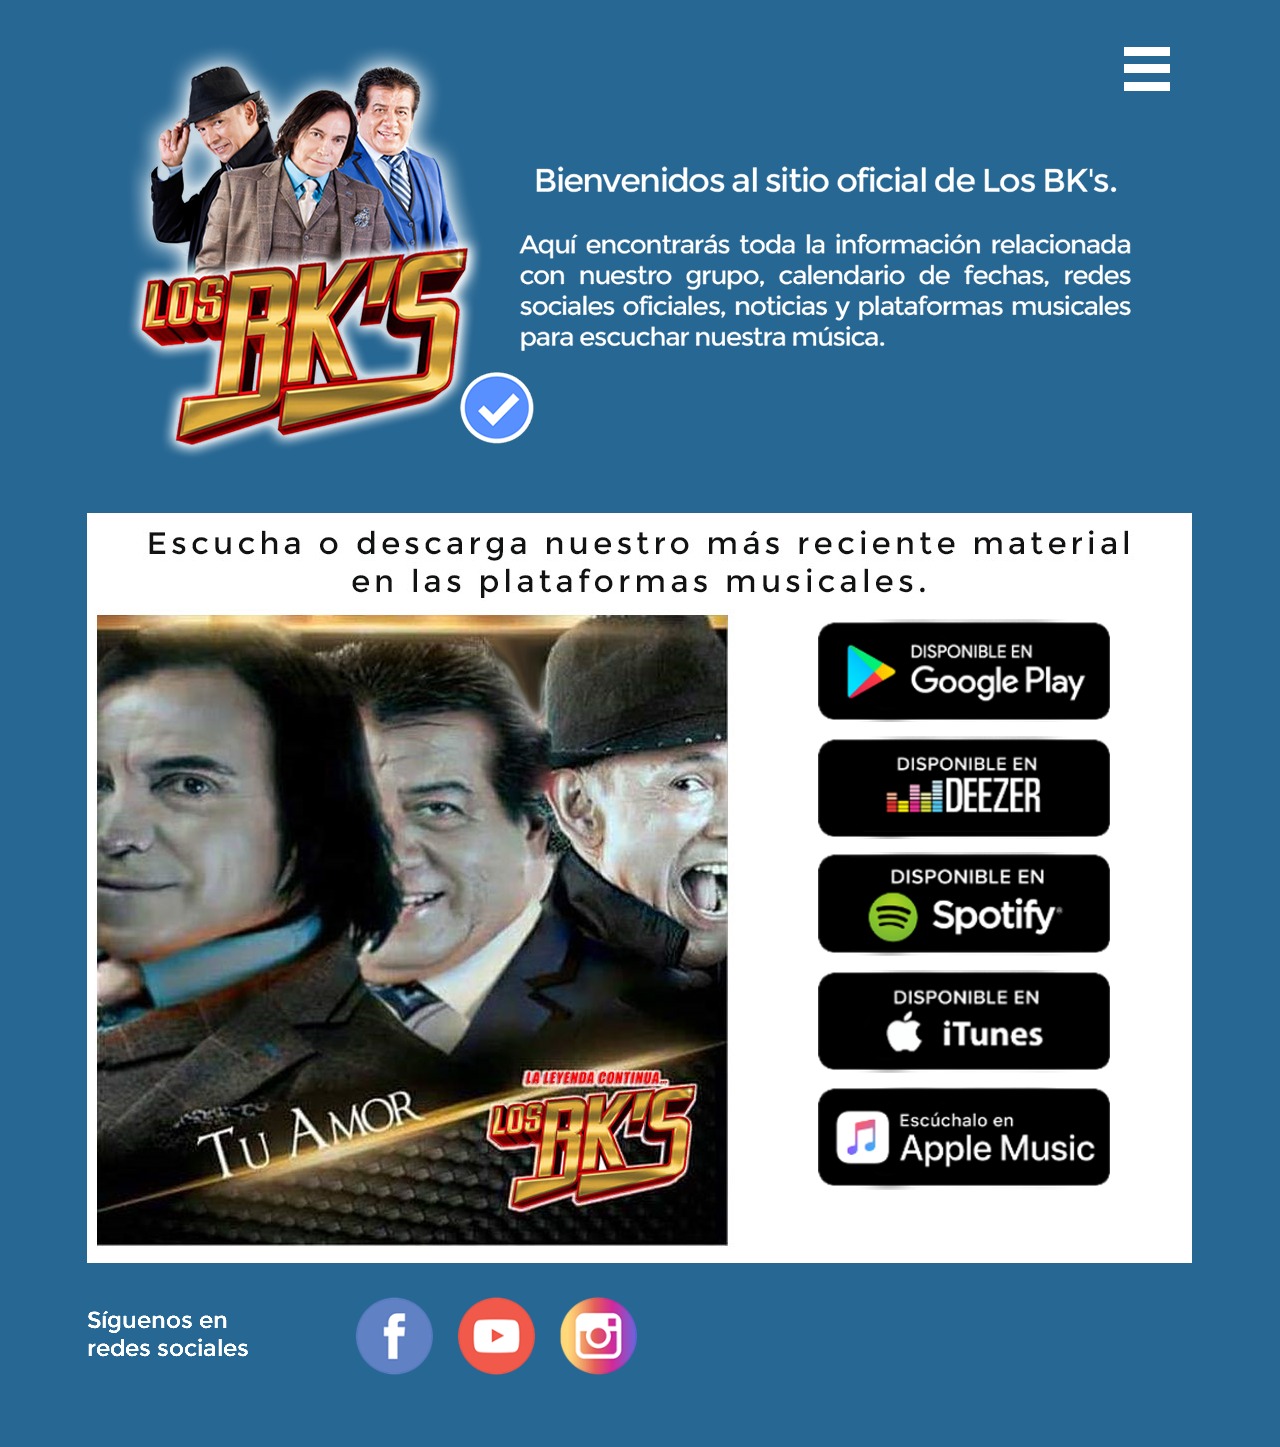
<file: index.html>
<!DOCTYPE html>
<html class="nojs html css_verticalspacer" lang="es-ES">
 <head>

  <meta http-equiv="Content-type" content="text/html;charset=UTF-8"/>
  <meta name="generator" content="2017.0.0.363"/>
  <meta name="viewport" content="width=device-width, initial-scale=1.0"/>
  
  <script type="text/javascript">
   // Update the 'nojs'/'js' class on the html node
document.documentElement.className = document.documentElement.className.replace(/\bnojs\b/g, 'js');

// Check that all required assets are uploaded and up-to-date
if(typeof Muse == "undefined") window.Muse = {}; window.Muse.assets = {"required":["museutils.js", "museconfig.js", "webpro.js", "musewpslideshow.js", "jquery.museoverlay.js", "touchswipe.js", "jquery.watch.js", "jquery.museresponsive.js", "require.js", "index.css"], "outOfDate":[]};
</script>
  
  <link rel="shortcut icon" href="images/favicon.ico?crc=140864763"/>
  <title>Inicio</title>
  <!-- CSS -->
  <link rel="stylesheet" type="text/css" href="css/site_global.css?crc=443350757"/>
  <link rel="stylesheet" type="text/css" href="css/index.css?crc=4069185784" id="pagesheet"/>
  <!-- IE-only CSS -->
  <!--[if lt IE 9]>
  <link rel="stylesheet" type="text/css" href="css/nomq_index.css?crc=3765083381" id="nomq_pagesheet"/>
  <![endif]-->
   </head>
 <body>

  <div class="breakpoint active" id="bp_infinity" data-min-width="981"><!-- responsive breakpoint node -->
   <div class="clearfix borderbox" id="page"><!-- group -->
    <div class="clip_frame grpelem" id="u8589"><!-- image -->
     <img class="block temp_no_img_src" id="u8589_img" data-orig-src="images/homemusicabks_1200_sinsin.jpg?crc=11485533" alt="" data-image-width="1105" data-image-height="750" src="images/blank.gif?crc=4208392903"/>
    </div>
    <div class="clearfix grpelem" id="u38412"><!-- group -->
     <img class="grpelem temp_no_img_src" id="u38419-6" alt="Síguenos en redes sociales" data-orig-src="images/u38419-6.png?crc=3902178546" data-image-width="255" src="images/blank.gif?crc=4208392903"/><!-- rasterized frame -->
     <a class="nonblock nontext clip_frame grpelem" id="u38426" href="https://www.facebook.com/LosBKSFanPageOficial/"><!-- image --><img class="block temp_no_img_src" id="u38426_img" data-orig-src="images/logo%20fb.png?crc=511856112" alt="" data-image-width="93" data-image-height="93" src="images/blank.gif?crc=4208392903"/></a>
     <a class="nonblock nontext clip_frame grpelem" id="u38444" href="https://www.youtube.com/channel/UCUW2b7RxppNIKTc30rdLh0Q?"><!-- image --><img class="block temp_no_img_src" id="u38444_img" data-orig-src="images/logoyt.png?crc=3908855500" alt="" data-image-width="93" data-image-height="93" src="images/blank.gif?crc=4208392903"/></a>
     <a class="nonblock nontext clip_frame grpelem" id="u38472" href="https://www.instagram.com/LosBksOficial/"><!-- image --><img class="block temp_no_img_src" id="u38472_img" data-orig-src="images/logo%20instagram.png?crc=335431871" alt="" data-image-width="93" data-image-height="93" src="images/blank.gif?crc=4208392903"/></a>
    </div>
    <div class="clip_frame grpelem" id="u4788"><!-- image -->
     <img class="block temp_no_img_src" id="u4788_img" data-orig-src="images/home_image_up-crop-u4788.png?crc=4266042258" alt="" data-image-width="1084" data-image-height="440" src="images/blank.gif?crc=4208392903"/>
    </div>
    <div class="clearfix grpelem" id="pu8431"><!-- column -->
     <a class="nonblock nontext clip_frame colelem" id="u8431" href="https://play.google.com/store/music/album/Los_Bk_s_Tu_Amor?id=Bm4u433fwty5uekaoa3djzn54pq"><!-- image --><img class="block temp_no_img_src" id="u8431_img" data-orig-src="images/store_googleplay.png?crc=3802827792" alt="" data-image-width="292" data-image-height="103" src="images/blank.gif?crc=4208392903"/></a>
     <a class="nonblock nontext clip_frame colelem" id="u8429" href="https://www.deezer.com/es/album/88773882?autoplay=true"><!-- image --><img class="block temp_no_img_src" id="u8429_img" data-orig-src="images/store_deezer.png?crc=3778102355" alt="" data-image-width="292" data-image-height="103" src="images/blank.gif?crc=4208392903"/></a>
     <a class="nonblock nontext clip_frame colelem" id="u8435" href="https://open.spotify.com/album/1lIDYDiIi81TmoRIzkZomj"><!-- image --><img class="block temp_no_img_src" id="u8435_img" data-orig-src="images/store_spotify.png?crc=3901615020" alt="" data-image-width="292" data-image-height="103" src="images/blank.gif?crc=4208392903"/></a>
     <a class="nonblock nontext clip_frame colelem" id="u8433" href="https://itunes.apple.com/ca/album/tu-amor/1454453662"><!-- image --><img class="block temp_no_img_src" id="u8433_img" data-orig-src="images/store_itunes.png?crc=3851462082" alt="" data-image-width="292" data-image-height="103" src="images/blank.gif?crc=4208392903"/></a>
     <a class="nonblock nontext clip_frame colelem" id="u8437" href="https://itunes.apple.com/ca/album/tu-amor/1454453662"><!-- image --><img class="block temp_no_img_src" id="u8437_img" data-orig-src="images/store_applemusic.png?crc=133391324" alt="" data-image-width="292" data-image-height="103" src="images/blank.gif?crc=4208392903"/></a>
    </div>
    <div class="PamphletWidget clearfix grpelem" id="pamphletu12936"><!-- none box -->
     <div class="popup_anchor" id="u12937popup">
      <div class="ContainerGroup clearfix" id="u12937"><!-- stack box -->
       <div class="Container invi clearfix grpelem" id="u12940"><!-- column -->
        <a class="nonblock nontext MuseLinkActive colelem" id="u13191-4" href="index.html"><!-- rasterized frame --><img class="temp_no_img_src" id="u13191-4_img" alt="INICIO" data-orig-src="images/u13191-4-a.png?crc=61082160" data-image-width="376" src="images/blank.gif?crc=4208392903"/></a>
        <a class="nonblock nontext colelem" id="u13109-4" href="grupo.html"><!-- rasterized frame --><img class="temp_no_img_src" id="u13109-4_img" alt="GRUPO" data-orig-src="images/u13109-4.png?crc=262481590" data-image-width="376" src="images/blank.gif?crc=4208392903"/></a>
        <a class="nonblock nontext colelem" id="u13116-4" href="bio.html"><!-- rasterized frame --><img class="temp_no_img_src" id="u13116-4_img" alt="BIOGRAFÍAS" data-orig-src="images/u13116-4.png?crc=4226881067" data-image-width="376" src="images/blank.gif?crc=4208392903"/></a>
        <a class="nonblock nontext colelem" id="u13131-4" href="eventos.html"><!-- rasterized frame --><img class="temp_no_img_src" id="u13131-4_img" alt="CALENDARIO" data-orig-src="images/u13131-4.png?crc=478850889" data-image-width="376" src="images/blank.gif?crc=4208392903"/></a>
        <a class="nonblock nontext colelem" id="u13146-4" href="fotos.html"><!-- rasterized frame --><img class="temp_no_img_src" id="u13146-4_img" alt="FOTOS" data-orig-src="images/u13146-4.png?crc=336607867" data-image-width="376" src="images/blank.gif?crc=4208392903"/></a>
        <a class="nonblock nontext colelem" id="u13161-4" href="videos.html"><!-- rasterized frame --><img class="temp_no_img_src" id="u13161-4_img" alt="VIDEOS" data-orig-src="images/u13161-4.png?crc=462679369" data-image-width="376" src="images/blank.gif?crc=4208392903"/></a>
        <a class="nonblock nontext colelem" id="u13176-4" href="noticias.html"><!-- rasterized frame --><img class="temp_no_img_src" id="u13176-4_img" alt="NOTICIAS" data-orig-src="images/u13176-4.png?crc=4201581252" data-image-width="376" src="images/blank.gif?crc=4208392903"/></a>
       </div>
      </div>
     </div>
     <div class="ThumbGroup clearfix grpelem" id="u12943"><!-- none box -->
      <div class="popup_anchor" id="u12945popup">
       <div class="Thumb popup_element clearfix" id="u12945"><!-- column -->
        <div class="colelem" id="u13041"><!-- simple frame --></div>
        <div class="colelem" id="u13048"><!-- simple frame --></div>
        <div class="colelem" id="u13069"><!-- simple frame --></div>
       </div>
      </div>
     </div>
     <div class="popup_anchor" id="u12941popup">
      <div class="PamphletCloseButton PamphletLightboxPart popup_element clearfix" id="u12941"><!-- group -->
       <img class="grpelem temp_no_img_src" id="u12942-4" alt="x" data-orig-src="images/u12942-4.png?crc=299479740" data-image-width="60" src="images/blank.gif?crc=4208392903"/><!-- rasterized frame -->
      </div>
     </div>
    </div>
    <div class="verticalspacer" data-offset-top="1385" data-content-above-spacer="1384" data-content-below-spacer="61"></div>
   </div>
  </div>
  <div class="breakpoint" id="bp_980" data-min-width="761" data-max-width="980"><!-- responsive breakpoint node -->
   <div class="clearfix borderbox temp_no_id" data-orig-id="page"><!-- group -->
    <div class="clearfix grpelem" id="pu8589"><!-- column -->
     <div class="clip_frame colelem temp_no_id" data-orig-id="u8589"><!-- image -->
      <img class="block temp_no_id temp_no_img_src" data-orig-src="images/homemusicabks_1200_sinsin.jpg?crc=11485533" alt="" data-image-width="902" data-image-height="613" data-orig-id="u8589_img" src="images/blank.gif?crc=4208392903"/>
     </div>
     <div class="clearfix colelem temp_no_id" data-orig-id="u38412"><!-- group -->
      <img class="grpelem temp_no_id temp_no_img_src" alt="Síguenos en redes sociales" data-orig-src="images/u38419-62.png?crc=306344747" data-image-width="195" data-orig-id="u38419-6" src="images/blank.gif?crc=4208392903"/><!-- rasterized frame -->
      <a class="nonblock nontext clip_frame grpelem temp_no_id shared_content" href="https://www.facebook.com/LosBKSFanPageOficial/" data-orig-id="u38426" data-content-guid="u38426_content"><!-- image --><img class="block temp_no_id temp_no_img_src" data-orig-src="images/logo%20fb.png?crc=511856112" alt="" data-image-width="76" data-image-height="76" data-orig-id="u38426_img" src="images/blank.gif?crc=4208392903"/></a>
      <a class="nonblock nontext clip_frame grpelem temp_no_id shared_content" href="https://www.youtube.com/channel/UCUW2b7RxppNIKTc30rdLh0Q?" data-orig-id="u38444" data-content-guid="u38444_content"><!-- image --><img class="block temp_no_id temp_no_img_src" data-orig-src="images/logoyt.png?crc=3908855500" alt="" data-image-width="76" data-image-height="76" data-orig-id="u38444_img" src="images/blank.gif?crc=4208392903"/></a>
      <a class="nonblock nontext clip_frame grpelem temp_no_id shared_content" href="https://www.instagram.com/LosBksOficial/" data-orig-id="u38472" data-content-guid="u38472_content"><!-- image --><img class="block temp_no_id temp_no_img_src" data-orig-src="images/logo%20instagram.png?crc=335431871" alt="" data-image-width="76" data-image-height="76" data-orig-id="u38472_img" src="images/blank.gif?crc=4208392903"/></a>
     </div>
    </div>
    <div class="clip_frame grpelem temp_no_id" data-orig-id="u4788"><!-- image -->
     <img class="block temp_no_id temp_no_img_src" data-orig-src="images/home_image_up-crop-u47882.png?crc=4171819183" alt="" data-image-width="886" data-image-height="360" data-orig-id="u4788_img" src="images/blank.gif?crc=4208392903"/>
    </div>
    <div class="clearfix grpelem" id="ppu8715"><!-- column -->
     <div class="clearfix colelem" id="pu8715"><!-- group -->
      <a class="nonblock nontext clip_frame grpelem" id="u8715" href="https://play.google.com/store/music/album/Los_Bk_s_Tu_Amor?id=Bm4u433fwty5uekaoa3djzn54pq"><!-- image --><img class="block temp_no_img_src" id="u8715_img" data-orig-src="images/store_googleplay.png?crc=3802827792" alt="" data-image-width="239" data-image-height="84" src="images/blank.gif?crc=4208392903"/></a>
      <div class="PamphletWidget clearfix grpelem" id="pamphletu13380"><!-- none box -->
       <div class="popup_anchor" id="u13392popup">
        <div class="ContainerGroup clearfix" id="u13392"><!-- stack box -->
         <div class="Container invi clearfix grpelem" id="u13393"><!-- column -->
          <a class="nonblock nontext MuseLinkActive colelem" id="u13395-4" href="index.html"><!-- rasterized frame --><img class="temp_no_img_src" id="u13395-4_img" alt="INICIO" width="376" height="68" data-orig-src="images/u13395-4-a.png?crc=4122097333" src="images/blank.gif?crc=4208392903"/></a>
          <a class="nonblock nontext colelem" id="u13398-4" href="grupo.html"><!-- rasterized frame --><img class="temp_no_img_src" id="u13398-4_img" alt="GRUPO" width="376" height="68" data-orig-src="images/u13398-4.png?crc=404318625" src="images/blank.gif?crc=4208392903"/></a>
          <a class="nonblock nontext colelem" id="u13399-4" href="bio.html"><!-- rasterized frame --><img class="temp_no_img_src" id="u13399-4_img" alt="BIOGRAFÍAS" width="376" height="68" data-orig-src="images/u13399-4.png?crc=356885920" src="images/blank.gif?crc=4208392903"/></a>
          <a class="nonblock nontext colelem" id="u13400-4" href="eventos.html"><!-- rasterized frame --><img class="temp_no_img_src" id="u13400-4_img" alt="CALENDARIO" width="376" height="68" data-orig-src="images/u13400-4.png?crc=3790361899" src="images/blank.gif?crc=4208392903"/></a>
          <a class="nonblock nontext colelem" id="u13394-4" href="fotos.html"><!-- rasterized frame --><img class="temp_no_img_src" id="u13394-4_img" alt="FOTOS" width="376" height="68" data-orig-src="images/u13394-4.png?crc=203757305" src="images/blank.gif?crc=4208392903"/></a>
          <a class="nonblock nontext colelem" id="u13397-4" href="videos.html"><!-- rasterized frame --><img class="temp_no_img_src" id="u13397-4_img" alt="VIDEOS" width="376" height="68" data-orig-src="images/u13397-4.png?crc=4182218924" src="images/blank.gif?crc=4208392903"/></a>
          <a class="nonblock nontext colelem" id="u13396-4" href="noticias.html"><!-- rasterized frame --><img class="temp_no_img_src" id="u13396-4_img" alt="NOTICIAS" width="376" height="68" data-orig-src="images/u13396-4.png?crc=57923938" src="images/blank.gif?crc=4208392903"/></a>
         </div>
        </div>
       </div>
       <div class="ThumbGroup clearfix grpelem" id="u13381"><!-- none box -->
        <div class="popup_anchor" id="u13382popup">
         <div class="Thumb popup_element clearfix" id="u13382"><!-- column -->
          <div class="colelem" id="u20769"><!-- simple frame --></div>
          <div class="colelem" id="u20770"><!-- simple frame --></div>
          <div class="colelem" id="u20771"><!-- simple frame --></div>
         </div>
        </div>
       </div>
       <div class="popup_anchor" id="u13388popup">
        <div class="PamphletCloseButton PamphletLightboxPart popup_element clearfix" id="u13388"><!-- group -->
         <img class="grpelem temp_no_img_src" id="u13389-4" alt="x" data-orig-src="images/u13389-4.png?crc=331319390" data-image-width="59" src="images/blank.gif?crc=4208392903"/><!-- rasterized frame -->
        </div>
       </div>
      </div>
     </div>
     <a class="nonblock nontext clip_frame colelem" id="u8713" href="https://www.deezer.com/es/album/88773882?autoplay=true"><!-- image --><img class="block temp_no_img_src" id="u8713_img" data-orig-src="images/store_deezer.png?crc=3778102355" alt="" data-image-width="239" data-image-height="84" src="images/blank.gif?crc=4208392903"/></a>
     <a class="nonblock nontext clip_frame colelem" id="u8719" href="https://open.spotify.com/album/1lIDYDiIi81TmoRIzkZomj"><!-- image --><img class="block temp_no_img_src" id="u8719_img" data-orig-src="images/store_spotify.png?crc=3901615020" alt="" data-image-width="239" data-image-height="84" src="images/blank.gif?crc=4208392903"/></a>
     <a class="nonblock nontext clip_frame colelem" id="u8717" href="https://itunes.apple.com/ca/album/tu-amor/1454453662"><!-- image --><img class="block temp_no_img_src" id="u8717_img" data-orig-src="images/store_itunes.png?crc=3851462082" alt="" data-image-width="239" data-image-height="84" src="images/blank.gif?crc=4208392903"/></a>
     <a class="nonblock nontext clip_frame colelem" id="u8721" href="https://itunes.apple.com/ca/album/tu-amor/1454453662"><!-- image --><img class="block temp_no_img_src" id="u8721_img" data-orig-src="images/store_applemusic.png?crc=133391324" alt="" data-image-width="239" data-image-height="84" src="images/blank.gif?crc=4208392903"/></a>
    </div>
    <div class="verticalspacer" data-offset-top="1161" data-content-above-spacer="1160" data-content-below-spacer="61"></div>
   </div>
  </div>
  <div class="breakpoint" id="bp_760" data-min-width="565" data-max-width="760"><!-- responsive breakpoint node -->
   <div class="clearfix borderbox temp_no_id" data-orig-id="page"><!-- group -->
    <div class="clearfix grpelem temp_no_id" data-orig-id="pu8589"><!-- column -->
     <div class="clip_frame colelem temp_no_id" data-orig-id="u8589"><!-- image -->
      <img class="block temp_no_id temp_no_img_src" data-orig-src="images/homemusicabks_1200_sinsin700x475.jpg?crc=452612018" alt="" data-image-width="700" data-image-height="475" data-orig-id="u8589_img" src="images/blank.gif?crc=4208392903"/>
     </div>
     <div class="colelem" id="u10139"><!-- content -->
      <div class="fluid_height_spacer"></div>
     </div>
     <div class="clearfix colelem temp_no_id" data-orig-id="u38412"><!-- group -->
      <img class="grpelem temp_no_id temp_no_img_src" alt="Síguenos en redes sociales" data-orig-src="images/u38419-63.png?crc=3776433361" data-image-width="216" data-orig-id="u38419-6" src="images/blank.gif?crc=4208392903"/><!-- rasterized frame -->
      <a class="nonblock nontext clip_frame grpelem temp_no_id" href="https://www.facebook.com/LosBKSFanPageOficial/" data-orig-id="u38426"><!-- image --><img class="block temp_no_id temp_no_img_src" data-orig-src="images/logo%20fb.png?crc=511856112" alt="" data-image-width="70" data-image-height="70" data-orig-id="u38426_img" src="images/blank.gif?crc=4208392903"/></a>
      <a class="nonblock nontext clip_frame grpelem temp_no_id" href="https://www.youtube.com/channel/UCUW2b7RxppNIKTc30rdLh0Q?" data-orig-id="u38444"><!-- image --><img class="block temp_no_id temp_no_img_src" data-orig-src="images/logoyt.png?crc=3908855500" alt="" data-image-width="70" data-image-height="70" data-orig-id="u38444_img" src="images/blank.gif?crc=4208392903"/></a>
      <a class="nonblock nontext clip_frame grpelem temp_no_id" href="https://www.instagram.com/LosBksOficial/" data-orig-id="u38472"><!-- image --><img class="block temp_no_id temp_no_img_src" data-orig-src="images/logo%20instagram.png?crc=335431871" alt="" data-image-width="70" data-image-height="70" data-orig-id="u38472_img" src="images/blank.gif?crc=4208392903"/></a>
     </div>
    </div>
    <div class="clip_frame grpelem temp_no_id" data-orig-id="u4788"><!-- image -->
     <img class="block temp_no_id temp_no_img_src" data-orig-src="images/home_image_up-crop-u47883.png?crc=297397221" alt="" data-image-width="687" data-image-height="279" data-orig-id="u4788_img" src="images/blank.gif?crc=4208392903"/>
    </div>
    <div class="clearfix grpelem" id="ppu8912"><!-- column -->
     <div class="clearfix colelem" id="pu8912"><!-- group -->
      <a class="nonblock nontext clip_frame grpelem" id="u8912" href="https://play.google.com/store/music/album/Los_Bk_s_Tu_Amor?id=Bm4u433fwty5uekaoa3djzn54pq"><!-- image --><img class="block temp_no_img_src" id="u8912_img" data-orig-src="images/store_googleplay.png?crc=3802827792" alt="" data-image-width="170" data-image-height="60" src="images/blank.gif?crc=4208392903"/></a>
      <div class="PamphletWidget clearfix grpelem" id="pamphletu13891"><!-- none box -->
       <div class="popup_anchor" id="u13902popup">
        <div class="ContainerGroup clearfix" id="u13902"><!-- stack box -->
         <div class="Container invi clearfix grpelem" id="u13903"><!-- column -->
          <a class="nonblock nontext MuseLinkActive colelem" id="u13906-4" href="index.html"><!-- rasterized frame --><img class="temp_no_img_src" id="u13906-4_img" alt="INICIO" width="376" height="71" data-orig-src="images/u13906-4-a.png?crc=3843181063" src="images/blank.gif?crc=4208392903"/></a>
          <a class="nonblock nontext colelem" id="u13908-4" href="grupo.html"><!-- rasterized frame --><img class="temp_no_img_src" id="u13908-4_img" alt="GRUPO" width="376" height="71" data-orig-src="images/u13908-4.png?crc=442126780" src="images/blank.gif?crc=4208392903"/></a>
          <a class="nonblock nontext colelem" id="u13909-4" href="bio.html"><!-- rasterized frame --><img class="temp_no_img_src" id="u13909-4_img" alt="BIOGRAFÍAS" width="376" height="71" data-orig-src="images/u13909-4.png?crc=4282409273" src="images/blank.gif?crc=4208392903"/></a>
          <a class="nonblock nontext colelem" id="u13910-4" href="eventos.html"><!-- rasterized frame --><img class="temp_no_img_src" id="u13910-4_img" alt="CALENDARIO" width="376" height="71" data-orig-src="images/u13910-4.png?crc=4291612419" src="images/blank.gif?crc=4208392903"/></a>
          <a class="nonblock nontext colelem" id="u13907-4" href="fotos.html"><!-- rasterized frame --><img class="temp_no_img_src" id="u13907-4_img" alt="FOTOS" width="376" height="71" data-orig-src="images/u13907-4.png?crc=229748168" src="images/blank.gif?crc=4208392903"/></a>
          <a class="nonblock nontext colelem" id="u13905-4" href="videos.html"><!-- rasterized frame --><img class="temp_no_img_src" id="u13905-4_img" alt="VIDEOS" width="376" height="71" data-orig-src="images/u13905-4.png?crc=499550557" src="images/blank.gif?crc=4208392903"/></a>
          <a class="nonblock nontext colelem" id="u13904-4" href="noticias.html"><!-- rasterized frame --><img class="temp_no_img_src" id="u13904-4_img" alt="NOTICIAS" width="376" height="71" data-orig-src="images/u13904-4.png?crc=4239197751" src="images/blank.gif?crc=4208392903"/></a>
         </div>
        </div>
       </div>
       <div class="ThumbGroup clearfix grpelem" id="u13892"><!-- none box -->
        <div class="popup_anchor" id="u13893popup">
         <div class="Thumb popup_element clearfix" id="u13893"><!-- group -->
          <div class="clearfix grpelem" id="u14181"><!-- column -->
           <div class="colelem" id="u14137"><!-- simple frame --></div>
           <div class="colelem" id="u14151"><!-- simple frame --></div>
           <div class="colelem" id="u14166"><!-- simple frame --></div>
          </div>
         </div>
        </div>
       </div>
       <div class="popup_anchor" id="u13898popup">
        <div class="PamphletCloseButton PamphletLightboxPart popup_element clearfix" id="u13898"><!-- group -->
         <img class="grpelem temp_no_img_src" id="u13899-4" alt="x" data-orig-src="images/u13899-4.png?crc=39101971" data-image-width="54" src="images/blank.gif?crc=4208392903"/><!-- rasterized frame -->
        </div>
       </div>
      </div>
     </div>
     <a class="nonblock nontext clip_frame colelem" id="u8910" href="https://www.deezer.com/es/album/88773882?autoplay=true"><!-- image --><img class="block temp_no_img_src" id="u8910_img" data-orig-src="images/store_deezer.png?crc=3778102355" alt="" data-image-width="170" data-image-height="60" src="images/blank.gif?crc=4208392903"/></a>
     <a class="nonblock nontext clip_frame colelem" id="u8916" href="https://open.spotify.com/album/1lIDYDiIi81TmoRIzkZomj"><!-- image --><img class="block temp_no_img_src" id="u8916_img" data-orig-src="images/store_spotify.png?crc=3901615020" alt="" data-image-width="170" data-image-height="60" src="images/blank.gif?crc=4208392903"/></a>
     <a class="nonblock nontext clip_frame colelem" id="u8914" href="https://itunes.apple.com/ca/album/tu-amor/1454453662"><!-- image --><img class="block temp_no_img_src" id="u8914_img" data-orig-src="images/store_itunes.png?crc=3851462082" alt="" data-image-width="170" data-image-height="60" src="images/blank.gif?crc=4208392903"/></a>
     <a class="nonblock nontext clip_frame colelem" id="u8918" href="https://itunes.apple.com/ca/album/tu-amor/1454453662"><!-- image --><img class="block temp_no_img_src" id="u8918_img" data-orig-src="images/store_applemusic.png?crc=133391324" alt="" data-image-width="170" data-image-height="60" src="images/blank.gif?crc=4208392903"/></a>
    </div>
    <div class="verticalspacer" data-offset-top="938" data-content-above-spacer="938" data-content-below-spacer="61"></div>
   </div>
  </div>
  <div class="breakpoint" id="bp_564" data-min-width="401" data-max-width="564"><!-- responsive breakpoint node -->
   <div class="clearfix borderbox temp_no_id" data-orig-id="page"><!-- group -->
    <div class="clearfix grpelem temp_no_id" data-orig-id="pu8589"><!-- column -->
     <div class="clip_frame colelem temp_no_id" data-orig-id="u8589"><!-- image -->
      <img class="block temp_no_id temp_no_img_src" data-orig-src="images/homemusicabks_1200_sinsin520x353.jpg?crc=15402005" alt="" data-image-width="519" data-image-height="352" data-orig-id="u8589_img" src="images/blank.gif?crc=4208392903"/>
     </div>
     <div class="clearfix colelem temp_no_id" data-orig-id="u38412"><!-- group -->
      <img class="grpelem temp_no_id temp_no_img_src" alt="Síguenos en redes sociales" data-orig-src="images/u38419-64.png?crc=170795884" data-image-width="205" data-orig-id="u38419-6" src="images/blank.gif?crc=4208392903"/><!-- rasterized frame -->
      <span class="nonblock nontext clip_frame grpelem placeholder" data-placeholder-for="u38426_content"><!-- placeholder node --></span>
      <span class="nonblock nontext clip_frame grpelem placeholder" data-placeholder-for="u38444_content"><!-- placeholder node --></span>
      <span class="nonblock nontext clip_frame grpelem placeholder" data-placeholder-for="u38472_content"><!-- placeholder node --></span>
     </div>
    </div>
    <div class="clip_frame grpelem temp_no_id" data-orig-id="u4788"><!-- image -->
     <img class="block temp_no_id temp_no_img_src" data-orig-src="images/home_image_up-crop-u47884.png?crc=3821235277" alt="" data-image-width="510" data-image-height="207" data-orig-id="u4788_img" src="images/blank.gif?crc=4208392903"/>
    </div>
    <div class="clearfix grpelem" id="pu9745"><!-- column -->
     <a class="nonblock nontext clip_frame colelem" id="u9745" href="https://play.google.com/store/music/album/Los_Bk_s_Tu_Amor?id=Bm4u433fwty5uekaoa3djzn54pq"><!-- image --><img class="block temp_no_img_src" id="u9745_img" data-orig-src="images/store_googleplay.png?crc=3802827792" alt="" data-image-width="126" data-image-height="45" src="images/blank.gif?crc=4208392903"/></a>
     <a class="nonblock nontext clip_frame colelem" id="u9743" href="https://www.deezer.com/es/album/88773882?autoplay=true"><!-- image --><img class="block temp_no_img_src" id="u9743_img" data-orig-src="images/store_deezer.png?crc=3778102355" alt="" data-image-width="126" data-image-height="45" src="images/blank.gif?crc=4208392903"/></a>
     <a class="nonblock nontext clip_frame colelem" id="u9749" href="https://open.spotify.com/album/1lIDYDiIi81TmoRIzkZomj"><!-- image --><img class="block temp_no_img_src" id="u9749_img" data-orig-src="images/store_spotify.png?crc=3901615020" alt="" data-image-width="126" data-image-height="45" src="images/blank.gif?crc=4208392903"/></a>
     <a class="nonblock nontext clip_frame colelem" id="u9747" href="https://itunes.apple.com/ca/album/tu-amor/1454453662"><!-- image --><img class="block temp_no_img_src" id="u9747_img" data-orig-src="images/store_itunes.png?crc=3851462082" alt="" data-image-width="126" data-image-height="45" src="images/blank.gif?crc=4208392903"/></a>
     <a class="nonblock nontext clip_frame colelem" id="u9751" href="https://itunes.apple.com/ca/album/tu-amor/1454453662"><!-- image --><img class="block temp_no_img_src" id="u9751_img" data-orig-src="images/store_applemusic.png?crc=133391324" alt="" data-image-width="126" data-image-height="45" src="images/blank.gif?crc=4208392903"/></a>
    </div>
    <div class="PamphletWidget clearfix grpelem" id="pamphletu14212"><!-- none box -->
     <div class="popup_anchor" id="u14217popup">
      <div class="ContainerGroup clearfix" id="u14217"><!-- stack box -->
       <div class="Container invi clearfix grpelem" id="u14218"><!-- column -->
        <a class="nonblock nontext MuseLinkActive colelem" id="u14221-4" href="index.html"><!-- rasterized frame --><img class="temp_no_img_src" id="u14221-4_img" alt="INICIO" width="376" height="61" data-orig-src="images/u14221-4-a.png?crc=4288319713" src="images/blank.gif?crc=4208392903"/></a>
        <a class="nonblock nontext colelem" id="u14224-4" href="grupo.html"><!-- rasterized frame --><img class="temp_no_img_src" id="u14224-4_img" alt="GRUPO" width="376" height="61" data-orig-src="images/u14224-4.png?crc=4190266676" src="images/blank.gif?crc=4208392903"/></a>
        <a class="nonblock nontext colelem" id="u14220-4" href="bio.html"><!-- rasterized frame --><img class="temp_no_img_src" id="u14220-4_img" alt="BIOGRAFÍAS" width="376" height="61" data-orig-src="images/u14220-4.png?crc=3807093641" src="images/blank.gif?crc=4208392903"/></a>
        <a class="nonblock nontext colelem" id="u14219-4" href="eventos.html"><!-- rasterized frame --><img class="temp_no_img_src" id="u14219-4_img" alt="CALENDARIO" width="376" height="61" data-orig-src="images/u14219-4.png?crc=3961880283" src="images/blank.gif?crc=4208392903"/></a>
        <a class="nonblock nontext colelem" id="u14223-4" href="fotos.html"><!-- rasterized frame --><img class="temp_no_img_src" id="u14223-4_img" alt="FOTOS" width="376" height="61" data-orig-src="images/u14223-4.png?crc=3851335685" src="images/blank.gif?crc=4208392903"/></a>
        <a class="nonblock nontext colelem" id="u14225-4" href="videos.html"><!-- rasterized frame --><img class="temp_no_img_src" id="u14225-4_img" alt="VIDEOS" width="376" height="61" data-orig-src="images/u14225-4.png?crc=4112464574" src="images/blank.gif?crc=4208392903"/></a>
        <a class="nonblock nontext colelem" id="u14222-4" href="noticias.html"><!-- rasterized frame --><img class="temp_no_img_src" id="u14222-4_img" alt="NOTICIAS" width="376" height="61" data-orig-src="images/u14222-4.png?crc=3796615606" src="images/blank.gif?crc=4208392903"/></a>
       </div>
      </div>
     </div>
     <div class="ThumbGroup clearfix grpelem" id="u14228"><!-- none box -->
      <div class="popup_anchor" id="u14229popup">
       <div class="Thumb popup_element clearfix" id="u14229"><!-- group -->
        <div class="clearfix grpelem" id="u14495"><!-- column -->
         <div class="colelem" id="u14458"><!-- simple frame --></div>
         <div class="colelem" id="u14465"><!-- simple frame --></div>
         <div class="colelem" id="u14480"><!-- simple frame --></div>
        </div>
       </div>
      </div>
     </div>
     <div class="popup_anchor" id="u14226popup">
      <div class="PamphletCloseButton PamphletLightboxPart popup_element clearfix" id="u14226"><!-- group -->
       <img class="grpelem temp_no_img_src" id="u14227-4" alt="x" data-orig-src="images/u14227-4.png?crc=189330673" data-image-width="43" src="images/blank.gif?crc=4208392903"/><!-- rasterized frame -->
      </div>
     </div>
    </div>
    <div class="verticalspacer" data-offset-top="734" data-content-above-spacer="734" data-content-below-spacer="61"></div>
   </div>
  </div>
  <div class="breakpoint" id="bp_400" data-max-width="400"><!-- responsive breakpoint node -->
   <div class="clearfix temp_no_id" data-orig-id="page"><!-- column -->
    <div class="position_content" id="page_position_content">
     <div class="clearfix colelem" id="pu4957"><!-- group -->
      <div class="clip_frame clearfix grpelem" id="u4957"><!-- image -->
       <img class="position_content temp_no_img_src" id="u4957_img" data-orig-src="images/home_image_up_400pxv2.png?crc=4127308689" alt="" width="282" height="440" src="images/blank.gif?crc=4208392903"/>
      </div>
      <div class="PamphletWidget clearfix grpelem" id="pamphletu14556"><!-- none box -->
       <div class="popup_anchor" id="u14569popup">
        <div class="ContainerGroup clearfix" id="u14569"><!-- stack box -->
         <div class="Container invi clearfix grpelem" id="u14570"><!-- column -->
          <a class="nonblock nontext MuseLinkActive colelem" id="u14575-4" href="index.html"><!-- rasterized frame --><img class="temp_no_img_src" id="u14575-4_img" alt="INICIO" width="261" height="46" data-orig-src="images/u14575-4-a.png?crc=386206045" src="images/blank.gif?crc=4208392903"/></a>
          <a class="nonblock nontext colelem" id="u14577-4" href="grupo.html"><!-- rasterized frame --><img class="temp_no_img_src" id="u14577-4_img" alt="GRUPO" width="262" height="46" data-orig-src="images/u14577-4.png?crc=386956782" src="images/blank.gif?crc=4208392903"/></a>
          <a class="nonblock nontext colelem" id="u14573-4" href="bio.html"><!-- rasterized frame --><img class="temp_no_img_src" id="u14573-4_img" alt="BIOGRAFÍAS" width="262" height="46" data-orig-src="images/u14573-4.png?crc=4098651444" src="images/blank.gif?crc=4208392903"/></a>
          <a class="nonblock nontext colelem" id="u14574-4" href="eventos.html"><!-- rasterized frame --><img class="temp_no_img_src" id="u14574-4_img" alt="CALENDARIO" width="262" height="46" data-orig-src="images/u14574-4.png?crc=3925888648" src="images/blank.gif?crc=4208392903"/></a>
          <a class="nonblock nontext colelem" id="u14571-4" href="fotos.html"><!-- rasterized frame --><img class="temp_no_img_src" id="u14571-4_img" alt="FOTOS" width="262" height="46" data-orig-src="images/u14571-4.png?crc=291929074" src="images/blank.gif?crc=4208392903"/></a>
          <a class="nonblock nontext colelem" id="u14572-4" href="videos.html"><!-- rasterized frame --><img class="temp_no_img_src" id="u14572-4_img" alt="VIDEOS" width="262" height="46" data-orig-src="images/u14572-4.png?crc=3869819308" src="images/blank.gif?crc=4208392903"/></a>
          <a class="nonblock nontext colelem" id="u14576-4" href="noticias.html"><!-- rasterized frame --><img class="temp_no_img_src" id="u14576-4_img" alt="NOTICIAS" width="262" height="46" data-orig-src="images/u14576-4.png?crc=523919361" src="images/blank.gif?crc=4208392903"/></a>
         </div>
        </div>
       </div>
       <div class="ThumbGroup clearfix grpelem" id="u14557"><!-- none box -->
        <div class="popup_anchor" id="u14558popup">
         <div class="Thumb popup_element clearfix" id="u14558"><!-- column -->
          <div class="colelem" id="u14802"><!-- simple frame --></div>
          <div class="colelem" id="u14809"><!-- simple frame --></div>
          <div class="colelem" id="u14824"><!-- simple frame --></div>
         </div>
        </div>
       </div>
       <div class="popup_anchor" id="u14565popup">
        <div class="PamphletCloseButton PamphletLightboxPart popup_element clearfix" id="u14565"><!-- group -->
         <img class="grpelem temp_no_img_src" id="u14566-4" alt="x" width="34" height="35" data-orig-src="images/u14566-4.png?crc=4189676278" src="images/blank.gif?crc=4208392903"/><!-- rasterized frame -->
        </div>
       </div>
      </div>
     </div>
     <div class="clearfix colelem" id="pu4945"><!-- group -->
      <div class="clip_frame grpelem" id="u4945"><!-- image -->
       <img class="block temp_no_img_src" id="u4945_img" data-orig-src="images/home_image_down_400px_sinsin.jpg?crc=4068433827" alt="" width="300" height="841" src="images/blank.gif?crc=4208392903"/>
      </div>
      <a class="nonblock nontext clip_frame grpelem" id="u5348" href="https://play.google.com/store/music/album/Los_Bk_s_Tu_Amor?id=Bm4u433fwty5uekaoa3djzn54pq"><!-- image --><img class="block temp_no_img_src" id="u5348_img" data-orig-src="images/store_googleplay.png?crc=3802827792" alt="" width="211" height="75" src="images/blank.gif?crc=4208392903"/></a>
      <a class="nonblock nontext clip_frame grpelem" id="u5360" href="https://www.deezer.com/es/album/88773882?autoplay=true"><!-- image --><img class="block temp_no_img_src" id="u5360_img" data-orig-src="images/store_deezer.png?crc=3778102355" alt="" width="211" height="75" src="images/blank.gif?crc=4208392903"/></a>
      <a class="nonblock nontext clip_frame grpelem" id="u5372" href="https://open.spotify.com/album/1lIDYDiIi81TmoRIzkZomj"><!-- image --><img class="block temp_no_img_src" id="u5372_img" data-orig-src="images/store_spotify.png?crc=3901615020" alt="" width="211" height="75" src="images/blank.gif?crc=4208392903"/></a>
      <a class="nonblock nontext clip_frame grpelem" id="u5384" href="https://itunes.apple.com/ca/album/tu-amor/1454453662"><!-- image --><img class="block temp_no_img_src" id="u5384_img" data-orig-src="images/store_applemusic.png?crc=133391324" alt="" width="211" height="75" src="images/blank.gif?crc=4208392903"/></a>
      <a class="nonblock nontext clip_frame grpelem" id="u5396" href="https://itunes.apple.com/ca/album/tu-amor/1454453662"><!-- image --><img class="block temp_no_img_src" id="u5396_img" data-orig-src="images/store_itunes.png?crc=3851462082" alt="" width="211" height="75" src="images/blank.gif?crc=4208392903"/></a>
     </div>
     <div class="clearfix colelem temp_no_id" data-orig-id="u38412"><!-- column -->
      <img class="colelem temp_no_id temp_no_img_src" alt="Síguenos en redes sociales" width="250" height="59" data-orig-src="images/u38419-65.png?crc=4121483991" data-orig-id="u38419-6" src="images/blank.gif?crc=4208392903"/><!-- rasterized frame -->
      <div class="clearfix colelem" id="pu38426"><!-- group -->
       <a class="nonblock nontext clip_frame grpelem temp_no_id" href="https://www.facebook.com/LosBKSFanPageOficial/" data-orig-id="u38426"><!-- image --><img class="block temp_no_id temp_no_img_src" data-orig-src="images/logo%20fb.png?crc=511856112" alt="" width="71" height="71" data-orig-id="u38426_img" src="images/blank.gif?crc=4208392903"/></a>
       <a class="nonblock nontext clip_frame grpelem temp_no_id" href="https://www.youtube.com/channel/UCUW2b7RxppNIKTc30rdLh0Q?" data-orig-id="u38444"><!-- image --><img class="block temp_no_id temp_no_img_src" data-orig-src="images/logoyt.png?crc=3908855500" alt="" width="71" height="71" data-orig-id="u38444_img" src="images/blank.gif?crc=4208392903"/></a>
       <a class="nonblock nontext clip_frame grpelem temp_no_id" href="https://www.instagram.com/LosBksOficial/" data-orig-id="u38472"><!-- image --><img class="block temp_no_id temp_no_img_src" data-orig-src="images/logo%20instagram.png?crc=335431871" alt="" width="71" height="71" data-orig-id="u38472_img" src="images/blank.gif?crc=4208392903"/></a>
      </div>
     </div>
    </div>
   </div>
  </div>
  <!-- Other scripts -->
  <script type="text/javascript">
   window.Muse.assets.check=function(d){if(!window.Muse.assets.checked){window.Muse.assets.checked=!0;var b={},c=function(a,b){if(window.getComputedStyle){var c=window.getComputedStyle(a,null);return c&&c.getPropertyValue(b)||c&&c[b]||""}if(document.documentElement.currentStyle)return(c=a.currentStyle)&&c[b]||a.style&&a.style[b]||"";return""},a=function(a){if(a.match(/^rgb/))return a=a.replace(/\s+/g,"").match(/([\d\,]+)/gi)[0].split(","),(parseInt(a[0])<<16)+(parseInt(a[1])<<8)+parseInt(a[2]);if(a.match(/^\#/))return parseInt(a.substr(1),
16);return 0},g=function(g){for(var f=document.getElementsByTagName("link"),h=0;h<f.length;h++)if("text/css"==f[h].type){var i=(f[h].href||"").match(/\/?css\/([\w\-]+\.css)\?crc=(\d+)/);if(!i||!i[1]||!i[2])break;b[i[1]]=i[2]}f=document.createElement("div");f.className="version";f.style.cssText="display:none; width:1px; height:1px;";document.getElementsByTagName("body")[0].appendChild(f);for(h=0;h<Muse.assets.required.length;){var i=Muse.assets.required[h],l=i.match(/([\w\-\.]+)\.(\w+)$/),k=l&&l[1]?
l[1]:null,l=l&&l[2]?l[2]:null;switch(l.toLowerCase()){case "css":k=k.replace(/\W/gi,"_").replace(/^([^a-z])/gi,"_$1");f.className+=" "+k;k=a(c(f,"color"));l=a(c(f,"backgroundColor"));k!=0||l!=0?(Muse.assets.required.splice(h,1),"undefined"!=typeof b[i]&&(k!=b[i]>>>24||l!=(b[i]&16777215))&&Muse.assets.outOfDate.push(i)):h++;f.className="version";break;case "js":h++;break;default:throw Error("Unsupported file type: "+l);}}d?d().jquery!="1.8.3"&&Muse.assets.outOfDate.push("jquery-1.8.3.min.js"):Muse.assets.required.push("jquery-1.8.3.min.js");
f.parentNode.removeChild(f);if(Muse.assets.outOfDate.length||Muse.assets.required.length)f="Puede que determinados archivos falten en el servidor o sean incorrectos. Limpie la cache del navegador e inténtelo de nuevo. Si el problema persiste, póngase en contacto con el administrador del sitio web.",g&&Muse.assets.outOfDate.length&&(f+="\nOut of date: "+Muse.assets.outOfDate.join(",")),g&&Muse.assets.required.length&&(f+="\nMissing: "+Muse.assets.required.join(",")),alert(f)};location&&location.search&&location.search.match&&location.search.match(/muse_debug/gi)?setTimeout(function(){g(!0)},5E3):g()}};
var muse_init=function(){require.config({baseUrl:""});require(["jquery","museutils","whatinput","webpro","musewpslideshow","jquery.museoverlay","touchswipe","jquery.watch","jquery.museresponsive"],function(d){var $ = d;$(document).ready(function(){try{
window.Muse.assets.check($);/* body */
Muse.Utils.transformMarkupToFixBrowserProblemsPreInit();/* body */
Muse.Utils.prepHyperlinks(true);/* body */
Muse.Utils.fullPage('#page');/* 100% height page */
Muse.Utils.initWidget('#pamphletu12936', ['#bp_infinity'], function(elem) { return new WebPro.Widget.ContentSlideShow(elem, {contentLayout_runtime:'stack',event:'click',deactivationEvent:'mouseout_click',autoPlay:false,displayInterval:3000,transitionStyle:'fading',transitionDuration:500,hideAllContentsFirst:true,shuffle:false,enableSwipe:true,resumeAutoplay:true,resumeAutoplayInterval:3000,playOnce:false,autoActivate_runtime:false}); });/* #pamphletu12936 */
Muse.Utils.initWidget('#pamphletu13380', ['#bp_980'], function(elem) { return new WebPro.Widget.ContentSlideShow(elem, {contentLayout_runtime:'stack',event:'click',deactivationEvent:'mouseout_click',autoPlay:false,displayInterval:3000,transitionStyle:'fading',transitionDuration:500,hideAllContentsFirst:true,shuffle:false,enableSwipe:true,resumeAutoplay:true,resumeAutoplayInterval:3000,playOnce:false,autoActivate_runtime:false}); });/* #pamphletu13380 */
Muse.Utils.initWidget('#pamphletu13891', ['#bp_760'], function(elem) { return new WebPro.Widget.ContentSlideShow(elem, {contentLayout_runtime:'stack',event:'click',deactivationEvent:'mouseout_click',autoPlay:false,displayInterval:3000,transitionStyle:'fading',transitionDuration:500,hideAllContentsFirst:true,shuffle:false,enableSwipe:true,resumeAutoplay:true,resumeAutoplayInterval:3000,playOnce:false,autoActivate_runtime:false}); });/* #pamphletu13891 */
Muse.Utils.initWidget('#pamphletu14212', ['#bp_564'], function(elem) { return new WebPro.Widget.ContentSlideShow(elem, {contentLayout_runtime:'stack',event:'click',deactivationEvent:'mouseout_click',autoPlay:false,displayInterval:3000,transitionStyle:'fading',transitionDuration:500,hideAllContentsFirst:true,shuffle:false,enableSwipe:true,resumeAutoplay:true,resumeAutoplayInterval:3000,playOnce:false,autoActivate_runtime:false}); });/* #pamphletu14212 */
Muse.Utils.initWidget('#pamphletu14556', ['#bp_400'], function(elem) { return new WebPro.Widget.ContentSlideShow(elem, {contentLayout_runtime:'stack',event:'click',deactivationEvent:'none',autoPlay:false,displayInterval:3000,transitionStyle:'fading',transitionDuration:300,hideAllContentsFirst:true,shuffle:false,enableSwipe:true,resumeAutoplay:true,resumeAutoplayInterval:3000,playOnce:false,autoActivate_runtime:false}); });/* #pamphletu14556 */
$( '.breakpoint' ).registerBreakpoint();/* Register breakpoints */
Muse.Utils.transformMarkupToFixBrowserProblems();/* body */
}catch(b){if(b&&"function"==typeof b.notify?b.notify():Muse.Assert.fail("Error calling selector function: "+b),false)throw b;}})})};

</script>
  <!-- RequireJS script -->
  <script src="scripts/require.js?crc=244322403" type="text/javascript" async data-main="scripts/museconfig.js?crc=168988563" onload="if (requirejs) requirejs.onError = function(requireType, requireModule) { if (requireType && requireType.toString && requireType.toString().indexOf && 0 <= requireType.toString().indexOf('#scripterror')) window.Muse.assets.check(); }" onerror="window.Muse.assets.check();"></script>
   </body>
</html>
</file>
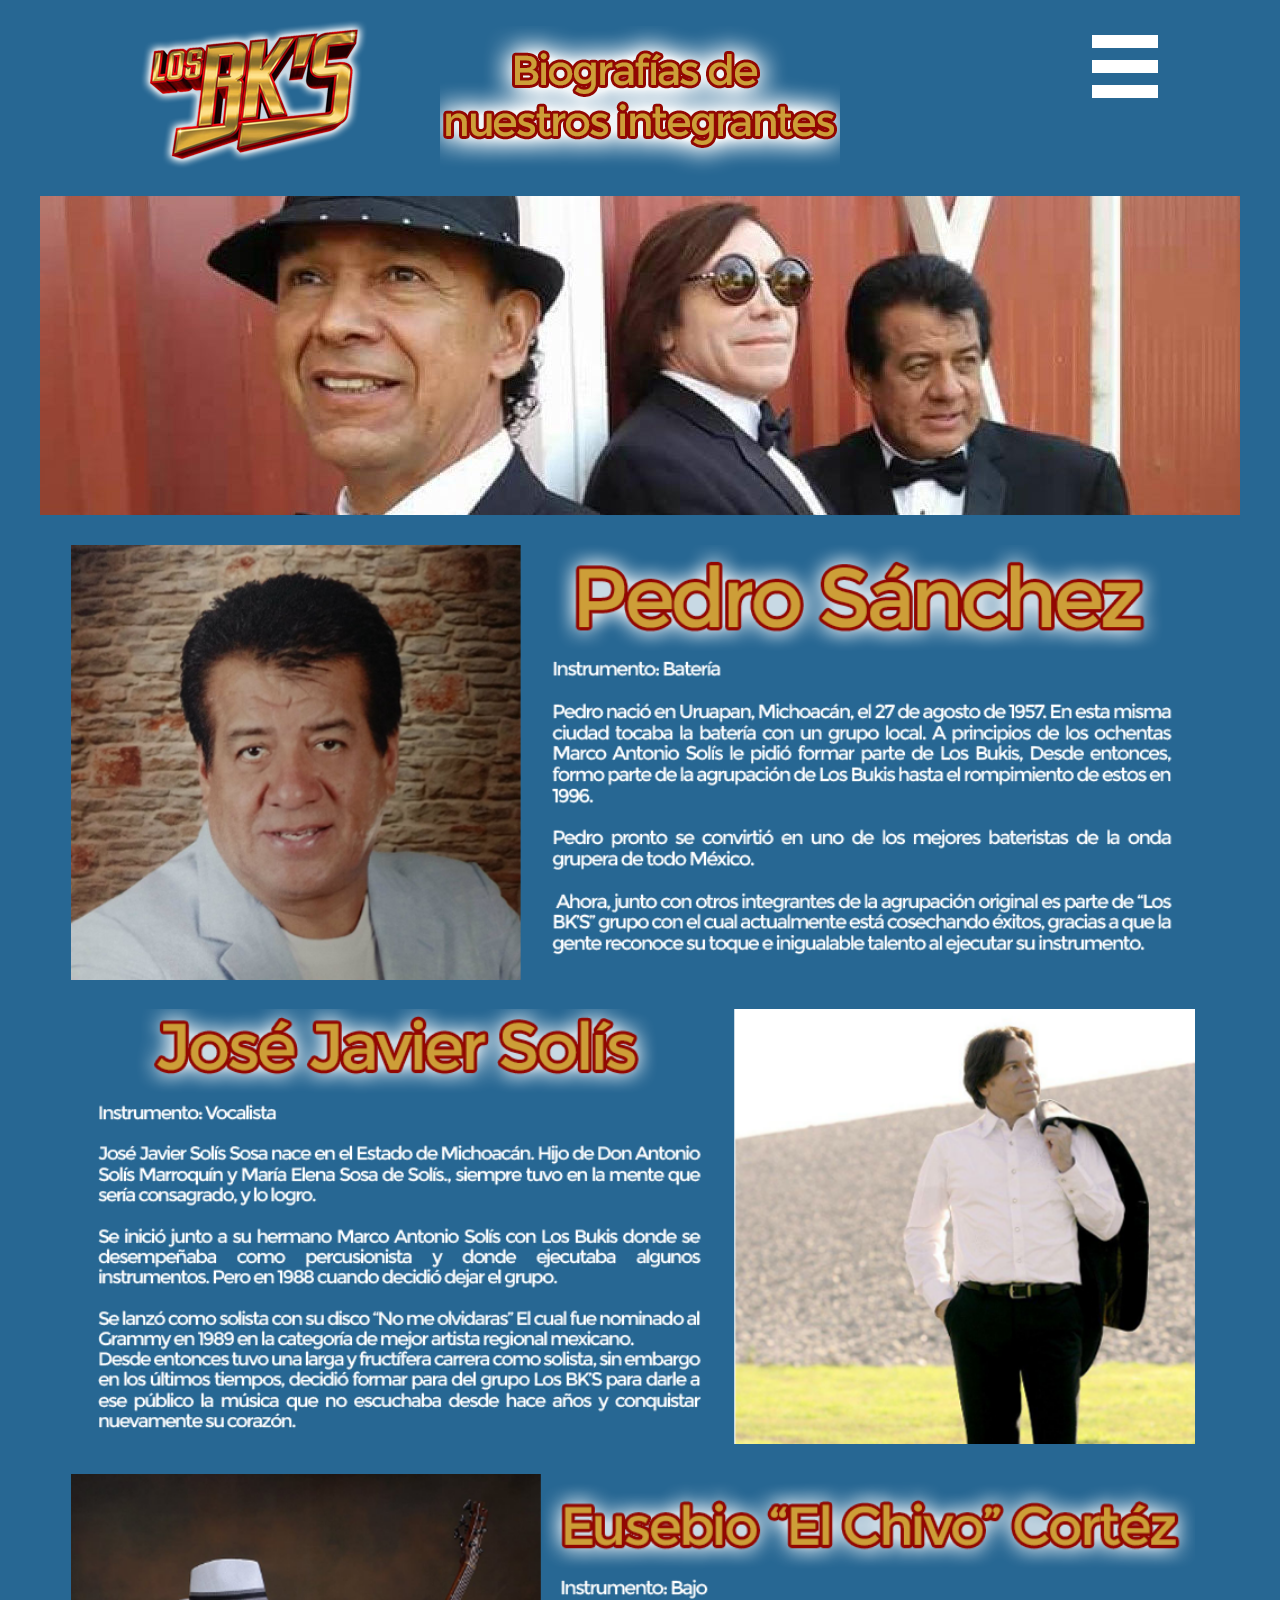
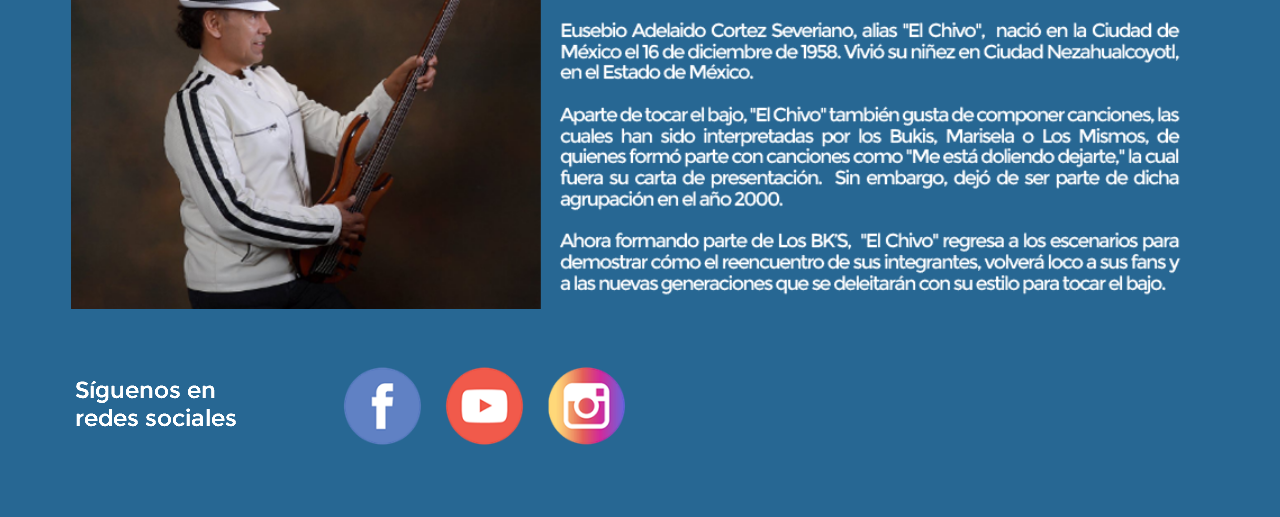
<file: bio.html>
<!DOCTYPE html>
<html class="nojs html css_verticalspacer" lang="es-ES">
 <head>

  <meta http-equiv="Content-type" content="text/html;charset=UTF-8"/>
  <meta name="generator" content="2017.0.0.363"/>
  <meta name="viewport" content="width=device-width, initial-scale=1.0"/>
  
  <script type="text/javascript">
   // Update the 'nojs'/'js' class on the html node
document.documentElement.className = document.documentElement.className.replace(/\bnojs\b/g, 'js');

// Check that all required assets are uploaded and up-to-date
if(typeof Muse == "undefined") window.Muse = {}; window.Muse.assets = {"required":["museutils.js", "museconfig.js", "webpro.js", "musewpslideshow.js", "jquery.museoverlay.js", "touchswipe.js", "jquery.watch.js", "jquery.museresponsive.js", "require.js", "jquery.musepolyfill.bgsize.js", "bio.css"], "outOfDate":[]};
</script>
  
  <link rel="shortcut icon" href="images/favicon.ico?crc=140864763"/>
  <title>Bio</title>
  <!-- CSS -->
  <link rel="stylesheet" type="text/css" href="css/site_global.css?crc=443350757"/>
  <link rel="stylesheet" type="text/css" href="css/bio.css?crc=4288727459" id="pagesheet"/>
  <!-- IE-only CSS -->
  <!--[if lt IE 9]>
  <link rel="stylesheet" type="text/css" href="css/nomq_bio.css?crc=410398183" id="nomq_pagesheet"/>
  <![endif]-->
   </head>
 <body>

  <div class="breakpoint active" id="bp_infinity" data-min-width="701"><!-- responsive breakpoint node -->
   <div class="clearfix borderbox" id="page"><!-- column -->
    <div class="clearfix colelem" id="pu17777"><!-- group -->
     <div class="clip_frame grpelem" id="u17777"><!-- image -->
      <img class="block temp_no_img_src" id="u17777_img" data-orig-src="images/losbks_logo_title.png?crc=216866545" alt="" data-image-width="228" data-image-height="149" src="images/blank.gif?crc=4208392903"/>
     </div>
     <div class="clip_frame grpelem" id="u18006"><!-- image -->
      <img class="block temp_no_img_src" id="u18006_img" data-orig-src="images/title_bio.png?crc=238311629" alt="" data-image-width="400" data-image-height="150" src="images/blank.gif?crc=4208392903"/>
     </div>
     <div class="PamphletWidget clearfix grpelem" id="pamphletu17779"><!-- none box -->
      <div class="popup_anchor" id="u17789popup">
       <div class="ContainerGroup clearfix" id="u17789"><!-- stack box -->
        <div class="Container invi clearfix grpelem" id="u17790"><!-- column -->
         <a class="nonblock nontext colelem" id="u17796-4" href="index.html"><!-- rasterized frame --><img class="temp_no_img_src" id="u17796-4_img" alt="INICIO" data-orig-src="images/u17796-4.png?crc=61082160" data-image-width="376" src="images/blank.gif?crc=4208392903"/></a>
         <a class="nonblock nontext colelem" id="u17794-4" href="grupo.html"><!-- rasterized frame --><img class="temp_no_img_src" id="u17794-4_img" alt="GRUPO" data-orig-src="images/u17794-4.png?crc=262481590" data-image-width="376" src="images/blank.gif?crc=4208392903"/></a>
         <a class="nonblock nontext MuseLinkActive colelem" id="u17797-4" href="bio.html"><!-- rasterized frame --><img class="temp_no_img_src" id="u17797-4_img" alt="BIOGRAFÍAS" data-orig-src="images/u17797-4-a.png?crc=4226881067" data-image-width="376" src="images/blank.gif?crc=4208392903"/></a>
         <a class="nonblock nontext colelem" id="u17791-4" href="eventos.html"><!-- rasterized frame --><img class="temp_no_img_src" id="u17791-4_img" alt="CALENDARIO" data-orig-src="images/u17791-4.png?crc=478850889" data-image-width="376" src="images/blank.gif?crc=4208392903"/></a>
         <a class="nonblock nontext colelem" id="u17793-4" href="fotos.html"><!-- rasterized frame --><img class="temp_no_img_src" id="u17793-4_img" alt="FOTOS" data-orig-src="images/u17793-4.png?crc=336607867" data-image-width="376" src="images/blank.gif?crc=4208392903"/></a>
         <a class="nonblock nontext colelem" id="u17792-4" href="videos.html"><!-- rasterized frame --><img class="temp_no_img_src" id="u17792-4_img" alt="VIDEOS" data-orig-src="images/u17792-4.png?crc=462679369" data-image-width="376" src="images/blank.gif?crc=4208392903"/></a>
         <a class="nonblock nontext colelem" id="u17795-4" href="noticias.html"><!-- rasterized frame --><img class="temp_no_img_src" id="u17795-4_img" alt="NOTICIAS" data-orig-src="images/u17795-4.png?crc=4201581252" data-image-width="376" src="images/blank.gif?crc=4208392903"/></a>
        </div>
       </div>
      </div>
      <div class="ThumbGroup clearfix grpelem" id="u17782"><!-- none box -->
       <div class="popup_anchor" id="u17783popup">
        <div class="Thumb popup_element clearfix" id="u17783"><!-- column -->
         <div class="colelem" id="u17785"><!-- simple frame --></div>
         <div class="colelem" id="u17784"><!-- simple frame --></div>
         <div class="colelem" id="u17786"><!-- simple frame --></div>
        </div>
       </div>
      </div>
      <div class="popup_anchor" id="u17798popup">
       <div class="PamphletCloseButton PamphletLightboxPart popup_element clearfix" id="u17798"><!-- group -->
        <img class="grpelem temp_no_img_src" id="u17799-4" alt="x" data-orig-src="images/u17799-4.png?crc=299479740" data-image-width="60" src="images/blank.gif?crc=4208392903"/><!-- rasterized frame -->
       </div>
      </div>
     </div>
    </div>
    <div class="museBGSize colelem shared_content" id="u18036" data-content-guid="u18036_content"><!-- content -->
     <div class="fluid_height_spacer"></div>
    </div>
    <div class="clearfix colelem" id="u19533"><!-- column -->
     <div class="clip_frame colelem" id="u18104"><!-- image -->
      <img class="block temp_no_img_src" id="u18104_img" data-orig-src="images/pedro_bio_texto.png?crc=426041047" alt="" data-image-width="1124" data-image-height="435" src="images/blank.gif?crc=4208392903"/>
     </div>
     <div class="clip_frame colelem" id="u18116"><!-- image -->
      <img class="block temp_no_img_src" id="u18116_img" data-orig-src="images/jose_bio_texto.png?crc=464380702" alt="" data-image-width="1124" data-image-height="435" src="images/blank.gif?crc=4208392903"/>
     </div>
     <div class="clip_frame colelem" id="u18128"><!-- image -->
      <img class="block temp_no_img_src" id="u18128_img" data-orig-src="images/eusebio_bio_texto.png?crc=181115165" alt="" data-image-width="1124" data-image-height="435" src="images/blank.gif?crc=4208392903"/>
     </div>
    </div>
    <div class="clearfix colelem" id="u38819"><!-- group -->
     <img class="grpelem temp_no_img_src" id="u38820-6" alt="Síguenos en redes sociales" data-orig-src="images/u38820-6.png?crc=3902178546" data-image-width="255" src="images/blank.gif?crc=4208392903"/><!-- rasterized frame -->
     <a class="nonblock nontext clip_frame grpelem" id="u38821" href="https://www.facebook.com/LosBKSFanPageOficial/"><!-- image --><img class="block temp_no_img_src" id="u38821_img" data-orig-src="images/logo%20fb.png?crc=511856112" alt="" data-image-width="93" data-image-height="93" src="images/blank.gif?crc=4208392903"/></a>
     <a class="nonblock nontext clip_frame grpelem" id="u38823" href="https://www.youtube.com/channel/UCUW2b7RxppNIKTc30rdLh0Q?"><!-- image --><img class="block temp_no_img_src" id="u38823_img" data-orig-src="images/logoyt.png?crc=3908855500" alt="" data-image-width="93" data-image-height="93" src="images/blank.gif?crc=4208392903"/></a>
     <a class="nonblock nontext clip_frame grpelem" id="u38825" href="https://www.instagram.com/LosBksOficial/"><!-- image --><img class="block temp_no_img_src" id="u38825_img" data-orig-src="images/logo%20instagram.png?crc=335431871" alt="" data-image-width="93" data-image-height="93" src="images/blank.gif?crc=4208392903"/></a>
    </div>
    <div class="verticalspacer" data-offset-top="2056" data-content-above-spacer="2055" data-content-below-spacer="62"></div>
   </div>
  </div>
  <div class="breakpoint" id="bp_700" data-min-width="401" data-max-width="700"><!-- responsive breakpoint node -->
   <div class="clearfix borderbox temp_no_id" data-orig-id="page"><!-- column -->
    <div class="clearfix colelem temp_no_id" data-orig-id="pu17777"><!-- group -->
     <div class="clip_frame grpelem temp_no_id" data-orig-id="u17777"><!-- image -->
      <img class="block temp_no_id temp_no_img_src" data-orig-src="images/losbks_logo_title.png?crc=216866545" alt="" data-image-width="133" data-image-height="87" data-orig-id="u17777_img" src="images/blank.gif?crc=4208392903"/>
     </div>
     <div class="clip_frame grpelem temp_no_id" data-orig-id="u18006"><!-- image -->
      <img class="block temp_no_id temp_no_img_src" data-orig-src="images/title_bio.png?crc=238311629" alt="" data-image-width="233" data-image-height="88" data-orig-id="u18006_img" src="images/blank.gif?crc=4208392903"/>
     </div>
     <div class="PamphletWidget clearfix grpelem" id="pamphletu18475"><!-- none box -->
      <div class="popup_anchor" id="u18478popup">
       <div class="ContainerGroup clearfix" id="u18478"><!-- stack box -->
        <div class="Container invi clearfix grpelem" id="u18479"><!-- column -->
         <a class="nonblock nontext colelem" id="u18480-4" href="index.html"><!-- rasterized frame --><img class="temp_no_img_src" id="u18480-4_img" alt="INICIO" data-orig-src="images/u18480-4.png?crc=3909231098" data-image-width="281" src="images/blank.gif?crc=4208392903"/></a>
         <a class="nonblock nontext colelem" id="u18485-4" href="grupo.html"><!-- rasterized frame --><img class="temp_no_img_src" id="u18485-4_img" alt="GRUPO" data-orig-src="images/u18485-4.png?crc=398255511" data-image-width="281" src="images/blank.gif?crc=4208392903"/></a>
         <a class="nonblock nontext MuseLinkActive colelem" id="u18483-4" href="bio.html"><!-- rasterized frame --><img class="temp_no_img_src" id="u18483-4_img" alt="BIOGRAFÍAS" data-orig-src="images/u18483-4-a.png?crc=45079710" data-image-width="281" src="images/blank.gif?crc=4208392903"/></a>
         <a class="nonblock nontext colelem" id="u18482-4" href="eventos.html"><!-- rasterized frame --><img class="temp_no_img_src" id="u18482-4_img" alt="CALENDARIO" data-orig-src="images/u18482-4.png?crc=471888119" data-image-width="281" src="images/blank.gif?crc=4208392903"/></a>
         <a class="nonblock nontext colelem" id="u18484-4" href="fotos.html"><!-- rasterized frame --><img class="temp_no_img_src" id="u18484-4_img" alt="FOTOS" data-orig-src="images/u18484-4.png?crc=3988421614" data-image-width="281" src="images/blank.gif?crc=4208392903"/></a>
         <a class="nonblock nontext colelem" id="u18481-4" href="videos.html"><!-- rasterized frame --><img class="temp_no_img_src" id="u18481-4_img" alt="VIDEOS" data-orig-src="images/u18481-4.png?crc=234393179" data-image-width="281" src="images/blank.gif?crc=4208392903"/></a>
         <a class="nonblock nontext colelem" id="u18486-4" href="noticias.html"><!-- rasterized frame --><img class="temp_no_img_src" id="u18486-4_img" alt="NOTICIAS" data-orig-src="images/u18486-4.png?crc=373677889" data-image-width="281" src="images/blank.gif?crc=4208392903"/></a>
        </div>
       </div>
      </div>
      <div class="ThumbGroup clearfix grpelem" id="u18491"><!-- none box -->
       <div class="popup_anchor" id="u18492popup">
        <div class="Thumb popup_element clearfix" id="u18492"><!-- column -->
         <div class="colelem" id="u18494"><!-- simple frame --></div>
         <div class="colelem" id="u18495"><!-- simple frame --></div>
         <div class="colelem" id="u18493"><!-- simple frame --></div>
        </div>
       </div>
      </div>
      <div class="popup_anchor" id="u18487popup">
       <div class="PamphletCloseButton PamphletLightboxPart popup_element clearfix" id="u18487"><!-- group -->
        <img class="grpelem temp_no_img_src" id="u18488-4" alt="x" data-orig-src="images/u18488-4.png?crc=299479740" data-image-width="60" src="images/blank.gif?crc=4208392903"/><!-- rasterized frame -->
       </div>
      </div>
     </div>
    </div>
    <span class="museBGSize colelem placeholder" data-placeholder-for="u18036_content"><!-- placeholder node --></span>
    <div class="clip_frame colelem" id="u18199"><!-- image -->
     <img class="block temp_no_img_src" id="u18199_img" data-orig-src="images/pedro_bio_texto656x254.png?crc=3956309229" alt="" data-image-width="655" data-image-height="254" src="images/blank.gif?crc=4208392903"/>
    </div>
    <div class="clip_frame colelem" id="u18201"><!-- image -->
     <img class="block temp_no_img_src" id="u18201_img" data-orig-src="images/jose_bio_texto656x254.png?crc=4066870422" alt="" data-image-width="656" data-image-height="254" src="images/blank.gif?crc=4208392903"/>
    </div>
    <div class="clip_frame colelem" id="u18203"><!-- image -->
     <img class="block temp_no_img_src" id="u18203_img" data-orig-src="images/eusebio_bio_texto656x254.png?crc=4185339730" alt="" data-image-width="656" data-image-height="254" src="images/blank.gif?crc=4208392903"/>
    </div>
    <div class="clearfix colelem temp_no_id" data-orig-id="u38819"><!-- group -->
     <img class="grpelem temp_no_id temp_no_img_src" alt="Síguenos en redes sociales" data-orig-src="images/u38820-62.png?crc=3765894094" data-image-width="219" data-orig-id="u38820-6" src="images/blank.gif?crc=4208392903"/><!-- rasterized frame -->
     <a class="nonblock nontext clip_frame grpelem temp_no_id" href="https://www.facebook.com/LosBKSFanPageOficial/" data-orig-id="u38821"><!-- image --><img class="block temp_no_id temp_no_img_src" data-orig-src="images/logo%20fb.png?crc=511856112" alt="" data-image-width="79" data-image-height="79" data-orig-id="u38821_img" src="images/blank.gif?crc=4208392903"/></a>
     <a class="nonblock nontext clip_frame grpelem temp_no_id" href="https://www.youtube.com/channel/UCUW2b7RxppNIKTc30rdLh0Q?" data-orig-id="u38823"><!-- image --><img class="block temp_no_id temp_no_img_src" data-orig-src="images/logoyt.png?crc=3908855500" alt="" data-image-width="79" data-image-height="79" data-orig-id="u38823_img" src="images/blank.gif?crc=4208392903"/></a>
     <a class="nonblock nontext clip_frame grpelem temp_no_id" href="https://www.instagram.com/LosBksOficial/" data-orig-id="u38825"><!-- image --><img class="block temp_no_id temp_no_img_src" data-orig-src="images/logo%20instagram.png?crc=335431871" alt="" data-image-width="79" data-image-height="79" data-orig-id="u38825_img" src="images/blank.gif?crc=4208392903"/></a>
    </div>
    <div class="verticalspacer" data-offset-top="1321" data-content-above-spacer="1321" data-content-below-spacer="62"></div>
   </div>
  </div>
  <div class="breakpoint" id="bp_400" data-max-width="400"><!-- responsive breakpoint node -->
   <div class="clearfix borderbox temp_no_id" data-orig-id="page"><!-- column -->
    <div class="clearfix colelem temp_no_id" data-orig-id="pu17777"><!-- group -->
     <div class="clip_frame grpelem temp_no_id" data-orig-id="u17777"><!-- image -->
      <img class="block temp_no_id temp_no_img_src" data-orig-src="images/losbks_logo_title.png?crc=216866545" alt="" data-image-width="76" data-image-height="50" data-orig-id="u17777_img" src="images/blank.gif?crc=4208392903"/>
     </div>
     <div class="clip_frame grpelem temp_no_id" data-orig-id="u18006"><!-- image -->
      <img class="block temp_no_id temp_no_img_src" data-orig-src="images/title_bio.png?crc=238311629" alt="" data-image-width="133" data-image-height="50" data-orig-id="u18006_img" src="images/blank.gif?crc=4208392903"/>
     </div>
     <div class="PamphletWidget clearfix grpelem" id="pamphletu19166"><!-- none box -->
      <div class="popup_anchor" id="u19178popup">
       <div class="ContainerGroup clearfix" id="u19178"><!-- stack box -->
        <div class="Container invi clearfix grpelem" id="u19179"><!-- column -->
         <a class="nonblock nontext colelem" id="u19181-4" href="index.html"><!-- rasterized frame --><img class="temp_no_img_src" id="u19181-4_img" alt="INICIO" data-orig-src="images/u19181-4.png?crc=3770367868" data-image-width="270" src="images/blank.gif?crc=4208392903"/></a>
         <a class="nonblock nontext colelem" id="u19184-4" href="grupo.html"><!-- rasterized frame --><img class="temp_no_img_src" id="u19184-4_img" alt="GRUPO" data-orig-src="images/u19184-4.png?crc=329846998" data-image-width="270" src="images/blank.gif?crc=4208392903"/></a>
         <a class="nonblock nontext MuseLinkActive colelem" id="u19185-4" href="bio.html"><!-- rasterized frame --><img class="temp_no_img_src" id="u19185-4_img" alt="BIOGRAFÍAS" data-orig-src="images/u19185-4-a.png?crc=3970632436" data-image-width="270" src="images/blank.gif?crc=4208392903"/></a>
         <a class="nonblock nontext colelem" id="u19186-4" href="eventos.html"><!-- rasterized frame --><img class="temp_no_img_src" id="u19186-4_img" alt="CALENDARIO" data-orig-src="images/u19186-4.png?crc=132875291" data-image-width="270" src="images/blank.gif?crc=4208392903"/></a>
         <a class="nonblock nontext colelem" id="u19180-4" href="fotos.html"><!-- rasterized frame --><img class="temp_no_img_src" id="u19180-4_img" alt="FOTOS" data-orig-src="images/u19180-4.png?crc=4004154383" data-image-width="270" src="images/blank.gif?crc=4208392903"/></a>
         <a class="nonblock nontext colelem" id="u19183-4" href="videos.html"><!-- rasterized frame --><img class="temp_no_img_src" id="u19183-4_img" alt="VIDEOS" data-orig-src="images/u19183-4.png?crc=3854712332" data-image-width="270" src="images/blank.gif?crc=4208392903"/></a>
         <a class="nonblock nontext colelem" id="u19182-4" href="noticias.html"><!-- rasterized frame --><img class="temp_no_img_src" id="u19182-4_img" alt="NOTICIAS" data-orig-src="images/u19182-4.png?crc=4005726815" data-image-width="270" src="images/blank.gif?crc=4208392903"/></a>
        </div>
       </div>
      </div>
      <div class="ThumbGroup clearfix grpelem" id="u19169"><!-- none box -->
       <div class="popup_anchor" id="u19170popup">
        <div class="Thumb popup_element clearfix" id="u19170"><!-- column -->
         <div class="colelem" id="u19173"><!-- simple frame --></div>
         <div class="colelem" id="u19171"><!-- simple frame --></div>
         <div class="colelem" id="u19172"><!-- simple frame --></div>
        </div>
       </div>
      </div>
      <div class="popup_anchor" id="u19174popup">
       <div class="PamphletCloseButton PamphletLightboxPart popup_element clearfix" id="u19174"><!-- group -->
        <img class="grpelem temp_no_img_src" id="u19175-4" alt="x" data-orig-src="images/u19175-4.png?crc=4126475056" data-image-width="28" src="images/blank.gif?crc=4208392903"/><!-- rasterized frame -->
       </div>
      </div>
     </div>
    </div>
    <span class="museBGSize colelem placeholder" data-placeholder-for="u18036_content"><!-- placeholder node --></span>
    <div class="clip_frame colelem" id="u37781"><!-- image -->
     <img class="block temp_no_img_src" id="u37781_img" data-orig-src="images/bio_josejavier%20400contxt.png?crc=477586706" alt="" data-image-width="363" data-image-height="1132" src="images/blank.gif?crc=4208392903"/>
    </div>
    <div class="clip_frame colelem" id="u37795"><!-- image -->
     <img class="block temp_no_img_src" id="u37795_img" data-orig-src="images/bio_eusebio_400txt.png?crc=3819993002" alt="" data-image-width="360" data-image-height="1019" src="images/blank.gif?crc=4208392903"/>
    </div>
    <div class="clip_frame colelem" id="u37820"><!-- image -->
     <img class="block temp_no_img_src" id="u37820_img" data-orig-src="images/bio_pedrosan%20400contxt.png?crc=189362488" alt="" data-image-width="362" data-image-height="951" src="images/blank.gif?crc=4208392903"/>
    </div>
    <div class="clearfix colelem temp_no_id" data-orig-id="u38819"><!-- column -->
     <img class="colelem temp_no_id temp_no_img_src" alt="Síguenos en redes sociales" data-orig-src="images/u38820-63.png?crc=4121483991" data-image-width="250" data-orig-id="u38820-6" src="images/blank.gif?crc=4208392903"/><!-- rasterized frame -->
     <div class="clearfix colelem" id="pu38821"><!-- group -->
      <a class="nonblock nontext clip_frame grpelem temp_no_id" href="https://www.facebook.com/LosBKSFanPageOficial/" data-orig-id="u38821"><!-- image --><img class="block temp_no_id temp_no_img_src" data-orig-src="images/logo%20fb.png?crc=511856112" alt="" data-image-width="71" data-image-height="71" data-orig-id="u38821_img" src="images/blank.gif?crc=4208392903"/></a>
      <a class="nonblock nontext clip_frame grpelem temp_no_id" href="https://www.youtube.com/channel/UCUW2b7RxppNIKTc30rdLh0Q?" data-orig-id="u38823"><!-- image --><img class="block temp_no_id temp_no_img_src" data-orig-src="images/logoyt.png?crc=3908855500" alt="" data-image-width="71" data-image-height="71" data-orig-id="u38823_img" src="images/blank.gif?crc=4208392903"/></a>
      <a class="nonblock nontext clip_frame grpelem temp_no_id" href="https://www.instagram.com/LosBksOficial/" data-orig-id="u38825"><!-- image --><img class="block temp_no_id temp_no_img_src" data-orig-src="images/logo%20instagram.png?crc=335431871" alt="" data-image-width="71" data-image-height="71" data-orig-id="u38825_img" src="images/blank.gif?crc=4208392903"/></a>
     </div>
    </div>
    <div class="verticalspacer" data-offset-top="3580" data-content-above-spacer="3580" data-content-below-spacer="62"></div>
   </div>
  </div>
  <!-- Other scripts -->
  <script type="text/javascript">
   window.Muse.assets.check=function(d){if(!window.Muse.assets.checked){window.Muse.assets.checked=!0;var b={},c=function(a,b){if(window.getComputedStyle){var c=window.getComputedStyle(a,null);return c&&c.getPropertyValue(b)||c&&c[b]||""}if(document.documentElement.currentStyle)return(c=a.currentStyle)&&c[b]||a.style&&a.style[b]||"";return""},a=function(a){if(a.match(/^rgb/))return a=a.replace(/\s+/g,"").match(/([\d\,]+)/gi)[0].split(","),(parseInt(a[0])<<16)+(parseInt(a[1])<<8)+parseInt(a[2]);if(a.match(/^\#/))return parseInt(a.substr(1),
16);return 0},g=function(g){for(var f=document.getElementsByTagName("link"),h=0;h<f.length;h++)if("text/css"==f[h].type){var i=(f[h].href||"").match(/\/?css\/([\w\-]+\.css)\?crc=(\d+)/);if(!i||!i[1]||!i[2])break;b[i[1]]=i[2]}f=document.createElement("div");f.className="version";f.style.cssText="display:none; width:1px; height:1px;";document.getElementsByTagName("body")[0].appendChild(f);for(h=0;h<Muse.assets.required.length;){var i=Muse.assets.required[h],l=i.match(/([\w\-\.]+)\.(\w+)$/),k=l&&l[1]?
l[1]:null,l=l&&l[2]?l[2]:null;switch(l.toLowerCase()){case "css":k=k.replace(/\W/gi,"_").replace(/^([^a-z])/gi,"_$1");f.className+=" "+k;k=a(c(f,"color"));l=a(c(f,"backgroundColor"));k!=0||l!=0?(Muse.assets.required.splice(h,1),"undefined"!=typeof b[i]&&(k!=b[i]>>>24||l!=(b[i]&16777215))&&Muse.assets.outOfDate.push(i)):h++;f.className="version";break;case "js":h++;break;default:throw Error("Unsupported file type: "+l);}}d?d().jquery!="1.8.3"&&Muse.assets.outOfDate.push("jquery-1.8.3.min.js"):Muse.assets.required.push("jquery-1.8.3.min.js");
f.parentNode.removeChild(f);if(Muse.assets.outOfDate.length||Muse.assets.required.length)f="Puede que determinados archivos falten en el servidor o sean incorrectos. Limpie la cache del navegador e inténtelo de nuevo. Si el problema persiste, póngase en contacto con el administrador del sitio web.",g&&Muse.assets.outOfDate.length&&(f+="\nOut of date: "+Muse.assets.outOfDate.join(",")),g&&Muse.assets.required.length&&(f+="\nMissing: "+Muse.assets.required.join(",")),alert(f)};location&&location.search&&location.search.match&&location.search.match(/muse_debug/gi)?setTimeout(function(){g(!0)},5E3):g()}};
var muse_init=function(){require.config({baseUrl:""});require(["jquery","museutils","whatinput","webpro","musewpslideshow","jquery.museoverlay","touchswipe","jquery.musepolyfill.bgsize","jquery.watch","jquery.museresponsive"],function(d){var $ = d;$(document).ready(function(){try{
window.Muse.assets.check($);/* body */
Muse.Utils.transformMarkupToFixBrowserProblemsPreInit();/* body */
Muse.Utils.prepHyperlinks(true);/* body */
Muse.Utils.fullPage('#page');/* 100% height page */
Muse.Utils.initWidget('#pamphletu17779', ['#bp_infinity'], function(elem) { return new WebPro.Widget.ContentSlideShow(elem, {contentLayout_runtime:'stack',event:'click',deactivationEvent:'mouseout_click',autoPlay:false,displayInterval:3000,transitionStyle:'fading',transitionDuration:500,hideAllContentsFirst:true,shuffle:false,enableSwipe:true,resumeAutoplay:true,resumeAutoplayInterval:3000,playOnce:false,autoActivate_runtime:false}); });/* #pamphletu17779 */
Muse.Utils.initWidget('#pamphletu18475', ['#bp_700'], function(elem) { return new WebPro.Widget.ContentSlideShow(elem, {contentLayout_runtime:'stack',event:'click',deactivationEvent:'mouseout_click',autoPlay:false,displayInterval:3000,transitionStyle:'fading',transitionDuration:500,hideAllContentsFirst:true,shuffle:false,enableSwipe:true,resumeAutoplay:true,resumeAutoplayInterval:3000,playOnce:false,autoActivate_runtime:false}); });/* #pamphletu18475 */
Muse.Utils.initWidget('#pamphletu19166', ['#bp_400'], function(elem) { return new WebPro.Widget.ContentSlideShow(elem, {contentLayout_runtime:'stack',event:'click',deactivationEvent:'none',autoPlay:false,displayInterval:3000,transitionStyle:'fading',transitionDuration:500,hideAllContentsFirst:true,shuffle:false,enableSwipe:true,resumeAutoplay:true,resumeAutoplayInterval:3000,playOnce:false,autoActivate_runtime:false}); });/* #pamphletu19166 */
$( '.breakpoint' ).registerBreakpoint();/* Register breakpoints */
Muse.Utils.transformMarkupToFixBrowserProblems();/* body */
}catch(b){if(b&&"function"==typeof b.notify?b.notify():Muse.Assert.fail("Error calling selector function: "+b),false)throw b;}})})};

</script>
  <!-- RequireJS script -->
  <script src="scripts/require.js?crc=244322403" type="text/javascript" async data-main="scripts/museconfig.js?crc=168988563" onload="if (requirejs) requirejs.onError = function(requireType, requireModule) { if (requireType && requireType.toString && requireType.toString().indexOf && 0 <= requireType.toString().indexOf('#scripterror')) window.Muse.assets.check(); }" onerror="window.Muse.assets.check();"></script>
   </body>
</html>
</file>
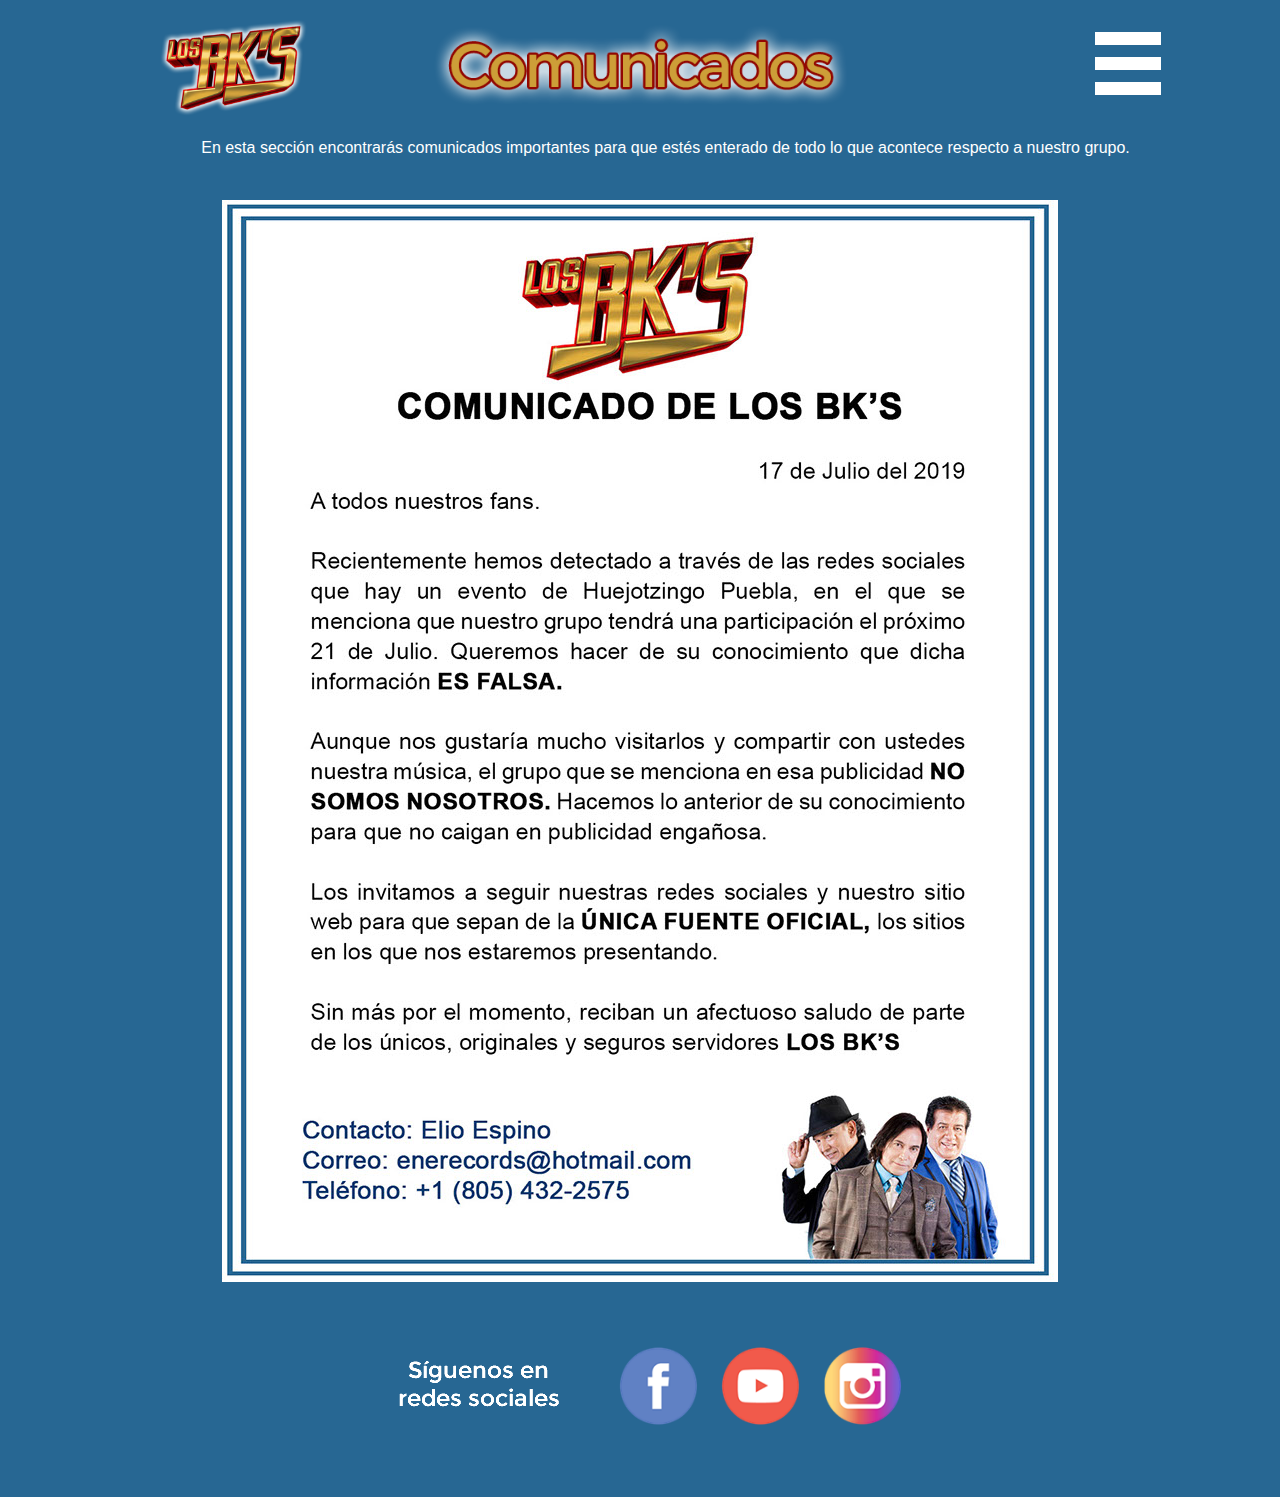
<file: comunicados.html>
<!DOCTYPE html>
<html class="nojs html css_verticalspacer" lang="es-ES">
 <head>

  <meta http-equiv="Content-type" content="text/html;charset=UTF-8"/>
  <meta name="generator" content="2017.0.0.363"/>
  <meta name="viewport" content="width=device-width, initial-scale=1.0"/>
  
  <script type="text/javascript">
   // Update the 'nojs'/'js' class on the html node
document.documentElement.className = document.documentElement.className.replace(/\bnojs\b/g, 'js');

// Check that all required assets are uploaded and up-to-date
if(typeof Muse == "undefined") window.Muse = {}; window.Muse.assets = {"required":["museutils.js", "museconfig.js", "webpro.js", "musewpslideshow.js", "jquery.museoverlay.js", "touchswipe.js", "jquery.watch.js", "jquery.museresponsive.js", "require.js", "comunicados.css"], "outOfDate":[]};
</script>
  
  <link rel="shortcut icon" href="images/favicon.ico?crc=140864763"/>
  <title>Comunicados</title>
  <!-- CSS -->
  <link rel="stylesheet" type="text/css" href="css/site_global.css?crc=443350757"/>
  <link rel="stylesheet" type="text/css" href="css/comunicados.css?crc=4027208013" id="pagesheet"/>
  <!-- IE-only CSS -->
  <!--[if lt IE 9]>
  <link rel="stylesheet" type="text/css" href="css/nomq_comunicados.css?crc=268666229" id="nomq_pagesheet"/>
  <![endif]-->
   </head>
 <body>

  <div class="breakpoint active" id="bp_infinity" data-min-width="701"><!-- responsive breakpoint node -->
   <div class="clearfix borderbox" id="page"><!-- column -->
    <div class="clearfix colelem" id="pu39519"><!-- group -->
     <div class="clip_frame grpelem" id="u39519"><!-- image -->
      <img class="block temp_no_img_src" id="u39519_img" data-orig-src="images/losbks_logo_title.png?crc=216866545" alt="" data-image-width="147" data-image-height="96" src="images/blank.gif?crc=4208392903"/>
     </div>
     <div class="clip_frame grpelem" id="u39532"><!-- image -->
      <img class="block temp_no_img_src" id="u39532_img" data-orig-src="images/title_comunicados.png?crc=3875389771" alt="" data-image-width="442" data-image-height="102" src="images/blank.gif?crc=4208392903"/>
     </div>
     <div class="PamphletWidget clearfix grpelem" id="pamphletu39558"><!-- none box -->
      <div class="popup_anchor" id="u39564popup">
       <div class="ContainerGroup clearfix" id="u39564"><!-- stack box -->
        <div class="Container invi clearfix grpelem" id="u39565"><!-- column -->
         <a class="nonblock nontext colelem" id="u39571-4" href="index.html"><!-- rasterized frame --><img class="temp_no_img_src" id="u39571-4_img" alt="INICIO" data-orig-src="images/u39571-4.png?crc=61082160" data-image-width="376" src="images/blank.gif?crc=4208392903"/></a>
         <a class="nonblock nontext colelem" id="u39570-4" href="grupo.html"><!-- rasterized frame --><img class="temp_no_img_src" id="u39570-4_img" alt="GRUPO" data-orig-src="images/u39570-4.png?crc=262481590" data-image-width="376" src="images/blank.gif?crc=4208392903"/></a>
         <a class="nonblock nontext colelem" id="u39569-4" href="bio.html"><!-- rasterized frame --><img class="temp_no_img_src" id="u39569-4_img" alt="BIOGRAFÍAS" data-orig-src="images/u39569-4.png?crc=4226881067" data-image-width="376" src="images/blank.gif?crc=4208392903"/></a>
         <a class="nonblock nontext colelem" id="u39568-4" href="eventos.html"><!-- rasterized frame --><img class="temp_no_img_src" id="u39568-4_img" alt="CALENDARIO" data-orig-src="images/u39568-4.png?crc=478850889" data-image-width="376" src="images/blank.gif?crc=4208392903"/></a>
         <a class="nonblock nontext colelem" id="u39566-4" href="fotos.html"><!-- rasterized frame --><img class="temp_no_img_src" id="u39566-4_img" alt="FOTOS" data-orig-src="images/u39566-4.png?crc=336607867" data-image-width="376" src="images/blank.gif?crc=4208392903"/></a>
         <a class="nonblock nontext colelem" id="u39572-4" href="videos.html"><!-- rasterized frame --><img class="temp_no_img_src" id="u39572-4_img" alt="VIDEOS" data-orig-src="images/u39572-4.png?crc=462679369" data-image-width="376" src="images/blank.gif?crc=4208392903"/></a>
         <a class="nonblock nontext colelem" id="u39567-4" href="noticias.html"><!-- rasterized frame --><img class="temp_no_img_src" id="u39567-4_img" alt="NOTICIAS" data-orig-src="images/u39567-4.png?crc=4201581252" data-image-width="376" src="images/blank.gif?crc=4208392903"/></a>
        </div>
       </div>
      </div>
      <div class="ThumbGroup clearfix grpelem" id="u39559"><!-- none box -->
       <div class="popup_anchor" id="u39560popup">
        <div class="Thumb popup_element clearfix" id="u39560"><!-- column -->
         <div class="colelem shared_content" id="u39563" data-content-guid="u39563_content"><!-- simple frame --></div>
         <div class="colelem shared_content" id="u39561" data-content-guid="u39561_content"><!-- simple frame --></div>
         <div class="colelem shared_content" id="u39562" data-content-guid="u39562_content"><!-- simple frame --></div>
        </div>
       </div>
      </div>
      <div class="popup_anchor" id="u39573popup">
       <div class="PamphletCloseButton PamphletLightboxPart popup_element clearfix" id="u39573"><!-- group -->
        <img class="grpelem temp_no_img_src" id="u39574-4" alt="x" data-orig-src="images/u39574-4.png?crc=299479740" data-image-width="60" src="images/blank.gif?crc=4208392903"/><!-- rasterized frame -->
       </div>
      </div>
     </div>
    </div>
    <div class="clearfix colelem shared_content" id="u39743-4" data-content-guid="u39743-4_content"><!-- content -->
     <p>En esta sección encontrarás comunicados importantes para que estés enterado de todo lo que acontece respecto a nuestro grupo.</p>
    </div>
    <div class="clip_frame colelem" id="u39666"><!-- image -->
     <img class="block temp_no_img_src" id="u39666_img" data-orig-src="images/170719_huejotzingo.jpg?crc=529888022" alt="" data-image-width="836" data-image-height="1082" src="images/blank.gif?crc=4208392903"/>
    </div>
    <div class="clearfix colelem" id="u39684"><!-- group -->
     <img class="grpelem temp_no_img_src" id="u39685-6" alt="Síguenos en redes sociales" data-orig-src="images/u39685-6.png?crc=3857521514" data-image-width="255" src="images/blank.gif?crc=4208392903"/><!-- rasterized frame -->
     <a class="nonblock nontext clip_frame grpelem" id="u39686" href="https://www.facebook.com/LosBKSFanPageOficial/"><!-- image --><img class="block temp_no_img_src" id="u39686_img" data-orig-src="images/logo%20fb.png?crc=511856112" alt="" data-image-width="93" data-image-height="93" src="images/blank.gif?crc=4208392903"/></a>
     <a class="nonblock nontext clip_frame grpelem" id="u39688" href="https://www.youtube.com/channel/UCUW2b7RxppNIKTc30rdLh0Q?"><!-- image --><img class="block temp_no_img_src" id="u39688_img" data-orig-src="images/logoyt.png?crc=3908855500" alt="" data-image-width="93" data-image-height="93" src="images/blank.gif?crc=4208392903"/></a>
     <a class="nonblock nontext clip_frame grpelem" id="u39690" href="https://www.instagram.com/LosBksOficial/"><!-- image --><img class="block temp_no_img_src" id="u39690_img" data-orig-src="images/logo%20instagram.png?crc=335431871" alt="" data-image-width="93" data-image-height="93" src="images/blank.gif?crc=4208392903"/></a>
    </div>
    <div class="verticalspacer" data-offset-top="1435" data-content-above-spacer="1435" data-content-below-spacer="62"></div>
   </div>
  </div>
  <div class="breakpoint" id="bp_700" data-max-width="700"><!-- responsive breakpoint node -->
   <div class="clearfix borderbox temp_no_id" data-orig-id="page"><!-- column -->
    <div class="clearfix colelem temp_no_id" data-orig-id="pu39519"><!-- group -->
     <div class="clip_frame grpelem temp_no_id" data-orig-id="u39519"><!-- image -->
      <img class="block temp_no_id temp_no_img_src" data-orig-src="images/losbks_logo_title.png?crc=216866545" alt="" data-image-width="116" data-image-height="75" data-orig-id="u39519_img" src="images/blank.gif?crc=4208392903"/>
     </div>
     <div class="clip_frame grpelem temp_no_id" data-orig-id="u39532"><!-- image -->
      <img class="block temp_no_id temp_no_img_src" data-orig-src="images/title_comunicados.png?crc=3875389771" alt="" data-image-width="258" data-image-height="59" data-orig-id="u39532_img" src="images/blank.gif?crc=4208392903"/>
     </div>
     <div class="PamphletWidget clearfix grpelem temp_no_id" data-orig-id="pamphletu39558"><!-- none box -->
      <div class="popup_anchor temp_no_id" data-orig-id="u39564popup">
       <div class="ContainerGroup clearfix temp_no_id" data-orig-id="u39564"><!-- stack box -->
        <div class="Container invi clearfix grpelem temp_no_id" data-orig-id="u39565"><!-- column -->
         <a class="nonblock nontext colelem temp_no_id" href="index.html" data-orig-id="u39571-4"><!-- rasterized frame --><img class="temp_no_id temp_no_img_src" alt="INICIO" data-orig-src="images/u39571-42.png?crc=61082160" data-image-width="376" data-orig-id="u39571-4_img" src="images/blank.gif?crc=4208392903"/></a>
         <a class="nonblock nontext colelem temp_no_id" href="grupo.html" data-orig-id="u39570-4"><!-- rasterized frame --><img class="temp_no_id temp_no_img_src" alt="GRUPO" data-orig-src="images/u39570-42.png?crc=262481590" data-image-width="376" data-orig-id="u39570-4_img" src="images/blank.gif?crc=4208392903"/></a>
         <a class="nonblock nontext colelem temp_no_id" href="bio.html" data-orig-id="u39569-4"><!-- rasterized frame --><img class="temp_no_id temp_no_img_src" alt="BIOGRAFÍAS" data-orig-src="images/u39569-42.png?crc=4226881067" data-image-width="376" data-orig-id="u39569-4_img" src="images/blank.gif?crc=4208392903"/></a>
         <a class="nonblock nontext colelem temp_no_id" href="eventos.html" data-orig-id="u39568-4"><!-- rasterized frame --><img class="temp_no_id temp_no_img_src" alt="CALENDARIO" data-orig-src="images/u39568-42.png?crc=478850889" data-image-width="376" data-orig-id="u39568-4_img" src="images/blank.gif?crc=4208392903"/></a>
         <a class="nonblock nontext colelem temp_no_id" href="fotos.html" data-orig-id="u39566-4"><!-- rasterized frame --><img class="temp_no_id temp_no_img_src" alt="FOTOS" data-orig-src="images/u39566-42.png?crc=336607867" data-image-width="376" data-orig-id="u39566-4_img" src="images/blank.gif?crc=4208392903"/></a>
         <a class="nonblock nontext colelem temp_no_id" href="videos.html" data-orig-id="u39572-4"><!-- rasterized frame --><img class="temp_no_id temp_no_img_src" alt="VIDEOS" data-orig-src="images/u39572-42.png?crc=462679369" data-image-width="376" data-orig-id="u39572-4_img" src="images/blank.gif?crc=4208392903"/></a>
         <a class="nonblock nontext colelem temp_no_id" href="noticias.html" data-orig-id="u39567-4"><!-- rasterized frame --><img class="temp_no_id temp_no_img_src" alt="NOTICIAS" data-orig-src="images/u39567-42.png?crc=4201581252" data-image-width="376" data-orig-id="u39567-4_img" src="images/blank.gif?crc=4208392903"/></a>
        </div>
       </div>
      </div>
      <div class="ThumbGroup clearfix grpelem temp_no_id" data-orig-id="u39559"><!-- none box -->
       <div class="popup_anchor temp_no_id" data-orig-id="u39560popup">
        <div class="Thumb popup_element clearfix temp_no_id" data-orig-id="u39560"><!-- column -->
         <span class="colelem placeholder" data-placeholder-for="u39563_content"><!-- placeholder node --></span>
         <span class="colelem placeholder" data-placeholder-for="u39561_content"><!-- placeholder node --></span>
         <span class="colelem placeholder" data-placeholder-for="u39562_content"><!-- placeholder node --></span>
        </div>
       </div>
      </div>
      <div class="popup_anchor temp_no_id" data-orig-id="u39573popup">
       <div class="PamphletCloseButton PamphletLightboxPart popup_element clearfix temp_no_id" data-orig-id="u39573"><!-- group -->
        <img class="grpelem temp_no_id temp_no_img_src" alt="x" data-orig-src="images/u39574-42.png?crc=299479740" data-image-width="60" data-orig-id="u39574-4" src="images/blank.gif?crc=4208392903"/><!-- rasterized frame -->
       </div>
      </div>
     </div>
    </div>
    <span class="clearfix colelem placeholder" data-placeholder-for="u39743-4_content"><!-- placeholder node --></span>
    <div class="clip_frame colelem temp_no_id" data-orig-id="u39666"><!-- image -->
     <img class="block temp_no_id temp_no_img_src" data-orig-src="images/170719_huejotzingo488x632.jpg?crc=3840608684" alt="" data-image-width="488" data-image-height="631" data-orig-id="u39666_img" src="images/blank.gif?crc=4208392903"/>
    </div>
    <div class="clearfix colelem temp_no_id" data-orig-id="u39684"><!-- column -->
     <img class="colelem temp_no_id temp_no_img_src" alt="Síguenos en redes sociales" data-orig-src="images/u39685-62.png?crc=4161607140" data-image-width="219" data-orig-id="u39685-6" src="images/blank.gif?crc=4208392903"/><!-- rasterized frame -->
     <div class="clearfix colelem" id="pu39686"><!-- group -->
      <a class="nonblock nontext clip_frame grpelem temp_no_id" href="https://www.facebook.com/LosBKSFanPageOficial/" data-orig-id="u39686"><!-- image --><img class="block temp_no_id temp_no_img_src" data-orig-src="images/logo%20fb.png?crc=511856112" alt="" data-image-width="79" data-image-height="79" data-orig-id="u39686_img" src="images/blank.gif?crc=4208392903"/></a>
      <a class="nonblock nontext clip_frame grpelem temp_no_id" href="https://www.youtube.com/channel/UCUW2b7RxppNIKTc30rdLh0Q?" data-orig-id="u39688"><!-- image --><img class="block temp_no_id temp_no_img_src" data-orig-src="images/logoyt.png?crc=3908855500" alt="" data-image-width="79" data-image-height="79" data-orig-id="u39688_img" src="images/blank.gif?crc=4208392903"/></a>
      <a class="nonblock nontext clip_frame grpelem temp_no_id" href="https://www.instagram.com/LosBksOficial/" data-orig-id="u39690"><!-- image --><img class="block temp_no_id temp_no_img_src" data-orig-src="images/logo%20instagram.png?crc=335431871" alt="" data-image-width="79" data-image-height="79" data-orig-id="u39690_img" src="images/blank.gif?crc=4208392903"/></a>
     </div>
    </div>
    <div class="verticalspacer" data-offset-top="1063" data-content-above-spacer="1062" data-content-below-spacer="62"></div>
   </div>
  </div>
  <!-- Other scripts -->
  <script type="text/javascript">
   window.Muse.assets.check=function(d){if(!window.Muse.assets.checked){window.Muse.assets.checked=!0;var b={},c=function(a,b){if(window.getComputedStyle){var c=window.getComputedStyle(a,null);return c&&c.getPropertyValue(b)||c&&c[b]||""}if(document.documentElement.currentStyle)return(c=a.currentStyle)&&c[b]||a.style&&a.style[b]||"";return""},a=function(a){if(a.match(/^rgb/))return a=a.replace(/\s+/g,"").match(/([\d\,]+)/gi)[0].split(","),(parseInt(a[0])<<16)+(parseInt(a[1])<<8)+parseInt(a[2]);if(a.match(/^\#/))return parseInt(a.substr(1),
16);return 0},g=function(g){for(var f=document.getElementsByTagName("link"),h=0;h<f.length;h++)if("text/css"==f[h].type){var i=(f[h].href||"").match(/\/?css\/([\w\-]+\.css)\?crc=(\d+)/);if(!i||!i[1]||!i[2])break;b[i[1]]=i[2]}f=document.createElement("div");f.className="version";f.style.cssText="display:none; width:1px; height:1px;";document.getElementsByTagName("body")[0].appendChild(f);for(h=0;h<Muse.assets.required.length;){var i=Muse.assets.required[h],l=i.match(/([\w\-\.]+)\.(\w+)$/),k=l&&l[1]?
l[1]:null,l=l&&l[2]?l[2]:null;switch(l.toLowerCase()){case "css":k=k.replace(/\W/gi,"_").replace(/^([^a-z])/gi,"_$1");f.className+=" "+k;k=a(c(f,"color"));l=a(c(f,"backgroundColor"));k!=0||l!=0?(Muse.assets.required.splice(h,1),"undefined"!=typeof b[i]&&(k!=b[i]>>>24||l!=(b[i]&16777215))&&Muse.assets.outOfDate.push(i)):h++;f.className="version";break;case "js":h++;break;default:throw Error("Unsupported file type: "+l);}}d?d().jquery!="1.8.3"&&Muse.assets.outOfDate.push("jquery-1.8.3.min.js"):Muse.assets.required.push("jquery-1.8.3.min.js");
f.parentNode.removeChild(f);if(Muse.assets.outOfDate.length||Muse.assets.required.length)f="Puede que determinados archivos falten en el servidor o sean incorrectos. Limpie la cache del navegador e inténtelo de nuevo. Si el problema persiste, póngase en contacto con el administrador del sitio web.",g&&Muse.assets.outOfDate.length&&(f+="\nOut of date: "+Muse.assets.outOfDate.join(",")),g&&Muse.assets.required.length&&(f+="\nMissing: "+Muse.assets.required.join(",")),alert(f)};location&&location.search&&location.search.match&&location.search.match(/muse_debug/gi)?setTimeout(function(){g(!0)},5E3):g()}};
var muse_init=function(){require.config({baseUrl:""});require(["jquery","museutils","whatinput","webpro","musewpslideshow","jquery.museoverlay","touchswipe","jquery.watch","jquery.museresponsive"],function(d){var $ = d;$(document).ready(function(){try{
window.Muse.assets.check($);/* body */
Muse.Utils.transformMarkupToFixBrowserProblemsPreInit();/* body */
Muse.Utils.prepHyperlinks(true);/* body */
Muse.Utils.fullPage('#page');/* 100% height page */
Muse.Utils.initWidget('#pamphletu39558', ['#bp_infinity', '#bp_700'], function(elem) { return new WebPro.Widget.ContentSlideShow(elem, {contentLayout_runtime:'stack',event:'click',deactivationEvent:'mouseout_click',autoPlay:false,displayInterval:3000,transitionStyle:'fading',transitionDuration:500,hideAllContentsFirst:true,shuffle:false,enableSwipe:true,resumeAutoplay:true,resumeAutoplayInterval:3000,playOnce:false,autoActivate_runtime:false}); });/* #pamphletu39558 */
$( '.breakpoint' ).registerBreakpoint();/* Register breakpoints */
Muse.Utils.transformMarkupToFixBrowserProblems();/* body */
}catch(b){if(b&&"function"==typeof b.notify?b.notify():Muse.Assert.fail("Error calling selector function: "+b),false)throw b;}})})};

</script>
  <!-- RequireJS script -->
  <script src="scripts/require.js?crc=244322403" type="text/javascript" async data-main="scripts/museconfig.js?crc=168988563" onload="if (requirejs) requirejs.onError = function(requireType, requireModule) { if (requireType && requireType.toString && requireType.toString().indexOf && 0 <= requireType.toString().indexOf('#scripterror')) window.Muse.assets.check(); }" onerror="window.Muse.assets.check();"></script>
   </body>
</html>
</file>
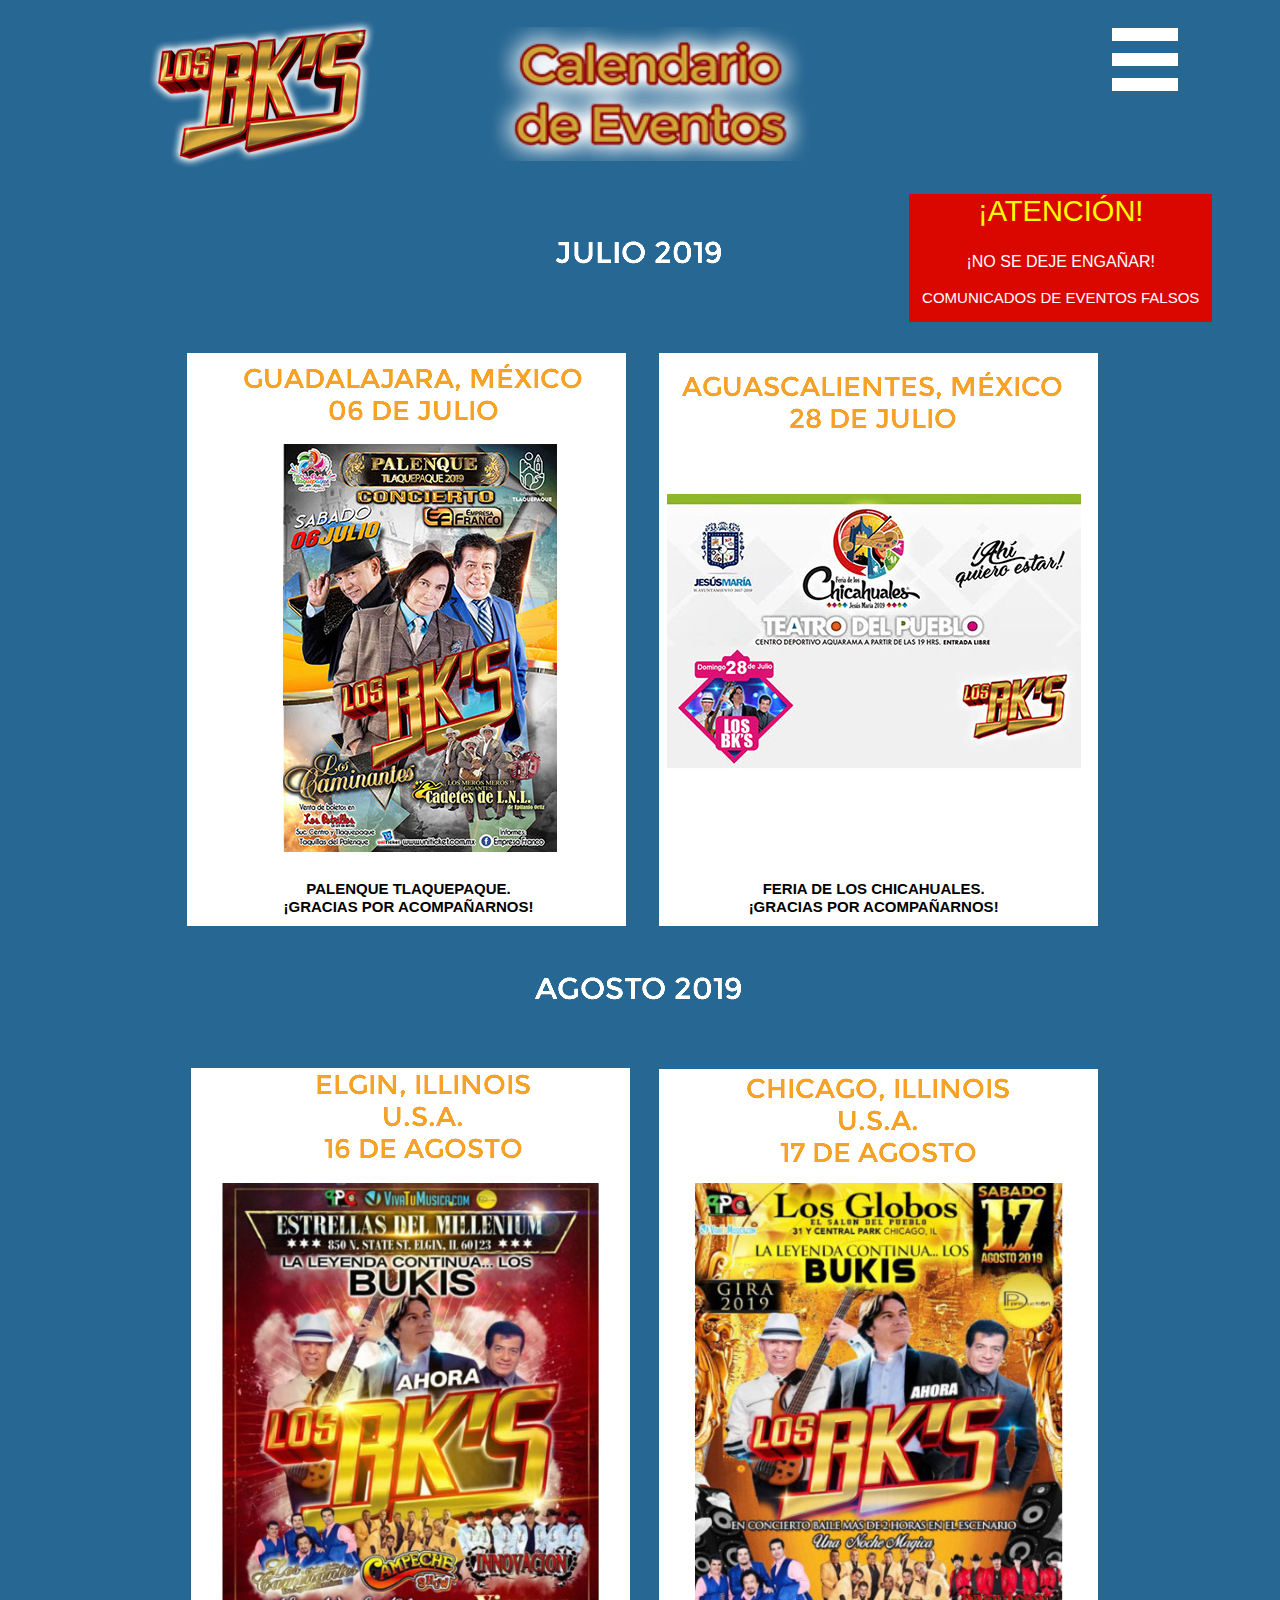
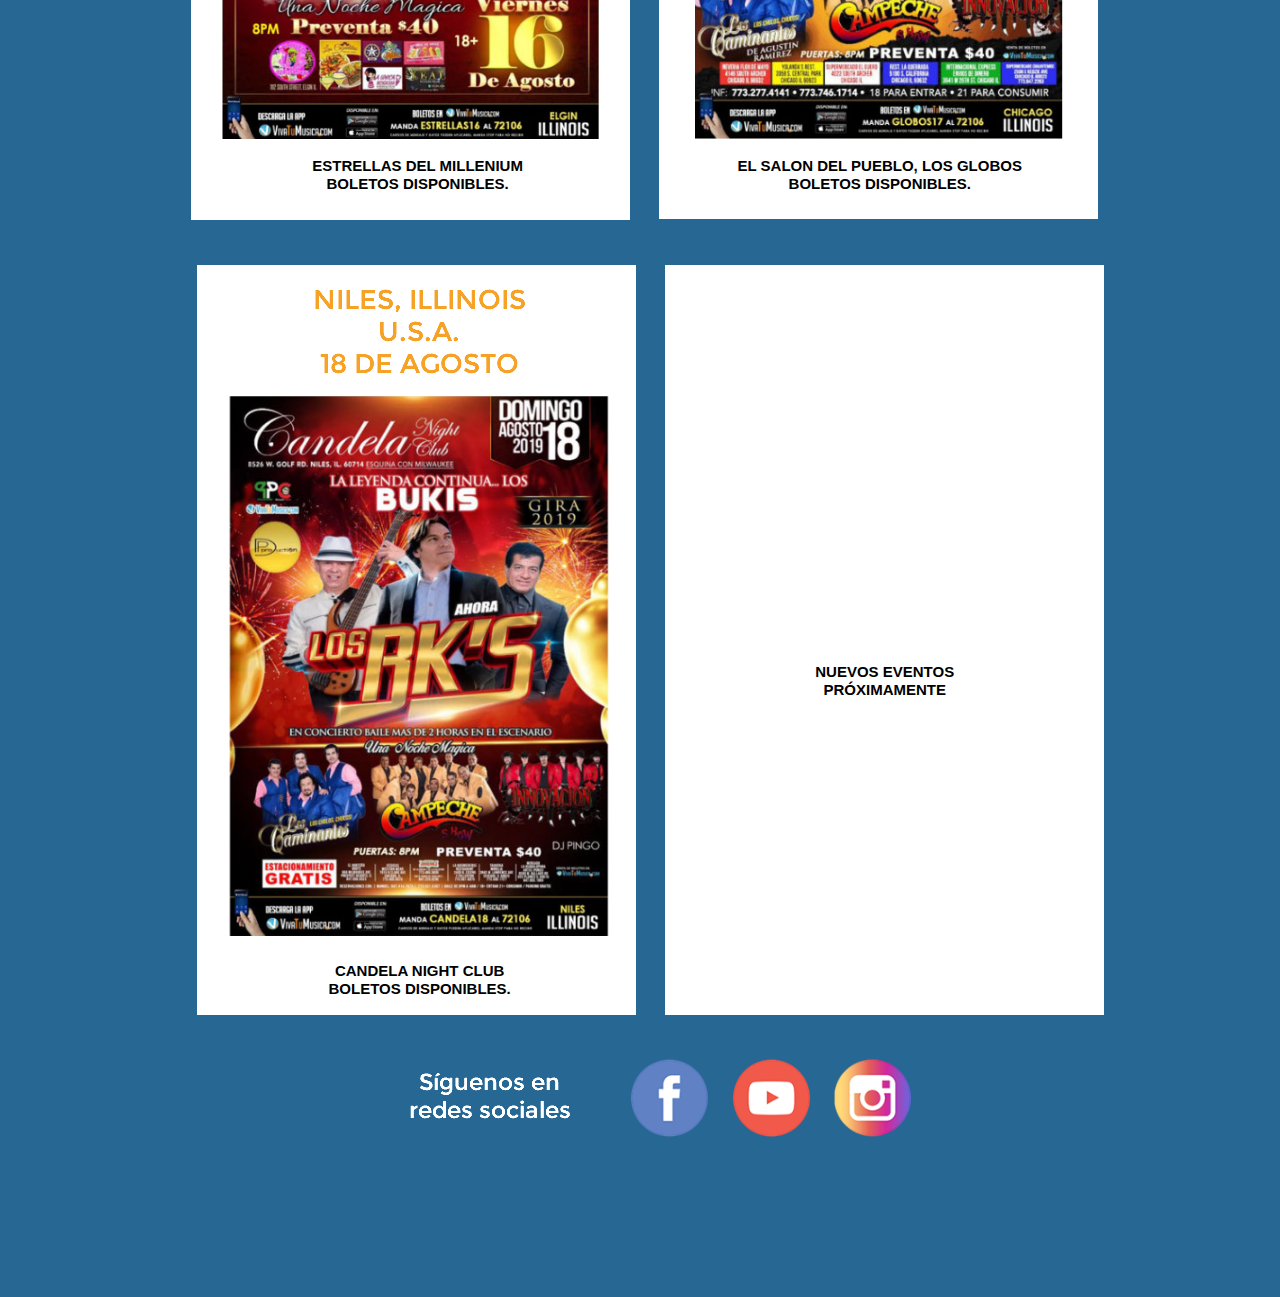
<file: eventos.html>
<!DOCTYPE html>
<html class="nojs html css_verticalspacer" lang="es-ES">
 <head>

  <meta http-equiv="Content-type" content="text/html;charset=UTF-8"/>
  <meta name="generator" content="2017.0.0.363"/>
  <meta name="viewport" content="width=device-width, initial-scale=1.0"/>
  
  <script type="text/javascript">
   // Update the 'nojs'/'js' class on the html node
document.documentElement.className = document.documentElement.className.replace(/\bnojs\b/g, 'js');

// Check that all required assets are uploaded and up-to-date
if(typeof Muse == "undefined") window.Muse = {}; window.Muse.assets = {"required":["museutils.js", "museconfig.js", "webpro.js", "musewpslideshow.js", "jquery.museoverlay.js", "touchswipe.js", "jquery.watch.js", "jquery.museresponsive.js", "require.js", "eventos.css"], "outOfDate":[]};
</script>
  
  <link rel="shortcut icon" href="images/favicon.ico?crc=140864763"/>
  <title>Eventos</title>
  <!-- CSS -->
  <link rel="stylesheet" type="text/css" href="css/site_global.css?crc=443350757"/>
  <link rel="stylesheet" type="text/css" href="css/eventos.css?crc=394823344" id="pagesheet"/>
  <!-- IE-only CSS -->
  <!--[if lt IE 9]>
  <link rel="stylesheet" type="text/css" href="css/nomq_eventos.css?crc=206379547" id="nomq_pagesheet"/>
  <![endif]-->
   </head>
 <body>

  <div class="breakpoint active" id="bp_infinity" data-min-width="701"><!-- responsive breakpoint node -->
   <div class="clearfix borderbox" id="page"><!-- column -->
    <div class="position_content" id="page_position_content">
     <div class="clearfix colelem" id="pu19538"><!-- group -->
      <div class="clip_frame grpelem" id="u19538"><!-- image -->
       <img class="block temp_no_img_src" id="u19538_img" data-orig-src="images/losbks_logo_title.png?crc=216866545" alt="" data-image-width="228" data-image-height="149" src="images/blank.gif?crc=4208392903"/>
      </div>
      <div class="clip_frame grpelem" id="u19551"><!-- image -->
       <img class="block temp_no_img_src" id="u19551_img" data-orig-src="images/title_calendario-crop-u19551.png?crc=4005809556" alt="" data-image-width="374" data-image-height="134" src="images/blank.gif?crc=4208392903"/>
      </div>
      <div class="PamphletWidget clearfix grpelem" id="pamphletu19768"><!-- none box -->
       <div class="popup_anchor" id="u19778popup">
        <div class="ContainerGroup clearfix" id="u19778"><!-- stack box -->
         <div class="Container invi clearfix grpelem" id="u19779"><!-- column -->
          <a class="nonblock nontext colelem" id="u19785-4" href="index.html"><!-- rasterized frame --><img class="temp_no_img_src" id="u19785-4_img" alt="INICIO" data-orig-src="images/u19785-4.png?crc=61082160" data-image-width="376" src="images/blank.gif?crc=4208392903"/></a>
          <a class="nonblock nontext colelem" id="u19784-4" href="grupo.html"><!-- rasterized frame --><img class="temp_no_img_src" id="u19784-4_img" alt="GRUPO" data-orig-src="images/u19784-4.png?crc=262481590" data-image-width="376" src="images/blank.gif?crc=4208392903"/></a>
          <a class="nonblock nontext colelem" id="u19783-4" href="bio.html"><!-- rasterized frame --><img class="temp_no_img_src" id="u19783-4_img" alt="BIOGRAFÍAS" data-orig-src="images/u19783-4.png?crc=4226881067" data-image-width="376" src="images/blank.gif?crc=4208392903"/></a>
          <a class="nonblock nontext MuseLinkActive colelem" id="u19782-4" href="eventos.html"><!-- rasterized frame --><img class="temp_no_img_src" id="u19782-4_img" alt="CALENDARIO" data-orig-src="images/u19782-4-a.png?crc=478850889" data-image-width="376" src="images/blank.gif?crc=4208392903"/></a>
          <a class="nonblock nontext colelem" id="u19780-4" href="fotos.html"><!-- rasterized frame --><img class="temp_no_img_src" id="u19780-4_img" alt="FOTOS" data-orig-src="images/u19780-4.png?crc=336607867" data-image-width="376" src="images/blank.gif?crc=4208392903"/></a>
          <a class="nonblock nontext colelem" id="u19786-4" href="videos.html"><!-- rasterized frame --><img class="temp_no_img_src" id="u19786-4_img" alt="VIDEOS" data-orig-src="images/u19786-4.png?crc=462679369" data-image-width="376" src="images/blank.gif?crc=4208392903"/></a>
          <a class="nonblock nontext colelem" id="u19781-4" href="noticias.html"><!-- rasterized frame --><img class="temp_no_img_src" id="u19781-4_img" alt="NOTICIAS" data-orig-src="images/u19781-4.png?crc=4201581252" data-image-width="376" src="images/blank.gif?crc=4208392903"/></a>
         </div>
        </div>
       </div>
       <div class="ThumbGroup clearfix grpelem" id="u19769"><!-- none box -->
        <div class="popup_anchor" id="u19770popup">
         <div class="Thumb popup_element clearfix" id="u19770"><!-- column -->
          <div class="colelem shared_content" id="u19771" data-content-guid="u19771_content"><!-- simple frame --></div>
          <div class="colelem shared_content" id="u19772" data-content-guid="u19772_content"><!-- simple frame --></div>
          <div class="colelem shared_content" id="u19773" data-content-guid="u19773_content"><!-- simple frame --></div>
         </div>
        </div>
       </div>
       <div class="popup_anchor" id="u19787popup">
        <div class="PamphletCloseButton PamphletLightboxPart popup_element clearfix" id="u19787"><!-- group -->
         <img class="grpelem temp_no_img_src" id="u19788-4" alt="x" data-orig-src="images/u19788-4.png?crc=299479740" data-image-width="60" src="images/blank.gif?crc=4208392903"/><!-- rasterized frame -->
        </div>
       </div>
      </div>
     </div>
     <div class="clearfix colelem" id="pu38001-4"><!-- group -->
      <img class="grpelem temp_no_img_src" id="u38001-4" alt="JULIO 2019" data-orig-src="images/u38001-4.png?crc=3774786083" data-image-width="439" src="images/blank.gif?crc=4208392903"/><!-- rasterized frame -->
      <a class="nonblock nontext clearfix grpelem shared_content" id="u39472-10" href="comunicados.html" data-content-guid="u39472-10_content"><!-- content --><p id="u39472-2">¡ATENCIÓN!</p><p id="u39472-3">&nbsp;</p><p id="u39472-5">¡NO SE DEJE ENGAÑAR!</p><p id="u39472-6">&nbsp;</p><p id="u39472-8">COMUNICADOS DE EVENTOS FALSOS</p></a>
     </div>
     <div class="clearfix colelem" id="pu38002"><!-- group -->
      <div class="clearfix grpelem" id="u38002"><!-- column -->
       <img class="colelem temp_no_img_src" id="u38363-6" alt="GUADALAJARA, MÉXICO 06 DE JULIO" data-orig-src="images/u38363-6.png?crc=40271661" data-image-width="404" src="images/blank.gif?crc=4208392903"/><!-- rasterized frame -->
       <div class="clip_frame colelem" id="u38351"><!-- image -->
        <img class="block temp_no_img_src" id="u38351_img" data-orig-src="images/004%20evento%2006%20julio%20tlaquepaque275x409.jpg?crc=262822365" alt="" data-image-width="274" data-image-height="408" src="images/blank.gif?crc=4208392903"/>
       </div>
       <div class="clearfix colelem shared_content" id="u39304-6" data-content-guid="u39304-6_content"><!-- content -->
        <p>PALENQUE TLAQUEPAQUE.</p>
        <p>¡GRACIAS POR ACOMPAÑARNOS!</p>
       </div>
      </div>
      <div class="clearfix grpelem" id="u39280"><!-- column -->
       <img class="colelem temp_no_img_src" id="u39320-6" alt="AGUASCALIENTES, MÉXICO 28 DE JULIO" data-orig-src="images/u39320-6.png?crc=3942109530" data-image-width="404" src="images/blank.gif?crc=4208392903"/><!-- rasterized frame -->
       <div class="clearfix colelem" id="pu39286"><!-- group -->
        <div class="clip_frame grpelem" id="u39286"><!-- image -->
         <img class="block temp_no_img_src" id="u39286_img" data-orig-src="images/ad_aguascalientes-crop-u39286.jpg?crc=4039471606" alt="" data-image-width="414" data-image-height="275" src="images/blank.gif?crc=4208392903"/>
        </div>
        <div class="grpelem shared_content" id="u39458" data-content-guid="u39458_content"><!-- simple frame --></div>
       </div>
       <div class="clearfix colelem shared_content" id="u39308-6" data-content-guid="u39308-6_content"><!-- content -->
        <p>FERIA DE LOS CHICAHUALES.</p>
        <p>¡GRACIAS POR ACOMPAÑARNOS!</p>
       </div>
      </div>
     </div>
     <div class="colelem" id="u38904"><!-- simple frame --></div>
     <img class="colelem temp_no_img_src" id="u19574-4" alt="AGOSTO 2019" data-orig-src="images/u19574-4.png?crc=3856490973" data-image-width="439" src="images/blank.gif?crc=4208392903"/><!-- rasterized frame -->
     <div class="clearfix colelem" id="pu39326"><!-- group -->
      <div class="clearfix grpelem" id="u39326"><!-- column -->
       <img class="colelem temp_no_img_src" id="u40204-8" alt="ELGIN, ILLINOIS U.S.A. 16 DE AGOSTO" data-orig-src="images/u40204-8.png?crc=3929580893" data-image-width="404" src="images/blank.gif?crc=4208392903"/><!-- rasterized frame -->
       <div class="clip_frame colelem" id="u39972"><!-- image -->
        <img class="block temp_no_img_src" id="u39972_img" data-orig-src="images/poster%2016%20agosto.jpg?crc=120546979" alt="" data-image-width="377" data-image-height="556" src="images/blank.gif?crc=4208392903"/>
       </div>
       <div class="clearfix colelem" id="u40216-6"><!-- content -->
        <p>ESTRELLAS DEL MILLENIUM</p>
        <p>BOLETOS DISPONIBLES.</p>
       </div>
      </div>
      <div class="clearfix grpelem" id="u39910"><!-- column -->
       <img class="colelem temp_no_img_src" id="u40210-8" alt="CHICAGO, ILLINOIS U.S.A. 17 DE AGOSTO" data-orig-src="images/u40210-8.png?crc=3888301589" data-image-width="404" src="images/blank.gif?crc=4208392903"/><!-- rasterized frame -->
       <div class="clip_frame colelem" id="u40001"><!-- image -->
        <img class="block temp_no_img_src" id="u40001_img" data-orig-src="images/poster%2017%20agosto.jpg?crc=3911730152" alt="" data-image-width="368" data-image-height="556" src="images/blank.gif?crc=4208392903"/>
       </div>
       <div class="clearfix colelem" id="u40222-6"><!-- content -->
        <p>EL SALON DEL PUEBLO, LOS GLOBOS</p>
        <p>BOLETOS DISPONIBLES.</p>
       </div>
      </div>
     </div>
     <div class="clearfix colelem" id="pu39916"><!-- group -->
      <div class="clearfix grpelem" id="u39916"><!-- column -->
       <img class="colelem temp_no_img_src" id="u40228-8" alt="NILES, ILLINOIS U.S.A. 18 DE AGOSTO" data-orig-src="images/u40228-8.png?crc=3854755081" data-image-width="404" src="images/blank.gif?crc=4208392903"/><!-- rasterized frame -->
       <div class="clip_frame colelem" id="u40031"><!-- image -->
        <img class="block temp_no_img_src" id="u40031_img" data-orig-src="images/poster%2019%20agosto.jpg?crc=4004491955" alt="" data-image-width="380" data-image-height="539" src="images/blank.gif?crc=4208392903"/>
       </div>
       <div class="clearfix colelem" id="u40234-6"><!-- content -->
        <p>CANDELA NIGHT CLUB</p>
        <p>BOLETOS DISPONIBLES.</p>
       </div>
      </div>
      <div class="clearfix grpelem" id="u39966"><!-- group -->
       <div class="clearfix grpelem" id="u40251-6"><!-- content -->
        <p>NUEVOS EVENTOS</p>
        <p>PRÓXIMAMENTE</p>
       </div>
      </div>
     </div>
     <div class="clearfix colelem" id="pu38905-6"><!-- group -->
      <img class="grpelem temp_no_img_src" id="u38905-6" alt="Síguenos en redes sociales" data-orig-src="images/u38905-6.png?crc=3857521514" data-image-width="255" src="images/blank.gif?crc=4208392903"/><!-- rasterized frame -->
      <a class="nonblock nontext clip_frame grpelem" id="u38906" href="https://www.facebook.com/LosBKSFanPageOficial/"><!-- image --><img class="block temp_no_img_src" id="u38906_img" data-orig-src="images/logo%20fb.png?crc=511856112" alt="" data-image-width="93" data-image-height="93" src="images/blank.gif?crc=4208392903"/></a>
      <a class="nonblock nontext clip_frame grpelem" id="u38908" href="https://www.youtube.com/channel/UCUW2b7RxppNIKTc30rdLh0Q?"><!-- image --><img class="block temp_no_img_src" id="u38908_img" data-orig-src="images/logoyt.png?crc=3908855500" alt="" data-image-width="93" data-image-height="93" src="images/blank.gif?crc=4208392903"/></a>
      <a class="nonblock nontext clip_frame grpelem" id="u38910" href="https://www.instagram.com/LosBksOficial/"><!-- image --><img class="block temp_no_img_src" id="u38910_img" data-orig-src="images/logo%20instagram.png?crc=335431871" alt="" data-image-width="93" data-image-height="93" src="images/blank.gif?crc=4208392903"/></a>
      <div class="grpelem shared_content" id="u39446" data-content-guid="u39446_content"><!-- simple frame --></div>
     </div>
     <div class="clearfix colelem shared_content" id="u40299-3" data-content-guid="u40299-3_content"><!-- content -->
      <p>&nbsp;</p>
     </div>
     <div class="verticalspacer" data-offset-top="2835" data-content-above-spacer="2834" data-content-below-spacer="62"></div>
    </div>
   </div>
  </div>
  <div class="breakpoint" id="bp_700" data-max-width="700"><!-- responsive breakpoint node -->
   <div class="clearfix borderbox temp_no_id" data-orig-id="page"><!-- column -->
    <div class="position_content temp_no_id" data-orig-id="page_position_content">
     <div class="clearfix colelem temp_no_id" data-orig-id="pu19538"><!-- group -->
      <div class="clip_frame grpelem temp_no_id" data-orig-id="u19538"><!-- image -->
       <img class="block temp_no_id temp_no_img_src" data-orig-src="images/losbks_logo_title.png?crc=216866545" alt="" data-image-width="133" data-image-height="87" data-orig-id="u19538_img" src="images/blank.gif?crc=4208392903"/>
      </div>
      <div class="clip_frame grpelem temp_no_id" data-orig-id="u19551"><!-- image -->
       <img class="block temp_no_id temp_no_img_src" data-orig-src="images/title_calendario-crop-u195512.png?crc=3767218693" alt="" data-image-width="219" data-image-height="79" data-orig-id="u19551_img" src="images/blank.gif?crc=4208392903"/>
      </div>
      <div class="PamphletWidget clearfix grpelem temp_no_id" data-orig-id="pamphletu19768"><!-- none box -->
       <div class="popup_anchor temp_no_id" data-orig-id="u19778popup">
        <div class="ContainerGroup clearfix temp_no_id" data-orig-id="u19778"><!-- stack box -->
         <div class="Container invi clearfix grpelem temp_no_id" data-orig-id="u19779"><!-- column -->
          <a class="nonblock nontext colelem temp_no_id" href="index.html" data-orig-id="u19785-4"><!-- rasterized frame --><img class="temp_no_id temp_no_img_src" alt="INICIO" data-orig-src="images/u19785-42.png?crc=61082160" data-image-width="376" data-orig-id="u19785-4_img" src="images/blank.gif?crc=4208392903"/></a>
          <a class="nonblock nontext colelem temp_no_id" href="grupo.html" data-orig-id="u19784-4"><!-- rasterized frame --><img class="temp_no_id temp_no_img_src" alt="GRUPO" data-orig-src="images/u19784-42.png?crc=262481590" data-image-width="376" data-orig-id="u19784-4_img" src="images/blank.gif?crc=4208392903"/></a>
          <a class="nonblock nontext colelem temp_no_id" href="bio.html" data-orig-id="u19783-4"><!-- rasterized frame --><img class="temp_no_id temp_no_img_src" alt="BIOGRAFÍAS" data-orig-src="images/u19783-42.png?crc=4226881067" data-image-width="376" data-orig-id="u19783-4_img" src="images/blank.gif?crc=4208392903"/></a>
          <a class="nonblock nontext MuseLinkActive colelem temp_no_id" href="eventos.html" data-orig-id="u19782-4"><!-- rasterized frame --><img class="temp_no_id temp_no_img_src" alt="CALENDARIO" data-orig-src="images/u19782-4-a2.png?crc=478850889" data-image-width="376" data-orig-id="u19782-4_img" src="images/blank.gif?crc=4208392903"/></a>
          <a class="nonblock nontext colelem temp_no_id" href="fotos.html" data-orig-id="u19780-4"><!-- rasterized frame --><img class="temp_no_id temp_no_img_src" alt="FOTOS" data-orig-src="images/u19780-42.png?crc=336607867" data-image-width="376" data-orig-id="u19780-4_img" src="images/blank.gif?crc=4208392903"/></a>
          <a class="nonblock nontext colelem temp_no_id" href="videos.html" data-orig-id="u19786-4"><!-- rasterized frame --><img class="temp_no_id temp_no_img_src" alt="VIDEOS" data-orig-src="images/u19786-42.png?crc=462679369" data-image-width="376" data-orig-id="u19786-4_img" src="images/blank.gif?crc=4208392903"/></a>
          <a class="nonblock nontext colelem temp_no_id" href="noticias.html" data-orig-id="u19781-4"><!-- rasterized frame --><img class="temp_no_id temp_no_img_src" alt="NOTICIAS" data-orig-src="images/u19781-42.png?crc=4201581252" data-image-width="376" data-orig-id="u19781-4_img" src="images/blank.gif?crc=4208392903"/></a>
         </div>
        </div>
       </div>
       <div class="ThumbGroup clearfix grpelem temp_no_id" data-orig-id="u19769"><!-- none box -->
        <div class="popup_anchor temp_no_id" data-orig-id="u19770popup">
         <div class="Thumb popup_element clearfix temp_no_id" data-orig-id="u19770"><!-- column -->
          <span class="colelem placeholder" data-placeholder-for="u19771_content"><!-- placeholder node --></span>
          <span class="colelem placeholder" data-placeholder-for="u19772_content"><!-- placeholder node --></span>
          <span class="colelem placeholder" data-placeholder-for="u19773_content"><!-- placeholder node --></span>
         </div>
        </div>
       </div>
       <div class="popup_anchor temp_no_id" data-orig-id="u19787popup">
        <div class="PamphletCloseButton PamphletLightboxPart popup_element clearfix temp_no_id" data-orig-id="u19787"><!-- group -->
         <img class="grpelem temp_no_id temp_no_img_src" alt="x" data-orig-src="images/u19788-42.png?crc=299479740" data-image-width="60" data-orig-id="u19788-4" src="images/blank.gif?crc=4208392903"/><!-- rasterized frame -->
        </div>
       </div>
      </div>
     </div>
     <span class="nonblock nontext clearfix colelem placeholder" data-placeholder-for="u39472-10_content"><!-- placeholder node --></span>
     <img class="colelem temp_no_id temp_no_img_src" alt="JULIO 2019" data-orig-src="images/u38001-42.png?crc=160321139" data-image-width="256" data-orig-id="u38001-4" src="images/blank.gif?crc=4208392903"/><!-- rasterized frame -->
     <div class="clearfix colelem temp_no_id" data-orig-id="pu38002"><!-- group -->
      <div class="clearfix grpelem temp_no_id" data-orig-id="u38002"><!-- column -->
       <div class="clearfix colelem" id="pu38351"><!-- group -->
        <div class="clip_frame grpelem temp_no_id" data-orig-id="u38351"><!-- image -->
         <img class="block temp_no_id temp_no_img_src" data-orig-src="images/004%20evento%2006%20julio%20tlaquepaque.jpg?crc=411446716" alt="" data-image-width="399" data-image-height="595" data-orig-id="u38351_img" src="images/blank.gif?crc=4208392903"/>
        </div>
        <span class="grpelem placeholder" data-placeholder-for="u39458_content"><!-- placeholder node --></span>
       </div>
       <span class="clearfix colelem placeholder" data-placeholder-for="u39304-6_content"><!-- placeholder node --></span>
      </div>
      <img class="grpelem temp_no_img_src" id="u38381-6" alt="GUADALAJARA, MÉXICO 06 DE JULIO" data-orig-src="images/u38381-6.png?crc=305996662" data-image-width="235" src="images/blank.gif?crc=4208392903"/><!-- rasterized frame -->
     </div>
     <div class="clearfix colelem temp_no_id" data-orig-id="u39280"><!-- column -->
      <img class="colelem temp_no_img_src" id="u39298-6" alt="JESÚS MARÍA, AGUASCALIENTES, MÉXICO 28 DE JULIO" data-orig-src="images/u39298-6.png?crc=277652725" data-image-width="263" src="images/blank.gif?crc=4208392903"/><!-- rasterized frame -->
      <div class="clip_frame colelem temp_no_id" data-orig-id="u39286"><!-- image -->
       <img class="block temp_no_id temp_no_img_src" data-orig-src="images/ad_aguascalientes-crop-u392862.jpg?crc=4292011625" alt="" data-image-width="514" data-image-height="359" data-orig-id="u39286_img" src="images/blank.gif?crc=4208392903"/>
      </div>
      <span class="clearfix colelem placeholder" data-placeholder-for="u39308-6_content"><!-- placeholder node --></span>
     </div>
     <img class="colelem temp_no_img_src" id="u38004-5" alt="AGOSTO 2019 " data-orig-src="images/u38004-5.png?crc=155697636" data-image-width="256" src="images/blank.gif?crc=4208392903"/><!-- rasterized frame -->
     <div class="clearfix colelem" id="u38003"><!-- column -->
      <img class="colelem temp_no_img_src" id="u40061-8" alt="ELGIN, ILLINOIS U.S.A. 16 DE AGOSTO" data-orig-src="images/u40061-8.png?crc=4127108265" data-image-width="263" src="images/blank.gif?crc=4208392903"/><!-- rasterized frame -->
      <div class="clip_frame colelem" id="u40052"><!-- image -->
       <img class="block temp_no_img_src" id="u40052_img" data-orig-src="images/poster%2016%20agosto.jpg?crc=120546979" alt="" data-image-width="458" data-image-height="677" src="images/blank.gif?crc=4208392903"/>
      </div>
      <div class="clearfix colelem" id="u40281-6"><!-- content -->
       <p>ESTRELLAS DEL MILLENIUM</p>
       <p>BOLETOS DISPONIBLES</p>
      </div>
     </div>
     <div class="clearfix colelem" id="u40067"><!-- column -->
      <img class="colelem temp_no_img_src" id="u40068-8" alt="CHICAGO, ILLINOIS U.S.A. 17 DE AGOSTO" data-orig-src="images/u40068-8.png?crc=95209568" data-image-width="301" src="images/blank.gif?crc=4208392903"/><!-- rasterized frame -->
      <div class="clip_frame colelem" id="u40078"><!-- image -->
       <img class="block temp_no_img_src" id="u40078_img" data-orig-src="images/poster%2017%20agosto.jpg?crc=3911730152" alt="" data-image-width="458" data-image-height="692" src="images/blank.gif?crc=4208392903"/>
      </div>
      <div class="clearfix colelem" id="u40287-6"><!-- content -->
       <p>SALÓN DEL PUEBLO, LOS GLOBOS</p>
       <p>BOLETOS DISPONIBLES</p>
      </div>
     </div>
     <div class="clearfix colelem" id="pu40087"><!-- group -->
      <div class="clearfix grpelem" id="u40087"><!-- column -->
       <img class="colelem temp_no_img_src" id="u40088-8" alt="NILES, ILLINOIS U.S.A. 18 DE AGOSTO" data-orig-src="images/u40088-8.png?crc=4021785415" data-image-width="301" src="images/blank.gif?crc=4208392903"/><!-- rasterized frame -->
       <div class="clip_frame colelem" id="u40098"><!-- image -->
        <img class="block temp_no_img_src" id="u40098_img" data-orig-src="images/poster%2019%20agosto.jpg?crc=4004491955" alt="" data-image-width="486" data-image-height="688" src="images/blank.gif?crc=4208392903"/>
       </div>
       <div class="clearfix colelem" id="u40293-6"><!-- content -->
        <p>CANDELA&nbsp; NIGHT CLUB</p>
        <p>BOLETOS DISPONIBLES</p>
       </div>
      </div>
      <span class="clearfix grpelem placeholder" data-placeholder-for="u40299-3_content"><!-- placeholder node --></span>
     </div>
     <div class="clearfix colelem temp_no_id" data-orig-id="pu38905-6"><!-- group -->
      <img class="grpelem temp_no_id temp_no_img_src" alt="Síguenos en redes sociales" data-orig-src="images/u38905-62.png?crc=441722662" data-image-width="289" data-orig-id="u38905-6" src="images/blank.gif?crc=4208392903"/><!-- rasterized frame -->
      <a class="nonblock nontext clip_frame grpelem temp_no_id" href="https://www.facebook.com/LosBKSFanPageOficial/" data-orig-id="u38906"><!-- image --><img class="block temp_no_id temp_no_img_src" data-orig-src="images/logo%20fb.png?crc=511856112" alt="" data-image-width="104" data-image-height="104" data-orig-id="u38906_img" src="images/blank.gif?crc=4208392903"/></a>
      <a class="nonblock nontext clip_frame grpelem temp_no_id" href="https://www.youtube.com/channel/UCUW2b7RxppNIKTc30rdLh0Q?" data-orig-id="u38908"><!-- image --><img class="block temp_no_id temp_no_img_src" data-orig-src="images/logoyt.png?crc=3908855500" alt="" data-image-width="104" data-image-height="104" data-orig-id="u38908_img" src="images/blank.gif?crc=4208392903"/></a>
      <a class="nonblock nontext clip_frame grpelem temp_no_id" href="https://www.instagram.com/LosBksOficial/" data-orig-id="u38910"><!-- image --><img class="block temp_no_id temp_no_img_src" data-orig-src="images/logo%20instagram.png?crc=335431871" alt="" data-image-width="104" data-image-height="104" data-orig-id="u38910_img" src="images/blank.gif?crc=4208392903"/></a>
      <span class="grpelem placeholder" data-placeholder-for="u39446_content"><!-- placeholder node --></span>
     </div>
     <div class="verticalspacer" data-offset-top="4910" data-content-above-spacer="4910" data-content-below-spacer="62"></div>
    </div>
   </div>
  </div>
  <!-- Other scripts -->
  <script type="text/javascript">
   window.Muse.assets.check=function(d){if(!window.Muse.assets.checked){window.Muse.assets.checked=!0;var b={},c=function(a,b){if(window.getComputedStyle){var c=window.getComputedStyle(a,null);return c&&c.getPropertyValue(b)||c&&c[b]||""}if(document.documentElement.currentStyle)return(c=a.currentStyle)&&c[b]||a.style&&a.style[b]||"";return""},a=function(a){if(a.match(/^rgb/))return a=a.replace(/\s+/g,"").match(/([\d\,]+)/gi)[0].split(","),(parseInt(a[0])<<16)+(parseInt(a[1])<<8)+parseInt(a[2]);if(a.match(/^\#/))return parseInt(a.substr(1),
16);return 0},g=function(g){for(var f=document.getElementsByTagName("link"),h=0;h<f.length;h++)if("text/css"==f[h].type){var i=(f[h].href||"").match(/\/?css\/([\w\-]+\.css)\?crc=(\d+)/);if(!i||!i[1]||!i[2])break;b[i[1]]=i[2]}f=document.createElement("div");f.className="version";f.style.cssText="display:none; width:1px; height:1px;";document.getElementsByTagName("body")[0].appendChild(f);for(h=0;h<Muse.assets.required.length;){var i=Muse.assets.required[h],l=i.match(/([\w\-\.]+)\.(\w+)$/),k=l&&l[1]?
l[1]:null,l=l&&l[2]?l[2]:null;switch(l.toLowerCase()){case "css":k=k.replace(/\W/gi,"_").replace(/^([^a-z])/gi,"_$1");f.className+=" "+k;k=a(c(f,"color"));l=a(c(f,"backgroundColor"));k!=0||l!=0?(Muse.assets.required.splice(h,1),"undefined"!=typeof b[i]&&(k!=b[i]>>>24||l!=(b[i]&16777215))&&Muse.assets.outOfDate.push(i)):h++;f.className="version";break;case "js":h++;break;default:throw Error("Unsupported file type: "+l);}}d?d().jquery!="1.8.3"&&Muse.assets.outOfDate.push("jquery-1.8.3.min.js"):Muse.assets.required.push("jquery-1.8.3.min.js");
f.parentNode.removeChild(f);if(Muse.assets.outOfDate.length||Muse.assets.required.length)f="Puede que determinados archivos falten en el servidor o sean incorrectos. Limpie la cache del navegador e inténtelo de nuevo. Si el problema persiste, póngase en contacto con el administrador del sitio web.",g&&Muse.assets.outOfDate.length&&(f+="\nOut of date: "+Muse.assets.outOfDate.join(",")),g&&Muse.assets.required.length&&(f+="\nMissing: "+Muse.assets.required.join(",")),alert(f)};location&&location.search&&location.search.match&&location.search.match(/muse_debug/gi)?setTimeout(function(){g(!0)},5E3):g()}};
var muse_init=function(){require.config({baseUrl:""});require(["jquery","museutils","whatinput","webpro","musewpslideshow","jquery.museoverlay","touchswipe","jquery.watch","jquery.museresponsive"],function(d){var $ = d;$(document).ready(function(){try{
window.Muse.assets.check($);/* body */
Muse.Utils.transformMarkupToFixBrowserProblemsPreInit();/* body */
Muse.Utils.prepHyperlinks(true);/* body */
Muse.Utils.fullPage('#page');/* 100% height page */
Muse.Utils.initWidget('#pamphletu19768', ['#bp_infinity', '#bp_700'], function(elem) { return new WebPro.Widget.ContentSlideShow(elem, {contentLayout_runtime:'stack',event:'click',deactivationEvent:'mouseout_click',autoPlay:false,displayInterval:3000,transitionStyle:'fading',transitionDuration:500,hideAllContentsFirst:true,shuffle:false,enableSwipe:true,resumeAutoplay:true,resumeAutoplayInterval:3000,playOnce:false,autoActivate_runtime:false}); });/* #pamphletu19768 */
$( '.breakpoint' ).registerBreakpoint();/* Register breakpoints */
Muse.Utils.transformMarkupToFixBrowserProblems();/* body */
}catch(b){if(b&&"function"==typeof b.notify?b.notify():Muse.Assert.fail("Error calling selector function: "+b),false)throw b;}})})};

</script>
  <!-- RequireJS script -->
  <script src="scripts/require.js?crc=244322403" type="text/javascript" async data-main="scripts/museconfig.js?crc=168988563" onload="if (requirejs) requirejs.onError = function(requireType, requireModule) { if (requireType && requireType.toString && requireType.toString().indexOf && 0 <= requireType.toString().indexOf('#scripterror')) window.Muse.assets.check(); }" onerror="window.Muse.assets.check();"></script>
   </body>
</html>
</file>
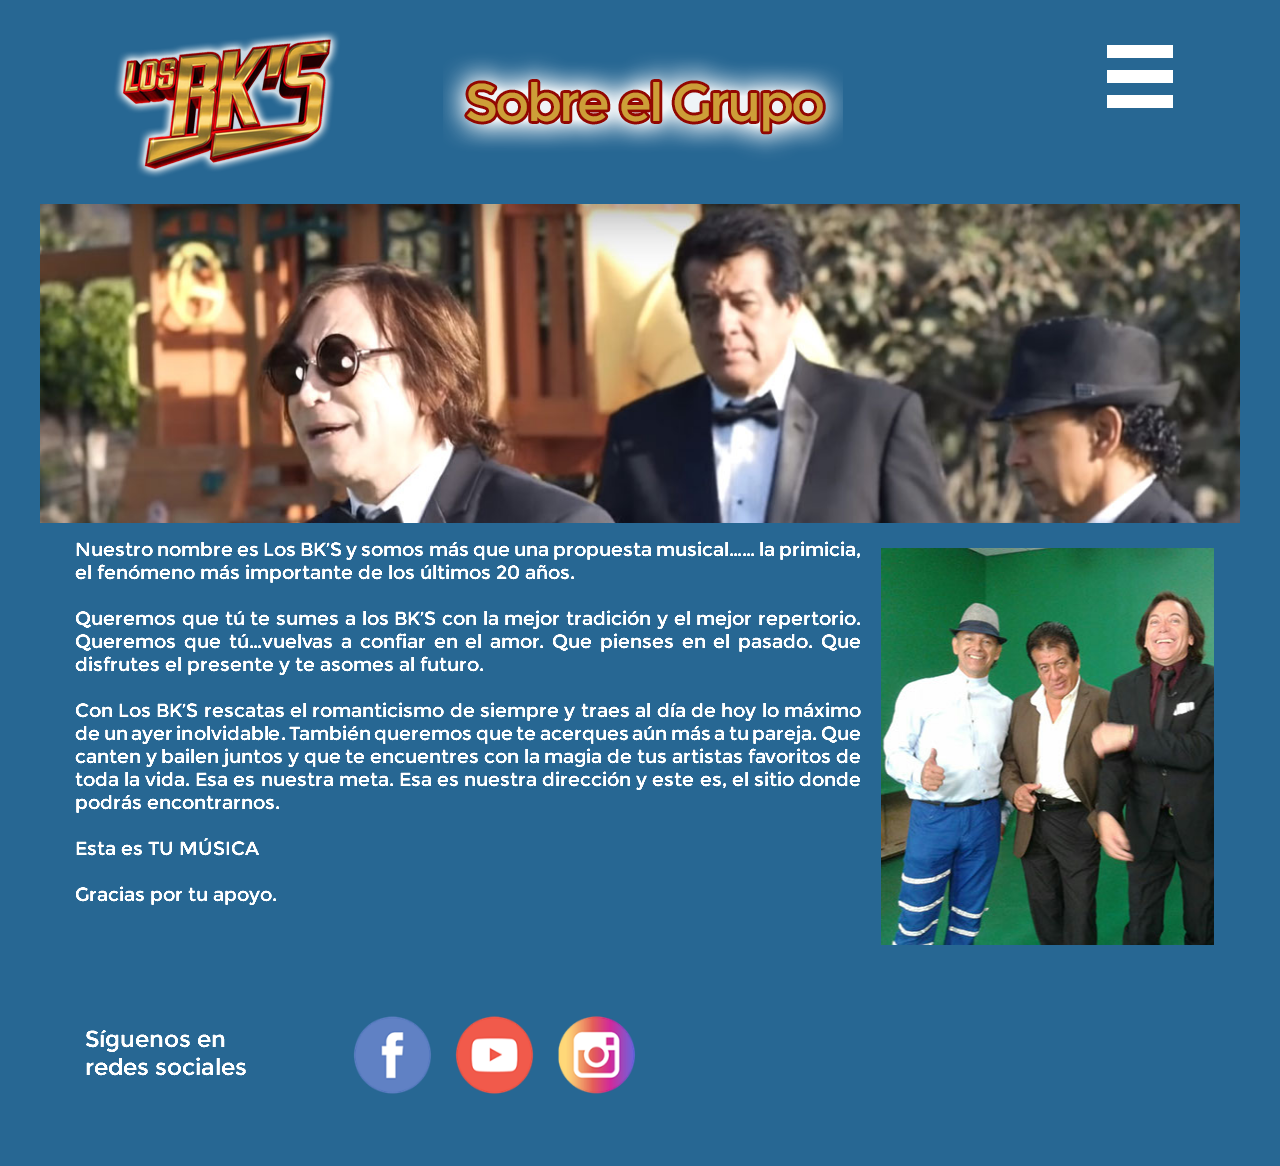
<file: grupo.html>
<!DOCTYPE html>
<html class="nojs html css_verticalspacer" lang="es-ES">
 <head>

  <meta http-equiv="Content-type" content="text/html;charset=UTF-8"/>
  <meta name="generator" content="2017.0.0.363"/>
  <meta name="viewport" content="width=device-width, initial-scale=1.0"/>
  
  <script type="text/javascript">
   // Update the 'nojs'/'js' class on the html node
document.documentElement.className = document.documentElement.className.replace(/\bnojs\b/g, 'js');

// Check that all required assets are uploaded and up-to-date
if(typeof Muse == "undefined") window.Muse = {}; window.Muse.assets = {"required":["museutils.js", "museconfig.js", "webpro.js", "musewpslideshow.js", "jquery.museoverlay.js", "touchswipe.js", "jquery.watch.js", "jquery.museresponsive.js", "require.js", "jquery.musepolyfill.bgsize.js", "grupo.css"], "outOfDate":[]};
</script>
  
  <link rel="shortcut icon" href="images/favicon.ico?crc=140864763"/>
  <title>Grupo</title>
  <!-- CSS -->
  <link rel="stylesheet" type="text/css" href="css/site_global.css?crc=443350757"/>
  <link rel="stylesheet" type="text/css" href="css/grupo.css?crc=345957040" id="pagesheet"/>
  <!-- IE-only CSS -->
  <!--[if lt IE 9]>
  <link rel="stylesheet" type="text/css" href="css/nomq_grupo.css?crc=263922344" id="nomq_pagesheet"/>
  <![endif]-->
   </head>
 <body>

  <div class="breakpoint active" id="bp_infinity" data-min-width="701"><!-- responsive breakpoint node -->
   <div class="clearfix borderbox" id="page"><!-- column -->
    <div class="clearfix colelem" id="pu15088"><!-- group -->
     <div class="clip_frame grpelem" id="u15088"><!-- image -->
      <img class="block temp_no_img_src" id="u15088_img" data-orig-src="images/losbks_logo_title.png?crc=216866545" alt="" data-image-width="228" data-image-height="149" src="images/blank.gif?crc=4208392903"/>
     </div>
     <div class="clip_frame grpelem" id="u15098"><!-- image -->
      <img class="block temp_no_img_src" id="u15098_img" data-orig-src="images/title_grupo.png?crc=128852117" alt="" data-image-width="400" data-image-height="150" src="images/blank.gif?crc=4208392903"/>
     </div>
     <div class="PamphletWidget clearfix grpelem" id="pamphletu15327"><!-- none box -->
      <div class="popup_anchor" id="u15339popup">
       <div class="ContainerGroup clearfix" id="u15339"><!-- stack box -->
        <div class="Container invi clearfix grpelem" id="u15340"><!-- column -->
         <a class="nonblock nontext colelem" id="u15342-4" href="index.html"><!-- rasterized frame --><img class="temp_no_img_src" id="u15342-4_img" alt="INICIO" data-orig-src="images/u15342-4.png?crc=61082160" data-image-width="376" src="images/blank.gif?crc=4208392903"/></a>
         <a class="nonblock nontext MuseLinkActive colelem" id="u15345-4" href="grupo.html"><!-- rasterized frame --><img class="temp_no_img_src" id="u15345-4_img" alt="GRUPO" data-orig-src="images/u15345-4-a.png?crc=262481590" data-image-width="376" src="images/blank.gif?crc=4208392903"/></a>
         <a class="nonblock nontext colelem" id="u15346-4" href="bio.html"><!-- rasterized frame --><img class="temp_no_img_src" id="u15346-4_img" alt="BIOGRAFÍAS" data-orig-src="images/u15346-4.png?crc=4226881067" data-image-width="376" src="images/blank.gif?crc=4208392903"/></a>
         <a class="nonblock nontext colelem" id="u15347-4" href="eventos.html"><!-- rasterized frame --><img class="temp_no_img_src" id="u15347-4_img" alt="CALENDARIO" data-orig-src="images/u15347-4.png?crc=478850889" data-image-width="376" src="images/blank.gif?crc=4208392903"/></a>
         <a class="nonblock nontext colelem" id="u15341-4" href="fotos.html"><!-- rasterized frame --><img class="temp_no_img_src" id="u15341-4_img" alt="FOTOS" data-orig-src="images/u15341-4.png?crc=336607867" data-image-width="376" src="images/blank.gif?crc=4208392903"/></a>
         <a class="nonblock nontext colelem" id="u15344-4" href="videos.html"><!-- rasterized frame --><img class="temp_no_img_src" id="u15344-4_img" alt="VIDEOS" data-orig-src="images/u15344-4.png?crc=462679369" data-image-width="376" src="images/blank.gif?crc=4208392903"/></a>
         <a class="nonblock nontext colelem" id="u15343-4" href="noticias.html"><!-- rasterized frame --><img class="temp_no_img_src" id="u15343-4_img" alt="NOTICIAS" data-orig-src="images/u15343-4.png?crc=4201581252" data-image-width="376" src="images/blank.gif?crc=4208392903"/></a>
        </div>
       </div>
      </div>
      <div class="ThumbGroup clearfix grpelem" id="u15328"><!-- none box -->
       <div class="popup_anchor" id="u15329popup">
        <div class="Thumb popup_element clearfix" id="u15329"><!-- column -->
         <div class="colelem" id="u15330"><!-- simple frame --></div>
         <div class="colelem" id="u15331"><!-- simple frame --></div>
         <div class="colelem" id="u15332"><!-- simple frame --></div>
        </div>
       </div>
      </div>
      <div class="popup_anchor" id="u15335popup">
       <div class="PamphletCloseButton PamphletLightboxPart popup_element clearfix" id="u15335"><!-- group -->
        <img class="grpelem temp_no_img_src" id="u15336-4" alt="x" data-orig-src="images/u15336-4.png?crc=299479740" data-image-width="60" src="images/blank.gif?crc=4208392903"/><!-- rasterized frame -->
       </div>
      </div>
     </div>
    </div>
    <div class="museBGSize colelem shared_content" id="u15118" data-content-guid="u15118_content"><!-- content -->
     <div class="fluid_height_spacer"></div>
    </div>
    <div class="clearfix colelem" id="pu15129-18"><!-- group -->
     <img class="grpelem temp_no_img_src" id="u15129-18" alt="Nuestro nombre es Los BK’S y somos más que una propuesta musical…… la primicia, el fenómeno más importante de los últimos 20 años. Queremos que tú te sumes a los BK’S con la mejor tradición y el mejor repertorio. Queremos que tú…vuelvas a confiar en el amor. Que pienses en el pasado. Que disfrutes el presente y te asomes al futuro. Con Los BK’S rescatas el romanticismo de siempre y traes al día de hoy lo máximo de un ayer inolvidable. También queremos que te acerques aún más a tu pareja. Que canten y bailen juntos y que te encuentres con la magia de tus artistas favoritos de toda la vida. Esa es nuestra meta. Esa es nuestra dirección y este es, el sitio donde podrás encontrarnos. Esta es TU MÚSICA Gracias por tu apoyo. " data-orig-src="images/u15129-18.png?crc=457160955" data-image-width="786" src="images/blank.gif?crc=4208392903"/><!-- rasterized frame -->
     <div class="museBGSize grpelem" id="u17426"><!-- content -->
      <div class="fluid_height_spacer"></div>
     </div>
    </div>
    <div class="clearfix colelem" id="u38625"><!-- group -->
     <img class="grpelem temp_no_img_src" id="u38626-6" alt="Síguenos en redes sociales" data-orig-src="images/u38626-6.png?crc=3902178546" data-image-width="255" src="images/blank.gif?crc=4208392903"/><!-- rasterized frame -->
     <a class="nonblock nontext clip_frame grpelem" id="u38627" href="https://www.facebook.com/LosBKSFanPageOficial/"><!-- image --><img class="block temp_no_img_src" id="u38627_img" data-orig-src="images/logo%20fb.png?crc=511856112" alt="" data-image-width="93" data-image-height="93" src="images/blank.gif?crc=4208392903"/></a>
     <a class="nonblock nontext clip_frame grpelem" id="u38629" href="https://www.youtube.com/channel/UCUW2b7RxppNIKTc30rdLh0Q?"><!-- image --><img class="block temp_no_img_src" id="u38629_img" data-orig-src="images/logoyt.png?crc=3908855500" alt="" data-image-width="93" data-image-height="93" src="images/blank.gif?crc=4208392903"/></a>
     <a class="nonblock nontext clip_frame grpelem" id="u38631" href="https://www.instagram.com/LosBksOficial/"><!-- image --><img class="block temp_no_img_src" id="u38631_img" data-orig-src="images/logo%20instagram.png?crc=335431871" alt="" data-image-width="93" data-image-height="93" src="images/blank.gif?crc=4208392903"/></a>
    </div>
    <div class="verticalspacer" data-offset-top="1104" data-content-above-spacer="1103" data-content-below-spacer="62"></div>
   </div>
  </div>
  <div class="breakpoint" id="bp_700" data-min-width="401" data-max-width="700"><!-- responsive breakpoint node -->
   <div class="clearfix borderbox temp_no_id" data-orig-id="page"><!-- group -->
    <div class="clip_frame grpelem temp_no_id" data-orig-id="u15088"><!-- image -->
     <img class="block temp_no_id temp_no_img_src" data-orig-src="images/losbks_logo_title.png?crc=216866545" alt="" data-image-width="133" data-image-height="87" data-orig-id="u15088_img" src="images/blank.gif?crc=4208392903"/>
    </div>
    <div class="clip_frame grpelem temp_no_id" data-orig-id="u15098"><!-- image -->
     <img class="block temp_no_id temp_no_img_src" data-orig-src="images/title_grupo.png?crc=128852117" alt="" data-image-width="233" data-image-height="88" data-orig-id="u15098_img" src="images/blank.gif?crc=4208392903"/>
    </div>
    <span class="museBGSize grpelem placeholder" data-placeholder-for="u15118_content"><!-- placeholder node --></span>
    <img class="grpelem temp_no_img_src" id="u16630-17" alt="Nuestro nombre es Los BK’S y somos más que una propuesta musical…… la primicia, el fenómeno más importante de los últimos 20 años. Queremos que tú te sumes a los BK’S con la mejor tradición y el mejor repertorio. Queremos que tú…vuelvas a confiar en el amor. Que pienses en el pasado. Que disfrutes el presente y te asomes al futuro. Con Los BK’S rescatas el romanticismo de siempre y traes al día de hoy lo máximo de un ayer inolvidable. También queremos que te acerques aún más a tu pareja. Que canten y bailen juntos y que te encuentres con la magia de tus artistas favoritos de toda la vida. Esa es nuestra meta. Esa es nuestra dirección y este es, el sitio donde podrás encontrarnos. Esta es TU MÚSICA Gracias por tu apoyo. " data-orig-src="images/u16630-17.png?crc=422242554" data-image-width="668" src="images/blank.gif?crc=4208392903"/><!-- rasterized frame -->
    <div class="PamphletWidget clearfix grpelem" id="pamphletu15689"><!-- none box -->
     <div class="popup_anchor" id="u15699popup">
      <div class="ContainerGroup clearfix" id="u15699"><!-- stack box -->
       <div class="Container invi clearfix grpelem" id="u15700"><!-- column -->
        <a class="nonblock nontext colelem" id="u15706-4" href="index.html"><!-- rasterized frame --><img class="temp_no_img_src" id="u15706-4_img" alt="INICIO" data-orig-src="images/u15706-4.png?crc=61082160" data-image-width="376" src="images/blank.gif?crc=4208392903"/></a>
        <a class="nonblock nontext MuseLinkActive colelem" id="u15705-4" href="grupo.html"><!-- rasterized frame --><img class="temp_no_img_src" id="u15705-4_img" alt="GRUPO" data-orig-src="images/u15705-4-a.png?crc=262481590" data-image-width="376" src="images/blank.gif?crc=4208392903"/></a>
        <a class="nonblock nontext colelem" id="u15704-4" href="bio.html"><!-- rasterized frame --><img class="temp_no_img_src" id="u15704-4_img" alt="BIOGRAFÍAS" data-orig-src="images/u15704-4.png?crc=4226881067" data-image-width="376" src="images/blank.gif?crc=4208392903"/></a>
        <a class="nonblock nontext colelem" id="u15703-4" href="eventos.html"><!-- rasterized frame --><img class="temp_no_img_src" id="u15703-4_img" alt="CALENDARIO" data-orig-src="images/u15703-4.png?crc=478850889" data-image-width="376" src="images/blank.gif?crc=4208392903"/></a>
        <a class="nonblock nontext colelem" id="u15701-4" href="fotos.html"><!-- rasterized frame --><img class="temp_no_img_src" id="u15701-4_img" alt="FOTOS" data-orig-src="images/u15701-4.png?crc=336607867" data-image-width="376" src="images/blank.gif?crc=4208392903"/></a>
        <a class="nonblock nontext colelem" id="u15707-4" href="videos.html"><!-- rasterized frame --><img class="temp_no_img_src" id="u15707-4_img" alt="VIDEOS" data-orig-src="images/u15707-4.png?crc=462679369" data-image-width="376" src="images/blank.gif?crc=4208392903"/></a>
        <a class="nonblock nontext colelem" id="u15702-4" href="noticias.html"><!-- rasterized frame --><img class="temp_no_img_src" id="u15702-4_img" alt="NOTICIAS" data-orig-src="images/u15702-4.png?crc=4201581252" data-image-width="376" src="images/blank.gif?crc=4208392903"/></a>
       </div>
      </div>
     </div>
     <div class="ThumbGroup clearfix grpelem" id="u15690"><!-- none box -->
      <div class="popup_anchor" id="u15691popup">
       <div class="Thumb popup_element clearfix" id="u15691"><!-- column -->
        <div class="colelem" id="u15692"><!-- simple frame --></div>
        <div class="colelem" id="u15693"><!-- simple frame --></div>
        <div class="colelem" id="u15694"><!-- simple frame --></div>
       </div>
      </div>
     </div>
     <div class="popup_anchor" id="u15708popup">
      <div class="PamphletCloseButton PamphletLightboxPart popup_element clearfix" id="u15708"><!-- group -->
       <img class="grpelem temp_no_img_src" id="u15709-4" alt="x" data-orig-src="images/u15709-4.png?crc=299479740" data-image-width="60" src="images/blank.gif?crc=4208392903"/><!-- rasterized frame -->
      </div>
     </div>
    </div>
    <div class="museBGSize grpelem" id="u16527"><!-- content -->
     <div class="fluid_height_spacer"></div>
    </div>
    <div class="museBGSize grpelem" id="u16718"><!-- content -->
     <div class="fluid_height_spacer"></div>
    </div>
    <div class="museBGSize grpelem" id="u17411"><!-- content -->
     <div class="fluid_height_spacer"></div>
    </div>
    <div class="clearfix grpelem temp_no_id" data-orig-id="u38625"><!-- group -->
     <img class="grpelem temp_no_id temp_no_img_src" alt="Síguenos en redes sociales" data-orig-src="images/u38626-62.png?crc=3765894094" data-image-width="219" data-orig-id="u38626-6" src="images/blank.gif?crc=4208392903"/><!-- rasterized frame -->
     <a class="nonblock nontext clip_frame grpelem temp_no_id" href="https://www.facebook.com/LosBKSFanPageOficial/" data-orig-id="u38627"><!-- image --><img class="block temp_no_id temp_no_img_src" data-orig-src="images/logo%20fb.png?crc=511856112" alt="" data-image-width="79" data-image-height="79" data-orig-id="u38627_img" src="images/blank.gif?crc=4208392903"/></a>
     <a class="nonblock nontext clip_frame grpelem temp_no_id" href="https://www.youtube.com/channel/UCUW2b7RxppNIKTc30rdLh0Q?" data-orig-id="u38629"><!-- image --><img class="block temp_no_id temp_no_img_src" data-orig-src="images/logoyt.png?crc=3908855500" alt="" data-image-width="79" data-image-height="79" data-orig-id="u38629_img" src="images/blank.gif?crc=4208392903"/></a>
     <a class="nonblock nontext clip_frame grpelem temp_no_id" href="https://www.instagram.com/LosBksOficial/" data-orig-id="u38631"><!-- image --><img class="block temp_no_id temp_no_img_src" data-orig-src="images/logo%20instagram.png?crc=335431871" alt="" data-image-width="79" data-image-height="79" data-orig-id="u38631_img" src="images/blank.gif?crc=4208392903"/></a>
    </div>
    <div class="verticalspacer" data-offset-top="1104" data-content-above-spacer="1103" data-content-below-spacer="61"></div>
   </div>
  </div>
  <div class="breakpoint" id="bp_400" data-max-width="400"><!-- responsive breakpoint node -->
   <div class="clearfix borderbox temp_no_id" data-orig-id="page"><!-- column -->
    <div class="clearfix colelem temp_no_id" data-orig-id="pu15088"><!-- group -->
     <div class="clip_frame grpelem temp_no_id" data-orig-id="u15088"><!-- image -->
      <img class="block temp_no_id temp_no_img_src" data-orig-src="images/losbks_logo_title.png?crc=216866545" alt="" data-image-width="76" data-image-height="50" data-orig-id="u15088_img" src="images/blank.gif?crc=4208392903"/>
     </div>
     <div class="clip_frame grpelem temp_no_id" data-orig-id="u15098"><!-- image -->
      <img class="block temp_no_id temp_no_img_src" data-orig-src="images/title_grupo.png?crc=128852117" alt="" data-image-width="133" data-image-height="50" data-orig-id="u15098_img" src="images/blank.gif?crc=4208392903"/>
     </div>
     <div class="PamphletWidget clearfix grpelem" id="pamphletu16141"><!-- none box -->
      <div class="popup_anchor" id="u16144popup">
       <div class="ContainerGroup clearfix" id="u16144"><!-- stack box -->
        <div class="Container invi clearfix grpelem" id="u16145"><!-- column -->
         <a class="nonblock nontext colelem" id="u16146-4" href="index.html"><!-- rasterized frame --><img class="temp_no_img_src" id="u16146-4_img" alt="INICIO" data-orig-src="images/u16146-4.png?crc=3770367868" data-image-width="270" src="images/blank.gif?crc=4208392903"/></a>
         <a class="nonblock nontext MuseLinkActive colelem" id="u16151-4" href="grupo.html"><!-- rasterized frame --><img class="temp_no_img_src" id="u16151-4_img" alt="GRUPO" data-orig-src="images/u16151-4-a.png?crc=329846998" data-image-width="270" src="images/blank.gif?crc=4208392903"/></a>
         <a class="nonblock nontext colelem" id="u16149-4" href="bio.html"><!-- rasterized frame --><img class="temp_no_img_src" id="u16149-4_img" alt="BIOGRAFÍAS" data-orig-src="images/u16149-4.png?crc=3970632436" data-image-width="270" src="images/blank.gif?crc=4208392903"/></a>
         <a class="nonblock nontext colelem" id="u16148-4" href="eventos.html"><!-- rasterized frame --><img class="temp_no_img_src" id="u16148-4_img" alt="CALENDARIO" data-orig-src="images/u16148-4.png?crc=132875291" data-image-width="270" src="images/blank.gif?crc=4208392903"/></a>
         <a class="nonblock nontext colelem" id="u16150-4" href="fotos.html"><!-- rasterized frame --><img class="temp_no_img_src" id="u16150-4_img" alt="FOTOS" data-orig-src="images/u16150-4.png?crc=4004154383" data-image-width="270" src="images/blank.gif?crc=4208392903"/></a>
         <a class="nonblock nontext colelem" id="u16147-4" href="videos.html"><!-- rasterized frame --><img class="temp_no_img_src" id="u16147-4_img" alt="VIDEOS" data-orig-src="images/u16147-4.png?crc=3854712332" data-image-width="270" src="images/blank.gif?crc=4208392903"/></a>
         <a class="nonblock nontext colelem" id="u16152-4" href="noticias.html"><!-- rasterized frame --><img class="temp_no_img_src" id="u16152-4_img" alt="NOTICIAS" data-orig-src="images/u16152-4.png?crc=4005726815" data-image-width="270" src="images/blank.gif?crc=4208392903"/></a>
        </div>
       </div>
      </div>
      <div class="ThumbGroup clearfix grpelem" id="u16157"><!-- none box -->
       <div class="popup_anchor" id="u16158popup">
        <div class="Thumb popup_element clearfix" id="u16158"><!-- column -->
         <div class="colelem" id="u16160"><!-- simple frame --></div>
         <div class="colelem" id="u16161"><!-- simple frame --></div>
         <div class="colelem" id="u16159"><!-- simple frame --></div>
        </div>
       </div>
      </div>
      <div class="popup_anchor" id="u16153popup">
       <div class="PamphletCloseButton PamphletLightboxPart popup_element clearfix" id="u16153"><!-- group -->
        <img class="grpelem temp_no_img_src" id="u16154-4" alt="x" data-orig-src="images/u16154-4.png?crc=4126475056" data-image-width="28" src="images/blank.gif?crc=4208392903"/><!-- rasterized frame -->
       </div>
      </div>
     </div>
    </div>
    <span class="museBGSize colelem placeholder" data-placeholder-for="u15118_content"><!-- placeholder node --></span>
    <img class="colelem temp_no_img_src" id="u16970-16" alt="Nuestro nombre es Los BK’S y somos más que una propuesta musical…… la primicia, el fenómeno más importante de los últimos 20 años. Queremos que tú te sumes a los BK’S con la mejor tradición y el mejor repertorio. Queremos que tú…vuelvas a confiar en el amor. Que pienses en el pasado. Que disfrutes el presente y te asomes al futuro. Con Los BK’S rescatas el romanticismo de siempre y traes al día de hoy lo máximo de un ayer inolvidable. También queremos que te acerques aún más a tu pareja. Que canten y bailen juntos y que te encuentres con la magia de tus artistas favoritos de toda la vida. Esa es nuestra meta. Esa es nuestra dirección y este es, el sitio donde podrás encontrarnos. Esta es TU MÚSICA Gracias por tu apoyo." data-orig-src="images/u16970-16.png?crc=3885341407" data-image-width="360" src="images/blank.gif?crc=4208392903"/><!-- rasterized frame -->
    <div class="clearfix colelem" id="pu16980"><!-- group -->
     <div class="museBGSize grpelem" id="u16980"><!-- content -->
      <div class="fluid_height_spacer"></div>
     </div>
     <div class="museBGSize grpelem" id="u15192"><!-- content -->
      <div class="fluid_height_spacer"></div>
     </div>
     <div class="museBGSize grpelem" id="u16979"><!-- content -->
      <div class="fluid_height_spacer"></div>
     </div>
    </div>
    <div class="clearfix colelem temp_no_id" data-orig-id="u38625"><!-- column -->
     <img class="colelem temp_no_id temp_no_img_src" alt="Síguenos en redes sociales" data-orig-src="images/u38626-63.png?crc=4121483991" data-image-width="250" data-orig-id="u38626-6" src="images/blank.gif?crc=4208392903"/><!-- rasterized frame -->
     <div class="clearfix colelem" id="pu38627"><!-- group -->
      <a class="nonblock nontext clip_frame grpelem temp_no_id" href="https://www.facebook.com/LosBKSFanPageOficial/" data-orig-id="u38627"><!-- image --><img class="block temp_no_id temp_no_img_src" data-orig-src="images/logo%20fb.png?crc=511856112" alt="" data-image-width="71" data-image-height="71" data-orig-id="u38627_img" src="images/blank.gif?crc=4208392903"/></a>
      <a class="nonblock nontext clip_frame grpelem temp_no_id" href="https://www.youtube.com/channel/UCUW2b7RxppNIKTc30rdLh0Q?" data-orig-id="u38629"><!-- image --><img class="block temp_no_id temp_no_img_src" data-orig-src="images/logoyt.png?crc=3908855500" alt="" data-image-width="71" data-image-height="71" data-orig-id="u38629_img" src="images/blank.gif?crc=4208392903"/></a>
      <a class="nonblock nontext clip_frame grpelem temp_no_id" href="https://www.instagram.com/LosBksOficial/" data-orig-id="u38631"><!-- image --><img class="block temp_no_id temp_no_img_src" data-orig-src="images/logo%20instagram.png?crc=335431871" alt="" data-image-width="71" data-image-height="71" data-orig-id="u38631_img" src="images/blank.gif?crc=4208392903"/></a>
     </div>
    </div>
    <div class="verticalspacer" data-offset-top="909" data-content-above-spacer="909" data-content-below-spacer="62"></div>
   </div>
  </div>
  <!-- Other scripts -->
  <script type="text/javascript">
   window.Muse.assets.check=function(d){if(!window.Muse.assets.checked){window.Muse.assets.checked=!0;var b={},c=function(a,b){if(window.getComputedStyle){var c=window.getComputedStyle(a,null);return c&&c.getPropertyValue(b)||c&&c[b]||""}if(document.documentElement.currentStyle)return(c=a.currentStyle)&&c[b]||a.style&&a.style[b]||"";return""},a=function(a){if(a.match(/^rgb/))return a=a.replace(/\s+/g,"").match(/([\d\,]+)/gi)[0].split(","),(parseInt(a[0])<<16)+(parseInt(a[1])<<8)+parseInt(a[2]);if(a.match(/^\#/))return parseInt(a.substr(1),
16);return 0},g=function(g){for(var f=document.getElementsByTagName("link"),h=0;h<f.length;h++)if("text/css"==f[h].type){var i=(f[h].href||"").match(/\/?css\/([\w\-]+\.css)\?crc=(\d+)/);if(!i||!i[1]||!i[2])break;b[i[1]]=i[2]}f=document.createElement("div");f.className="version";f.style.cssText="display:none; width:1px; height:1px;";document.getElementsByTagName("body")[0].appendChild(f);for(h=0;h<Muse.assets.required.length;){var i=Muse.assets.required[h],l=i.match(/([\w\-\.]+)\.(\w+)$/),k=l&&l[1]?
l[1]:null,l=l&&l[2]?l[2]:null;switch(l.toLowerCase()){case "css":k=k.replace(/\W/gi,"_").replace(/^([^a-z])/gi,"_$1");f.className+=" "+k;k=a(c(f,"color"));l=a(c(f,"backgroundColor"));k!=0||l!=0?(Muse.assets.required.splice(h,1),"undefined"!=typeof b[i]&&(k!=b[i]>>>24||l!=(b[i]&16777215))&&Muse.assets.outOfDate.push(i)):h++;f.className="version";break;case "js":h++;break;default:throw Error("Unsupported file type: "+l);}}d?d().jquery!="1.8.3"&&Muse.assets.outOfDate.push("jquery-1.8.3.min.js"):Muse.assets.required.push("jquery-1.8.3.min.js");
f.parentNode.removeChild(f);if(Muse.assets.outOfDate.length||Muse.assets.required.length)f="Puede que determinados archivos falten en el servidor o sean incorrectos. Limpie la cache del navegador e inténtelo de nuevo. Si el problema persiste, póngase en contacto con el administrador del sitio web.",g&&Muse.assets.outOfDate.length&&(f+="\nOut of date: "+Muse.assets.outOfDate.join(",")),g&&Muse.assets.required.length&&(f+="\nMissing: "+Muse.assets.required.join(",")),alert(f)};location&&location.search&&location.search.match&&location.search.match(/muse_debug/gi)?setTimeout(function(){g(!0)},5E3):g()}};
var muse_init=function(){require.config({baseUrl:""});require(["jquery","museutils","whatinput","webpro","musewpslideshow","jquery.museoverlay","touchswipe","jquery.musepolyfill.bgsize","jquery.watch","jquery.museresponsive"],function(d){var $ = d;$(document).ready(function(){try{
window.Muse.assets.check($);/* body */
Muse.Utils.transformMarkupToFixBrowserProblemsPreInit();/* body */
Muse.Utils.prepHyperlinks(true);/* body */
Muse.Utils.fullPage('#page');/* 100% height page */
Muse.Utils.initWidget('#pamphletu15327', ['#bp_infinity'], function(elem) { return new WebPro.Widget.ContentSlideShow(elem, {contentLayout_runtime:'stack',event:'click',deactivationEvent:'mouseout_click',autoPlay:false,displayInterval:3000,transitionStyle:'fading',transitionDuration:500,hideAllContentsFirst:true,shuffle:false,enableSwipe:true,resumeAutoplay:true,resumeAutoplayInterval:3000,playOnce:false,autoActivate_runtime:false}); });/* #pamphletu15327 */
Muse.Utils.initWidget('#pamphletu15689', ['#bp_700'], function(elem) { return new WebPro.Widget.ContentSlideShow(elem, {contentLayout_runtime:'stack',event:'click',deactivationEvent:'mouseout_click',autoPlay:false,displayInterval:3000,transitionStyle:'fading',transitionDuration:500,hideAllContentsFirst:true,shuffle:false,enableSwipe:true,resumeAutoplay:true,resumeAutoplayInterval:3000,playOnce:false,autoActivate_runtime:false}); });/* #pamphletu15689 */
Muse.Utils.initWidget('#pamphletu16141', ['#bp_400'], function(elem) { return new WebPro.Widget.ContentSlideShow(elem, {contentLayout_runtime:'stack',event:'click',deactivationEvent:'none',autoPlay:false,displayInterval:3000,transitionStyle:'fading',transitionDuration:500,hideAllContentsFirst:true,shuffle:false,enableSwipe:true,resumeAutoplay:true,resumeAutoplayInterval:3000,playOnce:false,autoActivate_runtime:false}); });/* #pamphletu16141 */
$( '.breakpoint' ).registerBreakpoint();/* Register breakpoints */
Muse.Utils.transformMarkupToFixBrowserProblems();/* body */
}catch(b){if(b&&"function"==typeof b.notify?b.notify():Muse.Assert.fail("Error calling selector function: "+b),false)throw b;}})})};

</script>
  <!-- RequireJS script -->
  <script src="scripts/require.js?crc=244322403" type="text/javascript" async data-main="scripts/museconfig.js?crc=168988563" onload="if (requirejs) requirejs.onError = function(requireType, requireModule) { if (requireType && requireType.toString && requireType.toString().indexOf && 0 <= requireType.toString().indexOf('#scripterror')) window.Muse.assets.check(); }" onerror="window.Muse.assets.check();"></script>
   </body>
</html>
</file>
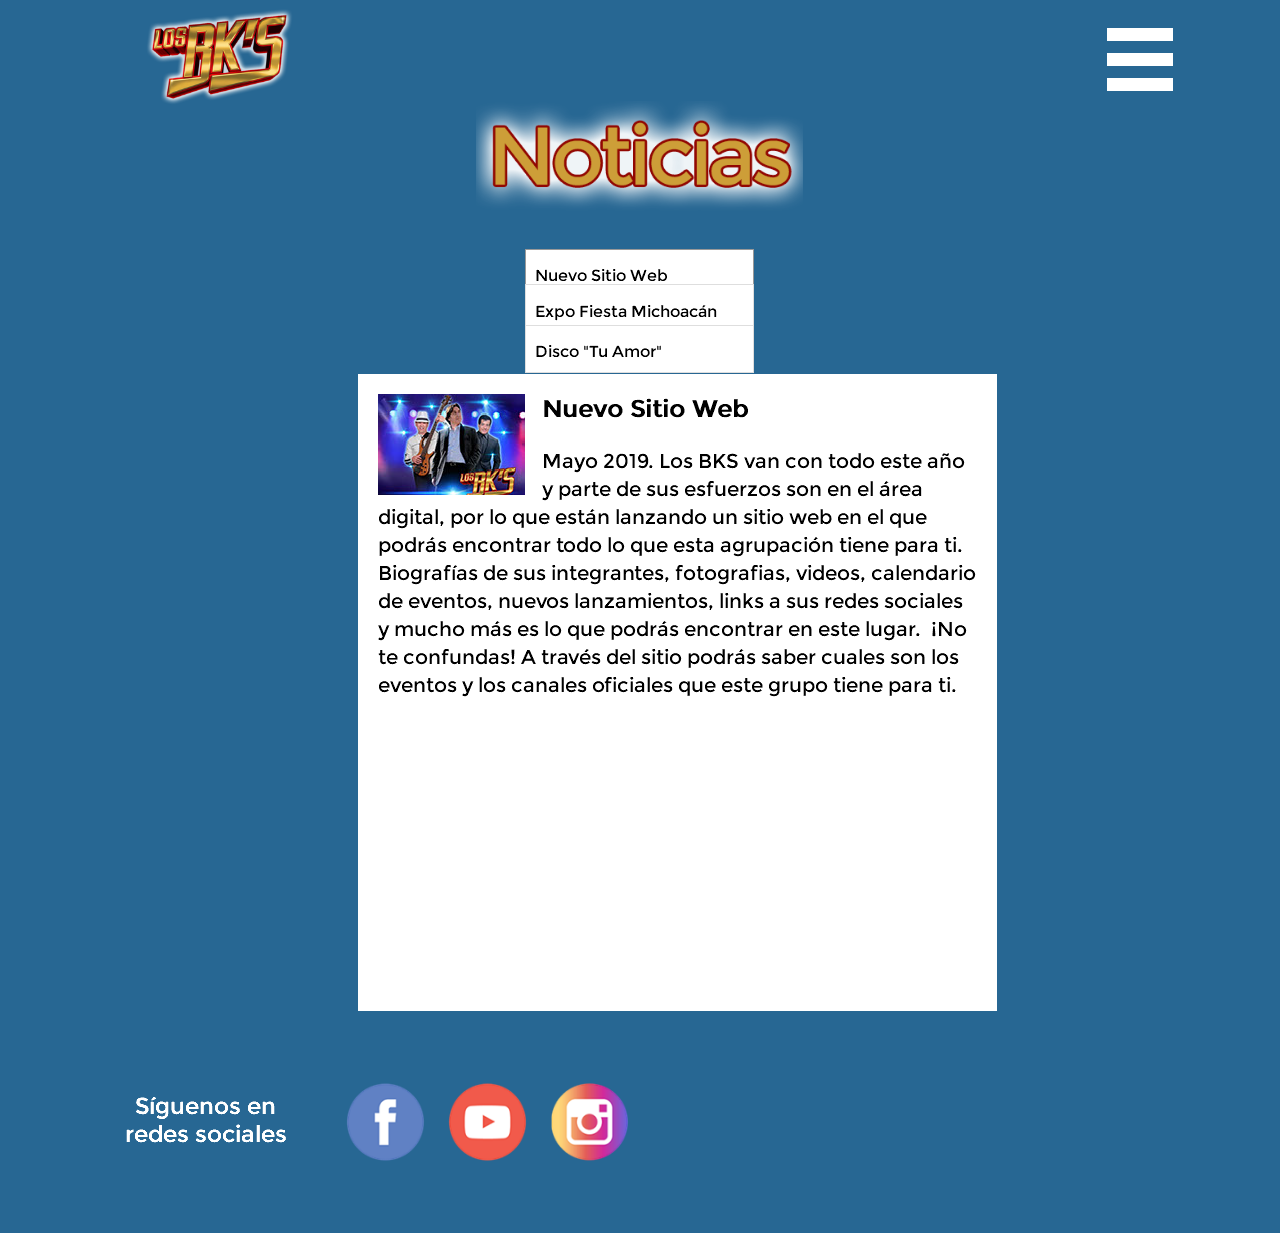
<file: noticias.html>
<!DOCTYPE html>
<html class="nojs html css_verticalspacer" lang="es-ES">
 <head>

  <meta http-equiv="Content-type" content="text/html;charset=UTF-8"/>
  <meta name="generator" content="2017.0.0.363"/>
  <meta name="viewport" content="width=device-width, initial-scale=1.0"/>
  
  <script type="text/javascript">
   // Update the 'nojs'/'js' class on the html node
document.documentElement.className = document.documentElement.className.replace(/\bnojs\b/g, 'js');

// Check that all required assets are uploaded and up-to-date
if(typeof Muse == "undefined") window.Muse = {}; window.Muse.assets = {"required":["museutils.js", "museconfig.js", "webpro.js", "musewpslideshow.js", "jquery.museoverlay.js", "touchswipe.js", "jquery.watch.js", "jquery.museresponsive.js", "require.js", "noticias.css"], "outOfDate":[]};
</script>
  
  <link rel="shortcut icon" href="images/favicon.ico?crc=140864763"/>
  <title>Noticias</title>
  <!-- CSS -->
  <link rel="stylesheet" type="text/css" href="css/site_global.css?crc=443350757"/>
  <link rel="stylesheet" type="text/css" href="css/noticias.css?crc=436144329" id="pagesheet"/>
  <!-- IE-only CSS -->
  <!--[if lt IE 9]>
  <link rel="stylesheet" type="text/css" href="css/nomq_noticias.css?crc=4267047306" id="nomq_pagesheet"/>
  <![endif]-->
   </head>
 <body>

  <div class="breakpoint active" id="bp_infinity" data-min-width="701"><!-- responsive breakpoint node -->
   <div class="clearfix borderbox" id="page"><!-- group -->
    <div class="clearfix grpelem" id="pu23102"><!-- column -->
     <div class="clip_frame colelem shared_content" id="u23102" data-content-guid="u23102_content"><!-- image -->
      <img class="block temp_no_img_src" id="u23102_img" data-orig-src="images/losbks_logo_title.png?crc=216866545" alt="" width="147" height="96" src="images/blank.gif?crc=4208392903"/>
     </div>
     <div class="clearfix colelem" id="u39204"><!-- group -->
      <img class="grpelem temp_no_img_src" id="u39205-6" alt="Síguenos en redes sociales" data-orig-src="images/u39205-6.png?crc=3857521514" data-image-width="255" src="images/blank.gif?crc=4208392903"/><!-- rasterized frame -->
      <a class="nonblock nontext clip_frame grpelem" id="u39206" href="https://www.facebook.com/LosBKSFanPageOficial/"><!-- image --><img class="block temp_no_img_src" id="u39206_img" data-orig-src="images/logo%20fb.png?crc=511856112" alt="" data-image-width="93" data-image-height="93" src="images/blank.gif?crc=4208392903"/></a>
      <a class="nonblock nontext clip_frame grpelem" id="u39208" href="https://www.youtube.com/channel/UCUW2b7RxppNIKTc30rdLh0Q?"><!-- image --><img class="block temp_no_img_src" id="u39208_img" data-orig-src="images/logoyt.png?crc=3908855500" alt="" data-image-width="93" data-image-height="93" src="images/blank.gif?crc=4208392903"/></a>
      <a class="nonblock nontext clip_frame grpelem" id="u39210" href="https://www.instagram.com/LosBksOficial/"><!-- image --><img class="block temp_no_img_src" id="u39210_img" data-orig-src="images/logo%20instagram.png?crc=335431871" alt="" data-image-width="93" data-image-height="93" src="images/blank.gif?crc=4208392903"/></a>
     </div>
    </div>
    <div class="PamphletWidget clearfix grpelem" id="pamphletu23207"><!-- none box -->
     <div class="popup_anchor" id="u23208popup">
      <div class="ContainerGroup clearfix" id="u23208"><!-- stack box -->
       <div class="Container clearfix grpelem" id="u23219"><!-- group -->
        <img class="grpelem temp_no_img_src" id="u23220-7" alt="﷯Nuevo Sitio Web Mayo 2019. Los BKS van con todo este año y parte de sus esfuerzos son en el área digital, por lo que están lanzando un sitio web en el que podrás encontrar todo lo que esta agrupación tiene para ti. Biografías de sus integrantes, fotografias, videos, calendario de eventos, nuevos lanzamientos, links a sus redes sociales y mucho más es lo que podrás encontrar en este lugar. ¡No te confundas! A través del sitio podrás saber cuales son los eventos y los canales oficiales que este grupo tiene para ti." data-orig-src="images/u23220-7.png?crc=4064109953" data-image-width="601" src="images/blank.gif?crc=4208392903"/><!-- rasterized frame -->
       </div>
       <div class="Container invi clearfix grpelem" id="u23214"><!-- group -->
        <img class="grpelem temp_no_img_src" id="u23215-13" alt="﷯Expo Fiesta MIchoacán 2019 El 27 de Abril del 2019, Los BK'S se presentaron en el teatro del pueblo de la Expo Fiesta Michoacán 2019, que se celebra en Charo Michoacan. El público michoacano coreó temas emblemáticos como “Este adiós”, “Cómo me haces falta” y “Cómo fui a enamorarme de ti”, y se deleitó con el más reciente material de la agrupación titulado “Tu amor”. José Javier Solís, vocalista, compartió que recuerdan con respeto y cariño la época de Los Bukis, “fue nuestra escuela pero al final seguimos siendo los mismos, y la gente nos está recibiendo bien”, destacó." data-orig-src="images/u23215-13.png?crc=214115899" data-image-width="608" src="images/blank.gif?crc=4208392903"/><!-- rasterized frame -->
       </div>
       <div class="Container invi clearfix grpelem" id="u23209"><!-- group -->
        <img class="grpelem temp_no_img_src" id="u23210-17" alt="﷯Lanzamiento de album &quot;Tu amor&quot; Los BK’S regresan más románticos que nunca a la escena musical y es que con sus objetivos bien trazados, buscan volver a posicionarse en el gusto del público que alguna vez los siguió. Su nueva producción discográfica “TU AMOR” contiene temas como “Falso Amor”, “Mi Fantasía”, “Yo Te Necesito”, “Tu Amor”, “Vida”, entre otros. El disco ya está disponible en las plataformas digitales de música más reconocidas para su reproducción y descarga. Entre los objetivos de Los BK’S esperan llegar y conquistar a las nuevas generaciones y ellos tienen claro que eso solo es posible a través de las redes sociales donde están muy activos últimamente. Así que te invitamos a que no los pierdas de vista y a mantenerte al tanto de su trayectoria a través de sus redes sociales. " data-orig-src="images/u23210-17.png?crc=4048111544" data-image-width="608" src="images/blank.gif?crc=4208392903"/><!-- rasterized frame -->
       </div>
      </div>
     </div>
     <div class="ThumbGroup clearfix grpelem" id="u23226"><!-- none box -->
      <div class="popup_anchor" id="u23227popup">
       <div class="Thumb popup_element clearfix" id="u23227"><!-- group -->
        <div class="grpelem" id="u23228"><!-- state-based BG images -->
         <img alt="Nuevo Sitio Web" src="images/blank.gif?crc=4208392903"/>
         <div class="fluid_height_spacer"></div>
        </div>
       </div>
      </div>
      <div class="popup_anchor" id="u23231popup">
       <div class="Thumb popup_element clearfix" id="u23231"><!-- group -->
        <div class="grpelem" id="u23232"><!-- state-based BG images -->
         <img alt="Expo Fiesta Michoacán" src="images/blank.gif?crc=4208392903"/>
         <div class="fluid_height_spacer"></div>
        </div>
       </div>
      </div>
      <div class="popup_anchor" id="u23229popup">
       <div class="Thumb popup_element clearfix" id="u23229"><!-- group -->
        <div class="grpelem" id="u23230"><!-- state-based BG images -->
         <img alt="Disco &quot;Tu Amor&quot;" src="images/blank.gif?crc=4208392903"/>
         <div class="fluid_height_spacer"></div>
        </div>
       </div>
      </div>
     </div>
    </div>
    <div class="clip_frame grpelem" id="u23112"><!-- image -->
     <img class="block temp_no_img_src" id="u23112_img" data-orig-src="images/title_noticias.png?crc=479922192" alt="" data-image-width="327" data-image-height="123" src="images/blank.gif?crc=4208392903"/>
    </div>
    <div class="PamphletWidget clearfix grpelem" id="pamphletu23122"><!-- none box -->
     <div class="popup_anchor" id="u23128popup">
      <div class="ContainerGroup clearfix" id="u23128"><!-- stack box -->
       <div class="Container invi clearfix grpelem" id="u23129"><!-- column -->
        <a class="nonblock nontext colelem" id="u23134-4" href="index.html"><!-- rasterized frame --><img class="temp_no_img_src" id="u23134-4_img" alt="INICIO" data-orig-src="images/u23134-4.png?crc=61082160" data-image-width="376" src="images/blank.gif?crc=4208392903"/></a>
        <a class="nonblock nontext colelem" id="u23135-4" href="grupo.html"><!-- rasterized frame --><img class="temp_no_img_src" id="u23135-4_img" alt="GRUPO" data-orig-src="images/u23135-4.png?crc=262481590" data-image-width="376" src="images/blank.gif?crc=4208392903"/></a>
        <a class="nonblock nontext colelem" id="u23131-4" href="bio.html"><!-- rasterized frame --><img class="temp_no_img_src" id="u23131-4_img" alt="BIOGRAFÍAS" data-orig-src="images/u23131-4.png?crc=4226881067" data-image-width="376" src="images/blank.gif?crc=4208392903"/></a>
        <a class="nonblock nontext colelem" id="u23133-4" href="eventos.html"><!-- rasterized frame --><img class="temp_no_img_src" id="u23133-4_img" alt="CALENDARIO" data-orig-src="images/u23133-4.png?crc=478850889" data-image-width="376" src="images/blank.gif?crc=4208392903"/></a>
        <a class="nonblock nontext colelem" id="u23130-4" href="fotos.html"><!-- rasterized frame --><img class="temp_no_img_src" id="u23130-4_img" alt="FOTOS" data-orig-src="images/u23130-4.png?crc=336607867" data-image-width="376" src="images/blank.gif?crc=4208392903"/></a>
        <a class="nonblock nontext colelem" id="u23136-4" href="videos.html"><!-- rasterized frame --><img class="temp_no_img_src" id="u23136-4_img" alt="VIDEOS" data-orig-src="images/u23136-4.png?crc=462679369" data-image-width="376" src="images/blank.gif?crc=4208392903"/></a>
        <a class="nonblock nontext MuseLinkActive colelem" id="u23132-4" href="noticias.html"><!-- rasterized frame --><img class="temp_no_img_src" id="u23132-4_img" alt="NOTICIAS" data-orig-src="images/u23132-4-a.png?crc=4201581252" data-image-width="376" src="images/blank.gif?crc=4208392903"/></a>
       </div>
      </div>
     </div>
     <div class="ThumbGroup clearfix grpelem" id="u23123"><!-- none box -->
      <div class="popup_anchor" id="u23124popup">
       <div class="Thumb popup_element clearfix" id="u23124"><!-- column -->
        <div class="colelem" id="u23126"><!-- simple frame --></div>
        <div class="colelem" id="u23127"><!-- simple frame --></div>
        <div class="colelem" id="u23125"><!-- simple frame --></div>
       </div>
      </div>
     </div>
     <div class="popup_anchor" id="u23137popup">
      <div class="PamphletCloseButton PamphletLightboxPart popup_element clearfix" id="u23137"><!-- group -->
       <img class="grpelem temp_no_img_src" id="u23138-4" alt="x" data-orig-src="images/u23138-4.png?crc=299479740" data-image-width="60" src="images/blank.gif?crc=4208392903"/><!-- rasterized frame -->
      </div>
     </div>
    </div>
    <div class="verticalspacer" data-offset-top="1170" data-content-above-spacer="1170" data-content-below-spacer="61"></div>
   </div>
   <div class="preload_images">
    <img class="preload temp_no_img_src" data-orig-src="images/u23228-r.png?crc=4255193665" alt="" src="images/blank.gif?crc=4208392903"/>
    <img class="preload temp_no_img_src" data-orig-src="images/u23228-a.png?crc=82515534" alt="" src="images/blank.gif?crc=4208392903"/>
    <img class="preload temp_no_img_src" data-orig-src="images/u23232-r.png?crc=30808479" alt="" src="images/blank.gif?crc=4208392903"/>
    <img class="preload temp_no_img_src" data-orig-src="images/u23232-a.png?crc=4257154389" alt="" src="images/blank.gif?crc=4208392903"/>
    <img class="preload temp_no_img_src" data-orig-src="images/u23230-r.png?crc=3853789959" alt="" src="images/blank.gif?crc=4208392903"/>
    <img class="preload temp_no_img_src" data-orig-src="images/u23230-a.png?crc=3944084788" alt="" src="images/blank.gif?crc=4208392903"/>
   </div>
  </div>
  <div class="breakpoint" id="bp_700" data-min-width="401" data-max-width="700"><!-- responsive breakpoint node -->
   <div class="clearfix borderbox temp_no_id" data-orig-id="page"><!-- group -->
    <span class="clip_frame grpelem placeholder" data-placeholder-for="u23102_content"><!-- placeholder node --></span>
    <div class="PamphletWidget clearfix grpelem" id="pamphletu23781"><!-- none box -->
     <div class="popup_anchor" id="u23782popup">
      <div class="ContainerGroup clearfix" id="u23782"><!-- stack box -->
       <div class="Container clearfix grpelem" id="u23788"><!-- group -->
        <img class="grpelem temp_no_img_src" id="u23789-7" alt="﷯Nuevo Sitio Web Mayo 2019. Los BKS van con todo este año y parte de sus esfuerzos son en el área digital, por lo que están lanzando un sitio web en el que podrás encontrar todo lo que esta agrupación tiene para ti. Biografías de sus integrantes, fotografias, videos, calendario de eventos, nuevos lanzamientos, links a sus redes sociales y mucho más es lo que podrás encontrar en este lugar. ¡No te confundas! A través del sitio podrás saber cuales son los eventos y los canales oficiales que este grupo tiene para ti." data-orig-src="images/u23789-7.png?crc=382244508" data-image-width="373" src="images/blank.gif?crc=4208392903"/><!-- rasterized frame -->
       </div>
       <div class="Container invi clearfix grpelem" id="u23793"><!-- group -->
        <img class="grpelem temp_no_img_src" id="u23794-13" alt="﷯Expo Fiesta MIchoacán 2019 El 27 de Abril del 2019, Los BK'S se presentaron en el teatro del pueblo de la Expo Fiesta Michoacán 2019, que se celebra en Charo Michoacan. El público michoacano coreó temas emblemáticos como “Este adiós”, “Cómo me haces falta” y “Cómo fui a enamorarme de ti”, y se deleitó con el más reciente material de la agrupación titulado “Tu amor”. José Javier Solís, vocalista, compartió que recuerdan con respeto y cariño la época de Los Bukis, “fue nuestra escuela pero al final seguimos siendo los mismos, y la gente nos está recibiendo bien”, destacó." data-orig-src="images/u23794-13.png?crc=402229668" data-image-width="375" src="images/blank.gif?crc=4208392903"/><!-- rasterized frame -->
       </div>
       <div class="Container invi clearfix grpelem" id="u23783"><!-- group -->
        <img class="grpelem temp_no_img_src" id="u23784-17" alt="﷯Lanzamiento de album &quot;Tu amor&quot; Los BK’S regresan más románticos que nunca a la escena musical y es que con sus objetivos bien trazados, buscan volver a posicionarse en el gusto del público que alguna vez los siguió. Su nueva producción discográfica “TU AMOR” contiene temas como “Falso Amor”, “Mi Fantasía”, “Yo Te Necesito”, “Tu Amor”, “Vida”, entre otros. El disco ya está disponible en las plataformas digitales de música más reconocidas para su reproducción y descarga. Entre los objetivos de Los BK’S esperan llegar y conquistar a las nuevas generaciones y ellos tienen claro que eso solo es posible a través de las redes sociales donde están muy activos últimamente. Así que te invitamos a que no los pierdas de vista y a mantenerte al tanto de su trayectoria a través de sus redes sociales. " data-orig-src="images/u23784-17.png?crc=341606580" data-image-width="380" src="images/blank.gif?crc=4208392903"/><!-- rasterized frame -->
       </div>
      </div>
     </div>
     <div class="ThumbGroup clearfix grpelem" id="u23802"><!-- none box -->
      <div class="popup_anchor" id="u23805popup">
       <div class="Thumb popup_element clearfix" id="u23805"><!-- group -->
        <div class="grpelem" id="u23806"><!-- state-based BG images -->
         <img alt="Nuevo Sitio Web" src="images/blank.gif?crc=4208392903"/>
         <div class="fluid_height_spacer"></div>
        </div>
       </div>
      </div>
      <div class="popup_anchor" id="u23803popup">
       <div class="Thumb popup_element clearfix" id="u23803"><!-- group -->
        <div class="grpelem" id="u23804"><!-- state-based BG images -->
         <img alt="Expo Fiesta Michoacán" src="images/blank.gif?crc=4208392903"/>
         <div class="fluid_height_spacer"></div>
        </div>
       </div>
      </div>
      <div class="popup_anchor" id="u23807popup">
       <div class="Thumb popup_element clearfix" id="u23807"><!-- group -->
        <div class="grpelem" id="u23808"><!-- state-based BG images -->
         <img alt="Disco &quot;Tu Amor&quot;" src="images/blank.gif?crc=4208392903"/>
         <div class="fluid_height_spacer"></div>
        </div>
       </div>
      </div>
     </div>
    </div>
    <div class="clearfix grpelem" id="pu23112"><!-- column -->
     <div class="clip_frame colelem temp_no_id" data-orig-id="u23112"><!-- image -->
      <img class="block temp_no_id temp_no_img_src" data-orig-src="images/title_noticias.png?crc=479922192" alt="" data-image-width="191" data-image-height="72" data-orig-id="u23112_img" src="images/blank.gif?crc=4208392903"/>
     </div>
     <div class="clearfix colelem temp_no_id" data-orig-id="u39204"><!-- column -->
      <img class="colelem temp_no_id temp_no_img_src" alt="Síguenos en redes sociales" data-orig-src="images/u39205-62.png?crc=4161607140" data-image-width="219" data-orig-id="u39205-6" src="images/blank.gif?crc=4208392903"/><!-- rasterized frame -->
      <div class="clearfix colelem" id="pu39206"><!-- group -->
       <a class="nonblock nontext clip_frame grpelem temp_no_id" href="https://www.facebook.com/LosBKSFanPageOficial/" data-orig-id="u39206"><!-- image --><img class="block temp_no_id temp_no_img_src" data-orig-src="images/logo%20fb.png?crc=511856112" alt="" data-image-width="79" data-image-height="79" data-orig-id="u39206_img" src="images/blank.gif?crc=4208392903"/></a>
       <a class="nonblock nontext clip_frame grpelem temp_no_id" href="https://www.youtube.com/channel/UCUW2b7RxppNIKTc30rdLh0Q?" data-orig-id="u39208"><!-- image --><img class="block temp_no_id temp_no_img_src" data-orig-src="images/logoyt.png?crc=3908855500" alt="" data-image-width="79" data-image-height="79" data-orig-id="u39208_img" src="images/blank.gif?crc=4208392903"/></a>
       <a class="nonblock nontext clip_frame grpelem temp_no_id" href="https://www.instagram.com/LosBksOficial/" data-orig-id="u39210"><!-- image --><img class="block temp_no_id temp_no_img_src" data-orig-src="images/logo%20instagram.png?crc=335431871" alt="" data-image-width="79" data-image-height="79" data-orig-id="u39210_img" src="images/blank.gif?crc=4208392903"/></a>
      </div>
     </div>
    </div>
    <div class="PamphletWidget clearfix grpelem" id="pamphletu23935"><!-- none box -->
     <div class="popup_anchor" id="u23945popup">
      <div class="ContainerGroup clearfix" id="u23945"><!-- stack box -->
       <div class="Container invi clearfix grpelem" id="u23946"><!-- column -->
        <a class="nonblock nontext colelem" id="u23950-4" href="index.html"><!-- rasterized frame --><img class="temp_no_img_src" id="u23950-4_img" alt="INICIO" data-orig-src="images/u23950-4.png?crc=3909231098" data-image-width="281" src="images/blank.gif?crc=4208392903"/></a>
        <a class="nonblock nontext colelem" id="u23949-4" href="grupo.html"><!-- rasterized frame --><img class="temp_no_img_src" id="u23949-4_img" alt="GRUPO" data-orig-src="images/u23949-4.png?crc=398255511" data-image-width="281" src="images/blank.gif?crc=4208392903"/></a>
        <a class="nonblock nontext colelem" id="u23947-4" href="bio.html"><!-- rasterized frame --><img class="temp_no_img_src" id="u23947-4_img" alt="BIOGRAFÍAS" data-orig-src="images/u23947-4.png?crc=45079710" data-image-width="281" src="images/blank.gif?crc=4208392903"/></a>
        <a class="nonblock nontext colelem" id="u23952-4" href="eventos.html"><!-- rasterized frame --><img class="temp_no_img_src" id="u23952-4_img" alt="CALENDARIO" data-orig-src="images/u23952-4.png?crc=471888119" data-image-width="281" src="images/blank.gif?crc=4208392903"/></a>
        <a class="nonblock nontext colelem" id="u23951-4" href="fotos.html"><!-- rasterized frame --><img class="temp_no_img_src" id="u23951-4_img" alt="FOTOS" data-orig-src="images/u23951-4.png?crc=3988421614" data-image-width="281" src="images/blank.gif?crc=4208392903"/></a>
        <a class="nonblock nontext colelem" id="u23953-4" href="videos.html"><!-- rasterized frame --><img class="temp_no_img_src" id="u23953-4_img" alt="VIDEOS" data-orig-src="images/u23953-4.png?crc=234393179" data-image-width="281" src="images/blank.gif?crc=4208392903"/></a>
        <a class="nonblock nontext MuseLinkActive colelem" id="u23948-4" href="noticias.html"><!-- rasterized frame --><img class="temp_no_img_src" id="u23948-4_img" alt="NOTICIAS" data-orig-src="images/u23948-4-a.png?crc=373677889" data-image-width="281" src="images/blank.gif?crc=4208392903"/></a>
       </div>
      </div>
     </div>
     <div class="ThumbGroup clearfix grpelem" id="u23938"><!-- none box -->
      <div class="popup_anchor" id="u23939popup">
       <div class="Thumb popup_element clearfix" id="u23939"><!-- column -->
        <div class="colelem" id="u23941"><!-- simple frame --></div>
        <div class="colelem" id="u23942"><!-- simple frame --></div>
        <div class="colelem" id="u23940"><!-- simple frame --></div>
       </div>
      </div>
     </div>
     <div class="popup_anchor" id="u23954popup">
      <div class="PamphletCloseButton PamphletLightboxPart popup_element clearfix" id="u23954"><!-- group -->
       <img class="grpelem temp_no_img_src" id="u23955-4" alt="x" data-orig-src="images/u23955-4.png?crc=299479740" data-image-width="60" src="images/blank.gif?crc=4208392903"/><!-- rasterized frame -->
      </div>
     </div>
    </div>
    <div class="verticalspacer" data-offset-top="1427" data-content-above-spacer="1426" data-content-below-spacer="61"></div>
   </div>
   <div class="preload_images">
    <img class="preload temp_no_img_src" data-orig-src="images/u23806-r.png?crc=4255193665" alt="" src="images/blank.gif?crc=4208392903"/>
    <img class="preload temp_no_img_src" data-orig-src="images/u23806-a.png?crc=82515534" alt="" src="images/blank.gif?crc=4208392903"/>
    <img class="preload temp_no_img_src" data-orig-src="images/u23804-r.png?crc=30808479" alt="" src="images/blank.gif?crc=4208392903"/>
    <img class="preload temp_no_img_src" data-orig-src="images/u23804-a.png?crc=4257154389" alt="" src="images/blank.gif?crc=4208392903"/>
    <img class="preload temp_no_img_src" data-orig-src="images/u23808-r.png?crc=3853789959" alt="" src="images/blank.gif?crc=4208392903"/>
    <img class="preload temp_no_img_src" data-orig-src="images/u23808-a.png?crc=3944084788" alt="" src="images/blank.gif?crc=4208392903"/>
   </div>
  </div>
  <div class="breakpoint" id="bp_400" data-max-width="400"><!-- responsive breakpoint node -->
   <div class="clearfix borderbox temp_no_id" data-orig-id="page"><!-- group -->
    <div class="clearfix grpelem temp_no_id" data-orig-id="u39204"><!-- column -->
     <img class="colelem temp_no_id temp_no_img_src" alt="Síguenos en redes sociales" data-orig-src="images/u39205-63.png?crc=3896991680" data-image-width="351" data-orig-id="u39205-6" src="images/blank.gif?crc=4208392903"/><!-- rasterized frame -->
     <div class="clearfix colelem temp_no_id" data-orig-id="pu39206"><!-- group -->
      <a class="nonblock nontext clip_frame grpelem temp_no_id" href="https://www.facebook.com/LosBKSFanPageOficial/" data-orig-id="u39206"><!-- image --><img class="block temp_no_id temp_no_img_src" data-orig-src="images/logo%20fb.png?crc=511856112" alt="" data-image-width="77" data-image-height="77" data-orig-id="u39206_img" src="images/blank.gif?crc=4208392903"/></a>
      <a class="nonblock nontext clip_frame grpelem temp_no_id" href="https://www.youtube.com/channel/UCUW2b7RxppNIKTc30rdLh0Q?" data-orig-id="u39208"><!-- image --><img class="block temp_no_id temp_no_img_src" data-orig-src="images/logoyt.png?crc=3908855500" alt="" data-image-width="77" data-image-height="77" data-orig-id="u39208_img" src="images/blank.gif?crc=4208392903"/></a>
      <a class="nonblock nontext clip_frame grpelem temp_no_id" href="https://www.instagram.com/LosBksOficial/" data-orig-id="u39210"><!-- image --><img class="block temp_no_id temp_no_img_src" data-orig-src="images/logo%20instagram.png?crc=335431871" alt="" data-image-width="77" data-image-height="77" data-orig-id="u39210_img" src="images/blank.gif?crc=4208392903"/></a>
     </div>
    </div>
    <div class="PamphletWidget clearfix grpelem" id="pamphletu24551"><!-- none box -->
     <div class="popup_anchor" id="u24565popup">
      <div class="ContainerGroup clearfix" id="u24565"><!-- stack box -->
       <div class="Container clearfix grpelem" id="u24566"><!-- group -->
        <img class="grpelem temp_no_img_src" id="u24567-7" alt="﷯Nuevo Sitio Web Mayo 2019. Los BKS van con todo este año y parte de sus esfuerzos son en el área digital, por lo que están lanzando un sitio web en el que podrás encontrar todo lo que esta agrupación tiene para ti. Biografías de sus integrantes, fotografias, videos, calendario de eventos, nuevos lanzamientos, links a sus redes sociales y mucho más es lo que podrás encontrar en este lugar. ¡No te confundas! A través del sitio podrás saber cuales son los eventos y los canales oficiales que este grupo tiene para ti." data-orig-src="images/u24567-7.png?crc=261471918" data-image-width="325" src="images/blank.gif?crc=4208392903"/><!-- rasterized frame -->
       </div>
       <div class="Container invi clearfix grpelem" id="u24571"><!-- group -->
        <img class="grpelem temp_no_img_src" id="u24572-13" alt="﷯Expo Fiesta Michoacán 2019 El 27 de Abril del 2019, Los BK'S se presentaron en el teatro del pueblo de la Expo Fiesta Michoacán 2019, que se celebra en Charo Michoacan. El público michoacano coreó temas emblemáticos como “Este adiós”, “Cómo me haces falta” y “Cómo fui a enamorarme de ti”, y se deleitó con el más reciente material de la agrupación titulado “Tu amor”. José Javier Solís, vocalista, compartió que recuerdan con respeto y cariño la época de Los Bukis, “fue nuestra escuela pero al final seguimos siendo los mismos, y la gente nos está recibiendo bien”, destacó." data-orig-src="images/u24572-13.png?crc=399147519" data-image-width="331" src="images/blank.gif?crc=4208392903"/><!-- rasterized frame -->
       </div>
       <div class="Container invi clearfix grpelem" id="u24576"><!-- group -->
        <img class="grpelem temp_no_img_src" id="u24577-17" alt="﷯Lanzamiento de album &quot;Tu amor&quot; Los BK’S regresan más románticos que nunca a la escena musical y es que con sus objetivos bien trazados, buscan volver a posicionarse en el gusto del público que alguna vez los siguió. Su nueva producción discográfica “TU AMOR” contiene temas como “Falso Amor”, “Mi Fantasía”, “Yo Te Necesito”, “Tu Amor”, “Vida”, entre otros. El disco ya está disponible en las plataformas digitales de música más reconocidas para su reproducción y descarga. Entre los objetivos de Los BK’S esperan llegar y conquistar a las nuevas generaciones y ellos tienen claro que eso solo es posible a través de las redes sociales donde están muy activos últimamente. Así que te invitamos a que no los pierdas de vista y a mantenerte al tanto de su trayectoria a través de sus redes sociales. " data-orig-src="images/u24577-17.png?crc=3999633793" data-image-width="332" src="images/blank.gif?crc=4208392903"/><!-- rasterized frame -->
       </div>
      </div>
     </div>
     <div class="ThumbGroup clearfix grpelem" id="u24558"><!-- none box -->
      <div class="popup_anchor" id="u24563popup">
       <div class="Thumb popup_element clearfix" id="u24563"><!-- group -->
        <div class="grpelem" id="u24564"><!-- state-based BG images -->
         <img alt="Nuevo Sitio Web" src="images/blank.gif?crc=4208392903"/>
         <div class="fluid_height_spacer"></div>
        </div>
       </div>
      </div>
      <div class="popup_anchor" id="u24559popup">
       <div class="Thumb popup_element clearfix" id="u24559"><!-- group -->
        <div class="grpelem" id="u24560"><!-- state-based BG images -->
         <img alt="Expo Fiesta Michoacán" src="images/blank.gif?crc=4208392903"/>
         <div class="fluid_height_spacer"></div>
        </div>
       </div>
      </div>
      <div class="popup_anchor" id="u24561popup">
       <div class="Thumb popup_element clearfix" id="u24561"><!-- group -->
        <div class="grpelem" id="u24562"><!-- state-based BG images -->
         <img alt="Disco &quot;Tu Amor&quot;" src="images/blank.gif?crc=4208392903"/>
         <div class="fluid_height_spacer"></div>
        </div>
       </div>
      </div>
     </div>
    </div>
    <div class="clearfix grpelem temp_no_id" data-orig-id="pu23102"><!-- column -->
     <span class="clip_frame colelem placeholder" data-placeholder-for="u23102_content"><!-- placeholder node --></span>
     <div class="clip_frame colelem temp_no_id" data-orig-id="u23112"><!-- image -->
      <img class="block temp_no_id temp_no_img_src" data-orig-src="images/title_noticias.png?crc=479922192" alt="" data-image-width="109" data-image-height="41" data-orig-id="u23112_img" src="images/blank.gif?crc=4208392903"/>
     </div>
    </div>
    <div class="PamphletWidget clearfix grpelem" id="pamphletu24293"><!-- none box -->
     <div class="popup_anchor" id="u24294popup">
      <div class="ContainerGroup clearfix" id="u24294"><!-- stack box -->
       <div class="Container invi clearfix grpelem" id="u24295"><!-- column -->
        <a class="nonblock nontext colelem" id="u24299-4" href="index.html"><!-- rasterized frame --><img class="temp_no_img_src" id="u24299-4_img" alt="INICIO" data-orig-src="images/u24299-4.png?crc=3770367868" data-image-width="270" src="images/blank.gif?crc=4208392903"/></a>
        <a class="nonblock nontext colelem" id="u24298-4" href="grupo.html"><!-- rasterized frame --><img class="temp_no_img_src" id="u24298-4_img" alt="GRUPO" data-orig-src="images/u24298-4.png?crc=329846998" data-image-width="270" src="images/blank.gif?crc=4208392903"/></a>
        <a class="nonblock nontext colelem" id="u24301-4" href="bio.html"><!-- rasterized frame --><img class="temp_no_img_src" id="u24301-4_img" alt="BIOGRAFÍAS" data-orig-src="images/u24301-4.png?crc=3970632436" data-image-width="270" src="images/blank.gif?crc=4208392903"/></a>
        <a class="nonblock nontext colelem" id="u24300-4" href="eventos.html"><!-- rasterized frame --><img class="temp_no_img_src" id="u24300-4_img" alt="CALENDARIO" data-orig-src="images/u24300-4.png?crc=132875291" data-image-width="270" src="images/blank.gif?crc=4208392903"/></a>
        <a class="nonblock nontext colelem" id="u24302-4" href="fotos.html"><!-- rasterized frame --><img class="temp_no_img_src" id="u24302-4_img" alt="FOTOS" data-orig-src="images/u24302-4.png?crc=4004154383" data-image-width="270" src="images/blank.gif?crc=4208392903"/></a>
        <a class="nonblock nontext colelem" id="u24296-4" href="videos.html"><!-- rasterized frame --><img class="temp_no_img_src" id="u24296-4_img" alt="VIDEOS" data-orig-src="images/u24296-4.png?crc=3854712332" data-image-width="270" src="images/blank.gif?crc=4208392903"/></a>
        <a class="nonblock nontext MuseLinkActive colelem" id="u24297-4" href="noticias.html"><!-- rasterized frame --><img class="temp_no_img_src" id="u24297-4_img" alt="NOTICIAS" data-orig-src="images/u24297-4-a.png?crc=4005726815" data-image-width="270" src="images/blank.gif?crc=4208392903"/></a>
       </div>
      </div>
     </div>
     <div class="ThumbGroup clearfix grpelem" id="u24303"><!-- none box -->
      <div class="popup_anchor" id="u24304popup">
       <div class="Thumb popup_element clearfix" id="u24304"><!-- column -->
        <div class="colelem" id="u24305"><!-- simple frame --></div>
        <div class="colelem" id="u24306"><!-- simple frame --></div>
        <div class="colelem" id="u24307"><!-- simple frame --></div>
       </div>
      </div>
     </div>
     <div class="popup_anchor" id="u24308popup">
      <div class="PamphletCloseButton PamphletLightboxPart popup_element clearfix" id="u24308"><!-- group -->
       <img class="grpelem temp_no_img_src" id="u24309-4" alt="x" data-orig-src="images/u24309-4.png?crc=4126475056" data-image-width="28" src="images/blank.gif?crc=4208392903"/><!-- rasterized frame -->
      </div>
     </div>
    </div>
    <div class="verticalspacer" data-offset-top="1577" data-content-above-spacer="1577" data-content-below-spacer="61"></div>
   </div>
   <div class="preload_images">
    <img class="preload temp_no_img_src" data-orig-src="images/u24564-r.png?crc=4255193665" alt="" src="images/blank.gif?crc=4208392903"/>
    <img class="preload temp_no_img_src" data-orig-src="images/u24564-a.png?crc=82515534" alt="" src="images/blank.gif?crc=4208392903"/>
    <img class="preload temp_no_img_src" data-orig-src="images/u24560-r.png?crc=30808479" alt="" src="images/blank.gif?crc=4208392903"/>
    <img class="preload temp_no_img_src" data-orig-src="images/u24560-a.png?crc=4257154389" alt="" src="images/blank.gif?crc=4208392903"/>
    <img class="preload temp_no_img_src" data-orig-src="images/u24562-r.png?crc=3853789959" alt="" src="images/blank.gif?crc=4208392903"/>
    <img class="preload temp_no_img_src" data-orig-src="images/u24562-a.png?crc=3944084788" alt="" src="images/blank.gif?crc=4208392903"/>
   </div>
  </div>
  <!-- Other scripts -->
  <script type="text/javascript">
   window.Muse.assets.check=function(d){if(!window.Muse.assets.checked){window.Muse.assets.checked=!0;var b={},c=function(a,b){if(window.getComputedStyle){var c=window.getComputedStyle(a,null);return c&&c.getPropertyValue(b)||c&&c[b]||""}if(document.documentElement.currentStyle)return(c=a.currentStyle)&&c[b]||a.style&&a.style[b]||"";return""},a=function(a){if(a.match(/^rgb/))return a=a.replace(/\s+/g,"").match(/([\d\,]+)/gi)[0].split(","),(parseInt(a[0])<<16)+(parseInt(a[1])<<8)+parseInt(a[2]);if(a.match(/^\#/))return parseInt(a.substr(1),
16);return 0},g=function(g){for(var f=document.getElementsByTagName("link"),h=0;h<f.length;h++)if("text/css"==f[h].type){var i=(f[h].href||"").match(/\/?css\/([\w\-]+\.css)\?crc=(\d+)/);if(!i||!i[1]||!i[2])break;b[i[1]]=i[2]}f=document.createElement("div");f.className="version";f.style.cssText="display:none; width:1px; height:1px;";document.getElementsByTagName("body")[0].appendChild(f);for(h=0;h<Muse.assets.required.length;){var i=Muse.assets.required[h],l=i.match(/([\w\-\.]+)\.(\w+)$/),k=l&&l[1]?
l[1]:null,l=l&&l[2]?l[2]:null;switch(l.toLowerCase()){case "css":k=k.replace(/\W/gi,"_").replace(/^([^a-z])/gi,"_$1");f.className+=" "+k;k=a(c(f,"color"));l=a(c(f,"backgroundColor"));k!=0||l!=0?(Muse.assets.required.splice(h,1),"undefined"!=typeof b[i]&&(k!=b[i]>>>24||l!=(b[i]&16777215))&&Muse.assets.outOfDate.push(i)):h++;f.className="version";break;case "js":h++;break;default:throw Error("Unsupported file type: "+l);}}d?d().jquery!="1.8.3"&&Muse.assets.outOfDate.push("jquery-1.8.3.min.js"):Muse.assets.required.push("jquery-1.8.3.min.js");
f.parentNode.removeChild(f);if(Muse.assets.outOfDate.length||Muse.assets.required.length)f="Puede que determinados archivos falten en el servidor o sean incorrectos. Limpie la cache del navegador e inténtelo de nuevo. Si el problema persiste, póngase en contacto con el administrador del sitio web.",g&&Muse.assets.outOfDate.length&&(f+="\nOut of date: "+Muse.assets.outOfDate.join(",")),g&&Muse.assets.required.length&&(f+="\nMissing: "+Muse.assets.required.join(",")),alert(f)};location&&location.search&&location.search.match&&location.search.match(/muse_debug/gi)?setTimeout(function(){g(!0)},5E3):g()}};
var muse_init=function(){require.config({baseUrl:""});require(["jquery","museutils","whatinput","webpro","musewpslideshow","jquery.museoverlay","touchswipe","jquery.watch","jquery.museresponsive"],function(d){var $ = d;$(document).ready(function(){try{
window.Muse.assets.check($);/* body */
Muse.Utils.transformMarkupToFixBrowserProblemsPreInit();/* body */
Muse.Utils.prepHyperlinks(true);/* body */
Muse.Utils.fullPage('#page');/* 100% height page */
Muse.Utils.initWidget('#pamphletu23207', ['#bp_infinity'], function(elem) { return new WebPro.Widget.ContentSlideShow(elem, {contentLayout_runtime:'stack',event:'mouseover',deactivationEvent:'',autoPlay:false,displayInterval:3000,transitionStyle:'fading',transitionDuration:500,hideAllContentsFirst:false,shuffle:false,enableSwipe:true,resumeAutoplay:true,resumeAutoplayInterval:3000,playOnce:false,autoActivate_runtime:false}); });/* #pamphletu23207 */
Muse.Utils.initWidget('#pamphletu23122', ['#bp_infinity'], function(elem) { return new WebPro.Widget.ContentSlideShow(elem, {contentLayout_runtime:'stack',event:'click',deactivationEvent:'mouseout_click',autoPlay:false,displayInterval:3000,transitionStyle:'fading',transitionDuration:500,hideAllContentsFirst:true,shuffle:false,enableSwipe:true,resumeAutoplay:true,resumeAutoplayInterval:3000,playOnce:false,autoActivate_runtime:false}); });/* #pamphletu23122 */
Muse.Utils.initWidget('#pamphletu23781', ['#bp_700'], function(elem) { return new WebPro.Widget.ContentSlideShow(elem, {contentLayout_runtime:'stack',event:'mouseover',deactivationEvent:'',autoPlay:false,displayInterval:3000,transitionStyle:'fading',transitionDuration:500,hideAllContentsFirst:false,shuffle:false,enableSwipe:true,resumeAutoplay:true,resumeAutoplayInterval:3000,playOnce:false,autoActivate_runtime:false}); });/* #pamphletu23781 */
Muse.Utils.initWidget('#pamphletu23935', ['#bp_700'], function(elem) { return new WebPro.Widget.ContentSlideShow(elem, {contentLayout_runtime:'stack',event:'click',deactivationEvent:'mouseout_click',autoPlay:false,displayInterval:3000,transitionStyle:'fading',transitionDuration:500,hideAllContentsFirst:true,shuffle:false,enableSwipe:true,resumeAutoplay:true,resumeAutoplayInterval:3000,playOnce:false,autoActivate_runtime:false}); });/* #pamphletu23935 */
Muse.Utils.initWidget('#pamphletu24551', ['#bp_400'], function(elem) { return new WebPro.Widget.ContentSlideShow(elem, {contentLayout_runtime:'stack',event:'mouseover',deactivationEvent:'',autoPlay:false,displayInterval:3000,transitionStyle:'fading',transitionDuration:500,hideAllContentsFirst:false,shuffle:false,enableSwipe:true,resumeAutoplay:true,resumeAutoplayInterval:3000,playOnce:false,autoActivate_runtime:false}); });/* #pamphletu24551 */
Muse.Utils.initWidget('#pamphletu24293', ['#bp_400'], function(elem) { return new WebPro.Widget.ContentSlideShow(elem, {contentLayout_runtime:'stack',event:'click',deactivationEvent:'none',autoPlay:false,displayInterval:3000,transitionStyle:'fading',transitionDuration:500,hideAllContentsFirst:true,shuffle:false,enableSwipe:true,resumeAutoplay:true,resumeAutoplayInterval:3000,playOnce:false,autoActivate_runtime:false}); });/* #pamphletu24293 */
$( '.breakpoint' ).registerBreakpoint();/* Register breakpoints */
Muse.Utils.transformMarkupToFixBrowserProblems();/* body */
}catch(b){if(b&&"function"==typeof b.notify?b.notify():Muse.Assert.fail("Error calling selector function: "+b),false)throw b;}})})};

</script>
  <!-- RequireJS script -->
  <script src="scripts/require.js?crc=244322403" type="text/javascript" async data-main="scripts/museconfig.js?crc=168988563" onload="if (requirejs) requirejs.onError = function(requireType, requireModule) { if (requireType && requireType.toString && requireType.toString().indexOf && 0 <= requireType.toString().indexOf('#scripterror')) window.Muse.assets.check(); }" onerror="window.Muse.assets.check();"></script>
   </body>
</html>
</file>
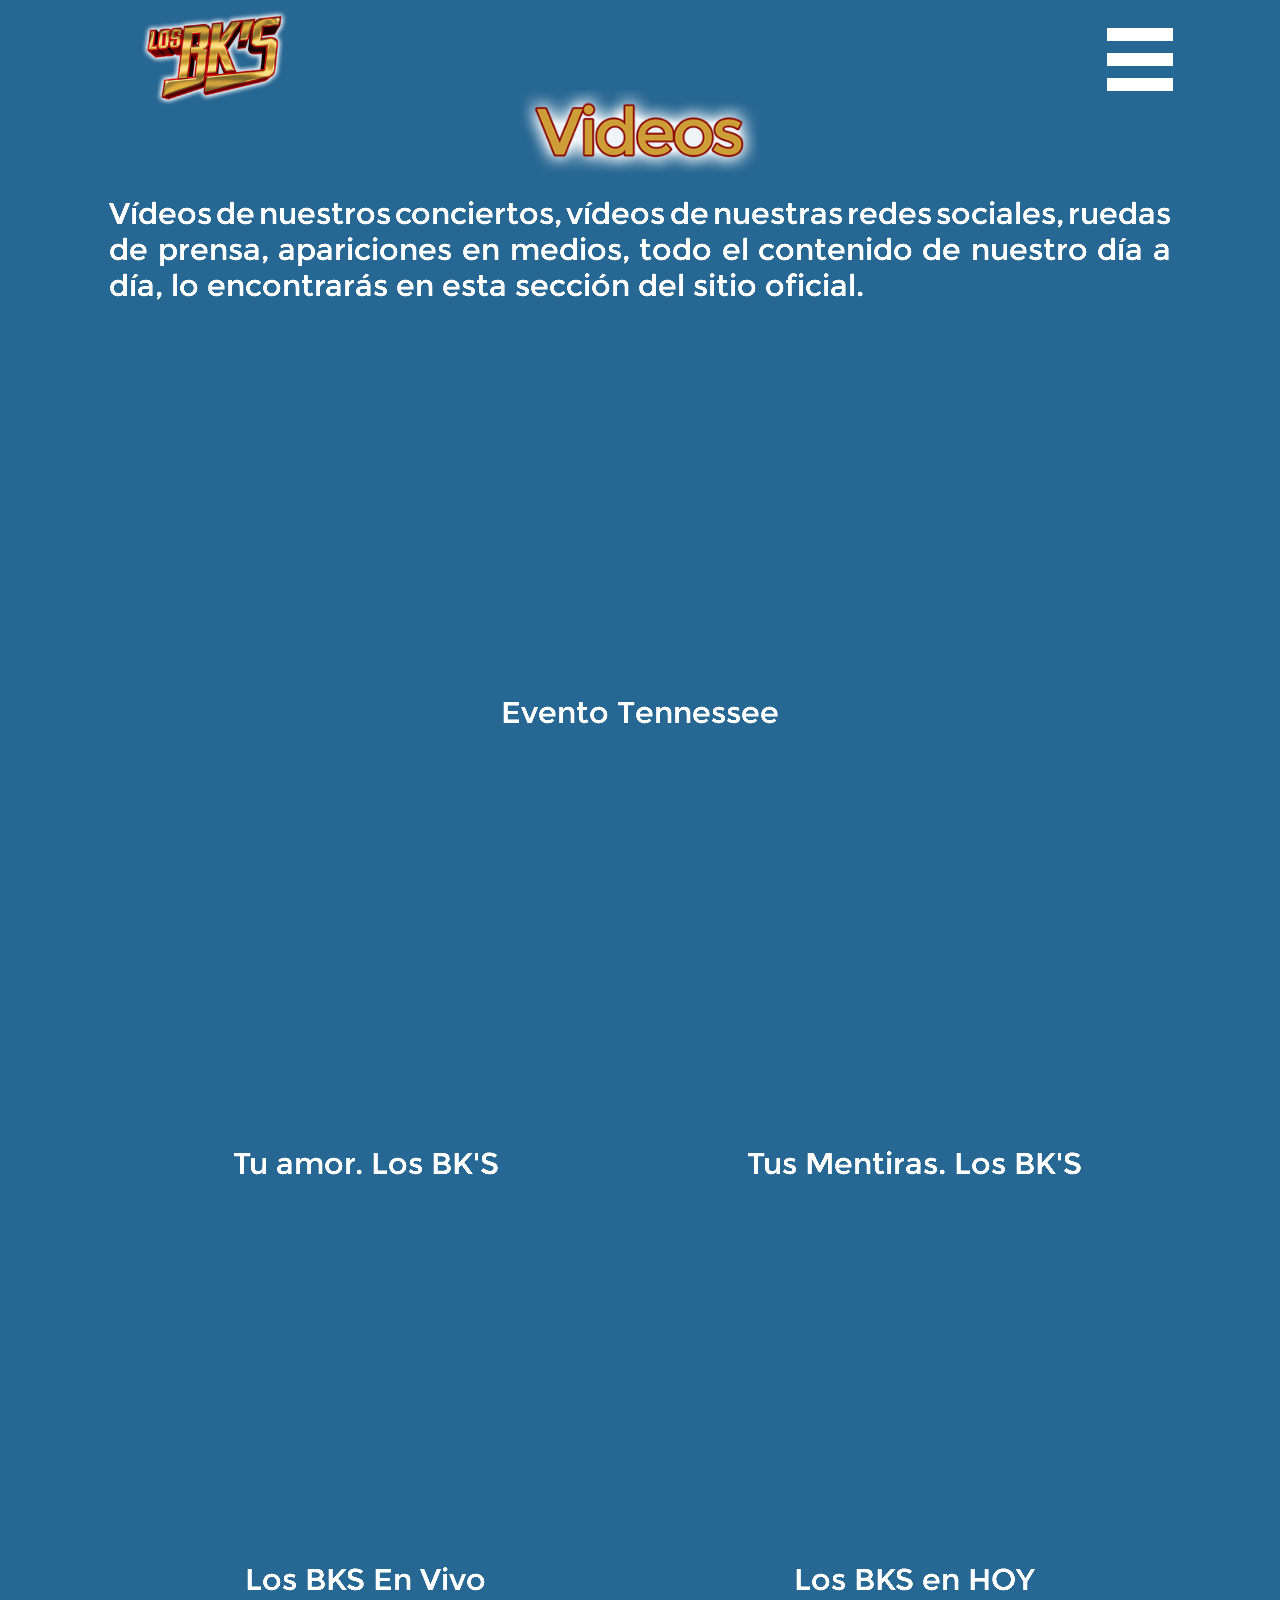
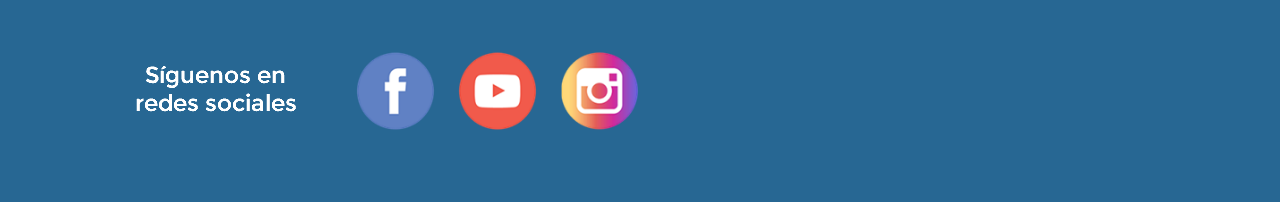
<file: videos.html>
<!DOCTYPE html>
<html class="nojs html css_verticalspacer" lang="es-ES">
 <head>

  <meta http-equiv="Content-type" content="text/html;charset=UTF-8"/>
  <meta name="generator" content="2017.0.0.363"/>
  <meta name="viewport" content="width=device-width, initial-scale=1.0"/>
  
  <script type="text/javascript">
   // Update the 'nojs'/'js' class on the html node
document.documentElement.className = document.documentElement.className.replace(/\bnojs\b/g, 'js');

// Check that all required assets are uploaded and up-to-date
if(typeof Muse == "undefined") window.Muse = {}; window.Muse.assets = {"required":["museutils.js", "museconfig.js", "webpro.js", "musewpslideshow.js", "jquery.museoverlay.js", "touchswipe.js", "jquery.watch.js", "jquery.museresponsive.js", "require.js", "videos.css"], "outOfDate":[]};
</script>
  
  <link rel="shortcut icon" href="images/favicon.ico?crc=140864763"/>
  <title>Videos</title>
  <!-- CSS -->
  <link rel="stylesheet" type="text/css" href="css/site_global.css?crc=443350757"/>
  <link rel="stylesheet" type="text/css" href="css/videos.css?crc=3786159015" id="pagesheet"/>
  <!-- IE-only CSS -->
  <!--[if lt IE 9]>
  <link rel="stylesheet" type="text/css" href="css/nomq_videos.css?crc=311881448" id="nomq_pagesheet"/>
  <![endif]-->
    <!--HTML Widget code-->
  <style type="text/css">#u38214.size_fluid_width_height iframe { position:absolute; left:0; top:0; }</style><style type="text/css">#u22633.size_fluid_width_height iframe { position:absolute; left:0; top:0; }</style><style type="text/css">#u22638.size_fluid_width_height iframe { position:absolute; left:0; top:0; }</style><style type="text/css">#u22649.size_fluid_width_height iframe { position:absolute; left:0; top:0; }</style><style type="text/css">#u22650.size_fluid_width_height iframe { position:absolute; left:0; top:0; }</style><style type="text/css">#u38250.size_fluid_width_height iframe { position:absolute; left:0; top:0; }</style>
 </head>
 <body>

  <div class="breakpoint active" id="bp_infinity" data-min-width="701"><!-- responsive breakpoint node -->
   <div class="clearfix borderbox" id="page"><!-- column -->
    <div class="clearfix colelem" id="pu22613"><!-- group -->
     <div class="clip_frame grpelem shared_content" id="u22613" data-content-guid="u22613_content"><!-- image -->
      <img class="block temp_no_img_src" id="u22613_img" data-orig-src="images/losbks_logo_title.png?crc=216866545" alt="" width="147" height="96" src="images/blank.gif?crc=4208392903"/>
     </div>
     <div class="clip_frame grpelem" id="u22620"><!-- image -->
      <img class="block temp_no_img_src" id="u22620_img" data-orig-src="images/title_videos.png?crc=523829806" alt="" data-image-width="252" data-image-height="95" src="images/blank.gif?crc=4208392903"/>
     </div>
     <div class="PamphletWidget clearfix grpelem" id="pamphletu22550"><!-- none box -->
      <div class="popup_anchor" id="u22551popup">
       <div class="ContainerGroup clearfix" id="u22551"><!-- stack box -->
        <div class="Container invi clearfix grpelem" id="u22552"><!-- column -->
         <a class="nonblock nontext colelem" id="u22557-4" href="index.html"><!-- rasterized frame --><img class="temp_no_img_src" id="u22557-4_img" alt="INICIO" data-orig-src="images/u22557-4.png?crc=61082160" data-image-width="376" src="images/blank.gif?crc=4208392903"/></a>
         <a class="nonblock nontext colelem" id="u22555-4" href="grupo.html"><!-- rasterized frame --><img class="temp_no_img_src" id="u22555-4_img" alt="GRUPO" data-orig-src="images/u22555-4.png?crc=262481590" data-image-width="376" src="images/blank.gif?crc=4208392903"/></a>
         <a class="nonblock nontext colelem" id="u22553-4" href="bio.html"><!-- rasterized frame --><img class="temp_no_img_src" id="u22553-4_img" alt="BIOGRAFÍAS" data-orig-src="images/u22553-4.png?crc=4226881067" data-image-width="376" src="images/blank.gif?crc=4208392903"/></a>
         <a class="nonblock nontext colelem" id="u22556-4" href="eventos.html"><!-- rasterized frame --><img class="temp_no_img_src" id="u22556-4_img" alt="CALENDARIO" data-orig-src="images/u22556-4.png?crc=478850889" data-image-width="376" src="images/blank.gif?crc=4208392903"/></a>
         <a class="nonblock nontext colelem" id="u22558-4" href="fotos.html"><!-- rasterized frame --><img class="temp_no_img_src" id="u22558-4_img" alt="FOTOS" data-orig-src="images/u22558-4.png?crc=336607867" data-image-width="376" src="images/blank.gif?crc=4208392903"/></a>
         <a class="nonblock nontext MuseLinkActive colelem" id="u22559-4" href="videos.html"><!-- rasterized frame --><img class="temp_no_img_src" id="u22559-4_img" alt="VIDEOS" data-orig-src="images/u22559-4-a.png?crc=462679369" data-image-width="376" src="images/blank.gif?crc=4208392903"/></a>
         <a class="nonblock nontext colelem" id="u22554-4" href="noticias.html"><!-- rasterized frame --><img class="temp_no_img_src" id="u22554-4_img" alt="NOTICIAS" data-orig-src="images/u22554-4.png?crc=4201581252" data-image-width="376" src="images/blank.gif?crc=4208392903"/></a>
        </div>
       </div>
      </div>
      <div class="ThumbGroup clearfix grpelem" id="u22564"><!-- none box -->
       <div class="popup_anchor" id="u22565popup">
        <div class="Thumb popup_element clearfix" id="u22565"><!-- column -->
         <div class="colelem" id="u22566"><!-- simple frame --></div>
         <div class="colelem" id="u22567"><!-- simple frame --></div>
         <div class="colelem" id="u22568"><!-- simple frame --></div>
        </div>
       </div>
      </div>
      <div class="popup_anchor" id="u22562popup">
       <div class="PamphletCloseButton PamphletLightboxPart popup_element clearfix" id="u22562"><!-- group -->
        <img class="grpelem temp_no_img_src" id="u22563-4" alt="x" data-orig-src="images/u22563-4.png?crc=299479740" data-image-width="60" src="images/blank.gif?crc=4208392903"/><!-- rasterized frame -->
       </div>
      </div>
     </div>
    </div>
    <img class="colelem temp_no_img_src" id="u22630-4" alt="Vídeos de nuestros conciertos, vídeos de nuestras redes sociales, ruedas de prensa, apariciones en medios, todo el contenido de nuestro día a día, lo encontrarás en esta sección del sitio oficial." data-orig-src="images/u22630-4.png?crc=197215525" data-image-width="1062" src="images/blank.gif?crc=4208392903"/><!-- rasterized frame -->
    <div class="size_fluid_width_height colelem" id="u38214"><!-- custom html -->
     <div class="fluid_height_spacer"></div>
     
<iframe class="actAsDiv" style="width:100%;height:100%;" src="//www.youtube.com/embed/ZTg9JIoI7hA?autoplay=0&loop=0&showinfo=1&theme=dark&color=red&controls=1&modestbranding=0&start=0&fs=1&iv_load_policy=3&wmode=transparent&rel=0" frameborder="0" allowfullscreen></iframe>

    </div>
    <img class="colelem temp_no_img_src" id="u38215-4" alt="Evento Tennessee" data-orig-src="images/u38215-4.png?crc=31075163" data-image-width="513" src="images/blank.gif?crc=4208392903"/><!-- rasterized frame -->
    <div class="clearfix colelem" id="pu22633"><!-- group -->
     <div class="size_fluid_width_height grpelem shared_content" id="u22633" data-content-guid="u22633_content"><!-- custom html -->
      <div class="fluid_height_spacer"></div>
      
<iframe class="actAsDiv" style="width:100%;height:100%;" src="//www.youtube.com/embed/TaTYw8cT7ek?autoplay=0&loop=0&showinfo=1&theme=dark&color=red&controls=1&modestbranding=0&start=0&fs=1&iv_load_policy=3&wmode=transparent&rel=0" frameborder="0" allowfullscreen></iframe>

     </div>
     <div class="size_fluid_width_height grpelem shared_content" id="u22638" data-content-guid="u22638_content"><!-- custom html -->
      <div class="fluid_height_spacer"></div>
      
<iframe class="actAsDiv" style="width:100%;height:100%;" src="//www.youtube.com/embed/-SS-5-hJAas?autoplay=0&loop=0&showinfo=1&theme=dark&color=red&controls=1&modestbranding=0&start=0&fs=1&iv_load_policy=1&wmode=transparent&rel=0" frameborder="0" allowfullscreen></iframe>

     </div>
    </div>
    <div class="clearfix colelem" id="pu22643-4"><!-- group -->
     <img class="grpelem temp_no_img_src" id="u22643-4" alt="Tu amor. Los BK'S" data-orig-src="images/u22643-4.png?crc=28085791" data-image-width="513" src="images/blank.gif?crc=4208392903"/><!-- rasterized frame -->
     <img class="grpelem temp_no_img_src" id="u22646-4" alt="Tus Mentiras. Los BK'S" data-orig-src="images/u22646-4.png?crc=4177432064" data-image-width="513" src="images/blank.gif?crc=4208392903"/><!-- rasterized frame -->
    </div>
    <div class="clearfix colelem" id="pu22649"><!-- group -->
     <div class="size_fluid_width_height grpelem shared_content" id="u22649" data-content-guid="u22649_content"><!-- custom html -->
      <div class="fluid_height_spacer"></div>
      
<iframe class="actAsDiv" style="width:100%;height:100%;" src="//www.youtube.com/embed/72QA0qWNB7w?autoplay=0&loop=0&showinfo=1&theme=dark&color=red&controls=1&modestbranding=0&start=0&fs=1&iv_load_policy=1&wmode=transparent&rel=0" frameborder="0" allowfullscreen></iframe>

     </div>
     <div class="size_fluid_width_height grpelem shared_content" id="u22650" data-content-guid="u22650_content"><!-- custom html -->
      <div class="fluid_height_spacer"></div>
      
<iframe class="actAsDiv" style="width:100%;height:100%;" src="//www.youtube.com/embed/5RrkpJMraAM?autoplay=0&loop=0&showinfo=1&theme=dark&color=red&controls=1&modestbranding=0&start=0&fs=1&iv_load_policy=1&wmode=transparent&rel=0" frameborder="0" allowfullscreen></iframe>

     </div>
    </div>
    <div class="clearfix colelem" id="pu22651-4"><!-- group -->
     <img class="grpelem temp_no_img_src" id="u22651-4" alt="Los BKS En Vivo" data-orig-src="images/u22651-4.png?crc=519792086" data-image-width="513" src="images/blank.gif?crc=4208392903"/><!-- rasterized frame -->
     <img class="grpelem temp_no_img_src" id="u22652-4" alt="Los BKS en HOY" data-orig-src="images/u22652-4.png?crc=485392368" data-image-width="513" src="images/blank.gif?crc=4208392903"/><!-- rasterized frame -->
    </div>
    <div class="clearfix colelem" id="u39060"><!-- group -->
     <img class="grpelem temp_no_img_src" id="u39061-6" alt="Síguenos en redes sociales" data-orig-src="images/u39061-6.png?crc=3857521514" data-image-width="255" src="images/blank.gif?crc=4208392903"/><!-- rasterized frame -->
     <a class="nonblock nontext clip_frame grpelem" id="u39062" href="https://www.facebook.com/LosBKSFanPageOficial/"><!-- image --><img class="block temp_no_img_src" id="u39062_img" data-orig-src="images/logo%20fb.png?crc=511856112" alt="" data-image-width="93" data-image-height="93" src="images/blank.gif?crc=4208392903"/></a>
     <a class="nonblock nontext clip_frame grpelem" id="u39064" href="https://www.youtube.com/channel/UCUW2b7RxppNIKTc30rdLh0Q?"><!-- image --><img class="block temp_no_img_src" id="u39064_img" data-orig-src="images/logoyt.png?crc=3908855500" alt="" data-image-width="93" data-image-height="93" src="images/blank.gif?crc=4208392903"/></a>
     <a class="nonblock nontext clip_frame grpelem" id="u39066" href="https://www.instagram.com/LosBksOficial/"><!-- image --><img class="block temp_no_img_src" id="u39066_img" data-orig-src="images/logo%20instagram.png?crc=335431871" alt="" data-image-width="93" data-image-height="93" src="images/blank.gif?crc=4208392903"/></a>
    </div>
    <div class="verticalspacer" data-offset-top="1740" data-content-above-spacer="1740" data-content-below-spacer="62"></div>
   </div>
  </div>
  <div class="breakpoint" id="bp_700" data-max-width="700"><!-- responsive breakpoint node -->
   <div class="clearfix borderbox temp_no_id" data-orig-id="page"><!-- column -->
    <div class="clearfix colelem temp_no_id" data-orig-id="pu22613"><!-- group -->
     <span class="clip_frame grpelem placeholder" data-placeholder-for="u22613_content"><!-- placeholder node --></span>
     <div class="clip_frame grpelem temp_no_id" data-orig-id="u22620"><!-- image -->
      <img class="block temp_no_id temp_no_img_src" data-orig-src="images/title_videos.png?crc=523829806" alt="" width="297" height="111" data-orig-id="u22620_img" src="images/blank.gif?crc=4208392903"/>
     </div>
     <div class="PamphletWidget clearfix grpelem" id="pamphletu22761"><!-- none box -->
      <div class="popup_anchor" id="u22771popup">
       <div class="ContainerGroup clearfix" id="u22771"><!-- stack box -->
        <div class="Container invi clearfix grpelem" id="u22772"><!-- column -->
         <a class="nonblock nontext colelem" id="u22776-4" href="index.html"><!-- rasterized frame --><img class="temp_no_img_src" id="u22776-4_img" alt="INICIO" data-orig-src="images/u22776-4.png?crc=3909231098" data-image-width="281" src="images/blank.gif?crc=4208392903"/></a>
         <a class="nonblock nontext colelem" id="u22775-4" href="grupo.html"><!-- rasterized frame --><img class="temp_no_img_src" id="u22775-4_img" alt="GRUPO" data-orig-src="images/u22775-4.png?crc=398255511" data-image-width="281" src="images/blank.gif?crc=4208392903"/></a>
         <a class="nonblock nontext colelem" id="u22773-4" href="bio.html"><!-- rasterized frame --><img class="temp_no_img_src" id="u22773-4_img" alt="BIOGRAFÍAS" data-orig-src="images/u22773-4.png?crc=45079710" data-image-width="281" src="images/blank.gif?crc=4208392903"/></a>
         <a class="nonblock nontext colelem" id="u22778-4" href="eventos.html"><!-- rasterized frame --><img class="temp_no_img_src" id="u22778-4_img" alt="CALENDARIO" data-orig-src="images/u22778-4.png?crc=471888119" data-image-width="281" src="images/blank.gif?crc=4208392903"/></a>
         <a class="nonblock nontext colelem" id="u22777-4" href="fotos.html"><!-- rasterized frame --><img class="temp_no_img_src" id="u22777-4_img" alt="FOTOS" data-orig-src="images/u22777-4.png?crc=3988421614" data-image-width="281" src="images/blank.gif?crc=4208392903"/></a>
         <a class="nonblock nontext MuseLinkActive colelem" id="u22779-4" href="videos.html"><!-- rasterized frame --><img class="temp_no_img_src" id="u22779-4_img" alt="VIDEOS" data-orig-src="images/u22779-4-a.png?crc=234393179" data-image-width="281" src="images/blank.gif?crc=4208392903"/></a>
         <a class="nonblock nontext colelem" id="u22774-4" href="noticias.html"><!-- rasterized frame --><img class="temp_no_img_src" id="u22774-4_img" alt="NOTICIAS" data-orig-src="images/u22774-4.png?crc=373677889" data-image-width="281" src="images/blank.gif?crc=4208392903"/></a>
        </div>
       </div>
      </div>
      <div class="ThumbGroup clearfix grpelem" id="u22764"><!-- none box -->
       <div class="popup_anchor" id="u22765popup">
        <div class="Thumb popup_element clearfix" id="u22765"><!-- column -->
         <div class="colelem" id="u22767"><!-- simple frame --></div>
         <div class="colelem" id="u22768"><!-- simple frame --></div>
         <div class="colelem" id="u22766"><!-- simple frame --></div>
        </div>
       </div>
      </div>
      <div class="popup_anchor" id="u22780popup">
       <div class="PamphletCloseButton PamphletLightboxPart popup_element clearfix" id="u22780"><!-- group -->
        <img class="grpelem temp_no_img_src" id="u22781-4" alt="x" data-orig-src="images/u22781-4.png?crc=299479740" data-image-width="60" src="images/blank.gif?crc=4208392903"/><!-- rasterized frame -->
       </div>
      </div>
     </div>
    </div>
    <img class="colelem temp_no_id temp_no_img_src" alt="Vídeos de nuestros conciertos, vídeos de nuestras redes sociales, ruedas de prensa, apariciones en medios, todo el contenido de nuestro día a día, lo encontrarás en esta sección del sitio oficial." data-orig-src="images/u22630-42.png?crc=4081396736" data-image-width="619" data-orig-id="u22630-4" src="images/blank.gif?crc=4208392903"/><!-- rasterized frame -->
    <div class="size_fluid_width_height colelem" id="u38250"><!-- custom html -->
     <div class="fluid_height_spacer"></div>
     
<iframe class="actAsDiv" style="width:100%;height:100%;" src="//www.youtube.com/embed/ZTg9JIoI7hA?autoplay=0&loop=0&showinfo=1&theme=dark&color=red&controls=1&modestbranding=0&start=0&fs=1&iv_load_policy=3&wmode=transparent&rel=0" frameborder="0" allowfullscreen></iframe>

    </div>
    <img class="colelem temp_no_img_src" id="u38251-4" alt="Evento Tennessee" data-orig-src="images/u38251-4.png?crc=483068906" data-image-width="434" src="images/blank.gif?crc=4208392903"/><!-- rasterized frame -->
    <span class="size_fluid_width_height colelem placeholder" data-placeholder-for="u22633_content"><!-- placeholder node --></span>
    <img class="colelem temp_no_id temp_no_img_src" alt="Tu amor. Los BK'S" data-orig-src="images/u22643-42.png?crc=455618198" data-image-width="434" data-orig-id="u22643-4" src="images/blank.gif?crc=4208392903"/><!-- rasterized frame -->
    <span class="size_fluid_width_height colelem placeholder" data-placeholder-for="u22638_content"><!-- placeholder node --></span>
    <img class="colelem temp_no_id temp_no_img_src" alt="Tus Mentiras. Los BK'S" data-orig-src="images/u22646-42.png?crc=293859207" data-image-width="450" data-orig-id="u22646-4" src="images/blank.gif?crc=4208392903"/><!-- rasterized frame -->
    <span class="size_fluid_width_height colelem placeholder" data-placeholder-for="u22650_content"><!-- placeholder node --></span>
    <img class="colelem temp_no_id temp_no_img_src" alt="Los BKS en HOY" data-orig-src="images/u22652-42.png?crc=526352718" data-image-width="450" data-orig-id="u22652-4" src="images/blank.gif?crc=4208392903"/><!-- rasterized frame -->
    <span class="size_fluid_width_height colelem placeholder" data-placeholder-for="u22649_content"><!-- placeholder node --></span>
    <img class="colelem temp_no_id temp_no_img_src" alt="Los BKS En Vivo" data-orig-src="images/u22651-42.png?crc=4169272703" data-image-width="450" data-orig-id="u22651-4" src="images/blank.gif?crc=4208392903"/><!-- rasterized frame -->
    <div class="clearfix colelem temp_no_id" data-orig-id="u39060"><!-- column -->
     <img class="colelem temp_no_id temp_no_img_src" alt="Síguenos en redes sociales" data-orig-src="images/u39061-62.png?crc=4161607140" data-image-width="219" data-orig-id="u39061-6" src="images/blank.gif?crc=4208392903"/><!-- rasterized frame -->
     <div class="clearfix colelem" id="pu39062"><!-- group -->
      <a class="nonblock nontext clip_frame grpelem temp_no_id" href="https://www.facebook.com/LosBKSFanPageOficial/" data-orig-id="u39062"><!-- image --><img class="block temp_no_id temp_no_img_src" data-orig-src="images/logo%20fb.png?crc=511856112" alt="" data-image-width="79" data-image-height="79" data-orig-id="u39062_img" src="images/blank.gif?crc=4208392903"/></a>
      <a class="nonblock nontext clip_frame grpelem temp_no_id" href="https://www.youtube.com/channel/UCUW2b7RxppNIKTc30rdLh0Q?" data-orig-id="u39064"><!-- image --><img class="block temp_no_id temp_no_img_src" data-orig-src="images/logoyt.png?crc=3908855500" alt="" data-image-width="79" data-image-height="79" data-orig-id="u39064_img" src="images/blank.gif?crc=4208392903"/></a>
      <a class="nonblock nontext clip_frame grpelem temp_no_id" href="https://www.instagram.com/LosBksOficial/" data-orig-id="u39066"><!-- image --><img class="block temp_no_id temp_no_img_src" data-orig-src="images/logo%20instagram.png?crc=335431871" alt="" data-image-width="79" data-image-height="79" data-orig-id="u39066_img" src="images/blank.gif?crc=4208392903"/></a>
     </div>
    </div>
    <div class="verticalspacer" data-offset-top="2480" data-content-above-spacer="2480" data-content-below-spacer="62"></div>
   </div>
  </div>
  <!-- Other scripts -->
  <script type="text/javascript">
   window.Muse.assets.check=function(d){if(!window.Muse.assets.checked){window.Muse.assets.checked=!0;var b={},c=function(a,b){if(window.getComputedStyle){var c=window.getComputedStyle(a,null);return c&&c.getPropertyValue(b)||c&&c[b]||""}if(document.documentElement.currentStyle)return(c=a.currentStyle)&&c[b]||a.style&&a.style[b]||"";return""},a=function(a){if(a.match(/^rgb/))return a=a.replace(/\s+/g,"").match(/([\d\,]+)/gi)[0].split(","),(parseInt(a[0])<<16)+(parseInt(a[1])<<8)+parseInt(a[2]);if(a.match(/^\#/))return parseInt(a.substr(1),
16);return 0},g=function(g){for(var f=document.getElementsByTagName("link"),h=0;h<f.length;h++)if("text/css"==f[h].type){var i=(f[h].href||"").match(/\/?css\/([\w\-]+\.css)\?crc=(\d+)/);if(!i||!i[1]||!i[2])break;b[i[1]]=i[2]}f=document.createElement("div");f.className="version";f.style.cssText="display:none; width:1px; height:1px;";document.getElementsByTagName("body")[0].appendChild(f);for(h=0;h<Muse.assets.required.length;){var i=Muse.assets.required[h],l=i.match(/([\w\-\.]+)\.(\w+)$/),k=l&&l[1]?
l[1]:null,l=l&&l[2]?l[2]:null;switch(l.toLowerCase()){case "css":k=k.replace(/\W/gi,"_").replace(/^([^a-z])/gi,"_$1");f.className+=" "+k;k=a(c(f,"color"));l=a(c(f,"backgroundColor"));k!=0||l!=0?(Muse.assets.required.splice(h,1),"undefined"!=typeof b[i]&&(k!=b[i]>>>24||l!=(b[i]&16777215))&&Muse.assets.outOfDate.push(i)):h++;f.className="version";break;case "js":h++;break;default:throw Error("Unsupported file type: "+l);}}d?d().jquery!="1.8.3"&&Muse.assets.outOfDate.push("jquery-1.8.3.min.js"):Muse.assets.required.push("jquery-1.8.3.min.js");
f.parentNode.removeChild(f);if(Muse.assets.outOfDate.length||Muse.assets.required.length)f="Puede que determinados archivos falten en el servidor o sean incorrectos. Limpie la cache del navegador e inténtelo de nuevo. Si el problema persiste, póngase en contacto con el administrador del sitio web.",g&&Muse.assets.outOfDate.length&&(f+="\nOut of date: "+Muse.assets.outOfDate.join(",")),g&&Muse.assets.required.length&&(f+="\nMissing: "+Muse.assets.required.join(",")),alert(f)};location&&location.search&&location.search.match&&location.search.match(/muse_debug/gi)?setTimeout(function(){g(!0)},5E3):g()}};
var muse_init=function(){require.config({baseUrl:""});require(["jquery","museutils","whatinput","webpro","musewpslideshow","jquery.museoverlay","touchswipe","jquery.watch","jquery.museresponsive"],function(d){var $ = d;$(document).ready(function(){try{
window.Muse.assets.check($);/* body */
Muse.Utils.transformMarkupToFixBrowserProblemsPreInit();/* body */
Muse.Utils.prepHyperlinks(true);/* body */
Muse.Utils.fullPage('#page');/* 100% height page */
Muse.Utils.initWidget('#pamphletu22550', ['#bp_infinity'], function(elem) { return new WebPro.Widget.ContentSlideShow(elem, {contentLayout_runtime:'stack',event:'click',deactivationEvent:'mouseout_click',autoPlay:false,displayInterval:3000,transitionStyle:'fading',transitionDuration:500,hideAllContentsFirst:true,shuffle:false,enableSwipe:true,resumeAutoplay:true,resumeAutoplayInterval:3000,playOnce:false,autoActivate_runtime:false}); });/* #pamphletu22550 */
Muse.Utils.initWidget('#pamphletu22761', ['#bp_700'], function(elem) { return new WebPro.Widget.ContentSlideShow(elem, {contentLayout_runtime:'stack',event:'click',deactivationEvent:'mouseout_click',autoPlay:false,displayInterval:3000,transitionStyle:'fading',transitionDuration:500,hideAllContentsFirst:true,shuffle:false,enableSwipe:true,resumeAutoplay:true,resumeAutoplayInterval:3000,playOnce:false,autoActivate_runtime:false}); });/* #pamphletu22761 */
$( '.breakpoint' ).registerBreakpoint();/* Register breakpoints */
Muse.Utils.transformMarkupToFixBrowserProblems();/* body */
}catch(b){if(b&&"function"==typeof b.notify?b.notify():Muse.Assert.fail("Error calling selector function: "+b),false)throw b;}})})};

</script>
  <!-- RequireJS script -->
  <script src="scripts/require.js?crc=244322403" type="text/javascript" async data-main="scripts/museconfig.js?crc=168988563" onload="if (requirejs) requirejs.onError = function(requireType, requireModule) { if (requireType && requireType.toString && requireType.toString().indexOf && 0 <= requireType.toString().indexOf('#scripterror')) window.Muse.assets.check(); }" onerror="window.Muse.assets.check();"></script>
   </body>
</html>
</file>
<file: css/site_global.css>
html{min-height:100%;min-width:100%;-ms-text-size-adjust:none;}body,div,dl,dt,dd,ul,ol,li,nav,h1,h2,h3,h4,h5,h6,pre,code,form,fieldset,legend,input,button,textarea,p,blockquote,th,td,a{margin:0px;padding:0px;border-width:0px;border-style:solid;border-color:transparent;-webkit-transform-origin:left top;-ms-transform-origin:left top;-o-transform-origin:left top;transform-origin:left top;background-repeat:no-repeat;}button.submit-btn{-moz-box-sizing:content-box;-webkit-box-sizing:content-box;box-sizing:content-box;}.transition{-webkit-transition-property:background-image,background-position,background-color,border-color,border-radius,color,font-size,font-style,font-weight,letter-spacing,line-height,text-align,box-shadow,text-shadow,opacity;transition-property:background-image,background-position,background-color,border-color,border-radius,color,font-size,font-style,font-weight,letter-spacing,line-height,text-align,box-shadow,text-shadow,opacity;}.transition *{-webkit-transition:inherit;transition:inherit;}table{border-collapse:collapse;border-spacing:0px;}fieldset,img{border:0px;border-style:solid;-webkit-transform-origin:left top;-ms-transform-origin:left top;-o-transform-origin:left top;transform-origin:left top;}address,caption,cite,code,dfn,em,strong,th,var,optgroup{font-style:inherit;font-weight:inherit;}del,ins{text-decoration:none;}li{list-style:none;}caption,th{text-align:left;}h1,h2,h3,h4,h5,h6{font-size:100%;font-weight:inherit;}input,button,textarea,select,optgroup,option{font-family:inherit;font-size:inherit;font-style:inherit;font-weight:inherit;}.form-grp input,.form-grp textarea{-webkit-appearance:none;-webkit-border-radius:0;}body{font-family:Arial, Helvetica Neue, Helvetica, sans-serif;text-align:left;font-size:14px;line-height:17px;word-wrap:break-word;text-rendering:optimizeLegibility;-moz-font-feature-settings:'liga';-ms-font-feature-settings:'liga';-webkit-font-feature-settings:'liga';font-feature-settings:'liga';}a:link{color:#0000FF;text-decoration:underline;}a:visited{color:#800080;text-decoration:underline;}a:hover{color:#0000FF;text-decoration:underline;}a:active{color:#EE0000;text-decoration:underline;}a.nontext{color:black;text-decoration:none;font-style:normal;font-weight:normal;}.normal_text{color:#000000;direction:ltr;font-family:Arial, Helvetica Neue, Helvetica, sans-serif;font-size:14px;font-style:normal;font-weight:normal;letter-spacing:0px;line-height:17px;text-align:left;text-decoration:none;text-indent:0px;text-transform:none;vertical-align:0px;padding:0px;}.list0 li:before{position:absolute;right:100%;letter-spacing:0px;text-decoration:none;font-weight:normal;font-style:normal;}.rtl-list li:before{right:auto;left:100%;}.nls-None > li:before,.nls-None .list3 > li:before,.nls-None .list6 > li:before{margin-right:6px;content:'•';}.nls-None .list1 > li:before,.nls-None .list4 > li:before,.nls-None .list7 > li:before{margin-right:6px;content:'○';}.nls-None,.nls-None .list1,.nls-None .list2,.nls-None .list3,.nls-None .list4,.nls-None .list5,.nls-None .list6,.nls-None .list7,.nls-None .list8{padding-left:34px;}.nls-None.rtl-list,.nls-None .list1.rtl-list,.nls-None .list2.rtl-list,.nls-None .list3.rtl-list,.nls-None .list4.rtl-list,.nls-None .list5.rtl-list,.nls-None .list6.rtl-list,.nls-None .list7.rtl-list,.nls-None .list8.rtl-list{padding-left:0px;padding-right:34px;}.nls-None .list2 > li:before,.nls-None .list5 > li:before,.nls-None .list8 > li:before{margin-right:6px;content:'-';}.nls-None.rtl-list > li:before,.nls-None .list1.rtl-list > li:before,.nls-None .list2.rtl-list > li:before,.nls-None .list3.rtl-list > li:before,.nls-None .list4.rtl-list > li:before,.nls-None .list5.rtl-list > li:before,.nls-None .list6.rtl-list > li:before,.nls-None .list7.rtl-list > li:before,.nls-None .list8.rtl-list > li:before{margin-right:0px;margin-left:6px;}.TabbedPanelsTab{white-space:nowrap;}.MenuBar .MenuBarView,.MenuBar .SubMenuView{display:block;list-style:none;}.MenuBar .SubMenu{display:none;position:absolute;}.NoWrap{white-space:nowrap;word-wrap:normal;}.rootelem{margin-left:auto;margin-right:auto;}.colelem{display:inline;float:left;clear:both;}.clearfix:after{content:"\0020";visibility:hidden;display:block;height:0px;clear:both;}*:first-child+html .clearfix{zoom:1;}.clip_frame{overflow:hidden;}.popup_anchor{position:relative;width:0px;height:0px;}.popup_element{z-index:100000;}.svg{display:block;vertical-align:top;}span.wrap{content:'';clear:left;display:block;}span.actAsInlineDiv{display:inline-block;}.position_content,.excludeFromNormalFlow{float:left;}.preload_images{position:absolute;overflow:hidden;left:-9999px;top:-9999px;height:1px;width:1px;}.preload{height:1px;width:1px;}.animateStates{-webkit-transition:0.3s ease-in-out;-moz-transition:0.3s ease-in-out;-o-transition:0.3s ease-in-out;transition:0.3s ease-in-out;}[data-whatinput="mouse"] *:focus,[data-whatinput="touch"] *:focus,input:focus,textarea:focus{outline:none;}textarea{resize:none;overflow:auto;}.fld-prompt{pointer-events:none;}.wrapped-input{position:absolute;top:0px;left:0px;background:transparent;border:none;}.submit-btn{z-index:50000;cursor:pointer;}.anchor_item{width:22px;height:18px;}.MenuBar .SubMenuVisible,.MenuBarVertical .SubMenuVisible,.MenuBar .SubMenu .SubMenuVisible,.popup_element.Active,span.actAsPara,.actAsDiv,a.nonblock.nontext,img.block{display:block;}.widget_invisible,.js .invi,.js .mse_pre_init{visibility:hidden;}.ose_ei{visibility:hidden;z-index:0;}.no_vert_scroll{overflow-y:hidden;}.always_vert_scroll{overflow-y:scroll;}.always_horz_scroll{overflow-x:scroll;}.fullscreen{overflow:hidden;left:0px;top:0px;position:fixed;height:100%;width:100%;-moz-box-sizing:border-box;-webkit-box-sizing:border-box;-ms-box-sizing:border-box;box-sizing:border-box;}.fullwidth{position:absolute;}.borderbox{-moz-box-sizing:border-box;-webkit-box-sizing:border-box;-ms-box-sizing:border-box;box-sizing:border-box;}.scroll_wrapper{position:absolute;overflow:auto;left:0px;right:0px;top:0px;bottom:0px;padding-top:0px;padding-bottom:0px;margin-top:0px;margin-bottom:0px;}.browser_width > *{position:absolute;left:0px;right:0px;}.grpelem,.accordion_wrapper{display:inline;float:left;}.fld-checkbox input[type=checkbox],.fld-radiobutton input[type=radio]{position:absolute;overflow:hidden;clip:rect(0px, 0px, 0px, 0px);height:1px;width:1px;margin:-1px;padding:0px;border:0px;}.fld-checkbox input[type=checkbox] + label,.fld-radiobutton input[type=radio] + label{display:inline-block;background-repeat:no-repeat;cursor:pointer;float:left;width:100%;height:100%;}.pointer_cursor,.fld-recaptcha-mode,.fld-recaptcha-refresh,.fld-recaptcha-help{cursor:pointer;}p,h1,h2,h3,h4,h5,h6,ol,ul,span.actAsPara{max-height:1000000px;}.superscript{vertical-align:super;font-size:66%;line-height:0px;}.subscript{vertical-align:sub;font-size:66%;line-height:0px;}.horizontalSlideShow{-ms-touch-action:pan-y;touch-action:pan-y;}.verticalSlideShow{-ms-touch-action:pan-x;touch-action:pan-x;}.colelem100,.verticalspacer{clear:both;}.list0 li,.MenuBar .MenuItemContainer,.SlideShowContentPanel .fullscreen img,.css_verticalspacer .verticalspacer{position:relative;}.popup_element.Inactive,.js .disn,.js .an_invi,.hidden,.breakpoint{display:none;}#muse_css_mq{position:absolute;display:none;background-color:#FFFFFE;}.fluid_height_spacer{width:0.01px;}.muse_check_css{display:none;position:fixed;}@media screen and (-webkit-min-device-pixel-ratio:0){body{text-rendering:auto;}}
</file>
<file: css/index.css>
.version.index{color:#0000F2;background-color:#8AD8F8;}#page{z-index:1;background-image:none;margin-right:auto;border-width:0px;border-color:#000000;background-color:transparent;margin-left:auto;}.PamphletWidget .ThumbGroup .Thumb,.PamphletNextButton,.PamphletPrevButton,.PamphletCloseButton{cursor:pointer;}#u38412{position:relative;background-color:transparent;}#u38419-6{vertical-align:top;position:relative;display:block;}#u38426,#u38444,#u38472{margin-right:-10000px;position:relative;background-color:transparent;}.html{background-color:#276793;}body{position:relative;}@media (min-width: 981px), print{#muse_css_mq{background-color:#FFFFFF;}#bp_infinity.active{display:block;}#page{min-height:438px;padding-bottom:62px;width:100%;max-width:1200px;}#u8589{z-index:2;background-color:transparent;position:relative;margin-right:-10000px;margin-top:513px;width:92.09%;margin-left:3.96%;left:-1px;}#u38412{z-index:57;padding-bottom:3px;margin-right:-10000px;margin-top:1287px;width:92.09%;left:3.92%;}#u38419-6{z-index:58;margin-right:-10000px;margin-top:19px;width:23.08%;}#u38426{z-index:64;margin-top:2px;width:8.42%;left:23.62%;}#u38444{z-index:66;margin-top:2px;width:8.42%;left:32.86%;}#u38472{z-index:68;margin-top:2px;width:8.42%;left:42.09%;}#u4788{z-index:4;background-color:transparent;position:relative;margin-right:-10000px;margin-top:36px;width:90.34%;margin-left:4.84%;left:0px;}#pu8431{z-index:8;padding-bottom:0px;margin-right:-10000px;margin-top:619px;width:24.34%;margin-left:64.84%;}#u8431{z-index:8;background-color:transparent;position:relative;width:100%;}#u8429{z-index:6;background-color:transparent;margin-top:14px;position:relative;width:100%;}#u8435{z-index:12;background-color:transparent;margin-top:13px;position:relative;width:100%;}#u8433{z-index:10;background-color:transparent;margin-top:14px;position:relative;width:100%;}#u8437{z-index:14;background-color:transparent;margin-top:14px;position:relative;width:100%;}#u8589_img,#u38426_img,#u38444_img,#u38472_img,#u4788_img,#u8431_img,#u8429_img,#u8435_img,#u8433_img,#u8437_img{width:100%;}#pamphletu12936{z-index:16;width:0.01px;height:52px;padding-bottom:7px;position:relative;margin-right:-10000px;margin-top:39px;left:89.17%;}#u12937{width:1200px;background-color:transparent;position:fixed;top:0px;left:50%;margin-left:-600px;}#u12937popup{z-index:17;}#u12940{z-index:18;width:1200px;height:420px;border-width:0px;border-color:transparent;background-color:#276793;padding-top:156px;padding-bottom:465px;margin-right:-10000px;position:relative;}#u13191-4{z-index:23;position:relative;width:31.34%;margin-left:34.17%;}#u13109-4{z-index:19;position:relative;width:31.34%;margin-left:34.17%;}#u13116-4{z-index:27;position:relative;width:31.34%;margin-left:34.17%;}#u13131-4{z-index:31;position:relative;width:31.34%;margin-left:34.17%;}#u13146-4{z-index:35;position:relative;width:31.34%;margin-left:34.17%;}#u13161-4{z-index:39;position:relative;width:31.34%;margin-left:34.17%;}#u13176-4{z-index:43;position:relative;width:31.34%;margin-left:34.17%;}#u13191-4_img,#u13109-4_img,#u13116-4_img,#u13131-4_img,#u13146-4_img,#u13161-4_img,#u13176-4_img{display:block;vertical-align:top;width:100%;}#u12943{z-index:47;width:46px;position:relative;margin-right:-10000px;margin-top:8px;left:14px;}#u12945{position:absolute;width:72px;border-width:0px;border-color:transparent;background-color:transparent;padding-top:8px;padding-bottom:7.000000000000213px;top:-8px;left:-14px;}#u12945:hover{width:72px;min-height:0px;margin:0px;}#u12945.PamphletThumbSelected{border-width:0px;border-color:transparent;background-color:transparent;width:72px;min-height:0px;margin:0px;}#u13041{z-index:49;height:9px;background-color:#FFFFFF;position:relative;width:63.89%;margin-left:19.45%;}#u12945:hover #u13041{background-color:#FFFFFF;height:9px;min-height:0px;width:63.89%;margin:0px 0px 0px 19.444444444444446%;}#u12945.PamphletThumbSelected #u13041{background-color:transparent;height:9px;min-height:0px;width:63.89%;margin:0px 0px 0px 19.444444444444446%;}#u13048{z-index:50;height:9px;background-color:#FFFFFF;margin-top:8px;position:relative;width:63.89%;margin-left:19.45%;}#u12945:hover #u13048{background-color:#FFFFFF;height:9px;min-height:0px;width:63.89%;margin:8px 0px 0px 19.444444444444446%;}#u12945.PamphletThumbSelected #u13048{background-color:transparent;height:9px;min-height:0px;width:63.89%;margin:8px 0px 0px 19.444444444444446%;}#u13069{z-index:51;height:9px;background-color:#FFFFFF;margin-top:9px;position:relative;width:63.89%;margin-left:19.45%;}#u12945:hover #u13069{background-color:#FFFFFF;height:9px;min-height:0px;width:63.89%;margin:9px 0px 0px 19.444444444444446%;}#u12945.PamphletThumbSelected #u13069{background-color:transparent;height:9px;min-height:0px;width:63.89%;margin:9px 0px 0px 19.444444444444446%;}.ie #u12945.PamphletThumbSelected #u13041,.ie #u12945.PamphletThumbSelected #u13048,.ie #u12945.PamphletThumbSelected #u13069{background-color:#FFFFFF;opacity:0.01;-ms-filter:"progid:DXImageTransform.Microsoft.Alpha(Opacity=1)";filter:alpha(opacity=1);}#u12941{position:absolute;width:70px;border-width:0px;border-color:transparent;background-color:#00125B;top:-1px;left:1px;}#u12941:hover{border-color:#6B6B6B;width:70px;min-height:0px;margin:0px;}#u12942-4{z-index:53;display:block;vertical-align:top;position:relative;margin-right:-10000px;margin-top:6px;width:85.72%;left:8.58%;}.css_verticalspacer .verticalspacer{height:calc(100vh - 1445px);}}@media (min-width: 761px) and (max-width: 980px){#muse_css_mq{background-color:#0003d4;}#bp_980.active{display:block;}#page{min-height:438px;padding-bottom:62px;width:100%;max-width:980px;}#pu8589{z-index:2;padding-bottom:0px;margin-right:-10000px;margin-top:423px;width:92.05%;margin-left:3.98%;}#u8589{z-index:2;background-color:transparent;position:relative;width:100%;}#u38412{z-index:57;padding-bottom:20px;margin-top:27px;width:100%;}#u38419-6{z-index:58;margin-right:-10000px;margin-top:12px;width:21.62%;}#u38426{z-index:64;margin-top:2px;width:8.43%;left:21.62%;}#u38444{z-index:66;margin-top:2px;width:8.43%;left:30.83%;}#u38472{z-index:68;margin-top:2px;width:8.43%;left:40.03%;}#u4788{z-index:4;background-color:transparent;position:relative;margin-right:-10000px;margin-top:36px;width:90.31%;margin-left:4.85%;left:1px;}#u4788_img{width:100.12%;}#ppu8715{z-index:0;padding-bottom:0px;margin-right:-10000px;margin-top:25px;width:30.62%;margin-left:64.19%;}#pu8715{z-index:8;width:100%;}#u8715{z-index:8;background-color:transparent;position:relative;margin-right:-10000px;margin-top:478px;width:79.67%;}#pamphletu13380{z-index:16;width:0.01px;height:62px;padding-bottom:11px;position:relative;margin-right:-10000px;left:70.67%;}#u13392{position:absolute;width:980px;background-color:transparent;top:-25px;left:-841px;}#u13392popup{z-index:17;}#u13393{z-index:18;width:980px;height:476px;border-width:0px;border-color:transparent;background-color:#276793;padding-top:144px;padding-bottom:317px;margin-right:-10000px;position:relative;}#u13395-4{z-index:23;position:relative;margin-left:30.82%;}#u13395-4_img{display:block;vertical-align:top;}#u13398-4{z-index:19;top:-1px;position:relative;margin-left:30.82%;}#u13399-4{z-index:27;top:-1px;position:relative;margin-left:30.82%;}#u13400-4{z-index:31;top:-1px;position:relative;margin-left:30.82%;}#u13394-4{z-index:35;top:-2px;position:relative;margin-left:30.82%;}#u13394-4_img{display:block;vertical-align:top;margin-bottom:-2px;}#u13397-4{z-index:39;top:-1px;position:relative;margin-left:30.82%;}#u13396-4{z-index:43;top:-1px;position:relative;margin-left:30.82%;}#u13398-4_img,#u13399-4_img,#u13400-4_img,#u13397-4_img,#u13396-4_img{display:block;vertical-align:top;margin-bottom:-1px;}#u13381{z-index:47;width:55px;position:relative;margin-right:-10000px;margin-top:11px;left:16px;}#u13382{position:absolute;width:88px;border-width:0px;border-color:transparent;background-color:transparent;padding-top:11px;padding-bottom:11.200000000000045px;top:-11px;left:-16px;}#u13382:hover{width:88px;min-height:0px;margin:0px;}#u13382.PamphletThumbSelected{border-width:0px;border-color:transparent;background-color:transparent;width:88px;min-height:0px;margin:0px;}#u20769{z-index:49;height:12px;background-color:#FFFFFF;position:relative;width:62.5%;margin-left:18.19%;}#u13382:hover #u20769{background-color:#FFFFFF;height:12px;min-height:0px;width:62.5%;margin:0px 0px 0px 18.181818181818183%;}#u13382.PamphletThumbSelected #u20769{background-color:transparent;height:12px;min-height:0px;width:62.5%;margin:0px 0px 0px 18.181818181818183%;}#u20770{z-index:50;height:12px;background-color:#FFFFFF;margin-top:8px;position:relative;width:62.5%;margin-left:18.19%;}#u13382:hover #u20770{background-color:#FFFFFF;height:12px;min-height:0px;width:62.5%;margin:8px 0px 0px 18.181818181818183%;}#u13382.PamphletThumbSelected #u20770{background-color:transparent;height:12px;min-height:0px;width:62.5%;margin:8px 0px 0px 18.181818181818183%;}#u20771{z-index:51;height:12px;background-color:#FFFFFF;margin-top:7px;position:relative;width:62.5%;margin-left:18.19%;}#u13382:hover #u20771{background-color:#FFFFFF;height:12px;min-height:0px;width:62.5%;margin:7px 0px 0px 18.181818181818183%;}#u13382.PamphletThumbSelected #u20771{background-color:transparent;height:12px;min-height:0px;width:62.5%;margin:7px 0px 0px 18.181818181818183%;}.ie #u13382.PamphletThumbSelected #u20769,.ie #u13382.PamphletThumbSelected #u20770,.ie #u13382.PamphletThumbSelected #u20771{background-color:#FFFFFF;opacity:0.01;-ms-filter:"progid:DXImageTransform.Microsoft.Alpha(Opacity=1)";filter:alpha(opacity=1);}#u13388{width:83px;border-width:0px;border-color:transparent;background-color:#00125B;padding-bottom:12px;position:fixed;top:25px;right:56px;}#u13388:hover{border-color:#6B6B6B;width:83px;min-height:0px;margin:0px;}#u13389-4{z-index:53;display:block;vertical-align:top;position:relative;margin-right:-10000px;margin-top:11px;width:71.09%;left:14.46%;}#u8713{z-index:6;background-color:transparent;margin-top:14px;position:relative;width:79.67%;}#u8719{z-index:12;background-color:transparent;margin-top:13px;position:relative;width:79.67%;}#u8717{z-index:10;background-color:transparent;margin-top:14px;position:relative;width:79.67%;}#u8721{z-index:14;background-color:transparent;margin-top:14px;position:relative;width:79.67%;}#u8589_img,#u38426_img,#u38444_img,#u38472_img,#u8715_img,#u8713_img,#u8719_img,#u8717_img,#u8721_img{width:100%;}.css_verticalspacer .verticalspacer{height:calc(100vh - 1221px);}body{overflow-x:hidden;}}@media (min-width: 565px) and (max-width: 760px){#muse_css_mq{background-color:#0002f8;}#bp_760.active{display:block;}#page{min-height:438px;padding-bottom:62px;width:100%;max-width:760px;}#pu8589{z-index:2;margin-right:-10000px;margin-top:332px;width:92.11%;margin-left:3.95%;}#u8589{z-index:2;background-color:transparent;position:relative;width:100%;}#u10139{z-index:16;margin-top:3px;position:relative;width:99.15%;margin-left:0.43%;}.ie #u10139{background-color:#FFFFFF;opacity:0.01;-ms-filter:"progid:DXImageTransform.Microsoft.Alpha(Opacity=1)";filter:alpha(opacity=1);}#u10139 .fluid_height_spacer{padding-bottom:3.890489913544669%;}#u38412{z-index:59;padding-bottom:7px;margin-top:21px;width:100%;}#u38419-6{z-index:60;margin-right:-10000px;margin-top:10px;width:30.86%;}#u38426{z-index:66;margin-top:4px;width:10%;left:33%;}#u38444{z-index:68;margin-top:4px;width:10%;left:44%;}#u38472{z-index:70;margin-top:4px;width:10%;left:55.01%;}#u4788{z-index:4;background-color:transparent;position:relative;margin-right:-10000px;margin-top:36px;width:90.4%;margin-left:4.81%;left:0px;}#ppu8912{z-index:0;padding-bottom:0px;margin-right:-10000px;margin-top:36px;width:29.35%;margin-left:65.66%;}#pu8912{z-index:8;width:100%;}#u8912{z-index:8;background-color:transparent;position:relative;margin-right:-10000px;margin-top:363px;width:76.24%;}#pamphletu13891{z-index:17;width:0.01px;height:48px;padding-bottom:10px;position:relative;margin-right:-10000px;left:69.51%;}#u13902{position:absolute;width:760px;background-color:transparent;top:-36px;left:-654px;}#u13902popup{z-index:18;}#u13903{z-index:19;width:760px;height:488px;border-width:0px;border-color:transparent;background-color:#276793;padding-top:77px;padding-bottom:193px;margin-right:-10000px;position:relative;}#u13906-4{z-index:24;position:relative;margin-left:25.14%;}#u13906-4_img{display:block;vertical-align:top;}#u13908-4{z-index:20;top:-2px;position:relative;margin-left:25%;}#u13909-4{z-index:28;top:-1px;position:relative;margin-left:25.4%;}#u13910-4{z-index:32;top:-2px;position:relative;margin-left:25.53%;}#u13907-4{z-index:36;top:-1px;position:relative;margin-left:25.79%;}#u13905-4{z-index:40;top:-2px;position:relative;margin-left:25.93%;}#u13908-4_img,#u13910-4_img,#u13905-4_img{display:block;vertical-align:top;margin-bottom:-2px;}#u13904-4{z-index:44;top:-1px;position:relative;margin-left:26.19%;}#u13909-4_img,#u13907-4_img,#u13904-4_img{display:block;vertical-align:top;margin-bottom:-1px;}#u13892{z-index:48;width:42px;position:relative;margin-right:-10000px;margin-top:12px;left:13px;}#u13893{position:absolute;width:68px;border-width:0px;border-color:transparent;background-color:transparent;padding-bottom:11px;top:-12px;left:-13px;}#u13893:hover{width:68px;min-height:0px;margin:0px;}#u13893.PamphletThumbSelected{border-width:0px;border-color:transparent;background-color:transparent;width:68px;min-height:0px;margin:0px;}#u14181{z-index:50;border-width:0px;border-color:transparent;background-color:transparent;position:relative;margin-right:-10000px;margin-top:11px;width:61.77%;left:19.12%;}#u14137{z-index:51;height:8px;background-color:#FFFFFF;position:relative;width:100%;}#u14151{z-index:52;height:8px;background-color:#FFFFFF;margin-top:6px;position:relative;width:100%;}#u14166{z-index:53;height:8px;background-color:#FFFFFF;margin-top:6px;position:relative;width:100%;}#u13898{position:absolute;width:68px;border-width:0px;border-color:transparent;background-color:#00125B;top:-1px;}#u13898:hover{border-color:#6B6B6B;width:68px;min-height:0px;margin:0px;}#u13899-4{z-index:55;display:block;vertical-align:top;position:relative;margin-right:-10000px;margin-top:6px;width:79.42%;left:8.83%;}#u8910{z-index:6;background-color:transparent;margin-top:8px;position:relative;width:76.24%;}#u8916{z-index:12;background-color:transparent;margin-top:8px;position:relative;width:76.24%;}#u8914{z-index:10;background-color:transparent;margin-top:8px;position:relative;width:76.24%;}#u8918{z-index:14;background-color:transparent;margin-top:8px;position:relative;width:76.24%;}#u8589_img,#u38426_img,#u38444_img,#u38472_img,#u4788_img,#u8912_img,#u8910_img,#u8916_img,#u8914_img,#u8918_img{width:100%;}.css_verticalspacer .verticalspacer{height:calc(100vh - 999px);}body{overflow-x:hidden;}}@media (min-width: 401px) and (max-width: 564px){#muse_css_mq{background-color:#000234;}#bp_564.active{display:block;}#page{min-height:438px;padding-bottom:62px;width:100%;max-width:564px;}#pu8589{z-index:2;margin-right:-10000px;margin-top:252px;width:92.2%;margin-left:3.91%;}#u8589{z-index:2;background-color:transparent;position:relative;width:99.81%;}#u38412{z-index:58;padding-bottom:9px;margin-top:32px;width:99.81%;}#u38419-6{z-index:59;margin-right:-10000px;margin-top:19px;width:39.5%;}#u38426{z-index:65;margin-top:13px;width:14.65%;left:40.66%;}#u38444{z-index:67;margin-top:13px;width:14.65%;left:56.85%;}#u38472{z-index:69;margin-top:13px;width:14.65%;left:72.84%;}#u4788{z-index:4;background-color:transparent;position:relative;margin-right:-10000px;margin-top:36px;width:90.25%;margin-left:4.88%;left:1px;}#u4788_img{width:100.2%;}#pu9745{z-index:8;margin-right:-10000px;margin-top:304px;width:22.35%;margin-left:64.19%;}#u9745{z-index:8;background-color:transparent;position:relative;width:100%;}#u9743{z-index:6;background-color:transparent;margin-top:7px;position:relative;width:100%;}#u9749{z-index:12;background-color:transparent;margin-top:6px;position:relative;width:100%;}#u9747{z-index:10;background-color:transparent;margin-top:7px;position:relative;width:100%;}#u9751{z-index:14;background-color:transparent;margin-top:7px;position:relative;width:100%;}#u8589_img,#u38426_img,#u38444_img,#u38472_img,#u9745_img,#u9743_img,#u9749_img,#u9747_img,#u9751_img{width:100%;}#pamphletu14212{z-index:16;width:0.01px;height:42px;padding-bottom:8px;position:relative;margin-right:-10000px;margin-top:20px;left:86.53%;}#u14217{position:absolute;width:568px;background-color:transparent;top:-20px;left:-492px;}#u14217popup{z-index:17;}#u14218{z-index:18;width:568px;height:439px;border-width:0px;border-color:transparent;background-color:#276793;padding-top:94px;padding-bottom:128px;margin-right:-10000px;position:relative;}#u14221-4{z-index:23;position:relative;margin-left:17.08%;}#u14224-4{z-index:19;margin-top:2px;position:relative;margin-left:17.08%;}#u14220-4{z-index:27;margin-top:2px;position:relative;margin-left:17.08%;}#u14219-4{z-index:31;margin-top:2px;position:relative;margin-left:17.08%;}#u14223-4{z-index:35;margin-top:2px;position:relative;margin-left:18.31%;}#u14225-4{z-index:39;margin-top:2px;position:relative;margin-left:18.31%;}#u14222-4{z-index:43;margin-top:2px;position:relative;margin-left:18.31%;}#u14221-4_img,#u14224-4_img,#u14220-4_img,#u14219-4_img,#u14223-4_img,#u14225-4_img,#u14222-4_img{display:block;vertical-align:top;}#u14228{z-index:47;width:40px;position:relative;margin-right:-10000px;margin-top:6px;left:8px;}#u14229{position:absolute;width:55px;border-width:0px;border-color:transparent;background-color:transparent;padding-bottom:8px;top:-6px;left:-8px;}#u14229:hover{width:55px;min-height:0px;margin:0px;}#u14229.PamphletThumbSelected{border-width:0px;border-color:transparent;background-color:transparent;width:55px;min-height:0px;margin:0px;}#u14495{z-index:49;border-width:0px;border-color:transparent;background-color:transparent;padding-bottom:0px;position:relative;margin-right:-10000px;margin-top:6px;width:72.73%;left:14.55%;}#u14458{z-index:50;height:8px;background-color:#FFFFFF;position:relative;width:100%;}#u14465{z-index:51;height:8px;background-color:#FFFFFF;margin-top:6px;position:relative;width:100%;}#u14480{z-index:52;height:8px;background-color:#FFFFFF;margin-top:6px;position:relative;width:100%;}#u14226{position:absolute;width:54px;border-width:0px;border-color:transparent;background-color:#00125B;padding-bottom:4px;top:-1px;left:1px;}#u14226:hover{border-color:#6B6B6B;width:54px;min-height:0px;margin:0px;}#u14227-4{z-index:54;display:block;vertical-align:top;position:relative;margin-right:-10000px;margin-top:2px;width:79.63%;left:11.12%;}.css_verticalspacer .verticalspacer{height:calc(100vh - 795px);}body{overflow-x:hidden;}}@media (max-width: 400px){#muse_css_mq{background-color:#000190;}#bp_400.active{display:block;}#page{width:300px;min-height:500px;}#page_position_content{padding-bottom:62px;width:0.01px;}#pu4957{z-index:2;width:0.01px;margin-left:-50px;}#u4957{z-index:2;width:282px;background-color:transparent;position:relative;margin-right:-10000px;margin-top:26px;left:60px;}#u4957_img{margin-bottom:-37px;}#pamphletu14556{z-index:16;width:0.01px;height:45px;padding-bottom:478px;position:relative;margin-right:-10000px;}#u14569{position:absolute;width:400px;background-color:transparent;}#u14569popup{z-index:17;}#u14570{z-index:18;width:262px;height:328px;border-width:0px;border-color:transparent;background-color:#276793;margin-right:-10000px;position:relative;padding:69px 62px 126px 76px;}#u14575-4{z-index:43;margin-left:1px;position:relative;}#u14577-4{z-index:19;margin-top:1px;position:relative;}#u14573-4{z-index:23;margin-top:1px;position:relative;}#u14574-4{z-index:27;position:relative;}#u14571-4{z-index:31;top:-1px;position:relative;}#u14572-4{z-index:35;position:relative;}#u14575-4_img,#u14577-4_img,#u14573-4_img,#u14574-4_img,#u14572-4_img{display:block;vertical-align:top;}#u14576-4{z-index:39;top:-1px;position:relative;}#u14571-4_img,#u14576-4_img{display:block;vertical-align:top;margin-bottom:-1px;}#u14557{z-index:47;width:34px;position:relative;margin-right:-10000px;margin-top:16px;left:310px;}#u14558{position:absolute;width:34px;border-width:0px;border-color:transparent;background-color:transparent;top:-5px;left:-5px;padding:5px 4px 5.04999999999977px 5px;}#u14558:hover{width:34px;min-height:0px;margin:0px;}#u14558.PamphletThumbSelected{border-width:0px;border-color:transparent;background-color:transparent;width:34px;min-height:0px;margin:0px;}#u14802{z-index:49;width:34px;height:6px;background-color:#FFFFFF;position:relative;}#u14558:hover #u14802{background-color:#FFFFFF;width:34px;height:6px;min-height:0px;margin:0px;}#u14558.PamphletThumbSelected #u14802{background-color:transparent;width:34px;height:6px;min-height:0px;margin:0px;}#u14809{z-index:50;width:34px;height:6px;background-color:#FFFFFF;margin-top:5px;position:relative;}#u14558:hover #u14809{background-color:#FFFFFF;width:34px;height:6px;min-height:0px;margin:5px 0px 0px;}#u14558.PamphletThumbSelected #u14809{background-color:transparent;width:34px;height:6px;min-height:0px;margin:5px 0px 0px;}#u14824{z-index:51;width:34px;height:6px;background-color:#FFFFFF;margin-top:6px;position:relative;}#u14558:hover #u14824{background-color:#FFFFFF;width:34px;height:6px;min-height:0px;margin:6px 0px 0px;}#u14558.PamphletThumbSelected #u14824{background-color:transparent;width:34px;height:6px;min-height:0px;margin:6px 0px 0px;}.ie #u14558.PamphletThumbSelected #u14802,.ie #u14558.PamphletThumbSelected #u14809,.ie #u14558.PamphletThumbSelected #u14824{background-color:#FFFFFF;opacity:0.01;-ms-filter:"progid:DXImageTransform.Microsoft.Alpha(Opacity=1)";filter:alpha(opacity=1);}#u14565{width:46px;border-width:0px;border-color:transparent;background-color:#00125B;padding-bottom:3px;position:fixed;top:11px;right:180px;}#u14565:hover{border-color:#6B6B6B;width:46px;min-height:0px;margin:0px;}#u14566-4{z-index:53;display:block;vertical-align:top;position:relative;margin-right:-10000px;margin-top:6px;left:6px;}#pu4945{z-index:4;width:0.01px;margin-top:-79px;}#u4945{z-index:4;width:300px;background-color:transparent;position:relative;margin-right:-10000px;}#u5348{z-index:6;width:211px;background-color:transparent;position:relative;margin-right:-10000px;margin-top:378px;left:44px;}#u5360{z-index:8;width:211px;background-color:transparent;position:relative;margin-right:-10000px;margin-top:469px;left:44px;}#u5372{z-index:10;width:211px;background-color:transparent;position:relative;margin-right:-10000px;margin-top:560px;left:44px;}#u5384{z-index:12;width:211px;background-color:transparent;position:relative;margin-right:-10000px;margin-top:651px;left:44px;}#u5396{z-index:14;width:211px;background-color:transparent;position:relative;margin-right:-10000px;margin-top:742px;left:44px;}#u38412{z-index:57;width:250px;margin-left:12px;margin-top:2px;padding:19px 9px 9.599999999999909px 17px;}#u38419-6{z-index:58;}#pu38426{z-index:64;width:0.01px;margin-left:10px;margin-top:12px;}#u38426{z-index:64;width:71px;}#u38444{z-index:66;width:71px;left:78px;}#u38472{z-index:68;width:71px;left:156px;}body{overflow-x:hidden;min-width:300px;}}
</file>
<file: css/nomq_index.css>
#muse_css_mq{background-color:#FFFFFF;}#bp_infinity.active{display:block;}#page{min-height:438px;padding-bottom:62px;width:100%;max-width:1200px;}#u8589{z-index:2;background-color:transparent;position:relative;margin-right:-10000px;margin-top:513px;width:92.09%;margin-left:3.96%;left:-1px;}#u38412{z-index:57;padding-bottom:3px;margin-right:-10000px;margin-top:1287px;width:92.09%;left:3.92%;}#u38419-6{z-index:58;margin-right:-10000px;margin-top:19px;width:23.08%;}#u38426{z-index:64;margin-top:2px;width:8.42%;left:23.62%;}#u38444{z-index:66;margin-top:2px;width:8.42%;left:32.86%;}#u38472{z-index:68;margin-top:2px;width:8.42%;left:42.09%;}#u4788{z-index:4;background-color:transparent;position:relative;margin-right:-10000px;margin-top:36px;width:90.34%;margin-left:4.84%;left:0px;}#pu8431{z-index:8;padding-bottom:0px;margin-right:-10000px;margin-top:619px;width:24.34%;margin-left:64.84%;}#u8431{z-index:8;background-color:transparent;position:relative;width:100%;}#u8429{z-index:6;background-color:transparent;margin-top:14px;position:relative;width:100%;}#u8435{z-index:12;background-color:transparent;margin-top:13px;position:relative;width:100%;}#u8433{z-index:10;background-color:transparent;margin-top:14px;position:relative;width:100%;}#u8437{z-index:14;background-color:transparent;margin-top:14px;position:relative;width:100%;}#u8589_img,#u38426_img,#u38444_img,#u38472_img,#u4788_img,#u8431_img,#u8429_img,#u8435_img,#u8433_img,#u8437_img{width:100%;}#pamphletu12936{z-index:16;width:0.01px;height:52px;padding-bottom:7px;position:relative;margin-right:-10000px;margin-top:39px;left:89.17%;}#u12937{width:1200px;background-color:transparent;position:fixed;top:0px;left:50%;margin-left:-600px;}#u12937popup{z-index:17;}#u12940{z-index:18;width:1200px;height:420px;border-width:0px;border-color:transparent;background-color:#276793;padding-top:156px;padding-bottom:465px;margin-right:-10000px;position:relative;}#u13191-4{z-index:23;position:relative;width:31.34%;margin-left:34.17%;}#u13109-4{z-index:19;position:relative;width:31.34%;margin-left:34.17%;}#u13116-4{z-index:27;position:relative;width:31.34%;margin-left:34.17%;}#u13131-4{z-index:31;position:relative;width:31.34%;margin-left:34.17%;}#u13146-4{z-index:35;position:relative;width:31.34%;margin-left:34.17%;}#u13161-4{z-index:39;position:relative;width:31.34%;margin-left:34.17%;}#u13176-4{z-index:43;position:relative;width:31.34%;margin-left:34.17%;}#u13191-4_img,#u13109-4_img,#u13116-4_img,#u13131-4_img,#u13146-4_img,#u13161-4_img,#u13176-4_img{display:block;vertical-align:top;width:100%;}#u12943{z-index:47;width:46px;position:relative;margin-right:-10000px;margin-top:8px;left:14px;}#u12945{position:absolute;width:72px;border-width:0px;border-color:transparent;background-color:transparent;padding-top:8px;padding-bottom:7.000000000000213px;top:-8px;left:-14px;}#u12945:hover{width:72px;min-height:0px;margin:0px;}#u12945.PamphletThumbSelected{border-width:0px;border-color:transparent;background-color:transparent;width:72px;min-height:0px;margin:0px;}#u13041{z-index:49;height:9px;background-color:#FFFFFF;position:relative;width:63.89%;margin-left:19.45%;}#u12945:hover #u13041{background-color:#FFFFFF;height:9px;min-height:0px;width:63.89%;margin:0px 0px 0px 19.444444444444446%;}#u12945.PamphletThumbSelected #u13041{background-color:transparent;height:9px;min-height:0px;width:63.89%;margin:0px 0px 0px 19.444444444444446%;}#u13048{z-index:50;height:9px;background-color:#FFFFFF;margin-top:8px;position:relative;width:63.89%;margin-left:19.45%;}#u12945:hover #u13048{background-color:#FFFFFF;height:9px;min-height:0px;width:63.89%;margin:8px 0px 0px 19.444444444444446%;}#u12945.PamphletThumbSelected #u13048{background-color:transparent;height:9px;min-height:0px;width:63.89%;margin:8px 0px 0px 19.444444444444446%;}#u13069{z-index:51;height:9px;background-color:#FFFFFF;margin-top:9px;position:relative;width:63.89%;margin-left:19.45%;}#u12945:hover #u13069{background-color:#FFFFFF;height:9px;min-height:0px;width:63.89%;margin:9px 0px 0px 19.444444444444446%;}#u12945.PamphletThumbSelected #u13069{background-color:transparent;height:9px;min-height:0px;width:63.89%;margin:9px 0px 0px 19.444444444444446%;}.ie #u12945.PamphletThumbSelected #u13041,.ie #u12945.PamphletThumbSelected #u13048,.ie #u12945.PamphletThumbSelected #u13069{background-color:#FFFFFF;opacity:0.01;-ms-filter:"progid:DXImageTransform.Microsoft.Alpha(Opacity=1)";filter:alpha(opacity=1);}#u12941{position:absolute;width:70px;border-width:0px;border-color:transparent;background-color:#00125B;top:-1px;left:1px;}#u12941:hover{border-color:#6B6B6B;width:70px;min-height:0px;margin:0px;}#u12942-4{z-index:53;display:block;vertical-align:top;position:relative;margin-right:-10000px;margin-top:6px;width:85.72%;left:8.58%;}.css_verticalspacer .verticalspacer{height:calc(100vh - 1445px);}
</file>
<file: css/bio.css>
.version.bio{color:#0000FF;background-color:#A0C9A3;}#page{z-index:1;margin-left:auto;background-image:none;margin-right:auto;border-width:0px;border-color:#000000;background-color:transparent;width:100%;}.PamphletWidget .ThumbGroup .Thumb,.PamphletNextButton,.PamphletPrevButton,.PamphletCloseButton{cursor:pointer;}#u18036{-ms-filter:"progid:DXImageTransform.Microsoft.Alpha(Opacity=100)";position:relative;background-color:transparent;filter:alpha(opacity=100);background-position:center top;background-repeat:no-repeat;opacity:1;width:100%;background-size:cover;}#u38819{position:relative;background-color:transparent;}#u38820-6{vertical-align:top;position:relative;display:block;}#u17777,#u18006,#u38821,#u38823,#u38825{background-color:transparent;margin-right:-10000px;position:relative;}#u17777_img,#u18006_img,#u38821_img,#u38823_img,#u38825_img{width:100%;}.html{background-color:#276793;}body{position:relative;}@media (min-width: 701px), print{#muse_css_mq{background-color:#FFFFFF;}#bp_infinity.active{display:block;}#page{min-height:418px;padding-top:20px;padding-bottom:62px;max-width:1200px;}#pu17777{z-index:12;width:85.17%;margin-left:8.34%;}#u17777{z-index:12;width:22.31%;}#u18006{z-index:9;margin-top:6px;width:39.14%;left:29.36%;}#pamphletu17779{z-index:14;width:0.01px;height:70px;padding-bottom:4px;position:relative;margin-right:-10000px;margin-top:8px;left:92.96%;}#u17789{width:1200px;background-color:transparent;position:fixed;top:1px;left:50%;margin-left:-600px;}#u17789popup{z-index:15;}#u17790{z-index:16;width:1200px;height:420px;border-width:0px;border-color:transparent;background-color:#276793;padding-top:156px;padding-bottom:465px;margin-right:-10000px;position:relative;}#u17796-4{z-index:21;position:relative;width:31.34%;margin-left:34.17%;}#u17794-4{z-index:17;position:relative;width:31.34%;margin-left:34.17%;}#u17797-4{z-index:25;position:relative;width:31.34%;margin-left:34.17%;}#u17791-4{z-index:29;position:relative;width:31.34%;margin-left:34.17%;}#u17793-4{z-index:33;position:relative;width:31.34%;margin-left:34.17%;}#u17792-4{z-index:37;position:relative;width:31.34%;margin-left:34.17%;}#u17795-4{z-index:41;position:relative;width:31.34%;margin-left:34.17%;}#u17796-4_img,#u17794-4_img,#u17797-4_img,#u17791-4_img,#u17793-4_img,#u17792-4_img,#u17795-4_img{display:block;vertical-align:top;width:100%;}#u17782{z-index:45;width:66px;position:relative;margin-right:-10000px;margin-top:7px;left:2px;}#u17783{position:absolute;width:72px;border-width:0px;border-color:transparent;background-color:transparent;padding-top:7px;padding-bottom:4.178260869565463px;top:-7px;left:-2px;}#u17783:hover{width:72px;min-height:0px;margin:0px;}#u17783.PamphletThumbSelected{border-width:0px;border-color:transparent;background-color:transparent;width:72px;min-height:0px;margin:0px;}#u17785{z-index:47;height:13px;background-color:#FFFFFF;position:relative;width:91.67%;margin-left:2.78%;}#u17783:hover #u17785{background-color:#FFFFFF;height:13px;min-height:0px;width:91.67%;margin:0px 0px 0px 2.7777777777777777%;}#u17783.PamphletThumbSelected #u17785{background-color:transparent;height:13px;min-height:0px;width:91.67%;margin:0px 0px 0px 2.7777777777777777%;}#u17784{z-index:48;height:13px;background-color:#FFFFFF;margin-top:12px;position:relative;width:91.67%;margin-left:2.78%;}#u17783:hover #u17784{background-color:#FFFFFF;height:13px;min-height:0px;width:91.67%;margin:12px 0px 0px 2.7777777777777777%;}#u17783.PamphletThumbSelected #u17784{background-color:transparent;height:13px;min-height:0px;width:91.67%;margin:12px 0px 0px 2.7777777777777777%;}#u17786{z-index:49;height:13px;background-color:#FFFFFF;margin-top:12px;position:relative;width:91.67%;margin-left:2.78%;}#u17783:hover #u17786{background-color:#FFFFFF;height:13px;min-height:0px;width:91.67%;margin:12px 0px 0px 2.7777777777777777%;}#u17783.PamphletThumbSelected #u17786{background-color:transparent;height:13px;min-height:0px;width:91.67%;margin:12px 0px 0px 2.7777777777777777%;}.ie #u17783.PamphletThumbSelected #u17785,.ie #u17783.PamphletThumbSelected #u17784,.ie #u17783.PamphletThumbSelected #u17786{background-color:#FFFFFF;opacity:0.01;-ms-filter:"progid:DXImageTransform.Microsoft.Alpha(Opacity=1)";filter:alpha(opacity=1);}#u17798{position:absolute;width:70px;border-width:0px;border-color:transparent;background-color:#00125B;top:26px;left:1px;}#u17798:hover{border-color:#6B6B6B;width:70px;min-height:0px;margin:0px;}#u17799-4{z-index:51;display:block;vertical-align:top;position:relative;margin-right:-10000px;margin-top:6px;width:85.72%;left:8.58%;}#u18036{z-index:11;background-image:url("../images/losbks3_1.jpg?crc=269324225");margin-top:20px;}#u18036 .fluid_height_spacer{padding-bottom:26.583333333333332%;}#u19533{z-index:2;border-width:0px;border-color:transparent;background-color:transparent;padding-bottom:0px;margin-top:30px;position:relative;width:93.67%;margin-left:2.59%;}#u18104{z-index:5;background-color:transparent;position:relative;width:100%;}#u18116{z-index:3;background-color:transparent;margin-top:29px;position:relative;width:100%;}#u18128{z-index:7;background-color:transparent;margin-top:30px;position:relative;width:100%;}#u18104_img,#u18116_img,#u18128_img{width:100%;}#u38819{z-index:55;padding-bottom:3px;margin-top:48px;width:92.09%;margin-left:2.92%;}#u38820-6{z-index:56;margin-right:-10000px;margin-top:19px;width:23.08%;}#u38821{z-index:62;margin-top:2px;width:8.42%;left:23.62%;}#u38823{z-index:64;margin-top:2px;width:8.42%;left:32.86%;}#u38825{z-index:66;margin-top:2px;width:8.42%;left:42.09%;}.css_verticalspacer .verticalspacer{height:calc(100vh - 2117px);}}@media (min-width: 401px) and (max-width: 700px){#muse_css_mq{background-color:#0002bc;}#bp_700.active{display:block;}#page{min-height:417.9000000000001px;padding-top:20px;padding-bottom:62.09999999999991px;max-width:700px;}#pu17777{z-index:5;width:83%;margin-left:8.29%;}#u17777{z-index:5;width:22.9%;}#u18006{z-index:2;margin-top:6px;width:40.11%;left:35.29%;}#pamphletu18475{z-index:13;width:0.01px;height:54px;padding-bottom:9px;position:relative;margin-right:-10000px;margin-top:7px;left:89.51%;}#u18478{width:699px;background-color:transparent;position:fixed;top:1px;left:50%;margin-left:-349px;}#u18478popup{z-index:14;}#u18479{z-index:15;width:699px;height:363px;border-width:0px;border-color:transparent;background-color:#276793;padding-top:148px;padding-bottom:530px;margin-right:-10000px;position:relative;}#u18480-4{z-index:20;position:relative;width:40.35%;margin-left:29.76%;}#u18485-4{z-index:16;margin-top:2px;position:relative;width:40.35%;margin-left:29.76%;}#u18483-4{z-index:24;margin-top:2px;position:relative;width:40.35%;margin-left:29.76%;}#u18482-4{z-index:28;margin-top:2px;position:relative;width:40.35%;margin-left:29.76%;}#u18484-4{z-index:32;margin-top:2px;position:relative;width:40.35%;margin-left:29.76%;}#u18481-4{z-index:36;margin-top:3px;position:relative;width:40.35%;margin-left:29.76%;}#u18486-4{z-index:40;margin-top:2px;position:relative;width:40.35%;margin-left:29.76%;}#u18480-4_img,#u18485-4_img,#u18483-4_img,#u18482-4_img,#u18484-4_img,#u18481-4_img,#u18486-4_img{display:block;vertical-align:top;width:99.65%;}#u18491{z-index:44;width:55px;position:relative;margin-right:-10000px;margin-top:10px;left:3px;}#u18492{position:absolute;width:61px;border-width:0px;border-color:transparent;background-color:transparent;padding-top:10px;padding-bottom:9.175000000000566px;top:-10px;left:-3px;}#u18492:hover{width:61px;min-height:0px;margin:0px;}#u18492.PamphletThumbSelected{border-width:0px;border-color:transparent;background-color:transparent;width:61px;min-height:0px;margin:0px;}#u18494{z-index:46;height:11px;background-color:#FFFFFF;position:relative;width:90.17%;margin-left:4.92%;}#u18492:hover #u18494{background-color:#FFFFFF;height:11px;min-height:0px;width:90.17%;margin:0px 0px 0px 4.918032786885246%;}#u18492.PamphletThumbSelected #u18494{background-color:transparent;height:11px;min-height:0px;width:90.17%;margin:0px 0px 0px 4.918032786885246%;}#u18495{z-index:47;height:11px;background-color:#FFFFFF;margin-top:6px;position:relative;width:90.17%;margin-left:4.92%;}#u18492:hover #u18495{background-color:#FFFFFF;height:11px;min-height:0px;width:90.17%;margin:6px 0px 0px 4.918032786885246%;}#u18492.PamphletThumbSelected #u18495{background-color:transparent;height:11px;min-height:0px;width:90.17%;margin:6px 0px 0px 4.918032786885246%;}#u18493{z-index:48;height:11px;background-color:#FFFFFF;margin-top:5px;position:relative;width:90.17%;margin-left:4.92%;}#u18492:hover #u18493{background-color:#FFFFFF;height:11px;min-height:0px;width:90.17%;margin:5px 0px 0px 4.918032786885246%;}#u18492.PamphletThumbSelected #u18493{background-color:transparent;height:11px;min-height:0px;width:90.17%;margin:5px 0px 0px 4.918032786885246%;}.ie #u18492.PamphletThumbSelected #u18494,.ie #u18492.PamphletThumbSelected #u18495,.ie #u18492.PamphletThumbSelected #u18493{background-color:#FFFFFF;opacity:0.01;-ms-filter:"progid:DXImageTransform.Microsoft.Alpha(Opacity=1)";filter:alpha(opacity=1);}#u18487{position:absolute;width:70px;border-width:0px;border-color:transparent;background-color:#00125B;top:20px;left:127px;}#u18487:hover{border-color:#6B6B6B;width:70px;min-height:0px;margin:0px;}#u18488-4{z-index:50;display:block;vertical-align:top;position:relative;margin-right:-10000px;margin-top:6px;width:85.72%;left:8.58%;}#u18036{z-index:4;background-image:url("../images/losbks3_1-u18036-fr.jpg?crc=3901395405");margin-top:38px;}#u18036 .fluid_height_spacer{padding-bottom:26.571428571428573%;}#u18199{z-index:7;background-color:transparent;margin-top:28px;position:relative;width:93.58%;margin-left:2.86%;}#u18201{z-index:9;background-color:transparent;margin-top:28px;position:relative;width:93.72%;margin-left:2.58%;}#u18203{z-index:11;background-color:transparent;margin-top:28px;position:relative;width:93.72%;margin-left:2.58%;}#u18199_img,#u18201_img,#u18203_img{width:100%;}#u38819{z-index:54;padding-bottom:9px;margin-top:39px;width:92.15%;margin-left:4.15%;}#u38820-6{z-index:55;margin-right:-10000px;margin-top:19px;width:33.96%;}#u38821{z-index:61;margin-top:9px;width:12.25%;left:35.82%;}#u38823{z-index:63;margin-top:9px;width:12.25%;left:49.31%;}#u38825{z-index:65;margin-top:9px;width:12.25%;left:62.8%;}.css_verticalspacer .verticalspacer{height:calc(100vh - 1383px);}body{overflow-x:hidden;}}@media (max-width: 400px){#muse_css_mq{background-color:#000190;}#bp_400.active{display:block;}#page{min-height:422.87550000000056px;padding-top:15px;padding-bottom:62.12449999999944px;max-width:400px;}#pu17777{z-index:7;width:81.75%;margin-left:8.25%;}#u17777{z-index:7;margin-top:5px;width:23.25%;}#u18006{z-index:4;margin-top:7px;width:40.68%;left:34.56%;}#pamphletu19166{z-index:9;width:0.01px;height:41px;padding-bottom:6px;position:relative;margin-right:-10000px;left:86.24%;}#u19178{width:400px;background-color:transparent;position:fixed;top:-6px;left:50%;margin-left:-200px;}#u19178popup{z-index:10;}#u19179{z-index:11;width:400px;height:342px;border-width:0px;border-color:transparent;background-color:#276793;padding-top:108px;padding-bottom:591px;margin-right:-10000px;position:relative;}#u19181-4{z-index:16;position:relative;width:67.75%;margin-left:18.75%;}#u19184-4{z-index:12;margin-top:2px;position:relative;width:67.75%;margin-left:18.75%;}#u19185-4{z-index:20;margin-top:2px;position:relative;width:67.75%;margin-left:18.75%;}#u19186-4{z-index:24;margin-top:2px;position:relative;width:67.75%;margin-left:18.75%;}#u19180-4{z-index:28;margin-top:2px;position:relative;width:67.75%;margin-left:18.75%;}#u19183-4{z-index:32;margin-top:2px;position:relative;width:67.75%;margin-left:18.75%;}#u19182-4{z-index:36;margin-top:3px;position:relative;width:67.75%;margin-left:18.75%;}#u19181-4_img,#u19184-4_img,#u19185-4_img,#u19186-4_img,#u19180-4_img,#u19183-4_img,#u19182-4_img{display:block;vertical-align:top;width:99.64%;}#u19169{z-index:40;width:38px;position:relative;margin-right:-10000px;margin-top:10px;left:3px;}#u19170{position:absolute;width:45px;border-width:0px;border-color:transparent;background-color:transparent;padding-top:10px;padding-bottom:6px;top:-10px;left:-3px;}#u19170:hover{width:45px;min-height:0px;margin:0px;}#u19170.PamphletThumbSelected{border-width:0px;border-color:transparent;background-color:transparent;width:45px;min-height:0px;margin:0px;}#u19173{z-index:42;height:8px;background-color:#FFFFFF;position:relative;width:84.45%;margin-left:6.67%;}#u19170:hover #u19173{background-color:#FFFFFF;height:8px;min-height:0px;width:84.45%;margin:0px 0px 0px 6.666666666666667%;}#u19170.PamphletThumbSelected #u19173{background-color:transparent;height:8px;min-height:0px;width:84.45%;margin:0px 0px 0px 6.666666666666667%;}#u19171{z-index:43;height:8px;background-color:#FFFFFF;margin-top:4px;position:relative;width:84.45%;margin-left:6.67%;}#u19170:hover #u19171{background-color:#FFFFFF;height:8px;min-height:0px;width:84.45%;margin:4px 0px 0px 6.666666666666667%;}#u19170.PamphletThumbSelected #u19171{background-color:transparent;height:8px;min-height:0px;width:84.45%;margin:4px 0px 0px 6.666666666666667%;}#u19172{z-index:44;height:8px;background-color:#FFFFFF;margin-top:3px;position:relative;width:84.45%;margin-left:6.67%;}#u19170:hover #u19172{background-color:#FFFFFF;height:8px;min-height:0px;width:84.45%;margin:3px 0px 0px 6.666666666666667%;}#u19170.PamphletThumbSelected #u19172{background-color:transparent;height:8px;min-height:0px;width:84.45%;margin:3px 0px 0px 6.666666666666667%;}.ie #u19170.PamphletThumbSelected #u19173,.ie #u19170.PamphletThumbSelected #u19171,.ie #u19170.PamphletThumbSelected #u19172{background-color:#FFFFFF;opacity:0.01;-ms-filter:"progid:DXImageTransform.Microsoft.Alpha(Opacity=1)";filter:alpha(opacity=1);}#u19174{position:absolute;width:53px;border-width:0px;border-color:transparent;background-color:#00125B;padding-bottom:4px;left:-145px;}#u19174:hover{border-color:#6B6B6B;width:53px;min-height:0px;margin:0px;}#u19175-4{z-index:46;display:block;vertical-align:top;position:relative;margin-right:-10000px;margin-top:2px;width:52.84%;left:22.65%;}#u18036{z-index:6;background-image:url("../images/losbks3_1-u18036-fr2.jpg?crc=3824765045");margin-top:34px;}#u18036 .fluid_height_spacer{padding-bottom:26.5%;}#u37781{z-index:2;background-color:transparent;margin-top:11px;position:relative;width:90.75%;margin-left:4.75%;}#u37795{z-index:50;background-color:transparent;margin-top:26px;position:relative;width:90%;margin-left:5%;}#u37820{z-index:52;background-color:transparent;margin-top:31px;position:relative;width:90.5%;margin-left:4.5%;}#u37781_img,#u37795_img,#u37820_img{width:100%;}#u38819{z-index:54;padding-top:19px;padding-bottom:9.599999999999682px;margin-top:27px;width:69%;margin-left:13%;}#u38820-6{z-index:55;width:90.58%;margin-left:6.16%;}#pu38821{z-index:61;margin-top:12px;width:82.25%;margin-left:9.79%;}#u38821{z-index:61;width:31.28%;}#u38823{z-index:63;width:31.28%;left:34.37%;}#u38825{z-index:65;width:31.28%;left:68.73%;}.css_verticalspacer .verticalspacer{height:calc(100vh - 3642px);}body{overflow-x:hidden;min-width:300px;}}
</file>
<file: css/nomq_bio.css>
#muse_css_mq{background-color:#FFFFFF;}#bp_infinity.active{display:block;}#page{min-height:418px;padding-top:20px;padding-bottom:62px;max-width:1200px;}#pu17777{z-index:12;width:85.17%;margin-left:8.34%;}#u17777{z-index:12;width:22.31%;}#u18006{z-index:9;margin-top:6px;width:39.14%;left:29.36%;}#pamphletu17779{z-index:14;width:0.01px;height:70px;padding-bottom:4px;position:relative;margin-right:-10000px;margin-top:8px;left:92.96%;}#u17789{width:1200px;background-color:transparent;position:fixed;top:1px;left:50%;margin-left:-600px;}#u17789popup{z-index:15;}#u17790{z-index:16;width:1200px;height:420px;border-width:0px;border-color:transparent;background-color:#276793;padding-top:156px;padding-bottom:465px;margin-right:-10000px;position:relative;}#u17796-4{z-index:21;position:relative;width:31.34%;margin-left:34.17%;}#u17794-4{z-index:17;position:relative;width:31.34%;margin-left:34.17%;}#u17797-4{z-index:25;position:relative;width:31.34%;margin-left:34.17%;}#u17791-4{z-index:29;position:relative;width:31.34%;margin-left:34.17%;}#u17793-4{z-index:33;position:relative;width:31.34%;margin-left:34.17%;}#u17792-4{z-index:37;position:relative;width:31.34%;margin-left:34.17%;}#u17795-4{z-index:41;position:relative;width:31.34%;margin-left:34.17%;}#u17796-4_img,#u17794-4_img,#u17797-4_img,#u17791-4_img,#u17793-4_img,#u17792-4_img,#u17795-4_img{display:block;vertical-align:top;width:100%;}#u17782{z-index:45;width:66px;position:relative;margin-right:-10000px;margin-top:7px;left:2px;}#u17783{position:absolute;width:72px;border-width:0px;border-color:transparent;background-color:transparent;padding-top:7px;padding-bottom:4.178260869565463px;top:-7px;left:-2px;}#u17783:hover{width:72px;min-height:0px;margin:0px;}#u17783.PamphletThumbSelected{border-width:0px;border-color:transparent;background-color:transparent;width:72px;min-height:0px;margin:0px;}#u17785{z-index:47;height:13px;background-color:#FFFFFF;position:relative;width:91.67%;margin-left:2.78%;}#u17783:hover #u17785{background-color:#FFFFFF;height:13px;min-height:0px;width:91.67%;margin:0px 0px 0px 2.7777777777777777%;}#u17783.PamphletThumbSelected #u17785{background-color:transparent;height:13px;min-height:0px;width:91.67%;margin:0px 0px 0px 2.7777777777777777%;}#u17784{z-index:48;height:13px;background-color:#FFFFFF;margin-top:12px;position:relative;width:91.67%;margin-left:2.78%;}#u17783:hover #u17784{background-color:#FFFFFF;height:13px;min-height:0px;width:91.67%;margin:12px 0px 0px 2.7777777777777777%;}#u17783.PamphletThumbSelected #u17784{background-color:transparent;height:13px;min-height:0px;width:91.67%;margin:12px 0px 0px 2.7777777777777777%;}#u17786{z-index:49;height:13px;background-color:#FFFFFF;margin-top:12px;position:relative;width:91.67%;margin-left:2.78%;}#u17783:hover #u17786{background-color:#FFFFFF;height:13px;min-height:0px;width:91.67%;margin:12px 0px 0px 2.7777777777777777%;}#u17783.PamphletThumbSelected #u17786{background-color:transparent;height:13px;min-height:0px;width:91.67%;margin:12px 0px 0px 2.7777777777777777%;}.ie #u17783.PamphletThumbSelected #u17785,.ie #u17783.PamphletThumbSelected #u17784,.ie #u17783.PamphletThumbSelected #u17786{background-color:#FFFFFF;opacity:0.01;-ms-filter:"progid:DXImageTransform.Microsoft.Alpha(Opacity=1)";filter:alpha(opacity=1);}#u17798{position:absolute;width:70px;border-width:0px;border-color:transparent;background-color:#00125B;top:26px;left:1px;}#u17798:hover{border-color:#6B6B6B;width:70px;min-height:0px;margin:0px;}#u17799-4{z-index:51;display:block;vertical-align:top;position:relative;margin-right:-10000px;margin-top:6px;width:85.72%;left:8.58%;}#u18036{z-index:11;background-image:url("../images/losbks3_1.jpg?crc=269324225");margin-top:20px;}#u18036 .fluid_height_spacer{padding-bottom:26.583333333333332%;}#u19533{z-index:2;border-width:0px;border-color:transparent;background-color:transparent;padding-bottom:0px;margin-top:30px;position:relative;width:93.67%;margin-left:2.59%;}#u18104{z-index:5;background-color:transparent;position:relative;width:100%;}#u18116{z-index:3;background-color:transparent;margin-top:29px;position:relative;width:100%;}#u18128{z-index:7;background-color:transparent;margin-top:30px;position:relative;width:100%;}#u18104_img,#u18116_img,#u18128_img{width:100%;}#u38819{z-index:55;padding-bottom:3px;margin-top:48px;width:92.09%;margin-left:2.92%;}#u38820-6{z-index:56;margin-right:-10000px;margin-top:19px;width:23.08%;}#u38821{z-index:62;margin-top:2px;width:8.42%;left:23.62%;}#u38823{z-index:64;margin-top:2px;width:8.42%;left:32.86%;}#u38825{z-index:66;margin-top:2px;width:8.42%;left:42.09%;}.css_verticalspacer .verticalspacer{height:calc(100vh - 2117px);}
</file>
<file: css/comunicados.css>
.version.comunicados{color:#0000F0;background-color:#0A514D;}#page{z-index:1;border-color:#000000;background-color:transparent;border-width:0px;margin-right:auto;width:100%;margin-left:auto;background-image:none;}#pu39519{z-index:8;}#u39519{background-color:transparent;margin-right:-10000px;z-index:8;position:relative;}#u39532{background-color:transparent;z-index:10;position:relative;margin-right:-10000px;}#pamphletu39558{padding-bottom:4px;height:70px;z-index:12;position:relative;margin-right:-10000px;width:0.01px;}#u39564{background-color:transparent;position:fixed;left:50%;top:4px;width:1200px;}#u39564popup{z-index:13;}#u39565{background-color:#276793;height:420px;border-width:0px;margin-right:-10000px;z-index:14;position:relative;padding-bottom:465px;padding-top:156px;width:1200px;border-color:transparent;}#u39571-4{margin-left:34.17%;z-index:19;width:31.34%;position:relative;}#u39570-4{margin-left:34.17%;z-index:15;width:31.34%;position:relative;}#u39569-4{margin-left:34.17%;z-index:23;width:31.34%;position:relative;}#u39568-4{margin-left:34.17%;z-index:27;width:31.34%;position:relative;}#u39566-4{margin-left:34.17%;z-index:31;width:31.34%;position:relative;}#u39572-4{margin-left:34.17%;z-index:35;width:31.34%;position:relative;}#u39567-4{margin-left:34.17%;z-index:39;width:31.34%;position:relative;}#u39571-4_img,#u39570-4_img,#u39569-4_img,#u39568-4_img,#u39566-4_img,#u39572-4_img,#u39567-4_img{width:100%;display:block;vertical-align:top;}#u39559{margin-top:7px;left:2px;z-index:43;position:relative;margin-right:-10000px;width:66px;}#u39560{background-color:transparent;padding-top:7px;border-width:0px;position:absolute;padding-bottom:4.178260869565463px;top:-7px;left:-2px;width:72px;border-color:transparent;}#u39560:hover{min-height:0px;width:72px;margin:0px;}#u39560.PamphletThumbSelected{background-color:transparent;border-width:0px;min-height:0px;width:72px;border-color:transparent;margin:0px;}#u39563{background-color:#FFFFFF;height:13px;z-index:45;position:relative;width:91.67%;margin-left:2.78%;}#u39560:hover #u39563{background-color:#FFFFFF;height:13px;min-height:0px;width:91.67%;margin:0px 0px 0px 2.7777777777777777%;}#u39560.PamphletThumbSelected #u39563{background-color:transparent;height:13px;min-height:0px;width:91.67%;margin:0px 0px 0px 2.7777777777777777%;}#u39561{margin-top:12px;background-color:#FFFFFF;height:13px;z-index:46;position:relative;width:91.67%;margin-left:2.78%;}#u39562{margin-top:12px;background-color:#FFFFFF;height:13px;z-index:47;position:relative;width:91.67%;margin-left:2.78%;}#u39560:hover #u39561,#u39560:hover #u39562{background-color:#FFFFFF;height:13px;min-height:0px;width:91.67%;margin:12px 0px 0px 2.7777777777777777%;}#u39560.PamphletThumbSelected #u39561,#u39560.PamphletThumbSelected #u39562{background-color:transparent;height:13px;min-height:0px;width:91.67%;margin:12px 0px 0px 2.7777777777777777%;}.ie #u39560.PamphletThumbSelected #u39563,.ie #u39560.PamphletThumbSelected #u39561,.ie #u39560.PamphletThumbSelected #u39562{background-color:#FFFFFF;opacity:0.01;filter:alpha(opacity=1);-ms-filter:"progid:DXImageTransform.Microsoft.Alpha(Opacity=1)";}#u39573{background-color:#00125B;border-width:0px;position:absolute;width:70px;border-color:transparent;}#u39573:hover{min-height:0px;width:70px;border-color:#6B6B6B;margin:0px;}#u39574-4{margin-top:6px;left:8.58%;z-index:49;vertical-align:top;position:relative;margin-right:-10000px;display:block;width:85.72%;}.PamphletWidget .ThumbGroup .Thumb,.PamphletNextButton,.PamphletPrevButton,.PamphletCloseButton{cursor:pointer;}#u39743-4{background-color:transparent;text-align:center;z-index:2;min-height:32px;position:relative;color:#FFFFFF;font-size:16px;line-height:19px;}#u39666{background-color:transparent;z-index:6;position:relative;}#u39684{z-index:53;position:relative;background-color:transparent;}#u39685-6{z-index:54;vertical-align:top;position:relative;display:block;}#u39686{background-color:transparent;z-index:60;position:relative;margin-right:-10000px;}#u39688{background-color:transparent;z-index:62;position:relative;margin-right:-10000px;}#u39690{background-color:transparent;z-index:64;position:relative;margin-right:-10000px;}#u39519_img,#u39532_img,#u39666_img,#u39686_img,#u39688_img,#u39690_img{width:100%;}.html{background-color:#276793;}body{position:relative;}@media (min-width: 701px), print{#muse_css_mq{background-color:#FFFFFF;}#bp_infinity.active{display:block;}#page{min-height:417.66875000000005px;padding-top:20px;padding-bottom:62.331249999999955px;max-width:1200px;}#pu39519{width:83.75%;margin-left:10%;}#u39519{width:14.63%;}#u39532{width:43.99%;left:25.78%;}#pamphletu39558{margin-top:5px;left:92.84%;}#u39564{margin-left:-612px;}#u39573{top:41px;left:-495px;}#u39743-4{margin-top:16px;width:84.25%;margin-left:10%;}#u39666{margin-top:30px;width:69.67%;margin-left:15.17%;}#u39684{padding-bottom:3px;margin-top:55px;width:48.25%;margin-left:25.92%;}#u39685-6{margin-right:-10000px;margin-top:19px;width:44.05%;}#u39686{margin-top:2px;width:16.07%;left:45.08%;}#u39688{margin-top:2px;width:16.07%;left:62.7%;}#u39690{margin-top:2px;width:16.07%;left:80.32%;}.css_verticalspacer .verticalspacer{height:calc(100vh - 1497px);}}@media (max-width: 700px){#muse_css_mq{background-color:#0002bc;}#bp_700.active{display:block;}#page{min-height:413px;padding-top:25px;padding-bottom:62px;max-width:700px;}#pu39519{width:86.29%;margin-left:6.72%;}#u39519{margin-top:5px;width:19.21%;}#u39532{margin-top:13px;width:42.72%;left:28.81%;}#pamphletu39558{left:88.08%;}#u39564{margin-left:-614px;}#u39573{top:23px;left:-274px;}#u39743-4{margin-top:33px;width:77.72%;margin-left:11.43%;}#u39666{margin-top:26px;width:69.72%;margin-left:15.15%;}#u39684{padding-top:31px;padding-bottom:1px;margin-top:37px;width:45.86%;margin-left:27.15%;}#u39685-6{width:68.23%;margin-left:19.32%;}#pu39686{z-index:60;margin-top:23px;width:78.82%;margin-left:13.71%;}#u39686{width:31.23%;}#u39688{width:31.23%;left:34.39%;}#u39690{width:31.23%;left:68.38%;}.css_verticalspacer .verticalspacer{height:calc(100vh - 1124px);}body{overflow-x:hidden;min-width:300px;}}
</file>
<file: css/nomq_comunicados.css>
#muse_css_mq{background-color:#FFFFFF;}#bp_infinity.active{display:block;}#page{min-height:417.66875000000005px;padding-top:20px;padding-bottom:62.331249999999955px;max-width:1200px;}#pu39519{width:83.75%;margin-left:10%;}#u39519{width:14.63%;}#u39532{width:43.99%;left:25.78%;}#pamphletu39558{margin-top:5px;left:92.84%;}#u39564{margin-left:-612px;}#u39573{top:41px;left:-495px;}#u39743-4{margin-top:16px;width:84.25%;margin-left:10%;}#u39666{margin-top:30px;width:69.67%;margin-left:15.17%;}#u39684{padding-bottom:3px;margin-top:55px;width:48.25%;margin-left:25.92%;}#u39685-6{margin-right:-10000px;margin-top:19px;width:44.05%;}#u39686{margin-top:2px;width:16.07%;left:45.08%;}#u39688{margin-top:2px;width:16.07%;left:62.7%;}#u39690{margin-top:2px;width:16.07%;left:80.32%;}.css_verticalspacer .verticalspacer{height:calc(100vh - 1497px);}
</file>
<file: css/eventos.css>
.version.eventos{color:#000017;background-color:#8886B0;}#page{background-color:transparent;border-width:0px;margin-left:auto;z-index:1;background-image:none;padding-bottom:0px;margin-right:auto;width:100%;border-color:#000000;}#page_position_content{padding-bottom:62px;padding-top:1px;width:100%;}#u19538{margin-top:19px;background-color:transparent;position:relative;margin-right:-10000px;}#u19551{margin-top:26px;background-color:transparent;position:relative;margin-right:-10000px;}#pamphletu19768{margin-top:20px;padding-bottom:4px;height:70px;position:relative;margin-right:-10000px;width:0.01px;}#u19778{background-color:transparent;position:fixed;left:50%;top:1px;width:1200px;margin-left:-605px;}#u19779{background-color:#276793;height:420px;border-width:0px;margin-right:-10000px;position:relative;padding-bottom:465px;padding-top:156px;width:1200px;border-color:transparent;}#u19785-4,#u19784-4,#u19783-4,#u19782-4,#u19780-4,#u19786-4,#u19781-4{margin-left:34.17%;width:31.34%;position:relative;}#u19785-4_img,#u19784-4_img,#u19783-4_img,#u19782-4_img,#u19780-4_img,#u19786-4_img,#u19781-4_img{width:100%;display:block;vertical-align:top;}#u19769{margin-top:7px;margin-right:-10000px;left:2px;width:66px;position:relative;}#u19770{background-color:transparent;padding-top:7px;border-width:0px;position:absolute;padding-bottom:4.178260869565463px;top:-7px;left:-2px;width:72px;border-color:transparent;}#u19770:hover{min-height:0px;width:72px;margin:0px;}#u19770.PamphletThumbSelected{background-color:transparent;border-width:0px;min-height:0px;width:72px;border-color:transparent;margin:0px;}#u19771{background-color:#FFFFFF;height:13px;width:91.67%;margin-left:2.78%;position:relative;}#u19770:hover #u19771{background-color:#FFFFFF;height:13px;min-height:0px;width:91.67%;margin:0px 0px 0px 2.7777777777777777%;}#u19770.PamphletThumbSelected #u19771{background-color:transparent;height:13px;min-height:0px;width:91.67%;margin:0px 0px 0px 2.7777777777777777%;}#u19772,#u19773{margin-top:12px;background-color:#FFFFFF;height:13px;position:relative;width:91.67%;margin-left:2.78%;}#u19770:hover #u19772,#u19770:hover #u19773{background-color:#FFFFFF;height:13px;min-height:0px;width:91.67%;margin:12px 0px 0px 2.7777777777777777%;}#u19770.PamphletThumbSelected #u19772,#u19770.PamphletThumbSelected #u19773{background-color:transparent;height:13px;min-height:0px;width:91.67%;margin:12px 0px 0px 2.7777777777777777%;}#u19787{background-color:#00125B;border-width:0px;position:absolute;width:70px;border-color:transparent;}#u19787:hover{min-height:0px;width:70px;border-color:#6B6B6B;margin:0px;}#u19788-4{margin-top:6px;left:8.58%;vertical-align:top;position:relative;margin-right:-10000px;display:block;width:85.72%;}.PamphletWidget .ThumbGroup .Thumb,.PamphletNextButton,.PamphletPrevButton,.PamphletCloseButton{cursor:pointer;}#u39472-10{background-color:#DA0600;position:relative;}#u39472-2{color:#FFFF00;font-size:29px;text-align:center;line-height:35px;}#u39472-3{color:#FFFFFF;font-size:19px;text-align:center;line-height:23px;}#u39472-5{color:#FFFFFF;font-size:16px;text-align:center;line-height:19px;}#u39472-6{color:#FFFFFF;font-size:15px;line-height:18px;}#u39472-8{color:#FFFFFF;font-size:15px;text-align:center;line-height:18px;}#u38001-4{vertical-align:top;position:relative;display:block;}#u38002{background-color:#FFFFFF;position:relative;margin-right:-10000px;}#u39458{margin-right:-10000px;height:408px;position:relative;}#u39280{background-color:#FFFFFF;position:relative;}#u39304-6,#u39308-6{background-color:transparent;text-align:center;min-height:40px;position:relative;font-weight:bold;font-size:15px;line-height:18px;}#u38351,#u39286,#u40299-3{background-color:transparent;position:relative;}#pu38905-6{z-index:2;}#u38905-6{z-index:2;vertical-align:top;position:relative;margin-right:-10000px;display:block;}#u38906{background-color:transparent;z-index:8;position:relative;margin-right:-10000px;}#u38908{background-color:transparent;z-index:10;position:relative;margin-right:-10000px;}#u38910{background-color:transparent;z-index:12;position:relative;margin-right:-10000px;}#u19538_img,#u38351_img,#u39286_img,#u38906_img,#u38908_img,#u38910_img{width:100%;}#u39446{margin-right:-10000px;width:100%;position:relative;}.ie #u19770.PamphletThumbSelected #u19771,.ie #u19770.PamphletThumbSelected #u19772,.ie #u19770.PamphletThumbSelected #u19773,.ie #u39458,.ie #u39446{background-color:#FFFFFF;opacity:0.01;filter:alpha(opacity=1);-ms-filter:"progid:DXImageTransform.Microsoft.Alpha(Opacity=1)";}.html{background-color:#276793;}body{position:relative;}@media (min-width: 701px), print{#muse_css_mq{background-color:#FFFFFF;}#bp_infinity.active{display:block;}#page{min-height:499.82530899999983px;max-width:1200px;}#pu19538{z-index:121;padding-bottom:873px;width:100%;margin-left:0.42%;}#u19538{z-index:121;width:19%;left:8.59%;}#u19551{z-index:123;width:31.17%;left:34.92%;}#pamphletu19768{z-index:125;left:88.75%;}#u19778popup{z-index:126;}#u19779{z-index:127;}#u19785-4{z-index:132;}#u19784-4{z-index:128;}#u19783-4{z-index:136;}#u19782-4{z-index:140;}#u19780-4{z-index:144;}#u19786-4{z-index:148;}#u19781-4{z-index:152;}#u19769{z-index:156;}#u19771{z-index:158;}#u19772{z-index:159;}#u19773{z-index:160;}#u19787{top:41px;left:-495px;}#u19788-4{z-index:162;}#pu38001-4{z-index:82;margin-top:-848px;width:66.09%;margin-left:31.59%;}#u38001-4{z-index:82;margin-right:-10000px;margin-top:40px;width:55.36%;}#u39472-10{z-index:72;min-height:128px;margin-right:-10000px;width:38.21%;left:61.8%;}#pu38002{z-index:86;margin-top:-689px;width:75.92%;margin-left:12.25%;}#u38002{z-index:86;padding-top:9px;padding-bottom:6px;width:48.19%;}#u38363-6{z-index:89;display:block;vertical-align:top;position:relative;width:92.03%;margin-left:5.47%;}#u38351{z-index:87;margin-top:8px;width:62.42%;margin-left:21.87%;}#u39304-6{z-index:98;margin-top:28px;width:88.16%;margin-left:6.38%;}#u39280{z-index:95;padding-top:17px;padding-bottom:6.100000000000136px;margin-right:-10000px;width:48.19%;left:51.82%;}#u39320-6{z-index:110;display:block;vertical-align:top;position:relative;width:92.03%;margin-left:2.74%;}#pu39286{z-index:96;margin-top:9px;width:94.31%;margin-left:1.83%;}#u39286{z-index:96;margin-right:-10000px;margin-top:41px;width:100%;}#u39458{z-index:116;width:66.19%;left:16.91%;}#u39308-6{z-index:104;margin-top:19px;width:85.88%;margin-left:5.93%;}#u38904{z-index:166;height:17px;top:-103px;margin-bottom:-17px;position:relative;width:76.34%;margin-left:11.84%;}.ie #u38904{background-color:#FFFFFF;opacity:0.01;-ms-filter:"progid:DXImageTransform.Microsoft.Alpha(Opacity=1)";filter:alpha(opacity=1);}#u19574-4{z-index:117;display:block;vertical-align:top;top:-72px;margin-bottom:-48px;position:relative;width:36.59%;margin-left:31.67%;}#pu39326{z-index:38;margin-top:26px;width:75.59%;margin-left:12.59%;}#u39326{z-index:38;background-color:#FFFFFF;padding-bottom:23.149999999999864px;position:relative;margin-right:-10000px;width:48.41%;}#u40204-8{z-index:44;display:block;vertical-align:top;position:relative;width:92.03%;margin-left:6.84%;}#u39972{z-index:40;background-color:transparent;margin-top:19px;position:relative;width:85.88%;margin-left:7.07%;}#u40216-6{z-index:60;min-height:40px;background-color:transparent;text-align:center;font-size:15px;line-height:18px;font-weight:bold;margin-top:18px;position:relative;width:88.16%;margin-left:7.52%;}#u39910{z-index:39;background-color:#FFFFFF;padding-top:3px;padding-bottom:22.09999999999991px;position:relative;margin-right:-10000px;margin-top:1px;width:48.41%;left:51.6%;}#u40210-8{z-index:52;display:block;vertical-align:top;position:relative;width:92.03%;margin-left:3.88%;}#u40001{z-index:42;background-color:transparent;margin-top:15px;position:relative;width:83.83%;margin-left:8.21%;}#u19551_img,#u39972_img,#u40001_img{width:100%;}#u40222-6{z-index:66;min-height:40px;background-color:transparent;text-align:center;font-size:15px;line-height:18px;font-weight:bold;margin-top:18px;position:relative;width:88.16%;margin-left:6.16%;}#pu39916{z-index:14;margin-top:45px;width:75.59%;margin-left:13.09%;}#u39916{z-index:14;background-color:#FFFFFF;padding-top:18px;padding-bottom:13.5px;position:relative;margin-right:-10000px;width:48.41%;}#u40228-8{z-index:18;display:block;vertical-align:top;position:relative;width:92.03%;margin-left:4.56%;}#u40031{z-index:16;background-color:transparent;margin-top:17px;position:relative;width:86.57%;margin-left:7.29%;}#u40031_img{padding-bottom:35px;width:100%;}#u40234-6{z-index:26;min-height:40px;background-color:transparent;text-align:center;font-size:15px;line-height:18px;font-weight:bold;top:-9px;margin-bottom:-9px;position:relative;width:88.16%;margin-left:6.61%;}#u39966{z-index:15;background-color:#FFFFFF;padding-bottom:312px;position:relative;margin-right:-10000px;width:48.41%;left:51.6%;}#u40251-6{z-index:32;min-height:40px;background-color:transparent;text-align:center;font-size:15px;line-height:18px;font-weight:bold;position:relative;margin-right:-10000px;margin-top:398px;width:88.16%;left:5.93%;}#pu38905-6{margin-top:29px;width:92.09%;margin-left:4.84%;}#u38905-6{margin-top:24px;width:23.08%;left:23.9%;}#u38906{margin-top:7px;width:8.42%;left:47.52%;}#u38908{margin-top:7px;width:8.42%;left:56.75%;}#u38910{margin-top:7px;width:8.42%;left:65.89%;}#u39446{z-index:167;height:98px;}#u40299-3{z-index:168;margin-top:74px;width:1.25%;margin-left:98.75%;}.css_verticalspacer .verticalspacer{height:calc(100vh - 2896px);}}@media (max-width: 700px){#muse_css_mq{background-color:#0002bc;}#bp_700.active{display:block;}#page{min-height:499.7499999999991px;max-width:700px;}#pu19538{z-index:47;padding-bottom:935px;width:171.43%;margin-left:-36.43%;}#u19538{z-index:47;width:11.09%;left:26%;}#u19551{z-index:49;width:18.17%;left:41.34%;}#u19551_img{width:100.46%;}#pamphletu19768{z-index:51;left:70.25%;}#u19778popup{z-index:52;}#u19779{z-index:53;}#u19785-4{z-index:58;}#u19784-4{z-index:54;}#u19783-4{z-index:62;}#u19782-4{z-index:66;}#u19780-4{z-index:70;}#u19786-4{z-index:74;}#u19781-4{z-index:78;}#u19769{z-index:82;}#u19771{z-index:84;}#u19772{z-index:85;}#u19773{z-index:86;}#u19787{top:23px;left:-274px;}#u19788-4{z-index:88;}#u39472-10{z-index:14;min-height:105px;top:-929px;margin-bottom:-113px;width:52.72%;margin-left:23.58%;}#u38001-4{z-index:24;top:-800px;margin-bottom:-48px;width:36.58%;margin-left:32.15%;}#pu38002{z-index:28;margin-top:-736px;width:79.58%;margin-left:10.15%;}#u38002{z-index:28;padding-top:133px;padding-bottom:23px;width:100%;}#pu38351{z-index:29;width:74.69%;margin-left:14.01%;}#u38351{z-index:29;margin-right:-10000px;width:95.92%;}#u39458{z-index:46;margin-top:13px;width:38.47%;left:61.78%;}#u39304-6{z-index:34;margin-top:17px;width:87.98%;margin-left:6.11%;}#u38381-6{z-index:98;display:block;vertical-align:top;position:relative;margin-right:-10000px;margin-top:22px;width:42.2%;left:27.29%;}#u39280{z-index:31;padding-top:19px;padding-bottom:50.30000000000018px;margin-top:41px;width:79.58%;margin-left:10.15%;}#u39298-6{z-index:104;display:block;vertical-align:top;position:relative;width:47.22%;margin-left:28.91%;}#u39286{z-index:32;margin-top:11px;width:92.29%;margin-left:3.95%;}#u39308-6{z-index:40;margin-top:30px;width:87.98%;margin-left:5.93%;}#u38004-5{z-index:92;display:block;vertical-align:top;margin-top:33px;position:relative;width:36.58%;margin-left:32.43%;}#u38003{z-index:97;background-color:#FFFFFF;padding-top:7px;padding-bottom:20px;margin-top:20px;position:relative;width:79.58%;margin-left:10.15%;}#u40061-8{z-index:113;display:block;vertical-align:top;position:relative;width:47.22%;margin-left:25.86%;}#u40052{z-index:111;background-color:transparent;margin-top:12px;position:relative;width:82.23%;margin-left:10.78%;}#u40281-6{z-index:143;min-height:40px;background-color:transparent;text-align:center;font-size:15px;line-height:18px;font-weight:bold;margin-top:34px;position:relative;width:87.98%;margin-left:5.93%;}#u40067{z-index:121;background-color:#FFFFFF;padding-top:7px;padding-bottom:16.164156135926078px;margin-top:51px;position:relative;width:79.58%;margin-left:10.15%;}#u40068-8{z-index:122;display:block;vertical-align:top;position:relative;width:54.04%;margin-left:22.99%;}#u40078{z-index:130;background-color:transparent;margin-top:43px;position:relative;width:82.23%;margin-left:8.8%;}#u40287-6{z-index:149;min-height:40px;background-color:transparent;text-align:center;font-size:15px;line-height:18px;font-weight:bold;margin-top:22px;position:relative;width:87.98%;margin-left:6.11%;}#pu40087{z-index:132;margin-top:42px;width:89.58%;margin-left:10.15%;}#u40087{z-index:132;background-color:#FFFFFF;padding-top:7px;padding-bottom:23px;position:relative;margin-right:-10000px;width:88.84%;}#u40088-8{z-index:133;display:block;vertical-align:top;position:relative;width:54.04%;margin-left:22.99%;}#u40098{z-index:141;background-color:transparent;margin-top:21px;position:relative;width:87.26%;margin-left:6.65%;}#u40052_img,#u40078_img,#u40098_img{width:100%;}#u40293-6{z-index:155;min-height:40px;background-color:transparent;text-align:center;font-size:15px;line-height:18px;font-weight:bold;margin-top:25px;position:relative;width:87.98%;margin-left:5.93%;}#u40299-3{z-index:161;margin-right:-10000px;margin-top:868px;width:1.44%;left:98.57%;}#pu38905-6{margin-top:16px;width:51.43%;margin-left:24.29%;}#u38905-6{width:80.28%;left:8.62%;}#u38906{margin-top:60px;width:28.89%;left:3.89%;}#u38908{margin-top:60px;width:28.89%;left:35.56%;}#u38910{margin-top:60px;width:28.89%;left:67.23%;}#u39446{z-index:110;height:164px;margin-top:44px;}.css_verticalspacer .verticalspacer{height:calc(100vh - 4972px);}body{overflow-x:hidden;min-width:300px;}}
</file>
<file: css/nomq_eventos.css>
#muse_css_mq{background-color:#FFFFFF;}#bp_infinity.active{display:block;}#page{min-height:499.82530899999983px;max-width:1200px;}#pu19538{z-index:121;padding-bottom:873px;width:100%;margin-left:0.42%;}#u19538{z-index:121;width:19%;left:8.59%;}#u19551{z-index:123;width:31.17%;left:34.92%;}#pamphletu19768{z-index:125;left:88.75%;}#u19778popup{z-index:126;}#u19779{z-index:127;}#u19785-4{z-index:132;}#u19784-4{z-index:128;}#u19783-4{z-index:136;}#u19782-4{z-index:140;}#u19780-4{z-index:144;}#u19786-4{z-index:148;}#u19781-4{z-index:152;}#u19769{z-index:156;}#u19771{z-index:158;}#u19772{z-index:159;}#u19773{z-index:160;}#u19787{top:41px;left:-495px;}#u19788-4{z-index:162;}#pu38001-4{z-index:82;margin-top:-848px;width:66.09%;margin-left:31.59%;}#u38001-4{z-index:82;margin-right:-10000px;margin-top:40px;width:55.36%;}#u39472-10{z-index:72;min-height:128px;margin-right:-10000px;width:38.21%;left:61.8%;}#pu38002{z-index:86;margin-top:-689px;width:75.92%;margin-left:12.25%;}#u38002{z-index:86;padding-top:9px;padding-bottom:6px;width:48.19%;}#u38363-6{z-index:89;display:block;vertical-align:top;position:relative;width:92.03%;margin-left:5.47%;}#u38351{z-index:87;margin-top:8px;width:62.42%;margin-left:21.87%;}#u39304-6{z-index:98;margin-top:28px;width:88.16%;margin-left:6.38%;}#u39280{z-index:95;padding-top:17px;padding-bottom:6.100000000000136px;margin-right:-10000px;width:48.19%;left:51.82%;}#u39320-6{z-index:110;display:block;vertical-align:top;position:relative;width:92.03%;margin-left:2.74%;}#pu39286{z-index:96;margin-top:9px;width:94.31%;margin-left:1.83%;}#u39286{z-index:96;margin-right:-10000px;margin-top:41px;width:100%;}#u39458{z-index:116;width:66.19%;left:16.91%;}#u39308-6{z-index:104;margin-top:19px;width:85.88%;margin-left:5.93%;}#u38904{z-index:166;height:17px;top:-103px;margin-bottom:-17px;position:relative;width:76.34%;margin-left:11.84%;}.ie #u38904{background-color:#FFFFFF;opacity:0.01;-ms-filter:"progid:DXImageTransform.Microsoft.Alpha(Opacity=1)";filter:alpha(opacity=1);}#u19574-4{z-index:117;display:block;vertical-align:top;top:-72px;margin-bottom:-48px;position:relative;width:36.59%;margin-left:31.67%;}#pu39326{z-index:38;margin-top:26px;width:75.59%;margin-left:12.59%;}#u39326{z-index:38;background-color:#FFFFFF;padding-bottom:23.149999999999864px;position:relative;margin-right:-10000px;width:48.41%;}#u40204-8{z-index:44;display:block;vertical-align:top;position:relative;width:92.03%;margin-left:6.84%;}#u39972{z-index:40;background-color:transparent;margin-top:19px;position:relative;width:85.88%;margin-left:7.07%;}#u40216-6{z-index:60;min-height:40px;background-color:transparent;text-align:center;font-size:15px;line-height:18px;font-weight:bold;margin-top:18px;position:relative;width:88.16%;margin-left:7.52%;}#u39910{z-index:39;background-color:#FFFFFF;padding-top:3px;padding-bottom:22.09999999999991px;position:relative;margin-right:-10000px;margin-top:1px;width:48.41%;left:51.6%;}#u40210-8{z-index:52;display:block;vertical-align:top;position:relative;width:92.03%;margin-left:3.88%;}#u40001{z-index:42;background-color:transparent;margin-top:15px;position:relative;width:83.83%;margin-left:8.21%;}#u19551_img,#u39972_img,#u40001_img{width:100%;}#u40222-6{z-index:66;min-height:40px;background-color:transparent;text-align:center;font-size:15px;line-height:18px;font-weight:bold;margin-top:18px;position:relative;width:88.16%;margin-left:6.16%;}#pu39916{z-index:14;margin-top:45px;width:75.59%;margin-left:13.09%;}#u39916{z-index:14;background-color:#FFFFFF;padding-top:18px;padding-bottom:13.5px;position:relative;margin-right:-10000px;width:48.41%;}#u40228-8{z-index:18;display:block;vertical-align:top;position:relative;width:92.03%;margin-left:4.56%;}#u40031{z-index:16;background-color:transparent;margin-top:17px;position:relative;width:86.57%;margin-left:7.29%;}#u40031_img{padding-bottom:35px;width:100%;}#u40234-6{z-index:26;min-height:40px;background-color:transparent;text-align:center;font-size:15px;line-height:18px;font-weight:bold;top:-9px;margin-bottom:-9px;position:relative;width:88.16%;margin-left:6.61%;}#u39966{z-index:15;background-color:#FFFFFF;padding-bottom:312px;position:relative;margin-right:-10000px;width:48.41%;left:51.6%;}#u40251-6{z-index:32;min-height:40px;background-color:transparent;text-align:center;font-size:15px;line-height:18px;font-weight:bold;position:relative;margin-right:-10000px;margin-top:398px;width:88.16%;left:5.93%;}#pu38905-6{margin-top:29px;width:92.09%;margin-left:4.84%;}#u38905-6{margin-top:24px;width:23.08%;left:23.9%;}#u38906{margin-top:7px;width:8.42%;left:47.52%;}#u38908{margin-top:7px;width:8.42%;left:56.75%;}#u38910{margin-top:7px;width:8.42%;left:65.89%;}#u39446{z-index:167;height:98px;}#u40299-3{z-index:168;margin-top:74px;width:1.25%;margin-left:98.75%;}.css_verticalspacer .verticalspacer{height:calc(100vh - 2896px);}
</file>
<file: css/grupo.css>
.version.grupo{color:#000014;background-color:#9EE2B0;}#page{z-index:1;margin-left:auto;background-image:none;margin-right:auto;border-width:0px;border-color:#000000;background-color:transparent;width:100%;}.PamphletWidget .ThumbGroup .Thumb,.PamphletNextButton,.PamphletPrevButton,.PamphletCloseButton{cursor:pointer;}#u15118{-ms-filter:"progid:DXImageTransform.Microsoft.Alpha(Opacity=100)";position:relative;background-color:transparent;background-position:center top;background-repeat:no-repeat;filter:alpha(opacity=100);opacity:1;width:100%;background-size:cover;}#u38625{position:relative;background-color:transparent;}#u38626-6{vertical-align:top;position:relative;display:block;}#u15088,#u15098,#u38627,#u38629,#u38631{margin-right:-10000px;position:relative;background-color:transparent;}#u15088_img,#u15098_img,#u38627_img,#u38629_img,#u38631_img{width:100%;}.html{background-color:#276793;}body{position:relative;}@media (min-width: 701px), print{#muse_css_mq{background-color:#FFFFFF;}#bp_infinity.active{display:block;}#page{min-height:407.77499999999986px;padding-top:30px;padding-bottom:62.225000000000136px;max-width:1200px;}#pu15088{z-index:3;width:88.67%;margin-left:6.09%;}#u15088{z-index:3;width:21.43%;}#u15098{z-index:5;width:37.6%;left:31.02%;}#pamphletu15327{z-index:26;width:0.01px;height:70px;padding-bottom:4px;position:relative;margin-right:-10000px;margin-top:8px;left:93.24%;}#u15339{width:1200px;background-color:transparent;position:fixed;top:17px;left:50%;margin-left:-600px;}#u15339popup{z-index:27;}#u15340{z-index:28;width:1200px;height:420px;border-width:0px;border-color:transparent;background-color:#276793;padding-top:156px;padding-bottom:465px;margin-right:-10000px;position:relative;}#u15342-4{z-index:33;position:relative;width:31.34%;margin-left:34.17%;}#u15345-4{z-index:29;position:relative;width:31.34%;margin-left:34.17%;}#u15346-4{z-index:37;position:relative;width:31.34%;margin-left:34.17%;}#u15347-4{z-index:41;position:relative;width:31.34%;margin-left:34.17%;}#u15341-4{z-index:45;position:relative;width:31.34%;margin-left:34.17%;}#u15344-4{z-index:49;position:relative;width:31.34%;margin-left:34.17%;}#u15343-4{z-index:53;position:relative;width:31.34%;margin-left:34.17%;}#u15342-4_img,#u15345-4_img,#u15346-4_img,#u15347-4_img,#u15341-4_img,#u15344-4_img,#u15343-4_img{display:block;vertical-align:top;width:100%;}#u15328{z-index:57;width:66px;position:relative;margin-right:-10000px;margin-top:7px;left:2px;}#u15329{position:absolute;width:72px;border-width:0px;border-color:transparent;background-color:transparent;padding-top:7px;padding-bottom:4.178260869565463px;top:-7px;left:-2px;}#u15329:hover{width:72px;min-height:0px;margin:0px;}#u15329.PamphletThumbSelected{border-width:0px;border-color:transparent;background-color:transparent;width:72px;min-height:0px;margin:0px;}#u15330{z-index:59;height:13px;background-color:#FFFFFF;position:relative;width:91.67%;margin-left:2.78%;}#u15329:hover #u15330{background-color:#FFFFFF;height:13px;min-height:0px;width:91.67%;margin:0px 0px 0px 2.7777777777777777%;}#u15329.PamphletThumbSelected #u15330{background-color:transparent;height:13px;min-height:0px;width:91.67%;margin:0px 0px 0px 2.7777777777777777%;}#u15331{z-index:60;height:13px;background-color:#FFFFFF;margin-top:12px;position:relative;width:91.67%;margin-left:2.78%;}#u15329:hover #u15331{background-color:#FFFFFF;height:13px;min-height:0px;width:91.67%;margin:12px 0px 0px 2.7777777777777777%;}#u15329.PamphletThumbSelected #u15331{background-color:transparent;height:13px;min-height:0px;width:91.67%;margin:12px 0px 0px 2.7777777777777777%;}#u15332{z-index:61;height:13px;background-color:#FFFFFF;margin-top:12px;position:relative;width:91.67%;margin-left:2.78%;}#u15329:hover #u15332{background-color:#FFFFFF;height:13px;min-height:0px;width:91.67%;margin:12px 0px 0px 2.7777777777777777%;}#u15329.PamphletThumbSelected #u15332{background-color:transparent;height:13px;min-height:0px;width:91.67%;margin:12px 0px 0px 2.7777777777777777%;}.ie #u15329.PamphletThumbSelected #u15330,.ie #u15329.PamphletThumbSelected #u15331,.ie #u15329.PamphletThumbSelected #u15332{background-color:#FFFFFF;opacity:0.01;-ms-filter:"progid:DXImageTransform.Microsoft.Alpha(Opacity=1)";filter:alpha(opacity=1);}#u15335{position:absolute;width:70px;border-width:0px;border-color:transparent;background-color:#00125B;top:26px;left:1px;}#u15335:hover{border-color:#6B6B6B;width:70px;min-height:0px;margin:0px;}#u15336-4{z-index:63;display:block;vertical-align:top;position:relative;margin-right:-10000px;margin-top:6px;width:85.72%;left:8.58%;}#u15118{z-index:7;background-image:url("../images/losbks04.jpg?crc=4095762880");margin-top:24px;}#u15118 .fluid_height_spacer{padding-bottom:26.583333333333332%;}#pu15129-18{z-index:8;margin-top:15px;width:94.92%;margin-left:2.92%;}#u15129-18{z-index:8;display:block;vertical-align:top;position:relative;margin-right:-10000px;width:69.01%;}#u17426{z-index:2;opacity:1;-ms-filter:"progid:DXImageTransform.Microsoft.Alpha(Opacity=100)";filter:alpha(opacity=100);position:relative;margin-right:-10000px;margin-top:10px;width:29.24%;left:70.77%;background:transparent url("../images/img_20190501_183814.jpg?crc=452410847") no-repeat center center;background-size:cover;}#u17426 .fluid_height_spacer{padding-bottom:119.21921921921923%;}#u38625{z-index:67;padding-bottom:3px;margin-top:57px;width:92.09%;margin-left:3.75%;}#u38626-6{z-index:68;margin-right:-10000px;margin-top:19px;width:23.08%;}#u38627{z-index:74;margin-top:2px;width:8.42%;left:23.62%;}#u38629{z-index:76;margin-top:2px;width:8.42%;left:32.86%;}#u38631{z-index:78;margin-top:2px;width:8.42%;left:42.09%;}.css_verticalspacer .verticalspacer{height:calc(100vh - 1165px);}}@media (min-width: 401px) and (max-width: 700px){#muse_css_mq{background-color:#0002bc;}#bp_700.active{display:block;}#page{min-height:438px;padding-bottom:62px;max-width:700px;}#u15088{z-index:2;margin-top:30px;width:19%;left:6.15%;}#u15098{z-index:4;margin-top:30px;width:33.29%;left:33.58%;}#u15118{z-index:6;background-image:url("../images/losbks04-u15118-fr.jpg?crc=4244460004");margin-right:-10000px;margin-top:142px;}#u15118 .fluid_height_spacer{padding-bottom:26.571428571428573%;}#u16630-17{z-index:7;display:block;vertical-align:top;position:relative;margin-right:-10000px;margin-top:343px;width:95.43%;left:1.72%;}#pamphletu15689{z-index:24;width:0.01px;height:54px;padding-bottom:9px;position:relative;margin-right:-10000px;margin-top:30px;left:82.58%;}#u15699{width:699px;background-color:transparent;position:fixed;top:4px;left:50%;margin-left:-349px;}#u15699popup{z-index:25;}#u15700{z-index:26;width:699px;height:420px;border-width:0px;border-color:transparent;background-color:#276793;padding-top:218px;padding-bottom:403px;margin-right:-10000px;position:relative;}#u15706-4{z-index:31;position:relative;width:53.8%;margin-left:26.33%;}#u15705-4{z-index:27;position:relative;width:53.8%;margin-left:26.33%;}#u15704-4{z-index:35;position:relative;width:53.8%;margin-left:26.33%;}#u15703-4{z-index:39;position:relative;width:53.8%;margin-left:26.33%;}#u15701-4{z-index:43;position:relative;width:53.8%;margin-left:26.33%;}#u15707-4{z-index:47;position:relative;width:53.8%;margin-left:26.33%;}#u15702-4{z-index:51;position:relative;width:53.8%;margin-left:26.33%;}#u15706-4_img,#u15705-4_img,#u15704-4_img,#u15703-4_img,#u15701-4_img,#u15707-4_img,#u15702-4_img{display:block;vertical-align:top;width:100%;}#u15690{z-index:55;width:55px;position:relative;margin-right:-10000px;margin-top:10px;left:3px;}#u15691{position:absolute;width:61px;border-width:0px;border-color:transparent;background-color:transparent;padding-top:10px;padding-bottom:9.175000000000566px;top:-10px;left:-3px;}#u15691:hover{width:61px;min-height:0px;margin:0px;}#u15691.PamphletThumbSelected{border-width:0px;border-color:transparent;background-color:transparent;width:61px;min-height:0px;margin:0px;}#u15692{z-index:57;height:11px;background-color:#FFFFFF;position:relative;width:90.17%;margin-left:4.92%;}#u15691:hover #u15692{background-color:#FFFFFF;height:11px;min-height:0px;width:90.17%;margin:0px 0px 0px 4.918032786885246%;}#u15691.PamphletThumbSelected #u15692{background-color:transparent;height:11px;min-height:0px;width:90.17%;margin:0px 0px 0px 4.918032786885246%;}#u15693{z-index:58;height:11px;background-color:#FFFFFF;margin-top:6px;position:relative;width:90.17%;margin-left:4.92%;}#u15691:hover #u15693{background-color:#FFFFFF;height:11px;min-height:0px;width:90.17%;margin:6px 0px 0px 4.918032786885246%;}#u15691.PamphletThumbSelected #u15693{background-color:transparent;height:11px;min-height:0px;width:90.17%;margin:6px 0px 0px 4.918032786885246%;}#u15694{z-index:59;height:11px;background-color:#FFFFFF;margin-top:5px;position:relative;width:90.17%;margin-left:4.92%;}#u15691:hover #u15694{background-color:#FFFFFF;height:11px;min-height:0px;width:90.17%;margin:5px 0px 0px 4.918032786885246%;}#u15691.PamphletThumbSelected #u15694{background-color:transparent;height:11px;min-height:0px;width:90.17%;margin:5px 0px 0px 4.918032786885246%;}.ie #u15691.PamphletThumbSelected #u15692,.ie #u15691.PamphletThumbSelected #u15693,.ie #u15691.PamphletThumbSelected #u15694{background-color:#FFFFFF;opacity:0.01;-ms-filter:"progid:DXImageTransform.Microsoft.Alpha(Opacity=1)";filter:alpha(opacity=1);}#u15708{position:absolute;width:70px;border-width:0px;border-color:transparent;background-color:#00125B;top:20px;left:127px;}#u15708:hover{border-color:#6B6B6B;width:70px;min-height:0px;margin:0px;}#u15709-4{z-index:61;display:block;vertical-align:top;position:relative;margin-right:-10000px;margin-top:6px;width:85.72%;left:8.58%;}#u16527{z-index:65;opacity:1;-ms-filter:"progid:DXImageTransform.Microsoft.Alpha(Opacity=100)";filter:alpha(opacity=100);position:relative;margin-right:-10000px;margin-top:749px;width:35%;left:62%;background:transparent url("../images/bks_tvnotas-u16527-fr.jpg?crc=192787183") no-repeat left top;background-size:contain;}#u16527 .fluid_height_spacer{padding-bottom:94.6938775510204%;}#u16718{z-index:66;opacity:1;-ms-filter:"progid:DXImageTransform.Microsoft.Alpha(Opacity=100)";filter:alpha(opacity=100);position:relative;margin-right:-10000px;margin-top:749px;width:31.29%;left:1.58%;background:transparent url("../images/losbks2-u16718-fr.jpg?crc=281128370") no-repeat center top;background-size:cover;}#u16718 .fluid_height_spacer{padding-bottom:105.93607305936072%;}#u17411{z-index:67;opacity:1;-ms-filter:"progid:DXImageTransform.Microsoft.Alpha(Opacity=100)";filter:alpha(opacity=100);position:relative;margin-right:-10000px;margin-top:749px;width:27.72%;left:33.43%;background:transparent url("../images/img_20190501_183814-u17411-fr.jpg?crc=4168610457") no-repeat center center;background-size:cover;}#u17411 .fluid_height_spacer{padding-bottom:119.58762886597938%;}#u38625{z-index:68;padding-bottom:9px;margin-right:-10000px;margin-top:1006px;width:92.15%;left:3.72%;}#u38626-6{z-index:69;margin-right:-10000px;margin-top:19px;width:33.96%;}#u38627{z-index:75;margin-top:9px;width:12.25%;left:35.82%;}#u38629{z-index:77;margin-top:9px;width:12.25%;left:49.31%;}#u38631{z-index:79;margin-top:9px;width:12.25%;left:62.8%;}.css_verticalspacer .verticalspacer{height:calc(100vh - 1164px);}body{overflow-x:hidden;}}@media (max-width: 400px){#muse_css_mq{background-color:#000190;}#bp_400.active{display:block;}#page{min-height:414px;padding-top:24px;padding-bottom:62px;max-width:400px;}#pu15088{z-index:20;width:84%;margin-left:6%;}#u15088{z-index:20;margin-top:6px;width:22.62%;}#u15098{z-index:22;margin-top:6px;width:39.59%;left:32.74%;}#pamphletu16141{z-index:26;width:0.01px;height:41px;padding-bottom:6px;position:relative;margin-right:-10000px;left:86.61%;}#u16144{width:400px;background-color:transparent;position:fixed;top:4px;left:50%;margin-left:-200px;}#u16144popup{z-index:27;}#u16145{z-index:28;width:400px;height:342px;border-width:0px;border-color:transparent;background-color:#276793;padding-top:108px;padding-bottom:591px;margin-right:-10000px;position:relative;}#u16146-4{z-index:33;position:relative;width:67.75%;margin-left:16.25%;}#u16151-4{z-index:29;margin-top:2px;position:relative;width:67.75%;margin-left:16.25%;}#u16149-4{z-index:37;margin-top:2px;position:relative;width:67.75%;margin-left:16.25%;}#u16148-4{z-index:41;margin-top:2px;position:relative;width:67.75%;margin-left:16.25%;}#u16150-4{z-index:45;margin-top:2px;position:relative;width:67.75%;margin-left:16.25%;}#u16147-4{z-index:49;margin-top:2px;position:relative;width:67.75%;margin-left:16.25%;}#u16152-4{z-index:53;margin-top:3px;position:relative;width:67.75%;margin-left:16.25%;}#u16146-4_img,#u16151-4_img,#u16149-4_img,#u16148-4_img,#u16150-4_img,#u16147-4_img,#u16152-4_img{display:block;vertical-align:top;width:99.64%;}#u16157{z-index:57;width:38px;position:relative;margin-right:-10000px;margin-top:10px;left:3px;}#u16158{position:absolute;width:45px;border-width:0px;border-color:transparent;background-color:transparent;padding-top:10px;padding-bottom:6px;top:-10px;left:-3px;}#u16158:hover{width:45px;min-height:0px;margin:0px;}#u16158.PamphletThumbSelected{border-width:0px;border-color:transparent;background-color:transparent;width:45px;min-height:0px;margin:0px;}#u16160{z-index:59;height:8px;background-color:#FFFFFF;position:relative;width:84.45%;margin-left:6.67%;}#u16158:hover #u16160{background-color:#FFFFFF;height:8px;min-height:0px;width:84.45%;margin:0px 0px 0px 6.666666666666667%;}#u16158.PamphletThumbSelected #u16160{background-color:transparent;height:8px;min-height:0px;width:84.45%;margin:0px 0px 0px 6.666666666666667%;}#u16161{z-index:60;height:8px;background-color:#FFFFFF;margin-top:4px;position:relative;width:84.45%;margin-left:6.67%;}#u16158:hover #u16161{background-color:#FFFFFF;height:8px;min-height:0px;width:84.45%;margin:4px 0px 0px 6.666666666666667%;}#u16158.PamphletThumbSelected #u16161{background-color:transparent;height:8px;min-height:0px;width:84.45%;margin:4px 0px 0px 6.666666666666667%;}#u16159{z-index:61;height:8px;background-color:#FFFFFF;margin-top:3px;position:relative;width:84.45%;margin-left:6.67%;}#u16158:hover #u16159{background-color:#FFFFFF;height:8px;min-height:0px;width:84.45%;margin:3px 0px 0px 6.666666666666667%;}#u16158.PamphletThumbSelected #u16159{background-color:transparent;height:8px;min-height:0px;width:84.45%;margin:3px 0px 0px 6.666666666666667%;}.ie #u16158.PamphletThumbSelected #u16160,.ie #u16158.PamphletThumbSelected #u16161,.ie #u16158.PamphletThumbSelected #u16159{background-color:#FFFFFF;opacity:0.01;-ms-filter:"progid:DXImageTransform.Microsoft.Alpha(Opacity=1)";filter:alpha(opacity=1);}#u16153{position:absolute;width:53px;border-width:0px;border-color:transparent;background-color:#00125B;padding-bottom:4px;left:-145px;}#u16153:hover{border-color:#6B6B6B;width:53px;min-height:0px;margin:0px;}#u16154-4{z-index:63;display:block;vertical-align:top;position:relative;margin-right:-10000px;margin-top:2px;width:52.84%;left:22.65%;}#u15118{z-index:24;background-image:url("../images/losbks04-u15118-fr2.jpg?crc=288458646");margin-top:25px;}#u15118 .fluid_height_spacer{padding-bottom:26.5%;}#u16970-16{z-index:4;display:block;vertical-align:top;margin-top:7px;position:relative;width:90%;margin-left:5%;}#pu16980{z-index:2;margin-top:28px;width:87.25%;margin-left:6.25%;}#u16980{z-index:2;opacity:1;-ms-filter:"progid:DXImageTransform.Microsoft.Alpha(Opacity=100)";filter:alpha(opacity=100);position:relative;margin-right:-10000px;width:30.66%;background:transparent url("../images/losbks2-u16980-fr.jpg?crc=475633978") no-repeat center top;background-size:cover;}#u16980 .fluid_height_spacer{padding-bottom:105.60747663551402%;}#u15192{z-index:25;opacity:1;-ms-filter:"progid:DXImageTransform.Microsoft.Alpha(Opacity=100)";filter:alpha(opacity=100);position:relative;margin-right:-10000px;width:27.23%;left:34.68%;background:transparent url("../images/img_20190501_183814-u15192-fr.jpg?crc=344210591") no-repeat center center;background-size:cover;}#u15192 .fluid_height_spacer{padding-bottom:118.94736842105263%;}#u16979{z-index:3;opacity:1;-ms-filter:"progid:DXImageTransform.Microsoft.Alpha(Opacity=100)";filter:alpha(opacity=100);position:relative;margin-right:-10000px;width:34.39%;left:65.33%;background:transparent url("../images/bks_tvnotas-u16979-fr.jpg?crc=81560906") no-repeat left top;background-size:contain;}#u16979 .fluid_height_spacer{padding-bottom:94.16666666666667%;}#u38625{z-index:67;padding-top:19px;padding-bottom:9.599999999999682px;margin-top:7px;width:69%;margin-left:15.5%;}#u38626-6{z-index:68;width:90.58%;margin-left:6.16%;}#pu38627{z-index:74;margin-top:12px;width:82.25%;margin-left:9.79%;}#u38627{z-index:74;width:31.28%;}#u38629{z-index:76;width:31.28%;left:34.37%;}#u38631{z-index:78;width:31.28%;left:68.73%;}.css_verticalspacer .verticalspacer{height:calc(100vh - 971px);}body{overflow-x:hidden;min-width:300px;}}
</file>
<file: css/nomq_grupo.css>
#muse_css_mq{background-color:#FFFFFF;}#bp_infinity.active{display:block;}#page{min-height:407.77499999999986px;padding-top:30px;padding-bottom:62.225000000000136px;max-width:1200px;}#pu15088{z-index:3;width:88.67%;margin-left:6.09%;}#u15088{z-index:3;width:21.43%;}#u15098{z-index:5;width:37.6%;left:31.02%;}#pamphletu15327{z-index:26;width:0.01px;height:70px;padding-bottom:4px;position:relative;margin-right:-10000px;margin-top:8px;left:93.24%;}#u15339{width:1200px;background-color:transparent;position:fixed;top:17px;left:50%;margin-left:-600px;}#u15339popup{z-index:27;}#u15340{z-index:28;width:1200px;height:420px;border-width:0px;border-color:transparent;background-color:#276793;padding-top:156px;padding-bottom:465px;margin-right:-10000px;position:relative;}#u15342-4{z-index:33;position:relative;width:31.34%;margin-left:34.17%;}#u15345-4{z-index:29;position:relative;width:31.34%;margin-left:34.17%;}#u15346-4{z-index:37;position:relative;width:31.34%;margin-left:34.17%;}#u15347-4{z-index:41;position:relative;width:31.34%;margin-left:34.17%;}#u15341-4{z-index:45;position:relative;width:31.34%;margin-left:34.17%;}#u15344-4{z-index:49;position:relative;width:31.34%;margin-left:34.17%;}#u15343-4{z-index:53;position:relative;width:31.34%;margin-left:34.17%;}#u15342-4_img,#u15345-4_img,#u15346-4_img,#u15347-4_img,#u15341-4_img,#u15344-4_img,#u15343-4_img{display:block;vertical-align:top;width:100%;}#u15328{z-index:57;width:66px;position:relative;margin-right:-10000px;margin-top:7px;left:2px;}#u15329{position:absolute;width:72px;border-width:0px;border-color:transparent;background-color:transparent;padding-top:7px;padding-bottom:4.178260869565463px;top:-7px;left:-2px;}#u15329:hover{width:72px;min-height:0px;margin:0px;}#u15329.PamphletThumbSelected{border-width:0px;border-color:transparent;background-color:transparent;width:72px;min-height:0px;margin:0px;}#u15330{z-index:59;height:13px;background-color:#FFFFFF;position:relative;width:91.67%;margin-left:2.78%;}#u15329:hover #u15330{background-color:#FFFFFF;height:13px;min-height:0px;width:91.67%;margin:0px 0px 0px 2.7777777777777777%;}#u15329.PamphletThumbSelected #u15330{background-color:transparent;height:13px;min-height:0px;width:91.67%;margin:0px 0px 0px 2.7777777777777777%;}#u15331{z-index:60;height:13px;background-color:#FFFFFF;margin-top:12px;position:relative;width:91.67%;margin-left:2.78%;}#u15329:hover #u15331{background-color:#FFFFFF;height:13px;min-height:0px;width:91.67%;margin:12px 0px 0px 2.7777777777777777%;}#u15329.PamphletThumbSelected #u15331{background-color:transparent;height:13px;min-height:0px;width:91.67%;margin:12px 0px 0px 2.7777777777777777%;}#u15332{z-index:61;height:13px;background-color:#FFFFFF;margin-top:12px;position:relative;width:91.67%;margin-left:2.78%;}#u15329:hover #u15332{background-color:#FFFFFF;height:13px;min-height:0px;width:91.67%;margin:12px 0px 0px 2.7777777777777777%;}#u15329.PamphletThumbSelected #u15332{background-color:transparent;height:13px;min-height:0px;width:91.67%;margin:12px 0px 0px 2.7777777777777777%;}.ie #u15329.PamphletThumbSelected #u15330,.ie #u15329.PamphletThumbSelected #u15331,.ie #u15329.PamphletThumbSelected #u15332{background-color:#FFFFFF;opacity:0.01;-ms-filter:"progid:DXImageTransform.Microsoft.Alpha(Opacity=1)";filter:alpha(opacity=1);}#u15335{position:absolute;width:70px;border-width:0px;border-color:transparent;background-color:#00125B;top:26px;left:1px;}#u15335:hover{border-color:#6B6B6B;width:70px;min-height:0px;margin:0px;}#u15336-4{z-index:63;display:block;vertical-align:top;position:relative;margin-right:-10000px;margin-top:6px;width:85.72%;left:8.58%;}#u15118{z-index:7;background-image:url("../images/losbks04.jpg?crc=4095762880");margin-top:24px;}#u15118 .fluid_height_spacer{padding-bottom:26.583333333333332%;}#pu15129-18{z-index:8;margin-top:15px;width:94.92%;margin-left:2.92%;}#u15129-18{z-index:8;display:block;vertical-align:top;position:relative;margin-right:-10000px;width:69.01%;}#u17426{z-index:2;opacity:1;-ms-filter:"progid:DXImageTransform.Microsoft.Alpha(Opacity=100)";filter:alpha(opacity=100);position:relative;margin-right:-10000px;margin-top:10px;width:29.24%;left:70.77%;background:transparent url("../images/img_20190501_183814.jpg?crc=452410847") no-repeat center center;background-size:cover;}#u17426 .fluid_height_spacer{padding-bottom:119.21921921921923%;}#u38625{z-index:67;padding-bottom:3px;margin-top:57px;width:92.09%;margin-left:3.75%;}#u38626-6{z-index:68;margin-right:-10000px;margin-top:19px;width:23.08%;}#u38627{z-index:74;margin-top:2px;width:8.42%;left:23.62%;}#u38629{z-index:76;margin-top:2px;width:8.42%;left:32.86%;}#u38631{z-index:78;margin-top:2px;width:8.42%;left:42.09%;}.css_verticalspacer .verticalspacer{height:calc(100vh - 1165px);}
</file>
<file: css/noticias.css>
.version.noticias{color:#000019;background-color:#FF08C9;}#page{z-index:1;background-image:none;margin-right:auto;border-width:0px;border-color:#000000;background-color:transparent;min-height:438px;width:100%;margin-left:auto;padding-bottom:62px;}#u39204{z-index:114;position:relative;background-color:transparent;}#u39205-6{z-index:115;vertical-align:top;position:relative;display:block;}#u39206{z-index:121;margin-right:-10000px;position:relative;background-color:transparent;}#u39208{z-index:123;margin-right:-10000px;position:relative;background-color:transparent;}#u39210{z-index:125;margin-right:-10000px;position:relative;background-color:transparent;}.PamphletWidget .ThumbGroup .Thumb,.PamphletNextButton,.PamphletPrevButton,.PamphletCloseButton{cursor:pointer;}#u23102{z-index:2;position:relative;background-color:transparent;width:147px;}#u23112{position:relative;background-color:transparent;}#u39206_img,#u39208_img,#u39210_img,#u23112_img{width:100%;}.html{background-color:#276793;}body{position:relative;}@media (min-width: 701px), print{#muse_css_mq{background-color:#FFFFFF;}#bp_infinity.active{display:block;}#page{max-width:1200px;}#pu23102{z-index:2;margin-right:-10000px;margin-top:9px;width:92.09%;margin-left:3.17%;}#u23102{margin-left:6.16%;}#u39204{padding-bottom:3px;margin-top:968px;width:100%;}#u39205-6{margin-right:-10000px;margin-top:19px;width:23.08%;}#u39206{margin-top:2px;width:8.42%;left:23.62%;}#u39208{margin-top:2px;width:8.42%;left:32.86%;}#u39210{margin-top:2px;width:8.42%;left:42.09%;}#pamphletu23207{z-index:4;width:0.01px;height:105px;padding-bottom:657px;position:relative;margin-right:-10000px;margin-top:249px;margin-left:50%;left:-282px;}#u23208{position:absolute;width:639px;background-color:transparent;top:125px;}#u23208popup{z-index:5;}#u23219{z-index:6;width:639px;height:637px;border-width:0px;border-color:transparent;background-color:#FFFFFF;margin-right:-10000px;position:relative;}#u23220-7{z-index:7;display:block;vertical-align:top;position:relative;margin-right:-10000px;margin-top:20px;width:94.06%;left:3.13%;}#u23214{z-index:17;width:639px;height:637px;border-width:0px;border-color:transparent;background-color:#FFFFFF;margin-right:-10000px;position:relative;}#u23215-13{z-index:18;display:block;vertical-align:top;position:relative;margin-right:-10000px;margin-top:20px;width:95.15%;left:3.13%;}#u23209{z-index:34;width:639px;height:637px;border-width:0px;border-color:transparent;background-color:#FFFFFF;margin-right:-10000px;position:relative;}#u23210-17{z-index:35;display:block;vertical-align:top;position:relative;margin-right:-10000px;margin-top:20px;width:95.15%;left:3.13%;}#u23226{z-index:55;width:197px;position:relative;margin-right:-10000px;margin-top:6px;left:177px;}#u23227{position:absolute;width:227px;border-style:solid;border-width:1px;border-color:#DEDEDE;background-color:#FFFFFF;padding-bottom:2px;top:-6px;left:-10px;}#u23227:hover{border-color:#999999;width:227px;min-height:0px;margin:0px;}#u23228{z-index:58;vertical-align:top;position:relative;margin-right:-10000px;margin-top:5px;width:79.3%;left:3.97%;background:transparent url("../images/u23228.png?crc=82515534") no-repeat center;background-size:100%;}#u23227:hover #u23228{background:transparent url("../images/u23228-r.png?crc=4255193665") no-repeat center;background-size:100%;}#u23227.PamphletThumbSelected #u23228{background:transparent url("../images/u23228-a.png?crc=82515534") no-repeat center;background-size:100%;}#u23231{position:absolute;width:227px;border-style:solid;border-width:1px;border-color:#DEDEDE;background-color:#FFFFFF;padding-bottom:6px;top:29px;left:-10px;}#u23227.PamphletThumbSelected,#u23231:hover{border-color:#999999;width:227px;min-height:0px;margin:0px;}#u23232{z-index:63;vertical-align:top;position:relative;margin-right:-10000px;margin-top:6px;width:86.79%;left:3.97%;background:transparent url("../images/u23232.png?crc=4257154389") no-repeat center;background-size:100%;}#u23232 .fluid_height_spacer{padding-bottom:11.16751269035533%;}#u23231:hover #u23232{background:transparent url("../images/u23232-r.png?crc=30808479") no-repeat center;background-size:100%;}#u23231.PamphletThumbSelected #u23232{background:transparent url("../images/u23232-a.png?crc=4257154389") no-repeat center;background-size:100%;}#u23229{position:absolute;width:227px;border-style:solid;border-width:1px;border-color:#DEDEDE;background-color:#FFFFFF;padding-bottom:2px;top:70px;left:-10px;}#u23231.PamphletThumbSelected,#u23229:hover{border-color:#999999;width:227px;min-height:0px;margin:0px;}#u23229.PamphletThumbSelected{border-color:#999999;width:227px;min-height:0px;margin:0px;}#u23230{z-index:68;vertical-align:top;position:relative;margin-right:-10000px;margin-top:5px;width:79.3%;left:3.97%;background:transparent url("../images/u23230.png?crc=3944084788") no-repeat center;background-size:100%;}#u23228 .fluid_height_spacer,#u23230 .fluid_height_spacer{padding-bottom:12.222222222222221%;}#u23229:hover #u23230{background:transparent url("../images/u23230-r.png?crc=3853789959") no-repeat center;background-size:100%;}#u23229.PamphletThumbSelected #u23230{background:transparent url("../images/u23230-a.png?crc=3944084788") no-repeat center;background-size:100%;}#u23112{z-index:71;margin-right:-10000px;margin-top:101px;width:27.26%;left:36.34%;}#pamphletu23122{z-index:73;width:0.01px;height:70px;padding-bottom:4px;position:relative;margin-right:-10000px;margin-top:21px;left:88.75%;}#u23128{width:1200px;background-color:transparent;position:fixed;top:0px;left:50%;margin-left:-600px;}#u23128popup{z-index:74;}#u23129{z-index:75;width:1200px;height:420px;border-width:0px;border-color:transparent;background-color:#276793;padding-top:156px;padding-bottom:465px;margin-right:-10000px;position:relative;}#u23134-4{z-index:80;position:relative;width:31.34%;margin-left:34.17%;}#u23135-4{z-index:76;position:relative;width:31.34%;margin-left:34.17%;}#u23131-4{z-index:84;position:relative;width:31.34%;margin-left:34.17%;}#u23133-4{z-index:88;position:relative;width:31.34%;margin-left:34.17%;}#u23130-4{z-index:92;position:relative;width:31.34%;margin-left:34.17%;}#u23136-4{z-index:96;position:relative;width:31.34%;margin-left:34.17%;}#u23132-4{z-index:100;position:relative;width:31.34%;margin-left:34.17%;}#u23134-4_img,#u23135-4_img,#u23131-4_img,#u23133-4_img,#u23130-4_img,#u23136-4_img,#u23132-4_img{display:block;vertical-align:top;width:100%;}#u23123{z-index:104;width:66px;position:relative;margin-right:-10000px;margin-top:7px;left:2px;}#u23124{position:absolute;width:72px;border-width:0px;border-color:transparent;background-color:transparent;padding-top:7px;padding-bottom:4.178260869565463px;top:-7px;left:-2px;}#u23124:hover{width:72px;min-height:0px;margin:0px;}#u23124.PamphletThumbSelected{border-width:0px;border-color:transparent;background-color:transparent;width:72px;min-height:0px;margin:0px;}#u23126{z-index:106;height:13px;background-color:#FFFFFF;position:relative;width:91.67%;margin-left:2.78%;}#u23124:hover #u23126{background-color:#FFFFFF;height:13px;min-height:0px;width:91.67%;margin:0px 0px 0px 2.7777777777777777%;}#u23124.PamphletThumbSelected #u23126{background-color:transparent;height:13px;min-height:0px;width:91.67%;margin:0px 0px 0px 2.7777777777777777%;}#u23127{z-index:107;height:13px;background-color:#FFFFFF;margin-top:12px;position:relative;width:91.67%;margin-left:2.78%;}#u23124:hover #u23127{background-color:#FFFFFF;height:13px;min-height:0px;width:91.67%;margin:12px 0px 0px 2.7777777777777777%;}#u23124.PamphletThumbSelected #u23127{background-color:transparent;height:13px;min-height:0px;width:91.67%;margin:12px 0px 0px 2.7777777777777777%;}#u23125{z-index:108;height:13px;background-color:#FFFFFF;margin-top:12px;position:relative;width:91.67%;margin-left:2.78%;}#u23124:hover #u23125{background-color:#FFFFFF;height:13px;min-height:0px;width:91.67%;margin:12px 0px 0px 2.7777777777777777%;}#u23124.PamphletThumbSelected #u23125{background-color:transparent;height:13px;min-height:0px;width:91.67%;margin:12px 0px 0px 2.7777777777777777%;}.ie #u23124.PamphletThumbSelected #u23126,.ie #u23124.PamphletThumbSelected #u23127,.ie #u23124.PamphletThumbSelected #u23125{background-color:#FFFFFF;opacity:0.01;-ms-filter:"progid:DXImageTransform.Microsoft.Alpha(Opacity=1)";filter:alpha(opacity=1);}#u23137{position:absolute;width:70px;border-width:0px;border-color:transparent;background-color:#00125B;top:26px;left:1px;}#u23137:hover{border-color:#6B6B6B;width:70px;min-height:0px;margin:0px;}#u23138-4{z-index:110;display:block;vertical-align:top;position:relative;margin-right:-10000px;margin-top:6px;width:85.72%;left:8.58%;}.css_verticalspacer .verticalspacer{height:calc(100vh - 1231px);}}@media (min-width: 401px) and (max-width: 700px){#muse_css_mq{background-color:#0002bc;}#bp_700.active{display:block;}#page{max-width:700px;}#u23102{margin-right:-10000px;margin-top:9px;left:8.86%;}#pamphletu23781{z-index:4;width:0.01px;height:100px;padding-bottom:913px;position:relative;margin-right:-10000px;margin-top:195px;margin-left:50%;left:-197px;}#u23782{position:absolute;width:394px;background-color:transparent;top:132px;}#u23782popup{z-index:5;}#u23788{z-index:6;width:394px;height:880px;border-width:0px;border-color:transparent;background-color:#FFFFFF;margin-right:-10000px;position:relative;}#u23789-7{z-index:7;display:block;vertical-align:top;position:relative;margin-right:-10000px;margin-top:12px;width:94.68%;left:4.07%;}#u23793{z-index:17;width:394px;height:880px;border-width:0px;border-color:transparent;background-color:#FFFFFF;margin-right:-10000px;position:relative;}#u23794-13{z-index:18;display:block;vertical-align:top;position:relative;margin-right:-10000px;margin-top:11px;width:95.18%;left:2.8%;}#u23783{z-index:34;width:394px;height:880px;border-width:0px;border-color:transparent;background-color:#FFFFFF;margin-right:-10000px;position:relative;}#u23784-17{z-index:35;display:block;vertical-align:top;position:relative;margin-right:-10000px;margin-top:10px;width:96.45%;left:2.04%;}#u23802{z-index:55;width:197px;position:relative;margin-right:-10000px;margin-top:6px;left:92px;}#u23805{position:absolute;width:227px;border-style:solid;border-width:1px;border-color:#DEDEDE;background-color:#FFFFFF;padding-bottom:2px;top:-6px;left:-10px;}#u23805:hover{border-color:#999999;width:227px;min-height:0px;margin:0px;}#u23806{z-index:58;vertical-align:top;position:relative;margin-right:-10000px;margin-top:5px;width:79.3%;left:3.97%;background:transparent url("../images/u23806.png?crc=82515534") no-repeat center;background-size:100%;}#u23805:hover #u23806{background:transparent url("../images/u23806-r.png?crc=4255193665") no-repeat center;background-size:100%;}#u23805.PamphletThumbSelected #u23806{background:transparent url("../images/u23806-a.png?crc=82515534") no-repeat center;background-size:100%;}#u23803{position:absolute;width:227px;border-style:solid;border-width:1px;border-color:#DEDEDE;background-color:#FFFFFF;padding-bottom:6px;top:27px;left:-10px;}#u23805.PamphletThumbSelected,#u23803:hover{border-color:#999999;width:227px;min-height:0px;margin:0px;}#u23804{z-index:63;vertical-align:top;position:relative;margin-right:-10000px;margin-top:6px;width:86.79%;left:3.97%;background:transparent url("../images/u23804.png?crc=4257154389") no-repeat center;background-size:100%;}#u23804 .fluid_height_spacer{padding-bottom:11.16751269035533%;}#u23803:hover #u23804{background:transparent url("../images/u23804-r.png?crc=30808479") no-repeat center;background-size:100%;}#u23803.PamphletThumbSelected #u23804{background:transparent url("../images/u23804-a.png?crc=4257154389") no-repeat center;background-size:100%;}#u23807{position:absolute;width:227px;border-style:solid;border-width:1px;border-color:#DEDEDE;background-color:#FFFFFF;padding-bottom:2px;top:65px;left:-10px;}#u23803.PamphletThumbSelected,#u23807:hover{border-color:#999999;width:227px;min-height:0px;margin:0px;}#u23807.PamphletThumbSelected{border-color:#999999;width:227px;min-height:0px;margin:0px;}#u23808{z-index:68;vertical-align:top;position:relative;margin-right:-10000px;margin-top:5px;width:79.3%;left:3.97%;background:transparent url("../images/u23808.png?crc=3944084788") no-repeat center;background-size:100%;}#u23806 .fluid_height_spacer,#u23808 .fluid_height_spacer{padding-bottom:12.222222222222221%;}#u23807:hover #u23808{background:transparent url("../images/u23808-r.png?crc=3853789959") no-repeat center;background-size:100%;}#u23807.PamphletThumbSelected #u23808{background:transparent url("../images/u23808-a.png?crc=3944084788") no-repeat center;background-size:100%;}#pu23112{z-index:71;margin-right:-10000px;margin-top:101px;width:45.86%;margin-left:27%;}#u23112{z-index:71;width:59.51%;margin-left:20.57%;}#u39204{padding-top:31px;padding-bottom:1px;margin-top:1061px;width:100%;}#u39205-6{width:68.23%;margin-left:19.32%;}#pu39206{z-index:121;margin-top:23px;width:78.82%;margin-left:13.71%;}#u39206{width:31.23%;}#u39208{width:31.23%;left:34.39%;}#u39210{width:31.23%;left:68.38%;}#pamphletu23935{z-index:73;width:0.01px;height:54px;padding-bottom:9px;position:relative;margin-right:-10000px;margin-top:26px;left:82.72%;}#u23945{width:699px;background-color:transparent;position:fixed;top:0px;left:50%;margin-left:-349px;}#u23945popup{z-index:74;}#u23946{z-index:75;width:699px;height:363px;border-width:0px;border-color:transparent;background-color:#276793;padding-top:148px;padding-bottom:530px;margin-right:-10000px;position:relative;}#u23950-4{z-index:80;position:relative;width:40.35%;margin-left:29.76%;}#u23949-4{z-index:76;margin-top:2px;position:relative;width:40.35%;margin-left:29.76%;}#u23947-4{z-index:84;margin-top:2px;position:relative;width:40.35%;margin-left:29.76%;}#u23952-4{z-index:88;margin-top:2px;position:relative;width:40.35%;margin-left:29.76%;}#u23951-4{z-index:92;margin-top:2px;position:relative;width:40.35%;margin-left:29.76%;}#u23953-4{z-index:96;margin-top:3px;position:relative;width:40.35%;margin-left:29.76%;}#u23948-4{z-index:100;margin-top:2px;position:relative;width:40.35%;margin-left:29.76%;}#u23950-4_img,#u23949-4_img,#u23947-4_img,#u23952-4_img,#u23951-4_img,#u23953-4_img,#u23948-4_img{display:block;vertical-align:top;width:99.65%;}#u23938{z-index:104;width:55px;position:relative;margin-right:-10000px;margin-top:10px;left:3px;}#u23939{position:absolute;width:61px;border-width:0px;border-color:transparent;background-color:transparent;padding-top:10px;padding-bottom:9.175000000000566px;top:-10px;left:-3px;}#u23939:hover{width:61px;min-height:0px;margin:0px;}#u23939.PamphletThumbSelected{border-width:0px;border-color:transparent;background-color:transparent;width:61px;min-height:0px;margin:0px;}#u23941{z-index:106;height:11px;background-color:#FFFFFF;position:relative;width:90.17%;margin-left:4.92%;}#u23939:hover #u23941{background-color:#FFFFFF;height:11px;min-height:0px;width:90.17%;margin:0px 0px 0px 4.918032786885246%;}#u23939.PamphletThumbSelected #u23941{background-color:transparent;height:11px;min-height:0px;width:90.17%;margin:0px 0px 0px 4.918032786885246%;}#u23942{z-index:107;height:11px;background-color:#FFFFFF;margin-top:6px;position:relative;width:90.17%;margin-left:4.92%;}#u23939:hover #u23942{background-color:#FFFFFF;height:11px;min-height:0px;width:90.17%;margin:6px 0px 0px 4.918032786885246%;}#u23939.PamphletThumbSelected #u23942{background-color:transparent;height:11px;min-height:0px;width:90.17%;margin:6px 0px 0px 4.918032786885246%;}#u23940{z-index:108;height:11px;background-color:#FFFFFF;margin-top:5px;position:relative;width:90.17%;margin-left:4.92%;}#u23939:hover #u23940{background-color:#FFFFFF;height:11px;min-height:0px;width:90.17%;margin:5px 0px 0px 4.918032786885246%;}#u23939.PamphletThumbSelected #u23940{background-color:transparent;height:11px;min-height:0px;width:90.17%;margin:5px 0px 0px 4.918032786885246%;}.ie #u23939.PamphletThumbSelected #u23941,.ie #u23939.PamphletThumbSelected #u23942,.ie #u23939.PamphletThumbSelected #u23940{background-color:#FFFFFF;opacity:0.01;-ms-filter:"progid:DXImageTransform.Microsoft.Alpha(Opacity=1)";filter:alpha(opacity=1);}#u23954{position:absolute;width:70px;border-width:0px;border-color:transparent;background-color:#00125B;top:20px;left:127px;}#u23954:hover{border-color:#6B6B6B;width:70px;min-height:0px;margin:0px;}#u23955-4{z-index:110;display:block;vertical-align:top;position:relative;margin-right:-10000px;margin-top:6px;width:85.72%;left:8.58%;}.css_verticalspacer .verticalspacer{height:calc(100vh - 1487px);}body{overflow-x:hidden;}}@media (max-width: 400px){#muse_css_mq{background-color:#000190;}#bp_400.active{display:block;}#page{max-width:400px;}#u39204{padding-top:8px;padding-bottom:7.100000000000193px;margin-right:-10000px;margin-top:1426px;width:92%;left:5%;}#u39205-6{width:95.39%;margin-left:0.28%;}#pu39206{z-index:121;width:66.85%;margin-left:14.41%;}#u39206{width:31.31%;}#u39208{width:31.31%;left:34.15%;}#u39210{width:31.31%;left:68.7%;}#pamphletu24551{z-index:47;width:0.01px;height:99px;padding-bottom:1138px;position:relative;margin-right:-10000px;margin-top:157px;margin-left:50%;left:-172px;}#u24565{position:absolute;width:344px;background-color:transparent;top:122px;}#u24565popup{z-index:48;}#u24566{z-index:49;width:344px;height:1115px;border-width:0px;border-color:transparent;background-color:#FFFFFF;margin-right:-10000px;position:relative;}#u24567-7{z-index:50;display:block;vertical-align:top;position:relative;margin-right:-10000px;margin-top:12px;width:94.48%;left:4.66%;}#u24571{z-index:60;width:344px;height:1115px;border-width:0px;border-color:transparent;background-color:#FFFFFF;margin-right:-10000px;position:relative;}#u24572-13{z-index:61;display:block;vertical-align:top;position:relative;margin-right:-10000px;margin-top:11px;width:96.23%;left:3.2%;}#u24576{z-index:77;width:344px;height:1115px;border-width:0px;border-color:transparent;background-color:#FFFFFF;margin-right:-10000px;position:relative;}#u24577-17{z-index:78;display:block;vertical-align:top;position:relative;margin-right:-10000px;margin-top:10px;width:96.52%;left:2.33%;}#u24558{z-index:98;width:197px;position:relative;margin-right:-10000px;margin-top:6px;left:68px;}#u24563{position:absolute;width:227px;border-style:solid;border-width:1px;border-color:#DEDEDE;background-color:#FFFFFF;padding-bottom:2px;top:-6px;left:-10px;}#u24563:hover{border-color:#999999;width:227px;min-height:0px;margin:0px;}#u24564{z-index:101;vertical-align:top;position:relative;margin-right:-10000px;margin-top:5px;width:79.3%;left:3.97%;background:transparent url("../images/u24564.png?crc=82515534") no-repeat center;background-size:100%;}#u24563:hover #u24564{background:transparent url("../images/u24564-r.png?crc=4255193665") no-repeat center;background-size:100%;}#u24563.PamphletThumbSelected #u24564{background:transparent url("../images/u24564-a.png?crc=82515534") no-repeat center;background-size:100%;}#u24559{position:absolute;width:227px;border-style:solid;border-width:1px;border-color:#DEDEDE;background-color:#FFFFFF;padding-bottom:6px;top:27px;left:-10px;}#u24563.PamphletThumbSelected,#u24559:hover{border-color:#999999;width:227px;min-height:0px;margin:0px;}#u24560{z-index:106;vertical-align:top;position:relative;margin-right:-10000px;margin-top:6px;width:86.79%;left:3.97%;background:transparent url("../images/u24560.png?crc=4257154389") no-repeat center;background-size:100%;}#u24560 .fluid_height_spacer{padding-bottom:11.16751269035533%;}#u24559:hover #u24560{background:transparent url("../images/u24560-r.png?crc=30808479") no-repeat center;background-size:100%;}#u24559.PamphletThumbSelected #u24560{background:transparent url("../images/u24560-a.png?crc=4257154389") no-repeat center;background-size:100%;}#u24561{position:absolute;width:227px;border-style:solid;border-width:1px;border-color:#DEDEDE;background-color:#FFFFFF;padding-bottom:2px;top:65px;left:-10px;}#u24559.PamphletThumbSelected,#u24561:hover{border-color:#999999;width:227px;min-height:0px;margin:0px;}#u24561.PamphletThumbSelected{border-color:#999999;width:227px;min-height:0px;margin:0px;}#u24562{z-index:111;vertical-align:top;position:relative;margin-right:-10000px;margin-top:5px;width:79.3%;left:3.97%;background:transparent url("../images/u24562.png?crc=3944084788") no-repeat center;background-size:100%;}#u24564 .fluid_height_spacer,#u24562 .fluid_height_spacer{padding-bottom:12.222222222222221%;}#u24561:hover #u24562{background:transparent url("../images/u24562-r.png?crc=3853789959") no-repeat center;background-size:100%;}#u24561.PamphletThumbSelected #u24562{background:transparent url("../images/u24562-a.png?crc=3944084788") no-repeat center;background-size:100%;}#pu23102{z-index:2;margin-right:-10000px;margin-top:9px;width:54.75%;margin-left:8.75%;}#u23112{z-index:4;top:-3px;margin-bottom:-3px;width:49.78%;margin-left:50.23%;}#pamphletu24293{z-index:6;width:0.01px;height:41px;padding-bottom:6px;position:relative;margin-right:-10000px;margin-top:21px;left:78.75%;}#u24294{width:400px;background-color:transparent;position:fixed;top:0px;left:50%;margin-left:-200px;}#u24294popup{z-index:7;}#u24295{z-index:8;width:400px;height:342px;border-width:0px;border-color:transparent;background-color:#276793;padding-top:108px;padding-bottom:591px;margin-right:-10000px;position:relative;}#u24299-4{z-index:13;position:relative;width:67.75%;margin-left:18.75%;}#u24298-4{z-index:9;margin-top:2px;position:relative;width:67.75%;margin-left:18.75%;}#u24301-4{z-index:17;margin-top:2px;position:relative;width:67.75%;margin-left:18.75%;}#u24300-4{z-index:21;margin-top:2px;position:relative;width:67.75%;margin-left:18.75%;}#u24302-4{z-index:25;margin-top:2px;position:relative;width:67.75%;margin-left:18.75%;}#u24296-4{z-index:29;margin-top:2px;position:relative;width:67.75%;margin-left:18.75%;}#u24297-4{z-index:33;margin-top:3px;position:relative;width:67.75%;margin-left:18.75%;}#u24299-4_img,#u24298-4_img,#u24301-4_img,#u24300-4_img,#u24302-4_img,#u24296-4_img,#u24297-4_img{display:block;vertical-align:top;width:99.64%;}#u24303{z-index:37;width:38px;position:relative;margin-right:-10000px;margin-top:10px;left:3px;}#u24304{position:absolute;width:45px;border-width:0px;border-color:transparent;background-color:transparent;padding-top:10px;padding-bottom:6px;top:-10px;left:-3px;}#u24304:hover{width:45px;min-height:0px;margin:0px;}#u24304.PamphletThumbSelected{border-width:0px;border-color:transparent;background-color:transparent;width:45px;min-height:0px;margin:0px;}#u24305{z-index:39;height:8px;background-color:#FFFFFF;position:relative;width:84.45%;margin-left:6.67%;}#u24304:hover #u24305{background-color:#FFFFFF;height:8px;min-height:0px;width:84.45%;margin:0px 0px 0px 6.666666666666667%;}#u24304.PamphletThumbSelected #u24305{background-color:transparent;height:8px;min-height:0px;width:84.45%;margin:0px 0px 0px 6.666666666666667%;}#u24306{z-index:40;height:8px;background-color:#FFFFFF;margin-top:4px;position:relative;width:84.45%;margin-left:6.67%;}#u24304:hover #u24306{background-color:#FFFFFF;height:8px;min-height:0px;width:84.45%;margin:4px 0px 0px 6.666666666666667%;}#u24304.PamphletThumbSelected #u24306{background-color:transparent;height:8px;min-height:0px;width:84.45%;margin:4px 0px 0px 6.666666666666667%;}#u24307{z-index:41;height:8px;background-color:#FFFFFF;margin-top:3px;position:relative;width:84.45%;margin-left:6.67%;}#u24304:hover #u24307{background-color:#FFFFFF;height:8px;min-height:0px;width:84.45%;margin:3px 0px 0px 6.666666666666667%;}#u24304.PamphletThumbSelected #u24307{background-color:transparent;height:8px;min-height:0px;width:84.45%;margin:3px 0px 0px 6.666666666666667%;}.ie #u24304.PamphletThumbSelected #u24305,.ie #u24304.PamphletThumbSelected #u24306,.ie #u24304.PamphletThumbSelected #u24307{background-color:#FFFFFF;opacity:0.01;-ms-filter:"progid:DXImageTransform.Microsoft.Alpha(Opacity=1)";filter:alpha(opacity=1);}#u24308{position:absolute;width:53px;border-width:0px;border-color:transparent;background-color:#00125B;padding-bottom:4px;left:-145px;}#u24308:hover{border-color:#6B6B6B;width:53px;min-height:0px;margin:0px;}#u24309-4{z-index:43;display:block;vertical-align:top;position:relative;margin-right:-10000px;margin-top:2px;width:52.84%;left:22.65%;}.css_verticalspacer .verticalspacer{height:calc(100vh - 1638px);}body{overflow-x:hidden;min-width:300px;}}
</file>
<file: css/nomq_noticias.css>
#muse_css_mq{background-color:#FFFFFF;}#bp_infinity.active{display:block;}#page{max-width:1200px;}#pu23102{z-index:2;margin-right:-10000px;margin-top:9px;width:92.09%;margin-left:3.17%;}#u23102{margin-left:6.16%;}#u39204{padding-bottom:3px;margin-top:968px;width:100%;}#u39205-6{margin-right:-10000px;margin-top:19px;width:23.08%;}#u39206{margin-top:2px;width:8.42%;left:23.62%;}#u39208{margin-top:2px;width:8.42%;left:32.86%;}#u39210{margin-top:2px;width:8.42%;left:42.09%;}#pamphletu23207{z-index:4;width:0.01px;height:105px;padding-bottom:657px;position:relative;margin-right:-10000px;margin-top:249px;margin-left:50%;left:-282px;}#u23208{position:absolute;width:639px;background-color:transparent;top:125px;}#u23208popup{z-index:5;}#u23219{z-index:6;width:639px;height:637px;border-width:0px;border-color:transparent;background-color:#FFFFFF;margin-right:-10000px;position:relative;}#u23220-7{z-index:7;display:block;vertical-align:top;position:relative;margin-right:-10000px;margin-top:20px;width:94.06%;left:3.13%;}#u23214{z-index:17;width:639px;height:637px;border-width:0px;border-color:transparent;background-color:#FFFFFF;margin-right:-10000px;position:relative;}#u23215-13{z-index:18;display:block;vertical-align:top;position:relative;margin-right:-10000px;margin-top:20px;width:95.15%;left:3.13%;}#u23209{z-index:34;width:639px;height:637px;border-width:0px;border-color:transparent;background-color:#FFFFFF;margin-right:-10000px;position:relative;}#u23210-17{z-index:35;display:block;vertical-align:top;position:relative;margin-right:-10000px;margin-top:20px;width:95.15%;left:3.13%;}#u23226{z-index:55;width:197px;position:relative;margin-right:-10000px;margin-top:6px;left:177px;}#u23227{position:absolute;width:227px;border-style:solid;border-width:1px;border-color:#DEDEDE;background-color:#FFFFFF;padding-bottom:2px;top:-6px;left:-10px;}#u23227:hover{border-color:#999999;width:227px;min-height:0px;margin:0px;}#u23228{z-index:58;vertical-align:top;position:relative;margin-right:-10000px;margin-top:5px;width:79.3%;left:3.97%;background:transparent url("../images/u23228.png?crc=82515534") no-repeat center;background-size:100%;}#u23227:hover #u23228{background:transparent url("../images/u23228-r.png?crc=4255193665") no-repeat center;background-size:100%;}#u23227.PamphletThumbSelected #u23228{background:transparent url("../images/u23228-a.png?crc=82515534") no-repeat center;background-size:100%;}#u23231{position:absolute;width:227px;border-style:solid;border-width:1px;border-color:#DEDEDE;background-color:#FFFFFF;padding-bottom:6px;top:29px;left:-10px;}#u23227.PamphletThumbSelected,#u23231:hover{border-color:#999999;width:227px;min-height:0px;margin:0px;}#u23232{z-index:63;vertical-align:top;position:relative;margin-right:-10000px;margin-top:6px;width:86.79%;left:3.97%;background:transparent url("../images/u23232.png?crc=4257154389") no-repeat center;background-size:100%;}#u23232 .fluid_height_spacer{padding-bottom:11.16751269035533%;}#u23231:hover #u23232{background:transparent url("../images/u23232-r.png?crc=30808479") no-repeat center;background-size:100%;}#u23231.PamphletThumbSelected #u23232{background:transparent url("../images/u23232-a.png?crc=4257154389") no-repeat center;background-size:100%;}#u23229{position:absolute;width:227px;border-style:solid;border-width:1px;border-color:#DEDEDE;background-color:#FFFFFF;padding-bottom:2px;top:70px;left:-10px;}#u23231.PamphletThumbSelected,#u23229:hover{border-color:#999999;width:227px;min-height:0px;margin:0px;}#u23229.PamphletThumbSelected{border-color:#999999;width:227px;min-height:0px;margin:0px;}#u23230{z-index:68;vertical-align:top;position:relative;margin-right:-10000px;margin-top:5px;width:79.3%;left:3.97%;background:transparent url("../images/u23230.png?crc=3944084788") no-repeat center;background-size:100%;}#u23228 .fluid_height_spacer,#u23230 .fluid_height_spacer{padding-bottom:12.222222222222221%;}#u23229:hover #u23230{background:transparent url("../images/u23230-r.png?crc=3853789959") no-repeat center;background-size:100%;}#u23229.PamphletThumbSelected #u23230{background:transparent url("../images/u23230-a.png?crc=3944084788") no-repeat center;background-size:100%;}#u23112{z-index:71;margin-right:-10000px;margin-top:101px;width:27.26%;left:36.34%;}#pamphletu23122{z-index:73;width:0.01px;height:70px;padding-bottom:4px;position:relative;margin-right:-10000px;margin-top:21px;left:88.75%;}#u23128{width:1200px;background-color:transparent;position:fixed;top:0px;left:50%;margin-left:-600px;}#u23128popup{z-index:74;}#u23129{z-index:75;width:1200px;height:420px;border-width:0px;border-color:transparent;background-color:#276793;padding-top:156px;padding-bottom:465px;margin-right:-10000px;position:relative;}#u23134-4{z-index:80;position:relative;width:31.34%;margin-left:34.17%;}#u23135-4{z-index:76;position:relative;width:31.34%;margin-left:34.17%;}#u23131-4{z-index:84;position:relative;width:31.34%;margin-left:34.17%;}#u23133-4{z-index:88;position:relative;width:31.34%;margin-left:34.17%;}#u23130-4{z-index:92;position:relative;width:31.34%;margin-left:34.17%;}#u23136-4{z-index:96;position:relative;width:31.34%;margin-left:34.17%;}#u23132-4{z-index:100;position:relative;width:31.34%;margin-left:34.17%;}#u23134-4_img,#u23135-4_img,#u23131-4_img,#u23133-4_img,#u23130-4_img,#u23136-4_img,#u23132-4_img{display:block;vertical-align:top;width:100%;}#u23123{z-index:104;width:66px;position:relative;margin-right:-10000px;margin-top:7px;left:2px;}#u23124{position:absolute;width:72px;border-width:0px;border-color:transparent;background-color:transparent;padding-top:7px;padding-bottom:4.178260869565463px;top:-7px;left:-2px;}#u23124:hover{width:72px;min-height:0px;margin:0px;}#u23124.PamphletThumbSelected{border-width:0px;border-color:transparent;background-color:transparent;width:72px;min-height:0px;margin:0px;}#u23126{z-index:106;height:13px;background-color:#FFFFFF;position:relative;width:91.67%;margin-left:2.78%;}#u23124:hover #u23126{background-color:#FFFFFF;height:13px;min-height:0px;width:91.67%;margin:0px 0px 0px 2.7777777777777777%;}#u23124.PamphletThumbSelected #u23126{background-color:transparent;height:13px;min-height:0px;width:91.67%;margin:0px 0px 0px 2.7777777777777777%;}#u23127{z-index:107;height:13px;background-color:#FFFFFF;margin-top:12px;position:relative;width:91.67%;margin-left:2.78%;}#u23124:hover #u23127{background-color:#FFFFFF;height:13px;min-height:0px;width:91.67%;margin:12px 0px 0px 2.7777777777777777%;}#u23124.PamphletThumbSelected #u23127{background-color:transparent;height:13px;min-height:0px;width:91.67%;margin:12px 0px 0px 2.7777777777777777%;}#u23125{z-index:108;height:13px;background-color:#FFFFFF;margin-top:12px;position:relative;width:91.67%;margin-left:2.78%;}#u23124:hover #u23125{background-color:#FFFFFF;height:13px;min-height:0px;width:91.67%;margin:12px 0px 0px 2.7777777777777777%;}#u23124.PamphletThumbSelected #u23125{background-color:transparent;height:13px;min-height:0px;width:91.67%;margin:12px 0px 0px 2.7777777777777777%;}.ie #u23124.PamphletThumbSelected #u23126,.ie #u23124.PamphletThumbSelected #u23127,.ie #u23124.PamphletThumbSelected #u23125{background-color:#FFFFFF;opacity:0.01;-ms-filter:"progid:DXImageTransform.Microsoft.Alpha(Opacity=1)";filter:alpha(opacity=1);}#u23137{position:absolute;width:70px;border-width:0px;border-color:transparent;background-color:#00125B;top:26px;left:1px;}#u23137:hover{border-color:#6B6B6B;width:70px;min-height:0px;margin:0px;}#u23138-4{z-index:110;display:block;vertical-align:top;position:relative;margin-right:-10000px;margin-top:6px;width:85.72%;left:8.58%;}.css_verticalspacer .verticalspacer{height:calc(100vh - 1231px);}
</file>
<file: css/videos.css>
.version.videos{color:#0000E1;background-color:#AC33A7;}#page{z-index:1;padding-top:10px;margin-left:auto;min-height:428px;background-image:none;margin-right:auto;border-width:0px;border-color:#000000;background-color:transparent;width:100%;padding-bottom:62px;}#pu22613{z-index:2;}#u22613{background-color:transparent;z-index:2;margin-right:-10000px;width:147px;position:relative;}#u22620{z-index:28;margin-right:-10000px;position:relative;background-color:transparent;}.PamphletWidget .ThumbGroup .Thumb,.PamphletNextButton,.PamphletPrevButton,.PamphletCloseButton{cursor:pointer;}#u22630-4{z-index:24;vertical-align:top;position:relative;display:block;}#u22633{z-index:14;max-width:100000px;border-width:0px;border-color:transparent;min-width:100px;background-color:transparent;position:relative;}#u22643-4{z-index:16;vertical-align:top;position:relative;display:block;}#u22638{z-index:15;max-width:100000px;border-width:0px;border-color:transparent;min-width:100px;background-color:transparent;position:relative;}#u22646-4{z-index:20;vertical-align:top;position:relative;display:block;}#u22650{z-index:5;max-width:100000px;border-width:0px;border-color:transparent;min-width:100px;background-color:transparent;position:relative;}#u22652-4{z-index:10;vertical-align:top;position:relative;display:block;}#u22649{z-index:4;max-width:100000px;border-width:0px;border-color:transparent;min-width:100px;background-color:transparent;position:relative;}#u22651-4{z-index:6;vertical-align:top;position:relative;display:block;}#u39060{z-index:76;position:relative;background-color:transparent;}#u39061-6{z-index:77;vertical-align:top;position:relative;display:block;}#u39062{z-index:83;margin-right:-10000px;position:relative;background-color:transparent;}#u39064{z-index:85;margin-right:-10000px;position:relative;background-color:transparent;}#u39066{z-index:87;margin-right:-10000px;position:relative;background-color:transparent;}#u39062_img,#u39064_img,#u39066_img{width:100%;}.html{background-color:#276793;}body{position:relative;}@media (min-width: 701px), print{#muse_css_mq{background-color:#FFFFFF;}#bp_infinity.active{display:block;}#page{max-width:1200px;}#pu22613{width:86.34%;margin-left:8.42%;}#u22620{margin-top:80px;width:24.33%;left:36.01%;}#u22620_img{width:100%;}#pamphletu22550{z-index:30;width:0.01px;height:70px;padding-bottom:4px;position:relative;margin-right:-10000px;margin-top:11px;left:93.06%;}#u22551{width:1200px;background-color:transparent;position:fixed;top:0px;left:50%;margin-left:-600px;}#u22551popup{z-index:31;}#u22552{z-index:32;width:1200px;height:420px;border-width:0px;border-color:transparent;background-color:#276793;padding-top:156px;padding-bottom:465px;margin-right:-10000px;position:relative;}#u22557-4{z-index:37;position:relative;width:31.34%;margin-left:34.17%;}#u22555-4{z-index:33;position:relative;width:31.34%;margin-left:34.17%;}#u22553-4{z-index:41;position:relative;width:31.34%;margin-left:34.17%;}#u22556-4{z-index:45;position:relative;width:31.34%;margin-left:34.17%;}#u22558-4{z-index:49;position:relative;width:31.34%;margin-left:34.17%;}#u22559-4{z-index:53;position:relative;width:31.34%;margin-left:34.17%;}#u22554-4{z-index:57;position:relative;width:31.34%;margin-left:34.17%;}#u22557-4_img,#u22555-4_img,#u22553-4_img,#u22556-4_img,#u22558-4_img,#u22559-4_img,#u22554-4_img{display:block;vertical-align:top;width:100%;}#u22564{z-index:61;width:66px;position:relative;margin-right:-10000px;margin-top:7px;left:2px;}#u22565{position:absolute;width:72px;border-width:0px;border-color:transparent;background-color:transparent;padding-top:7px;padding-bottom:4.178260869565463px;top:-7px;left:-2px;}#u22565:hover{width:72px;min-height:0px;margin:0px;}#u22565.PamphletThumbSelected{border-width:0px;border-color:transparent;background-color:transparent;width:72px;min-height:0px;margin:0px;}#u22566{z-index:63;height:13px;background-color:#FFFFFF;position:relative;width:91.67%;margin-left:2.78%;}#u22565:hover #u22566{background-color:#FFFFFF;height:13px;min-height:0px;width:91.67%;margin:0px 0px 0px 2.7777777777777777%;}#u22565.PamphletThumbSelected #u22566{background-color:transparent;height:13px;min-height:0px;width:91.67%;margin:0px 0px 0px 2.7777777777777777%;}#u22567{z-index:64;height:13px;background-color:#FFFFFF;margin-top:12px;position:relative;width:91.67%;margin-left:2.78%;}#u22565:hover #u22567{background-color:#FFFFFF;height:13px;min-height:0px;width:91.67%;margin:12px 0px 0px 2.7777777777777777%;}#u22565.PamphletThumbSelected #u22567{background-color:transparent;height:13px;min-height:0px;width:91.67%;margin:12px 0px 0px 2.7777777777777777%;}#u22568{z-index:65;height:13px;background-color:#FFFFFF;margin-top:12px;position:relative;width:91.67%;margin-left:2.78%;}#u22565:hover #u22568{background-color:#FFFFFF;height:13px;min-height:0px;width:91.67%;margin:12px 0px 0px 2.7777777777777777%;}#u22565.PamphletThumbSelected #u22568{background-color:transparent;height:13px;min-height:0px;width:91.67%;margin:12px 0px 0px 2.7777777777777777%;}.ie #u22565.PamphletThumbSelected #u22566,.ie #u22565.PamphletThumbSelected #u22567,.ie #u22565.PamphletThumbSelected #u22568{background-color:#FFFFFF;opacity:0.01;-ms-filter:"progid:DXImageTransform.Microsoft.Alpha(Opacity=1)";filter:alpha(opacity=1);}#u22562{position:absolute;width:70px;border-width:0px;border-color:transparent;background-color:#00125B;top:26px;left:1px;}#u22562:hover{border-color:#6B6B6B;width:70px;min-height:0px;margin:0px;}#u22563-4{z-index:67;display:block;vertical-align:top;position:relative;margin-right:-10000px;margin-top:6px;width:85.72%;left:8.58%;}#u22630-4{margin-top:11px;width:88.5%;margin-left:5.75%;}#u38214{z-index:71;border-width:0px;border-color:transparent;background-color:transparent;max-width:100000px;min-width:100px;margin-top:53px;position:relative;width:42.75%;margin-left:28.67%;}#u38215-4{z-index:72;display:block;vertical-align:top;margin-top:18px;position:relative;width:42.75%;margin-left:28.59%;}#pu22633{z-index:14;margin-top:69px;width:88.5%;margin-left:5.75%;}#pu22643-4{z-index:16;margin-top:15px;width:88.5%;margin-left:5.75%;}#pu22649{z-index:4;margin-top:34px;width:88.5%;margin-left:5.75%;}#u22638,#u22650{margin-right:-10000px;margin-top:1px;width:48.31%;left:51.7%;}#u38214 .fluid_height_spacer,#u22633 .fluid_height_spacer,#u22638 .fluid_height_spacer,#u22649 .fluid_height_spacer,#u22650 .fluid_height_spacer{padding-bottom:62.37816764132553%;}#pu22651-4{z-index:6;margin-top:15px;width:88.5%;margin-left:5.75%;}#u22633,#u22643-4,#u22649,#u22651-4{margin-right:-10000px;width:48.31%;}#u22646-4,#u22652-4{margin-right:-10000px;width:48.31%;left:51.7%;}#u39060{padding-bottom:3px;margin-top:35px;width:92.09%;margin-left:4%;}#u39061-6{margin-right:-10000px;margin-top:19px;width:23.08%;}#u39062{margin-top:2px;width:8.42%;left:23.62%;}#u39064{margin-top:2px;width:8.42%;left:32.86%;}#u39066{margin-top:2px;width:8.42%;left:42.09%;}.css_verticalspacer .verticalspacer{height:calc(100vh - 1802px);}}@media (max-width: 700px){#muse_css_mq{background-color:#0002bc;}#bp_700.active{display:block;}#page{max-width:700px;}#pu22613{width:83%;margin-left:8.43%;}#u22620{width:297px;margin-top:87px;left:24.62%;}#pamphletu22761{z-index:30;width:0.01px;height:54px;padding-bottom:9px;position:relative;margin-right:-10000px;margin-top:16px;left:89.51%;}#u22771{width:699px;background-color:transparent;position:fixed;top:0px;left:50%;margin-left:-349px;}#u22771popup{z-index:31;}#u22772{z-index:32;width:699px;height:363px;border-width:0px;border-color:transparent;background-color:#276793;padding-top:148px;padding-bottom:530px;margin-right:-10000px;position:relative;}#u22776-4{z-index:37;position:relative;width:40.35%;margin-left:29.76%;}#u22775-4{z-index:33;margin-top:2px;position:relative;width:40.35%;margin-left:29.76%;}#u22773-4{z-index:41;margin-top:2px;position:relative;width:40.35%;margin-left:29.76%;}#u22778-4{z-index:45;margin-top:2px;position:relative;width:40.35%;margin-left:29.76%;}#u22777-4{z-index:49;margin-top:2px;position:relative;width:40.35%;margin-left:29.76%;}#u22779-4{z-index:53;margin-top:3px;position:relative;width:40.35%;margin-left:29.76%;}#u22774-4{z-index:57;margin-top:2px;position:relative;width:40.35%;margin-left:29.76%;}#u22776-4_img,#u22775-4_img,#u22773-4_img,#u22778-4_img,#u22777-4_img,#u22779-4_img,#u22774-4_img{display:block;vertical-align:top;width:99.65%;}#u22764{z-index:61;width:55px;position:relative;margin-right:-10000px;margin-top:10px;left:3px;}#u22765{position:absolute;width:61px;border-width:0px;border-color:transparent;background-color:transparent;padding-top:10px;padding-bottom:9.175000000000566px;top:-10px;left:-3px;}#u22765:hover{width:61px;min-height:0px;margin:0px;}#u22765.PamphletThumbSelected{border-width:0px;border-color:transparent;background-color:transparent;width:61px;min-height:0px;margin:0px;}#u22767{z-index:63;height:11px;background-color:#FFFFFF;position:relative;width:90.17%;margin-left:4.92%;}#u22765:hover #u22767{background-color:#FFFFFF;height:11px;min-height:0px;width:90.17%;margin:0px 0px 0px 4.918032786885246%;}#u22765.PamphletThumbSelected #u22767{background-color:transparent;height:11px;min-height:0px;width:90.17%;margin:0px 0px 0px 4.918032786885246%;}#u22768{z-index:64;height:11px;background-color:#FFFFFF;margin-top:6px;position:relative;width:90.17%;margin-left:4.92%;}#u22765:hover #u22768{background-color:#FFFFFF;height:11px;min-height:0px;width:90.17%;margin:6px 0px 0px 4.918032786885246%;}#u22765.PamphletThumbSelected #u22768{background-color:transparent;height:11px;min-height:0px;width:90.17%;margin:6px 0px 0px 4.918032786885246%;}#u22766{z-index:65;height:11px;background-color:#FFFFFF;margin-top:5px;position:relative;width:90.17%;margin-left:4.92%;}#u22765:hover #u22766{background-color:#FFFFFF;height:11px;min-height:0px;width:90.17%;margin:5px 0px 0px 4.918032786885246%;}#u22765.PamphletThumbSelected #u22766{background-color:transparent;height:11px;min-height:0px;width:90.17%;margin:5px 0px 0px 4.918032786885246%;}.ie #u22765.PamphletThumbSelected #u22767,.ie #u22765.PamphletThumbSelected #u22768,.ie #u22765.PamphletThumbSelected #u22766{background-color:#FFFFFF;opacity:0.01;-ms-filter:"progid:DXImageTransform.Microsoft.Alpha(Opacity=1)";filter:alpha(opacity=1);}#u22780{position:absolute;width:70px;border-width:0px;border-color:transparent;background-color:#00125B;top:20px;left:127px;}#u22780:hover{border-color:#6B6B6B;width:70px;min-height:0px;margin:0px;}#u22781-4{z-index:67;display:block;vertical-align:top;position:relative;margin-right:-10000px;margin-top:6px;width:85.72%;left:8.58%;}#u22630-4{margin-top:9px;width:88.43%;margin-left:5.72%;}#u38250{z-index:71;border-width:0px;border-color:transparent;background-color:transparent;max-width:100000px;min-width:100px;margin-top:15px;position:relative;width:62%;margin-left:20.43%;}#u38251-4{z-index:72;display:block;vertical-align:top;margin-top:23px;position:relative;width:62%;margin-left:20.43%;}#u22633{margin-top:15px;width:62%;margin-left:19.86%;}#u38250 .fluid_height_spacer,#u22633 .fluid_height_spacer{padding-bottom:62.44239631336406%;}#u22643-4{margin-top:22px;width:62%;margin-left:19.86%;}#u22638{margin-top:17px;width:64.29%;margin-left:18.72%;}#u22638 .fluid_height_spacer{padding-bottom:55.333333333333336%;}#u22650{margin-top:37px;width:64.29%;margin-left:18.72%;}#u22650 .fluid_height_spacer{padding-bottom:63.33333333333333%;}#u22646-4,#u22652-4{margin-top:14px;width:64.29%;margin-left:18.72%;}#u22649{margin-top:41px;width:64.29%;margin-left:18.72%;}#u22649 .fluid_height_spacer{padding-bottom:63.77777777777778%;}#u22651-4{margin-top:16px;width:64.29%;margin-left:18.72%;}#u39060{padding-top:31px;padding-bottom:1px;margin-top:42px;width:45.86%;margin-left:25.58%;}#u39061-6{width:68.23%;margin-left:19.32%;}#pu39062{z-index:83;margin-top:23px;width:78.82%;margin-left:13.71%;}#u39062{width:31.23%;}#u39064{width:31.23%;left:34.39%;}#u39066{width:31.23%;left:68.38%;}.css_verticalspacer .verticalspacer{height:calc(100vh - 2542px);}body{overflow-x:hidden;min-width:300px;}}
</file>
<file: css/nomq_videos.css>
#muse_css_mq{background-color:#FFFFFF;}#bp_infinity.active{display:block;}#page{max-width:1200px;}#pu22613{width:86.34%;margin-left:8.42%;}#u22620{margin-top:80px;width:24.33%;left:36.01%;}#u22620_img{width:100%;}#pamphletu22550{z-index:30;width:0.01px;height:70px;padding-bottom:4px;position:relative;margin-right:-10000px;margin-top:11px;left:93.06%;}#u22551{width:1200px;background-color:transparent;position:fixed;top:0px;left:50%;margin-left:-600px;}#u22551popup{z-index:31;}#u22552{z-index:32;width:1200px;height:420px;border-width:0px;border-color:transparent;background-color:#276793;padding-top:156px;padding-bottom:465px;margin-right:-10000px;position:relative;}#u22557-4{z-index:37;position:relative;width:31.34%;margin-left:34.17%;}#u22555-4{z-index:33;position:relative;width:31.34%;margin-left:34.17%;}#u22553-4{z-index:41;position:relative;width:31.34%;margin-left:34.17%;}#u22556-4{z-index:45;position:relative;width:31.34%;margin-left:34.17%;}#u22558-4{z-index:49;position:relative;width:31.34%;margin-left:34.17%;}#u22559-4{z-index:53;position:relative;width:31.34%;margin-left:34.17%;}#u22554-4{z-index:57;position:relative;width:31.34%;margin-left:34.17%;}#u22557-4_img,#u22555-4_img,#u22553-4_img,#u22556-4_img,#u22558-4_img,#u22559-4_img,#u22554-4_img{display:block;vertical-align:top;width:100%;}#u22564{z-index:61;width:66px;position:relative;margin-right:-10000px;margin-top:7px;left:2px;}#u22565{position:absolute;width:72px;border-width:0px;border-color:transparent;background-color:transparent;padding-top:7px;padding-bottom:4.178260869565463px;top:-7px;left:-2px;}#u22565:hover{width:72px;min-height:0px;margin:0px;}#u22565.PamphletThumbSelected{border-width:0px;border-color:transparent;background-color:transparent;width:72px;min-height:0px;margin:0px;}#u22566{z-index:63;height:13px;background-color:#FFFFFF;position:relative;width:91.67%;margin-left:2.78%;}#u22565:hover #u22566{background-color:#FFFFFF;height:13px;min-height:0px;width:91.67%;margin:0px 0px 0px 2.7777777777777777%;}#u22565.PamphletThumbSelected #u22566{background-color:transparent;height:13px;min-height:0px;width:91.67%;margin:0px 0px 0px 2.7777777777777777%;}#u22567{z-index:64;height:13px;background-color:#FFFFFF;margin-top:12px;position:relative;width:91.67%;margin-left:2.78%;}#u22565:hover #u22567{background-color:#FFFFFF;height:13px;min-height:0px;width:91.67%;margin:12px 0px 0px 2.7777777777777777%;}#u22565.PamphletThumbSelected #u22567{background-color:transparent;height:13px;min-height:0px;width:91.67%;margin:12px 0px 0px 2.7777777777777777%;}#u22568{z-index:65;height:13px;background-color:#FFFFFF;margin-top:12px;position:relative;width:91.67%;margin-left:2.78%;}#u22565:hover #u22568{background-color:#FFFFFF;height:13px;min-height:0px;width:91.67%;margin:12px 0px 0px 2.7777777777777777%;}#u22565.PamphletThumbSelected #u22568{background-color:transparent;height:13px;min-height:0px;width:91.67%;margin:12px 0px 0px 2.7777777777777777%;}.ie #u22565.PamphletThumbSelected #u22566,.ie #u22565.PamphletThumbSelected #u22567,.ie #u22565.PamphletThumbSelected #u22568{background-color:#FFFFFF;opacity:0.01;-ms-filter:"progid:DXImageTransform.Microsoft.Alpha(Opacity=1)";filter:alpha(opacity=1);}#u22562{position:absolute;width:70px;border-width:0px;border-color:transparent;background-color:#00125B;top:26px;left:1px;}#u22562:hover{border-color:#6B6B6B;width:70px;min-height:0px;margin:0px;}#u22563-4{z-index:67;display:block;vertical-align:top;position:relative;margin-right:-10000px;margin-top:6px;width:85.72%;left:8.58%;}#u22630-4{margin-top:11px;width:88.5%;margin-left:5.75%;}#u38214{z-index:71;border-width:0px;border-color:transparent;background-color:transparent;max-width:100000px;min-width:100px;margin-top:53px;position:relative;width:42.75%;margin-left:28.67%;}#u38215-4{z-index:72;display:block;vertical-align:top;margin-top:18px;position:relative;width:42.75%;margin-left:28.59%;}#pu22633{z-index:14;margin-top:69px;width:88.5%;margin-left:5.75%;}#pu22643-4{z-index:16;margin-top:15px;width:88.5%;margin-left:5.75%;}#pu22649{z-index:4;margin-top:34px;width:88.5%;margin-left:5.75%;}#u22638,#u22650{margin-right:-10000px;margin-top:1px;width:48.31%;left:51.7%;}#u38214 .fluid_height_spacer,#u22633 .fluid_height_spacer,#u22638 .fluid_height_spacer,#u22649 .fluid_height_spacer,#u22650 .fluid_height_spacer{padding-bottom:62.37816764132553%;}#pu22651-4{z-index:6;margin-top:15px;width:88.5%;margin-left:5.75%;}#u22633,#u22643-4,#u22649,#u22651-4{margin-right:-10000px;width:48.31%;}#u22646-4,#u22652-4{margin-right:-10000px;width:48.31%;left:51.7%;}#u39060{padding-bottom:3px;margin-top:35px;width:92.09%;margin-left:4%;}#u39061-6{margin-right:-10000px;margin-top:19px;width:23.08%;}#u39062{margin-top:2px;width:8.42%;left:23.62%;}#u39064{margin-top:2px;width:8.42%;left:32.86%;}#u39066{margin-top:2px;width:8.42%;left:42.09%;}.css_verticalspacer .verticalspacer{height:calc(100vh - 1802px);}
</file>
